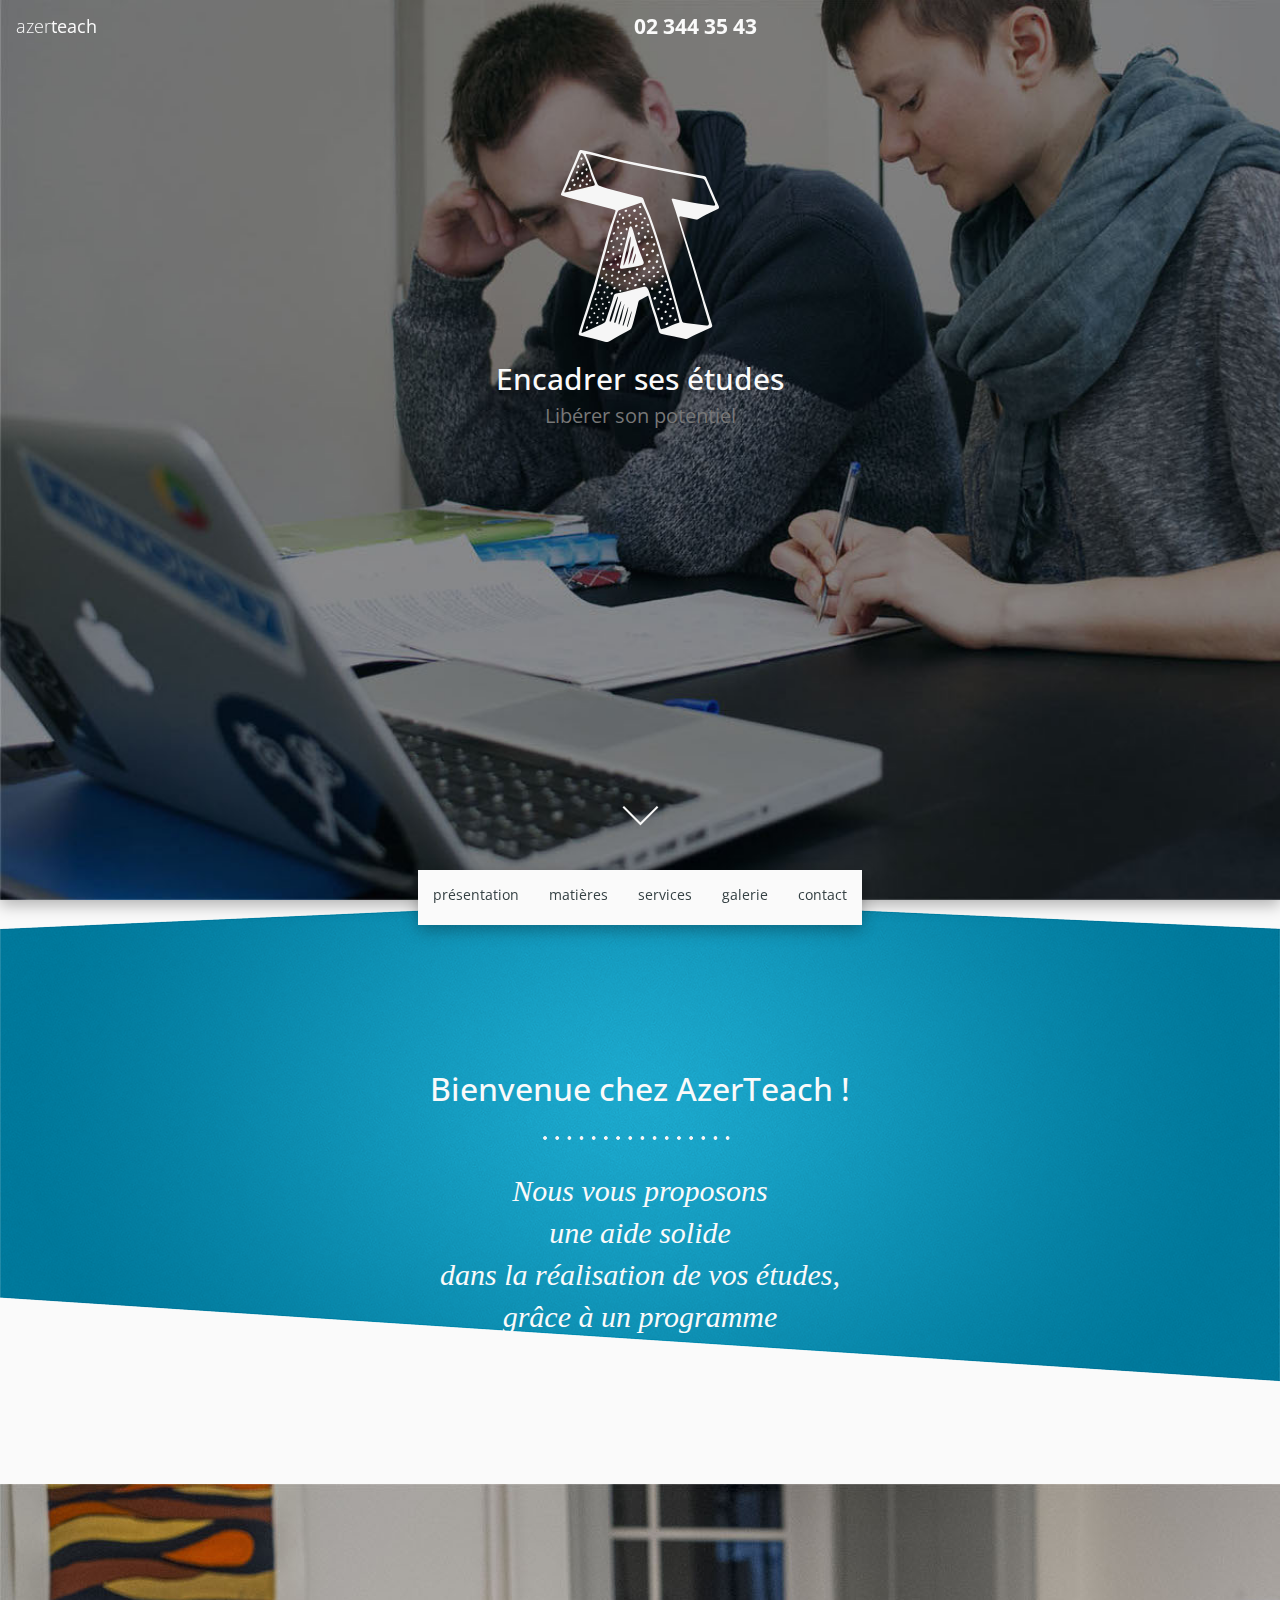
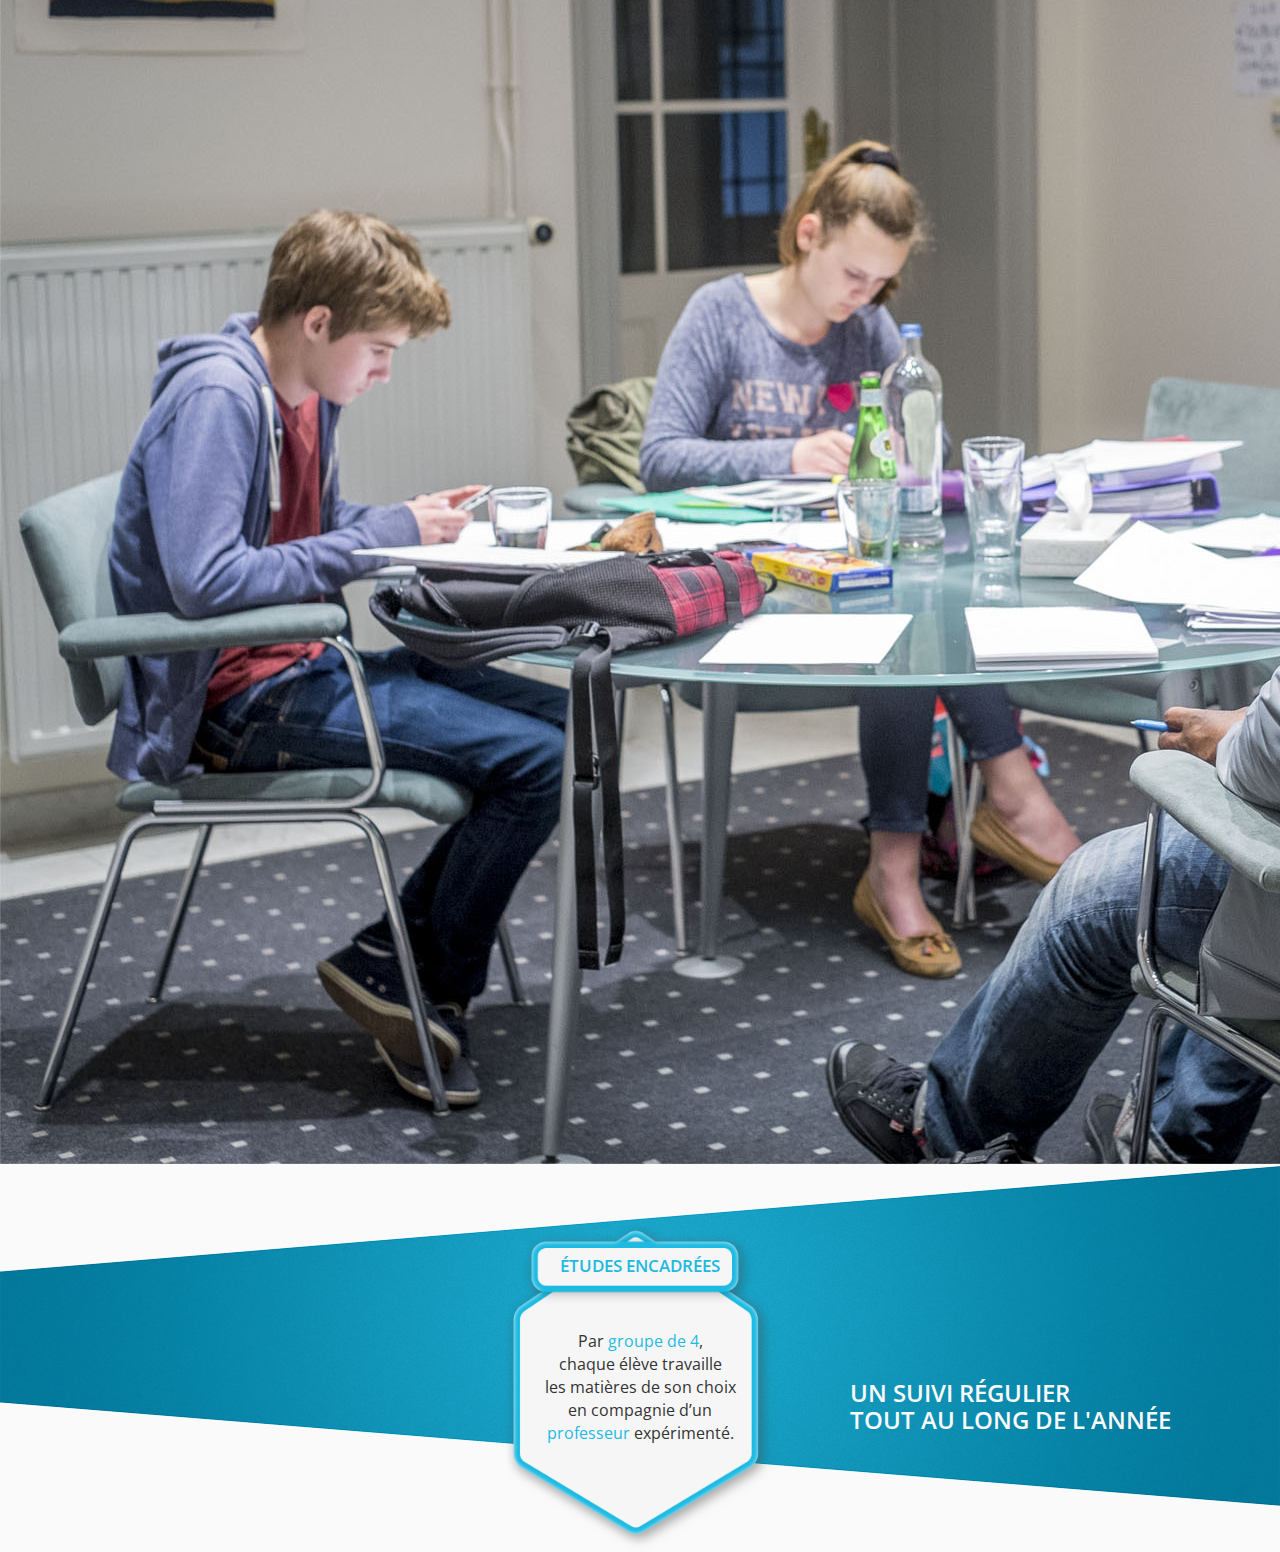
<file: index.html>
<!DOCTYPE html>
<html lang="en">
  <head>
    <!-- Required meta tags always come first -->
    <meta charset="utf-8">
    <meta name="viewport" content="width=device-width, initial-scale=1">
    <meta http-equiv="x-ua-compatible" content="ie=edge">

    <!-- Bootstrap CSS -->
    <link rel="stylesheet" href="https://maxcdn.bootstrapcdn.com/bootstrap/3.3.5/css/bootstrap.min.css">
    <!-- Google fonts -->
    <link href='https://fonts.googleapis.com/css?family=Open+Sans:300,400,700,800' rel='stylesheet' type='text/css'>
    <!-- font awesome -->
    <link rel="stylesheet" href="https://maxcdn.bootstrapcdn.com/font-awesome/4.4.0/css/font-awesome.min.css">

    <link rel="stylesheet" href="css/custom.css">
  </head>
  <body>
    <!-- Navbar -->
    <nav class="navbar navbar-landing">
      <a class="navbar-brand" href="#"><span class="font-thin">azer</span>teach</a>
      <ul class="nav navbar-nav nav-phone">
        <li class="nav-item">
          <a class="nav-link" href="#">02 344 35 43</a>
        </li>
      </ul>
    </nav>
    <!-- floating nav -->
    <nav id="floating-nav">
      <ul class="nav navbar-nav floating-nav">
        <li class="nav-item active">
          <a class="nav-link" href="#">présentation <span class="sr-only">(current)</span></a>
        </li>
        <li class="nav-item">
          <a class="nav-link" href="#">matières</a>
        </li>
        <li class="nav-item">
          <a class="nav-link" href="#">services</a>
        </li>
        <li class="nav-item">
          <a class="nav-link" href="#">galerie</a>
        </li>
        <li class="nav-item">
          <a class="nav-link" href="#">contact</a>
        </li>
      </ul>
    </nav>

    <div class="section section-landing">
      <div class="container">
        <img src="img/logo.png" alt="logo" id="landing-logo"/>
        <h2>Encadrer ses études<br/><small>Libérer son potentiel</small></h2>
      </div>
      <div class="more">
        <img src="img/fleche.png" alt="see more" />
      </div>
    </div>

    <div class="section section-welcome">
      <img src="img/section-welcome.png" id="section-welcome-background" class="background-blue"/>
      <div class="container">
        <h1>Bienvenue chez AzerTeach !</h1>
        <div class="row"><div class="col-sm-5"></div><div class="col-sm-2 separation"></div></div>
        <div class="row">
          <p class="lead">
            Nous vous proposons<br />
            une aide solide<br />
            dans la réalisation de vos études,<br />
            grâce à un programme<br />
            personnalisable<br />
            et une équipe de professeurs<br />
            passionnés.
          </p>
        </div>
      </div>
    </div>

    <div class="section section-photo-etudes">
      <img src="img/photo-etudes.jpg" id="photo-etudes"/>
    </div>

    

    <div class="section section-etudes">
      <img src="img/section-etudes.png" id="section-etudes-background" class="background-blue"/>
      <div class="container">
        <div class="row">
          <div class="col-sm-4"></div>
          <div class="col-sm-4 text-center azerbloc">
            <img src="img/bloc-etudes.png" class="azerform" id="bloc-etudes"/>
            <h3 class="text-blue">études encadrées</h3>
            <p>
              Par <span class="text-blue">groupe de 4</span>,<br />
              chaque élève travaille <br />
              les matières de son choix <br />
              en compagnie d’un <br />
              <span class="text-blue">professeur</span> expérimenté.
            </p>
          </div>
          <div class="col-sm-4">
            <h3 class="section-caption">Un suivi régulier<br />tout au long de l'année</h3>
          </div>
        </div>
      </div>
    </div>


    <!-- jQuery first, then Bootstrap JS. -->
    <script src="https://ajax.googleapis.com/ajax/libs/jquery/2.1.4/jquery.min.js"></script>
    <script src="https://maxcdn.bootstrapcdn.com/bootstrap/3.3.5/js/bootstrap.min.js"></script>
    <script src="js/scrollspy.js"></script>
    <script src="js/rouli.js"></script>
  </body>
</html>
</file>
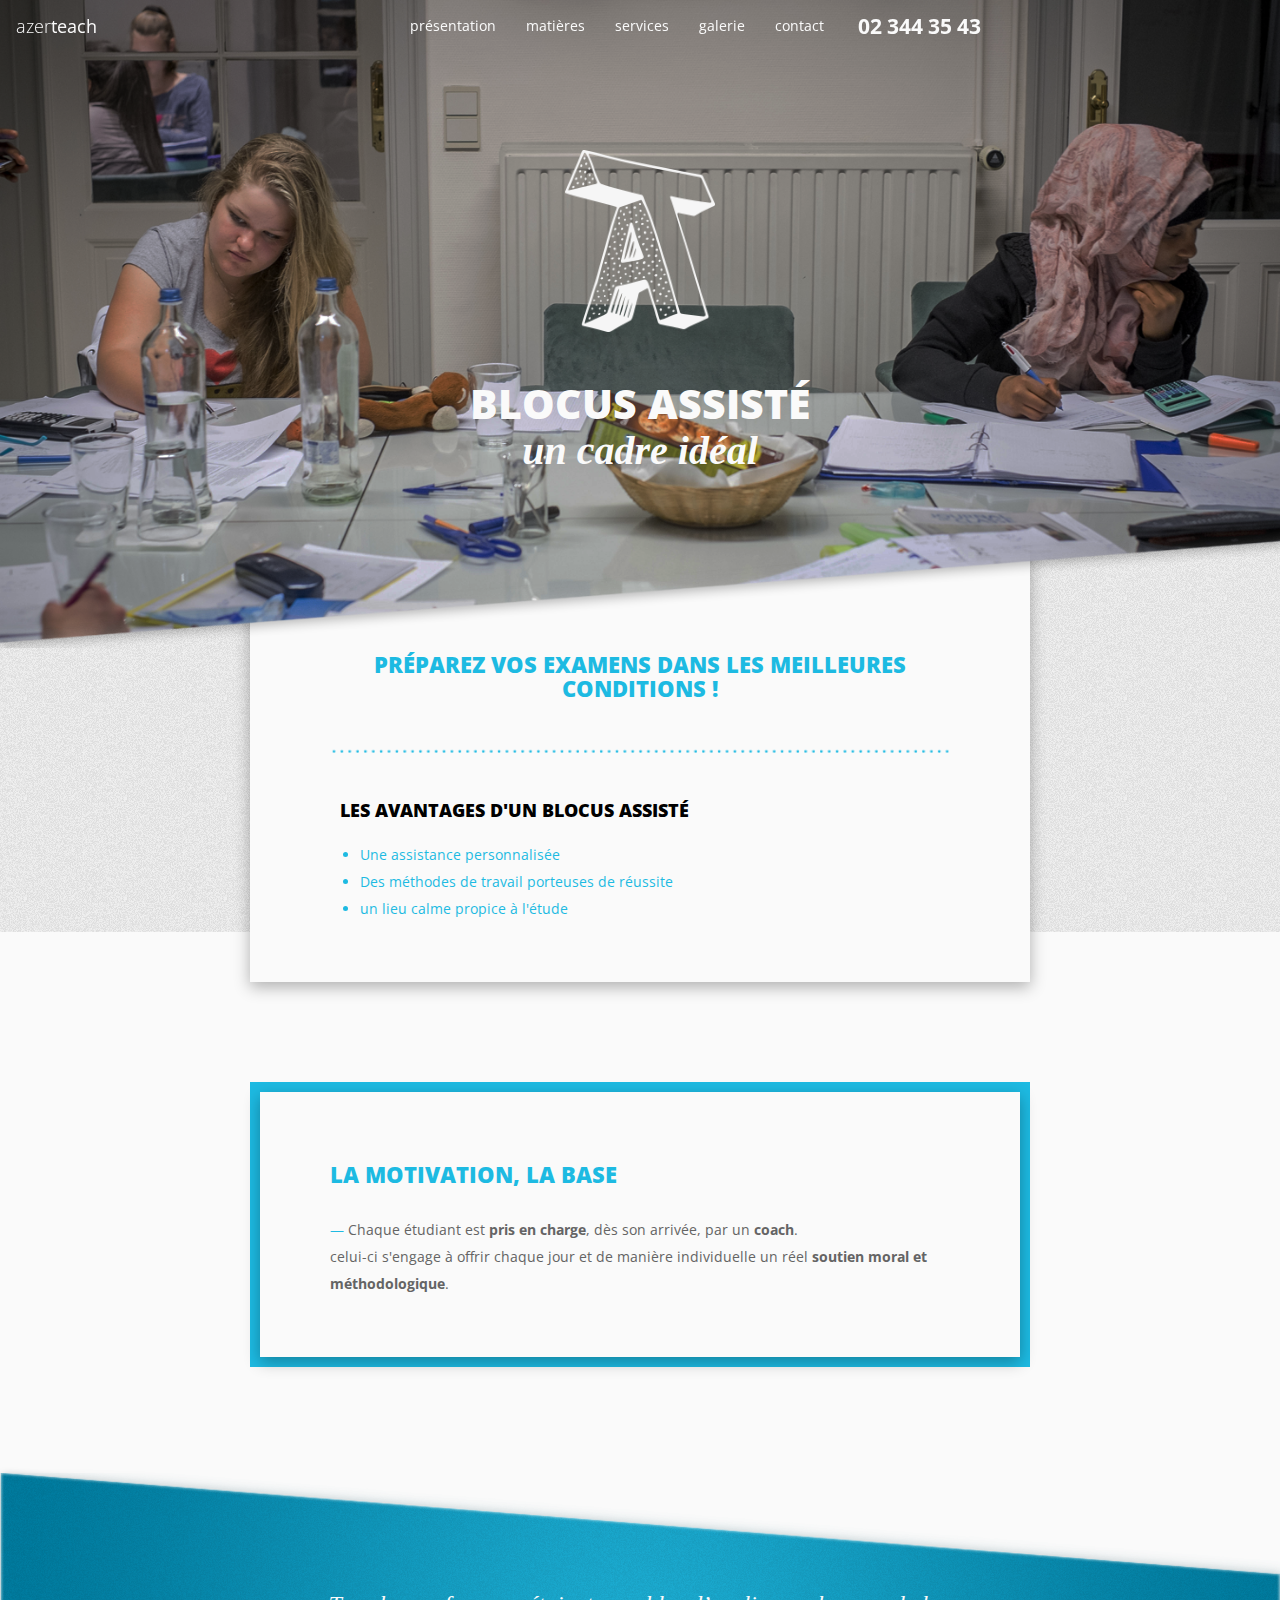
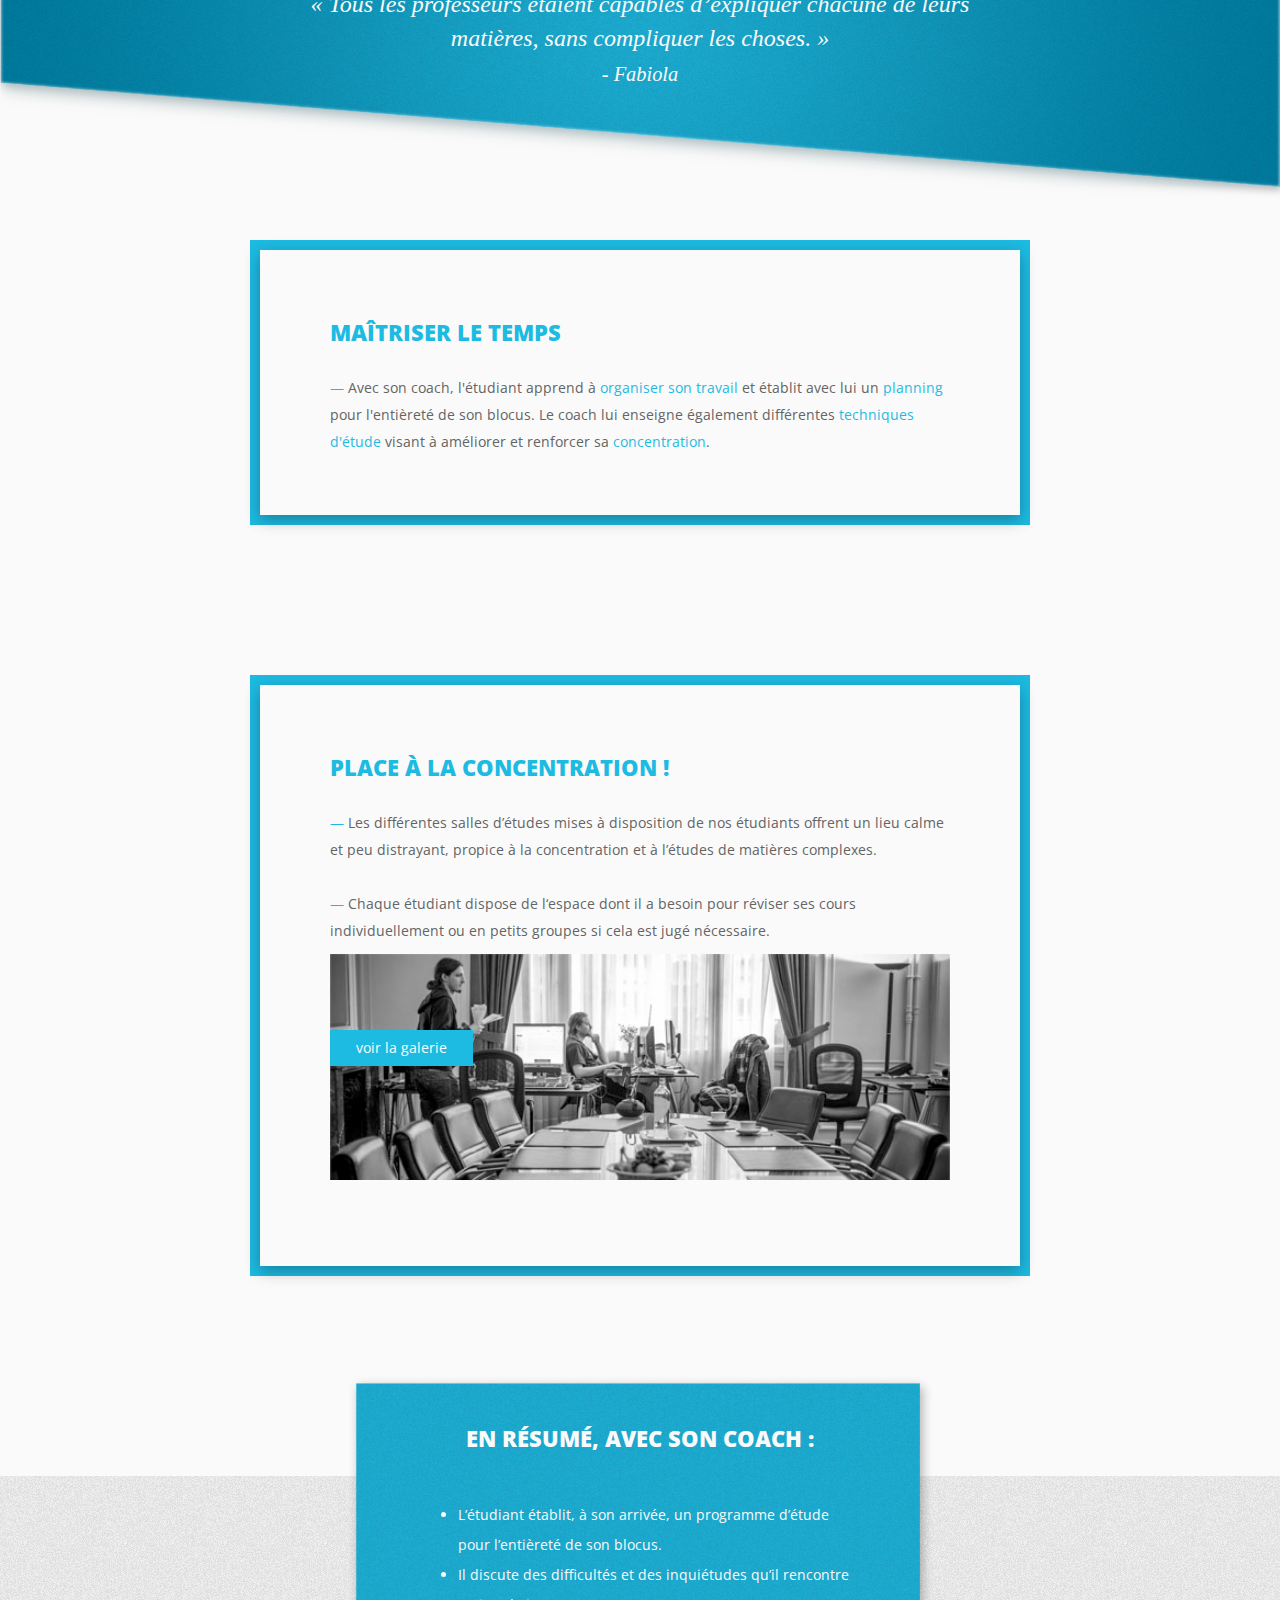
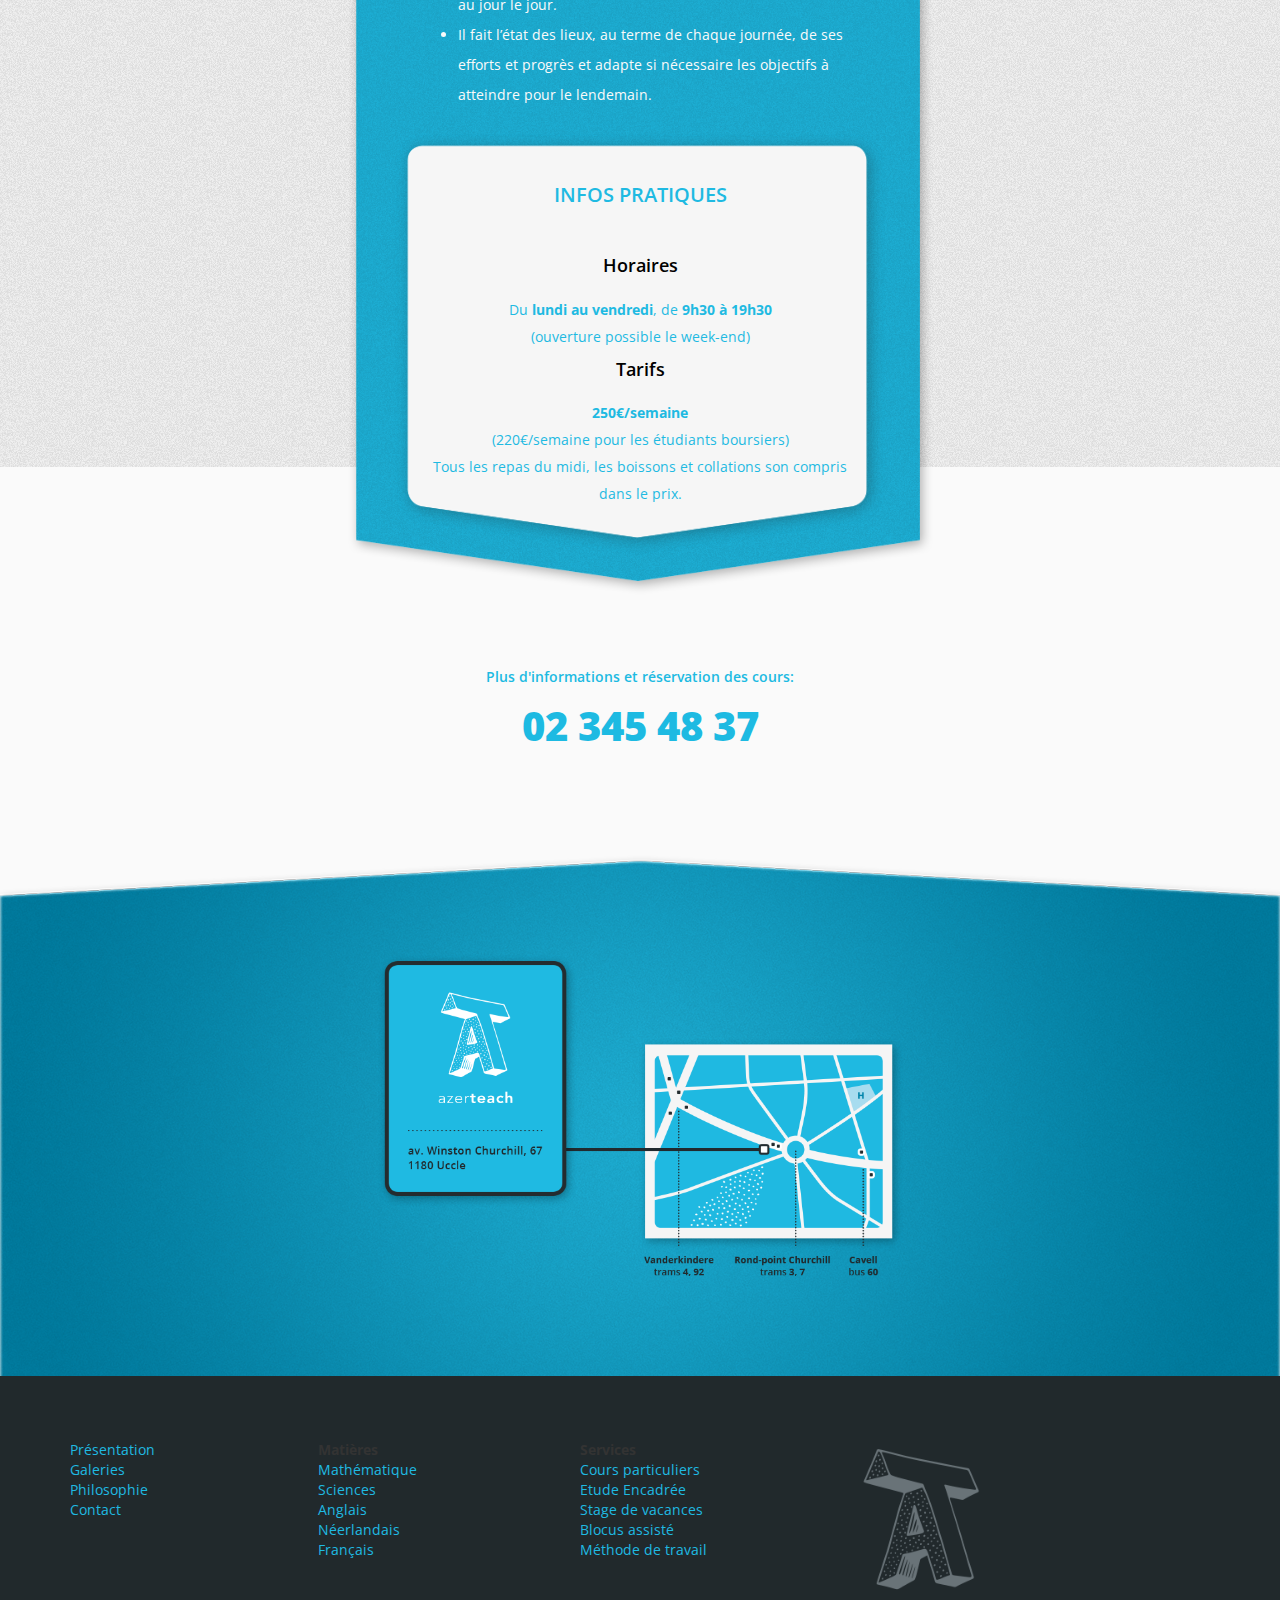
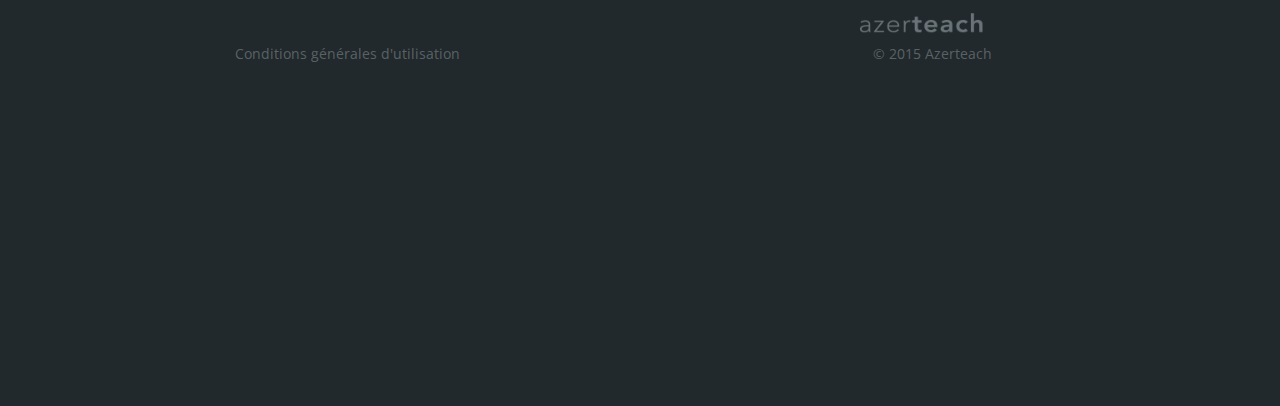
<file: blocus.html>
<!DOCTYPE html>
<html lang="en">
  <head>
    <!-- Required meta tags always come first -->
    <meta charset="utf-8">
    <meta name="viewport" content="width=device-width, initial-scale=1">
    <meta http-equiv="x-ua-compatible" content="ie=edge">

    <!-- Bootstrap CSS -->
    <link rel="stylesheet" href="https://maxcdn.bootstrapcdn.com/bootstrap/3.3.5/css/bootstrap.min.css">
    <!-- Google fonts -->
    <link href='https://fonts.googleapis.com/css?family=Open+Sans:300,400,700,800' rel='stylesheet' type='text/css'>
    <!-- font awesome -->
    <link rel="stylesheet" href="https://maxcdn.bootstrapcdn.com/font-awesome/4.4.0/css/font-awesome.min.css">

    <link rel="stylesheet" href="css/custom.css">
  </head>
  <body id="service-blocus">
    <!-- Navbar -->
    <nav class="navbar navbar-landing">
      <a class="navbar-brand" href="#"><span class="font-thin">azer</span>teach</a>
      <ul class="nav navbar-nav">
        <li class="nav-item active">
          <a class="nav-link" href="#">présentation <span class="sr-only">(current)</span></a>
        </li>
        <li class="nav-item">
          <a class="nav-link" href="#">matières</a>
        </li>
        <li class="nav-item">
          <a class="nav-link" href="#">services</a>
        </li>
        <li class="nav-item">
          <a class="nav-link" href="#">galerie</a>
        </li>
        <li class="nav-item">
          <a class="nav-link" href="#">contact</a>
        </li>
      </ul>
	  
	  <ul class="nav navbar-nav nav-phone">
		<li class="nav-item">
          <a class="nav-link" href="#">02 344 35 43</a>
        </li>
	  </ul>
    </nav>

    <div class="section section-service-top">
      <img src="img/landing-2.png" class="background-image" />
      <div class="container">
        <img src="img/logo.png" id="matiere-logo" alt="logo"/>
        <h2 class="page-title">Blocus assisté<br/><small>un cadre idéal</small></h2>
      </div>
    </div>

    <div class="section section-service-intro">
      <div class="container">
        <div class="row">
          <div class="col-md-8 col-md-offset-2 matiere-details">
            <h3>Préparez vos examens dans les meilleures conditions !</h3>
            <img src="img/filets-points.png" class="filet-points" />
            
            <h4 class="text-left">Les avantages d'un blocus assisté</h4>
            <ul class="text-left">
              <li>Une assistance personnalisée</li>
              <li>Des méthodes de travail porteuses de réussite</li>
              <li>un lieu calme propice à l'étude</li>
            </ul>              
          </div>
        </div>
      </div>
    </div>

    <div class="section">
      <div class="container">
        <div class="row">
          <div class="col-md-8 col-md-offset-2 matiere-details-blue">
            <div class="matiere-details">
              <h3>La motivation, la base</h3>
              <p>
                <span class="text-blue">—</span> Chaque étudiant est <b>pris en charge</b>, dès son arrivée, par un <b>coach</b>.<br />
                celui-ci s'engage à offrir chaque jour et de manière individuelle un réel <b>soutien moral et méthodologique</b>.
              </p>
            </div>
          </div>
        </div>
      </div>
    </div>

    <div class="section section-ribbon">
      <img src="img/ribbon.png" class="background-image">
      <div class="container">
        <div class="row">
          <div class="col-md-8 col-md-offset-2 text-center citation">
            « Tous les professeurs étaient capables d’expliquer chacune de leurs matières, sans compliquer les choses. »<br />
            <small>- Fabiola</small>
          </div>
        </div>
      </div>
    </div>

    <div class="section">
      <div class="container">
        <div class="row">
          <div class="col-md-8 col-md-offset-2 matiere-details-blue">
            <div class="matiere-details">
              <h3>Maîtriser le temps</h3>
              <p>
                <span class="text-blue">—</span> Avec son coach, l'étudiant apprend à <span class="text-blue">organiser son travail</span> et établit avec lui un <span class="text-blue">planning</span> pour l'entièreté de son blocus. Le coach lui enseigne également différentes <span class="text-blue">techniques d'étude</span> visant à améliorer et renforcer sa <span class="text-blue">concentration</span>.
              </p>
            </div>
          </div>
        </div>
      </div>
    </div>

    <div class="section">
      <div class="container">
        <div class="row">
          <div class="col-md-8 col-md-offset-2 matiere-details-blue big-margin">
            <div class="matiere-details">
              <h3>Place à la concentration !</h3>
              <p>
                <span class="text-blue">—</span> Les différentes salles d’études mises à disposition de nos étudiants offrent un lieu calme et peu distrayant, propice à la concentration et à l’études de matières complexes.<br /><br />
                <span class="text-blue">—</span> Chaque étudiant dispose de l‘espace dont il a besoin pour réviser ses cours individuellement ou en petits groupes si cela est jugé nécessaire.
              </p>
              <div class="to-gallerie">
                <img src="img/background-galerie.jpg" class="background-image-galerie"/>
                <button class="btn btn-galerie">voir la galerie</button>
              </div>
            </div>
          </div>
        </div>
      </div>
    </div>

    <div class="section section-resume">
      <div class="container">
        <div class="row">
          <div class="col-md-6 col-md-offset-3 matiere-details matiere-details-transparent resume">
            <img src="img/fond-resume.png" class="background-image"/>
            <h3>En résumé, avec son coach :</h3>
            <ul>
              <li>L’étudiant établit, à son arrivée, un programme d’étude pour l’entièreté de son blocus.</li>
              <li>Il discute des difficultés et des inquiétudes qu’il rencontre au jour le jour.</li>
              <li>Il fait l’état des lieux, au terme de chaque journée, de ses efforts et progrès et adapte si nécessaire les objectifs à atteindre pour le lendemain.</li>
            </ul>
            <div class="azerbloc">
              <img src="img/bloc-resume.png" class="azerform" />
              <h3 class="text-blue">Infos pratiques</h3>
              <img src="img/filets-points.png" class="filet-points" />
              <h4>Horaires</h4>
              <p class="text-blue">
                Du <b>lundi au vendredi</b>, de <b>9h30 à 19h30</b><br />(ouverture possible le week-end)
              </p>
              <h4>Tarifs</h4>
              <p class="text-blue">
                <b>250€/semaine</b><br />(220€/semaine pour les étudiants boursiers)<br />Tous les repas du midi, les boissons et collations son compris dans le prix.
              </p>
            </div>
          </div>
        </div>
      </div>
    </div>

    <div class="section section-contact section-contact-service">
      <div class="container">
        <div class="row">
          <div class="col-md-8 col-md-offset-2 text-center tel-contact">
            <p>Plus d'informations et réservation des cours:</p>
            <tel>02 345 48 37</tel>
          </div>
        </div>
      </div>
    </div>

    <div class="section section-map">
      <img src="img/pointe-haute.png" class="background-image">
      <div class="container">
        <div class="row">
          <div class="col-md-8 col-md-offset-2 text-center map">
            <img src="img/contact-map.png" class="contact-map" />
          </div>
        </div>
      </div>
    </div>

        <div class="section-footer">
     <div class="container">
      <div class="row firstrow">
        <div class="col-md-8">
        <table class="tableau">    
          <tr>
            <td width="5%"><a href="#">Présentation</a></th>
            <th width="5%">Matières</th>
            <th width="5%">Services</th>
          </tr>
          <tr>
            <td><a href="#">Galeries</a></td>
            <td><a href="#">Mathématique</a></td>
            <td><a href="#">Cours particuliers</a></td>
          </tr>
          <tr>
            <td><a href="#">Philosophie</a></td>
            <td><a href="#">Sciences</a></td>
            <td><a href="#">Etude Encadrée</a></td>
          </tr>
          <tr>
            <td><a href="#">Contact</a></td>
            <td><a href="#">Anglais</a></td>
            <td><a href="#">Stage de vacances</a></td>
          </tr>
          <tr>
            <td></td>
            <td><a href="#">Néerlandais</a></td>
            <td><a href="#">Blocus assisté</a></td>
          </tr>
          <tr>
            <td></td>
            <td><a href="#">Français</a></td>
            <td><a href="#">Méthode de travail</a></td>
          </tr>
        </table>
        </div>
        <div class="col-md-4">
        <img src="img/logo2.png" id="logo2"/>
        </div>
      </div>
     </div>
   
     <div class="cgu">
       <div class="container">
         <div class="row secondrow">
            <div class="col-md-6"><a href="#">Conditions générales d'utilisation</a></div>
            <div class="col-md-6"><a href="#">© 2015 Azerteach</a></div>
        </div>
      </div>
    </div>
	    <!-- jQuery first, then Bootstrap JS. -->
    <script src="https://ajax.googleapis.com/ajax/libs/jquery/2.1.4/jquery.min.js"></script>
    <script src="https://maxcdn.bootstrapcdn.com/bootstrap/3.3.5/js/bootstrap.min.js"></script>
    <script src="js/scrollspy.js"></script>
    <script src="js/rouli.js"></script>
  </body>
</html>
</file>
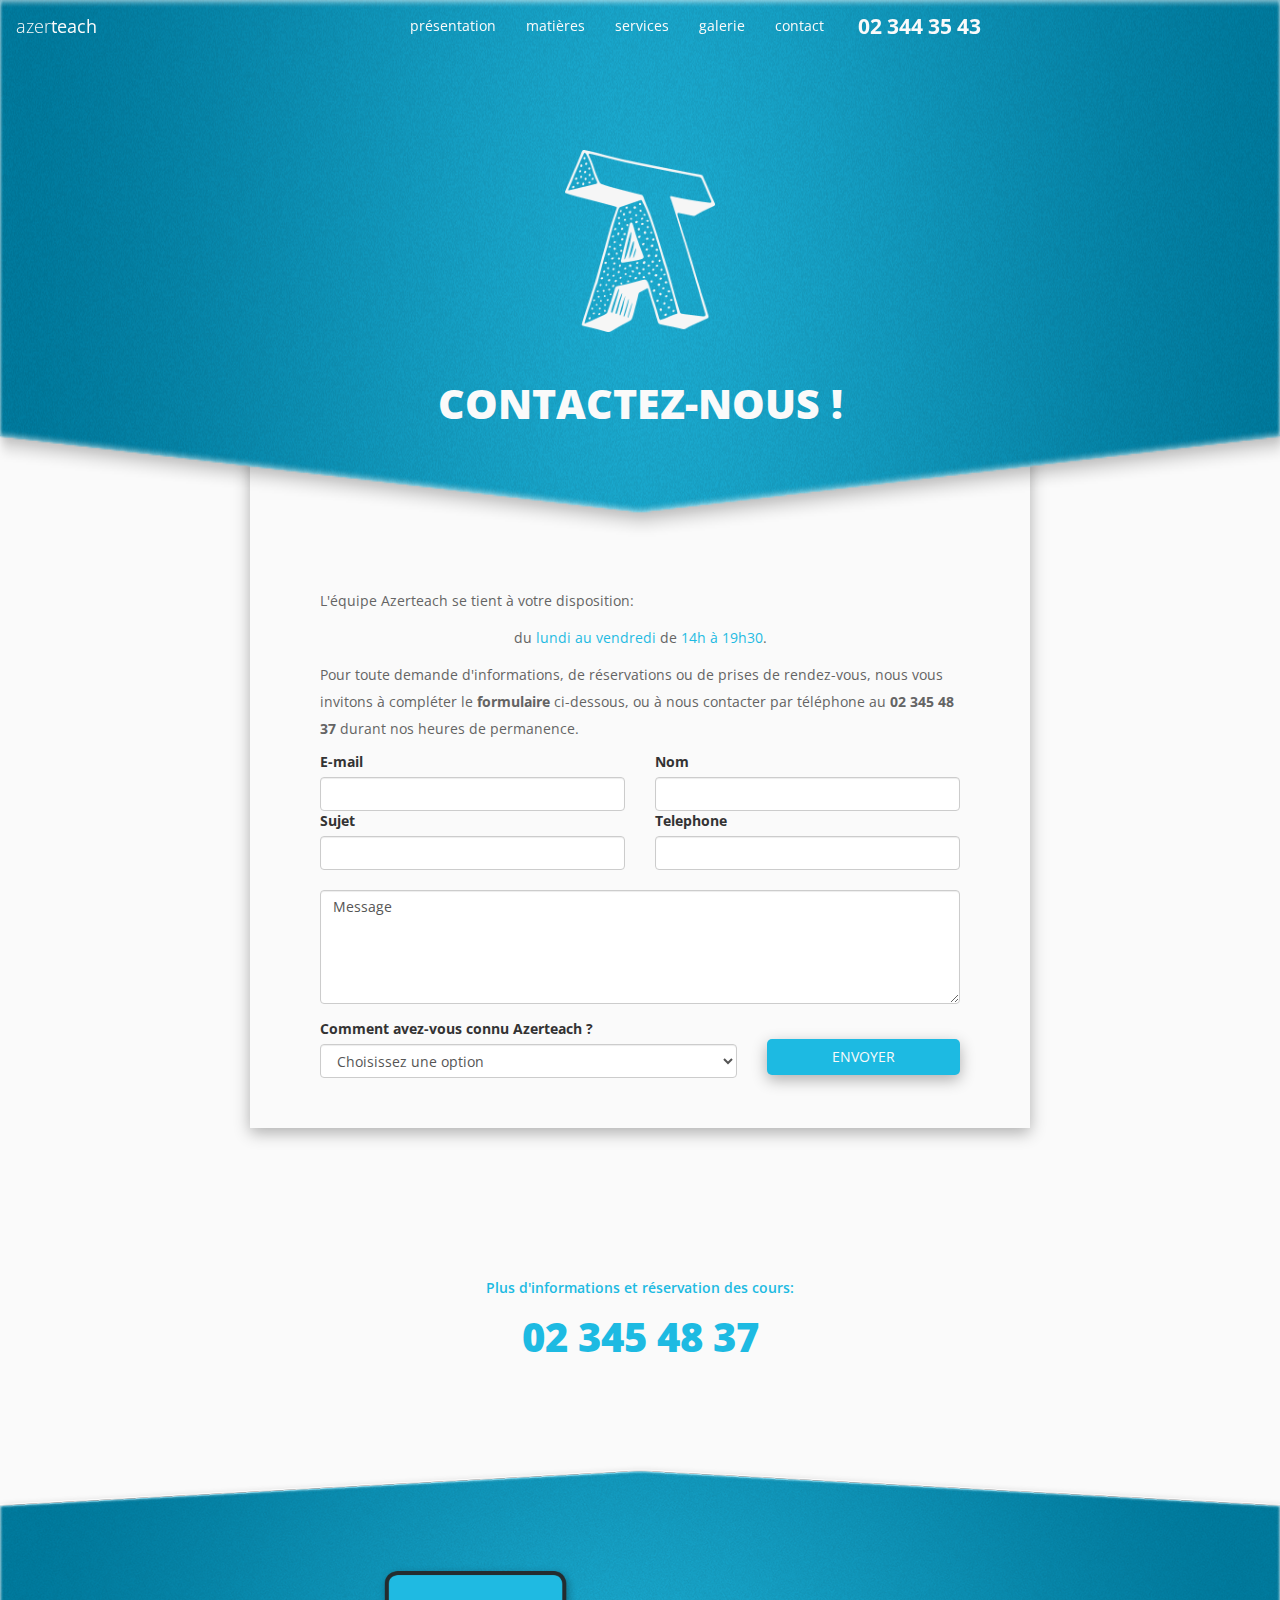
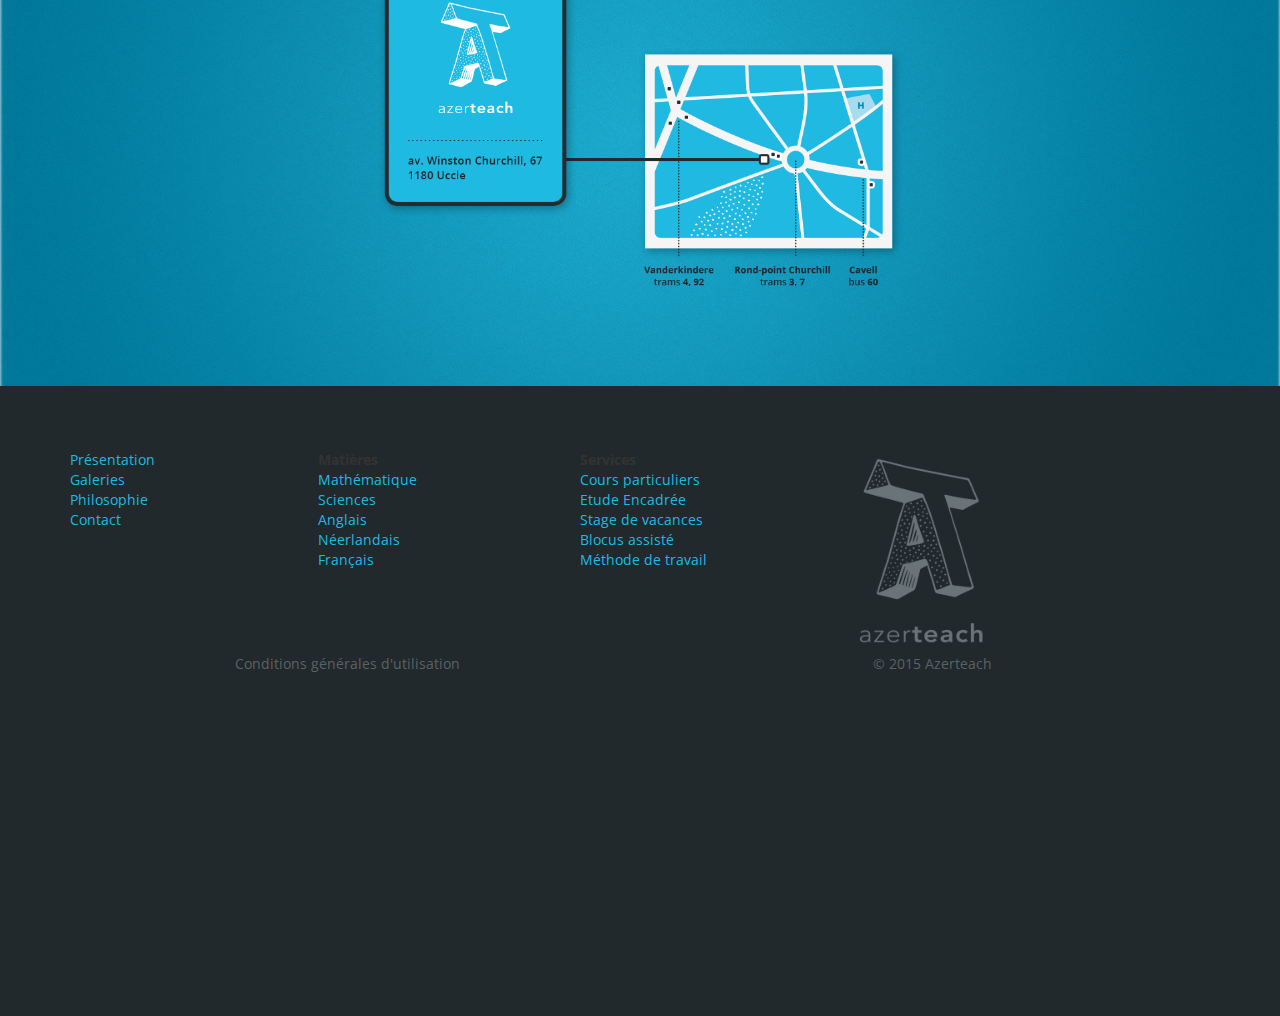
<file: contact.html>
<!DOCTYPE html>
<html lang="en">
  <head>
    <!-- Required meta tags always come first -->
    <meta charset="utf-8">
    <meta name="viewport" content="width=device-width, initial-scale=1">
    <meta http-equiv="x-ua-compatible" content="ie=edge">

    <!-- Bootstrap CSS -->
    <link rel="stylesheet" href="https://maxcdn.bootstrapcdn.com/bootstrap/3.3.5/css/bootstrap.min.css">
    <!-- Google fonts -->
    <link href='https://fonts.googleapis.com/css?family=Open+Sans:300,400,700,800' rel='stylesheet' type='text/css'>
    <!-- font awesome -->
    <link rel="stylesheet" href="https://maxcdn.bootstrapcdn.com/font-awesome/4.4.0/css/font-awesome.min.css">

    <link rel="stylesheet" href="css/custom.css">
  </head>
  <body id="gallerie">

  <nav class="navbar navbar-landing navbar-normal">
    <a class="navbar-brand" href="#"><span class="font-thin">azer</span>teach</a>

    <ul class="nav navbar-nav">
      <li class="nav-item active">
        <a class="nav-link" href="#">présentation <span class="sr-only">(current)</span></a>
      </li>
      <li class="nav-item">
        <a class="nav-link" href="#">matières</a>
      </li>
      <li class="nav-item">
        <a class="nav-link" href="#">services</a>
      </li>
      <li class="nav-item">
        <a class="nav-link" href="#">galerie</a>
      </li>
      <li class="nav-item">
        <a class="nav-link" href="#">contact</a>
      </li>
    </ul>

    <ul class="nav navbar-nav nav-phone">
      <li class="nav-item">
        <a class="nav-link" href="#">02 344 35 43</a>
      </li>
    </ul>
  </nav>


  <div class="section section-contact-top">
    <div class="container">
      <img src="img/logo.png" id="matiere-logo" alt="logo"/>
      <h2 class="page-title">Contactez-nous !</h2>
    </div>
  </div>

      <div class="section section-contact-form">
      <div class="container">
        <div class="row">
          <div class="col-md-8 col-md-offset-2 matiere-details">
          <form class="form text-left" role="form" methode="post" action="#">
            <p>L'équipe Azerteach se tient à votre disposition:</p>
            <p class="text-center">
              du <span class="text-blue">lundi au vendredi</span> de <span class="text-blue">14h à 19h30</span>.
            </p>
            <p>Pour toute demande d'informations, de réservations ou de prises de rendez-vous, nous vous invitons à compléter le <b>formulaire</b> ci-dessous, ou à nous contacter par téléphone au <b>02 345 48 37</b> durant nos heures de permanence.
            </p>
            <div class="row">
              <div class="col-sm-6">
                <label for="email">E-mail</label>
                <input type="email" name="email" class="form-control" id="email"/>
              </div>
              <div class="col-sm-6">
                <label for="name">Nom</label>
                <input type="text" name="name" class="form-control" id="name" />
              </div>
            </div>
            <div class="row">
              <div class="col-sm-6">
                <label for="subject">Sujet</label>
                <input type="text" name="subject" class="form-control" id="subject"/>
              </div>
              <div class="col-sm-6">
                <label for="telephone">Telephone</label>
                <input type="text" name="telephone" class="form-control" id="telephone" />
              </div>
            </div>
            <br />
            <div class="row">
              <div class="col-xs-12">
                <div class="form-group">
                  <textarea class="form-control" rows="5" >Message
                  </textarea>
                </div>
              </div>
            </div>
            <div class="row">
              <div class="col-sm-8">
                <label for="origin">Comment avez-vous connu Azerteach ?</label>
                <select class="form-control" name="origin" id="origin">
                  <option selected disabled>Choisissez une option</option>
                  <option>1</option>
                  <option>2</option>
                  <option>3</option>
                  <option>4</option>
                  <option>5</option>
                </select>
              </div>
              <div class="col-sm-4">
                <br />
                <button class="btn btn-azt">Envoyer</button>
              </div>
            </div>
          </form>          
          </div>
        </div>
      </div>
    </div>
    
    <div class="section section-contact section-contact-contact">
      <div class="container">
        <div class="row">
          <div class="col-md-8 col-md-offset-2 text-center tel-contact">
            <p>Plus d'informations et réservation des cours:</p>
            <tel>02 345 48 37</tel>
          </div>
        </div>
      </div>
    </div>

    <div class="section section-map">
      <img src="img/pointe-haute.png" class="background-image">
      <div class="container">
        <div class="row">
          <div class="col-md-8 col-md-offset-2 text-center map">
            <img src="img/contact-map.png" class="contact-map" />
          </div>
        </div>
      </div>
    </div>

        <div class="section-footer">
     <div class="container">
      <div class="row firstrow">
        <div class="col-md-8">
        <table class="tableau">    
          <tr>
            <td width="5%"><a href="#">Présentation</a></th>
            <th width="5%">Matières</th>
            <th width="5%">Services</th>
          </tr>
          <tr>
            <td><a href="#">Galeries</a></td>
            <td><a href="#">Mathématique</a></td>
            <td><a href="#">Cours particuliers</a></td>
          </tr>
          <tr>
            <td><a href="#">Philosophie</a></td>
            <td><a href="#">Sciences</a></td>
            <td><a href="#">Etude Encadrée</a></td>
          </tr>
          <tr>
            <td><a href="#">Contact</a></td>
            <td><a href="#">Anglais</a></td>
            <td><a href="#">Stage de vacances</a></td>
          </tr>
          <tr>
            <td></td>
            <td><a href="#">Néerlandais</a></td>
            <td><a href="#">Blocus assisté</a></td>
          </tr>
          <tr>
            <td></td>
            <td><a href="#">Français</a></td>
            <td><a href="#">Méthode de travail</a></td>
          </tr>
        </table>
        </div>
        <div class="col-md-4">
        <img src="img/logo2.png" id="logo2"/>
        </div>
      </div>
     </div>
   
     <div class="cgu">
       <div class="container">
         <div class="row secondrow">
            <div class="col-md-6"><a href="#">Conditions générales d'utilisation</a></div>
            <div class="col-md-6"><a href="#">© 2015 Azerteach</a></div>
        </div>
      </div>
    </div>

    <script src="https://ajax.googleapis.com/ajax/libs/jquery/2.1.4/jquery.min.js"></script>
    <script src="https://maxcdn.bootstrapcdn.com/bootstrap/3.3.5/js/bootstrap.min.js"></script>
    <script src="js/scrollspy.js"></script>
    <script src="js/rouli.js"></script>
  </body>
</html>
</file>
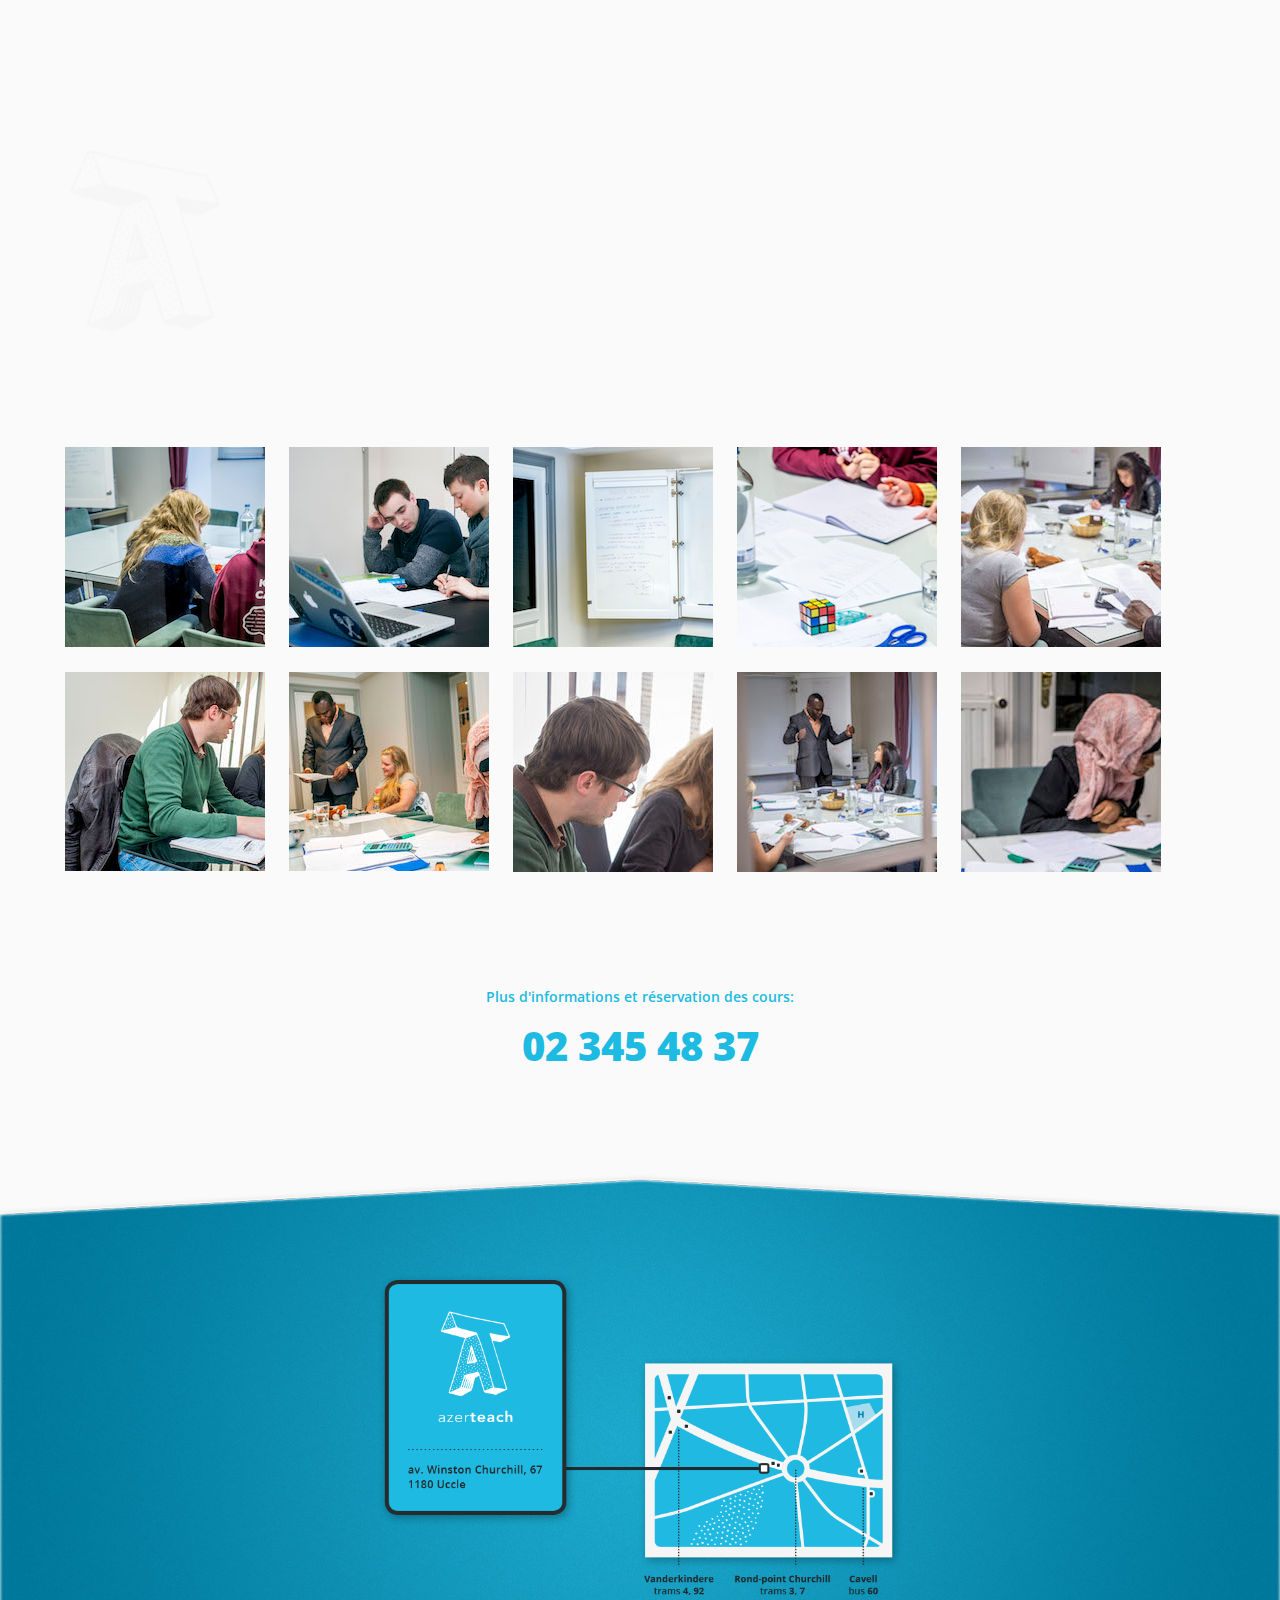
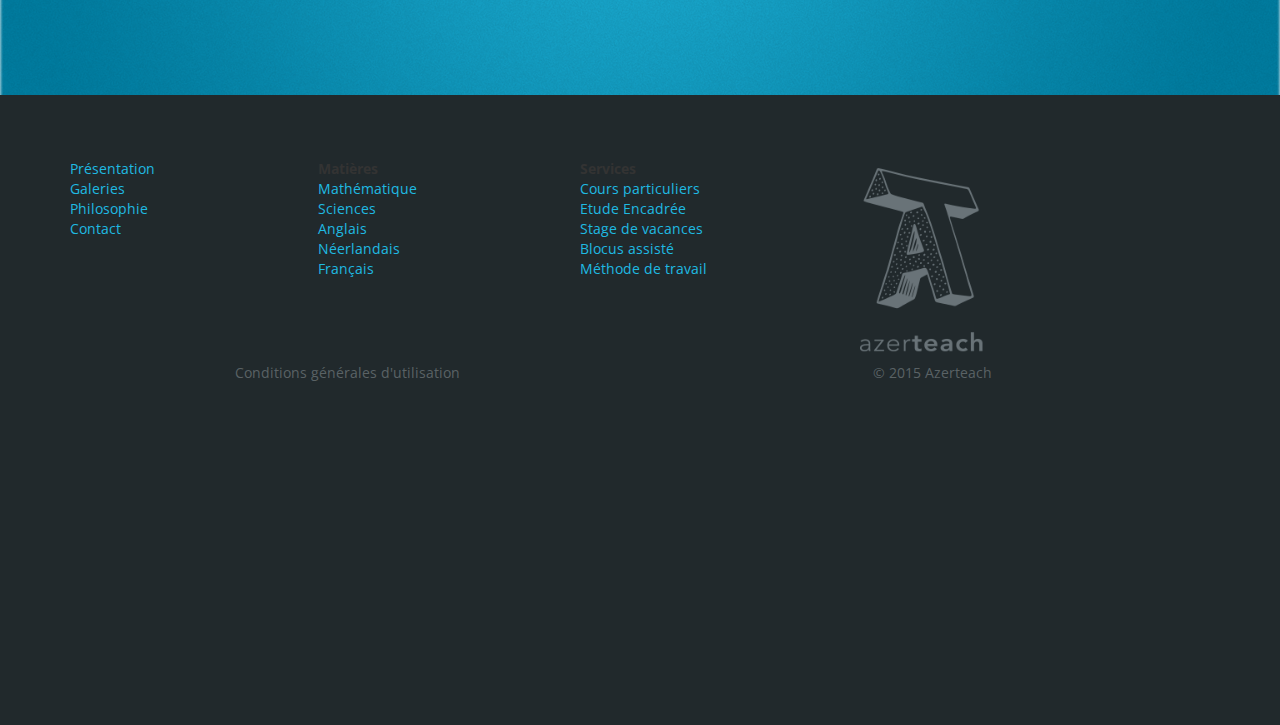
<file: gallerie.html>
<!DOCTYPE html>
<html lang="en">
  <head>
    <!-- Required meta tags always come first -->
    <meta charset="utf-8">
    <meta name="viewport" content="width=device-width, initial-scale=1">
    <meta http-equiv="x-ua-compatible" content="ie=edge">
    <link rel="stylesheet" href="css/magnific-popup.min.css">
    <!-- Bootstrap CSS -->
    <link rel="stylesheet" href="https://maxcdn.bootstrapcdn.com/bootstrap/3.3.5/css/bootstrap.min.css">
    <!-- Google fonts -->
    <link href='https://fonts.googleapis.com/css?family=Open+Sans:300,400,700,800' rel='stylesheet' type='text/css'>
    <!-- font awesome -->
    <link rel="stylesheet" href="https://maxcdn.bootstrapcdn.com/font-awesome/4.4.0/css/font-awesome.min.css">

    <link rel="stylesheet" href="css/custom.css">
  </head>
  <body id="gallerie">

  <nav class="navbar navbar-landing navbar-normal">
    <a class="navbar-brand" href="#"><span class="font-thin">azer</span>teach</a>

    <ul class="nav navbar-nav">
      <li class="nav-item active">
        <a class="nav-link" href="#">présentation <span class="sr-only">(current)</span></a>
      </li>
      <li class="nav-item">
        <a class="nav-link" href="#">matières</a>
      </li>
      <li class="nav-item">
        <a class="nav-link" href="#">services</a>
      </li>
      <li class="nav-item">
        <a class="nav-link" href="#">galerie</a>
      </li>
      <li class="nav-item">
        <a class="nav-link" href="#">contact</a>
      </li>
    </ul>

    <ul class="nav navbar-nav nav-phone">
      <li class="nav-item">
        <a class="nav-link" href="#">02 344 35 43</a>
      </li>
    </ul>
  </nav>

  <div class="section section-gallerie">
    <div class="container">
      <img src="img/logo.png" id="matiere-logo" alt="logo"/>
      <h2 class="page-title"><small>notre quotidien en images</small></h2>
      <div class="gallerie-wrapper">
        <div class="row">
          <a href="img/gallery/big/img-1.jpg" class="gallery-item">
            <img src="img/gallery/small/img-1.jpg" />
          </a>
          <a href="img/gallery/big/img-2.jpg" class="gallery-item">
            <img src="img/gallery/small/img-2.jpg" />
          </a>
          <a href="img/gallery/big/img-3.jpg" class="gallery-item">
            <img src="img/gallery/small/img-3.jpg" />
          </a>
          <a href="img/gallery/big/img-4.jpg" class="gallery-item">
            <img src="img/gallery/small/img-4.jpg" />
          </a>
          <a href="img/gallery/big/img-5.jpg" class="gallery-item">
            <img src="img/gallery/small/img-5.jpg" />
          </a>
          <a href="img/gallery/big/img-6.jpg" class="gallery-item">
            <img src="img/gallery/small/img-6.jpg" />
          </a>
          <a href="img/gallery/big/img-7.jpg" class="gallery-item">
            <img src="img/gallery/small/img-7.jpg" />
          </a>
          <a href="img/gallery/big/img-8.jpg" class="gallery-item">
            <img src="img/gallery/small/img-8.jpg" />
          </a>
          <a href="img/gallery/big/img-9.jpg" class="gallery-item">
            <img src="img/gallery/small/img-9.jpg" />
          </a>
          <a href="img/gallery/big/img-10.jpg" class="gallery-item">
            <img src="img/gallery/small/img-10.jpg" />
          </a>
        </div>
      </div>
    </div>
  </div>
    
    <div class="section section-contact section-contact-gallerie">
      <div class="container">
        <div class="row">
          <div class="col-md-8 col-md-offset-2 text-center tel-contact">
            <p>Plus d'informations et réservation des cours:</p>
            <tel>02 345 48 37</tel>
          </div>
        </div>
      </div>
    </div>

    <div class="section section-map">
      <img src="img/pointe-haute.png" class="background-image">
      <div class="container">
        <div class="row">
          <div class="col-md-8 col-md-offset-2 text-center map">
            <img src="img/contact-map.png" class="contact-map" />
          </div>
        </div>
      </div>
    </div>

    <div class="section-footer">
     <div class="container">
      <div class="row firstrow">
        <div class="col-md-8">
        <table class="tableau">    
          <tr>
            <td width="5%"><a href="#">Présentation</a></th>
            <th width="5%">Matières</th>
            <th width="5%">Services</th>
          </tr>
          <tr>
            <td><a href="#">Galeries</a></td>
            <td><a href="#">Mathématique</a></td>
            <td><a href="#">Cours particuliers</a></td>
          </tr>
          <tr>
            <td><a href="#">Philosophie</a></td>
            <td><a href="#">Sciences</a></td>
            <td><a href="#">Etude Encadrée</a></td>
          </tr>
          <tr>
            <td><a href="#">Contact</a></td>
            <td><a href="#">Anglais</a></td>
            <td><a href="#">Stage de vacances</a></td>
          </tr>
          <tr>
            <td></td>
            <td><a href="#">Néerlandais</a></td>
            <td><a href="#">Blocus assisté</a></td>
          </tr>
          <tr>
            <td></td>
            <td><a href="#">Français</a></td>
            <td><a href="#">Méthode de travail</a></td>
          </tr>
        </table>
        </div>
        <div class="col-md-4">
        <img src="img/logo2.png" id="logo2"/>
        </div>
      </div>
     </div>
   
     <div class="cgu">
       <div class="container">
         <div class="row secondrow">
            <div class="col-md-6"><a href="#">Conditions générales d'utilisation</a></div>
            <div class="col-md-6"><a href="#">© 2015 Azerteach</a></div>
        </div>
      </div>
    </div>

    <script src="https://ajax.googleapis.com/ajax/libs/jquery/2.1.4/jquery.min.js"></script>
    <script src="https://maxcdn.bootstrapcdn.com/bootstrap/3.3.5/js/bootstrap.min.js"></script>
    <script src="js/scrollspy.js"></script>
    <script src="js/rouli.js"></script>
    <script src="js/magnific-popup.min.js"></script>

    <script>
    $('.gallery-item').magnificPopup({
      type: 'image',
      gallery:{
        enabled:true
      }
    });
    </script>
  </body>
</html>
</file>
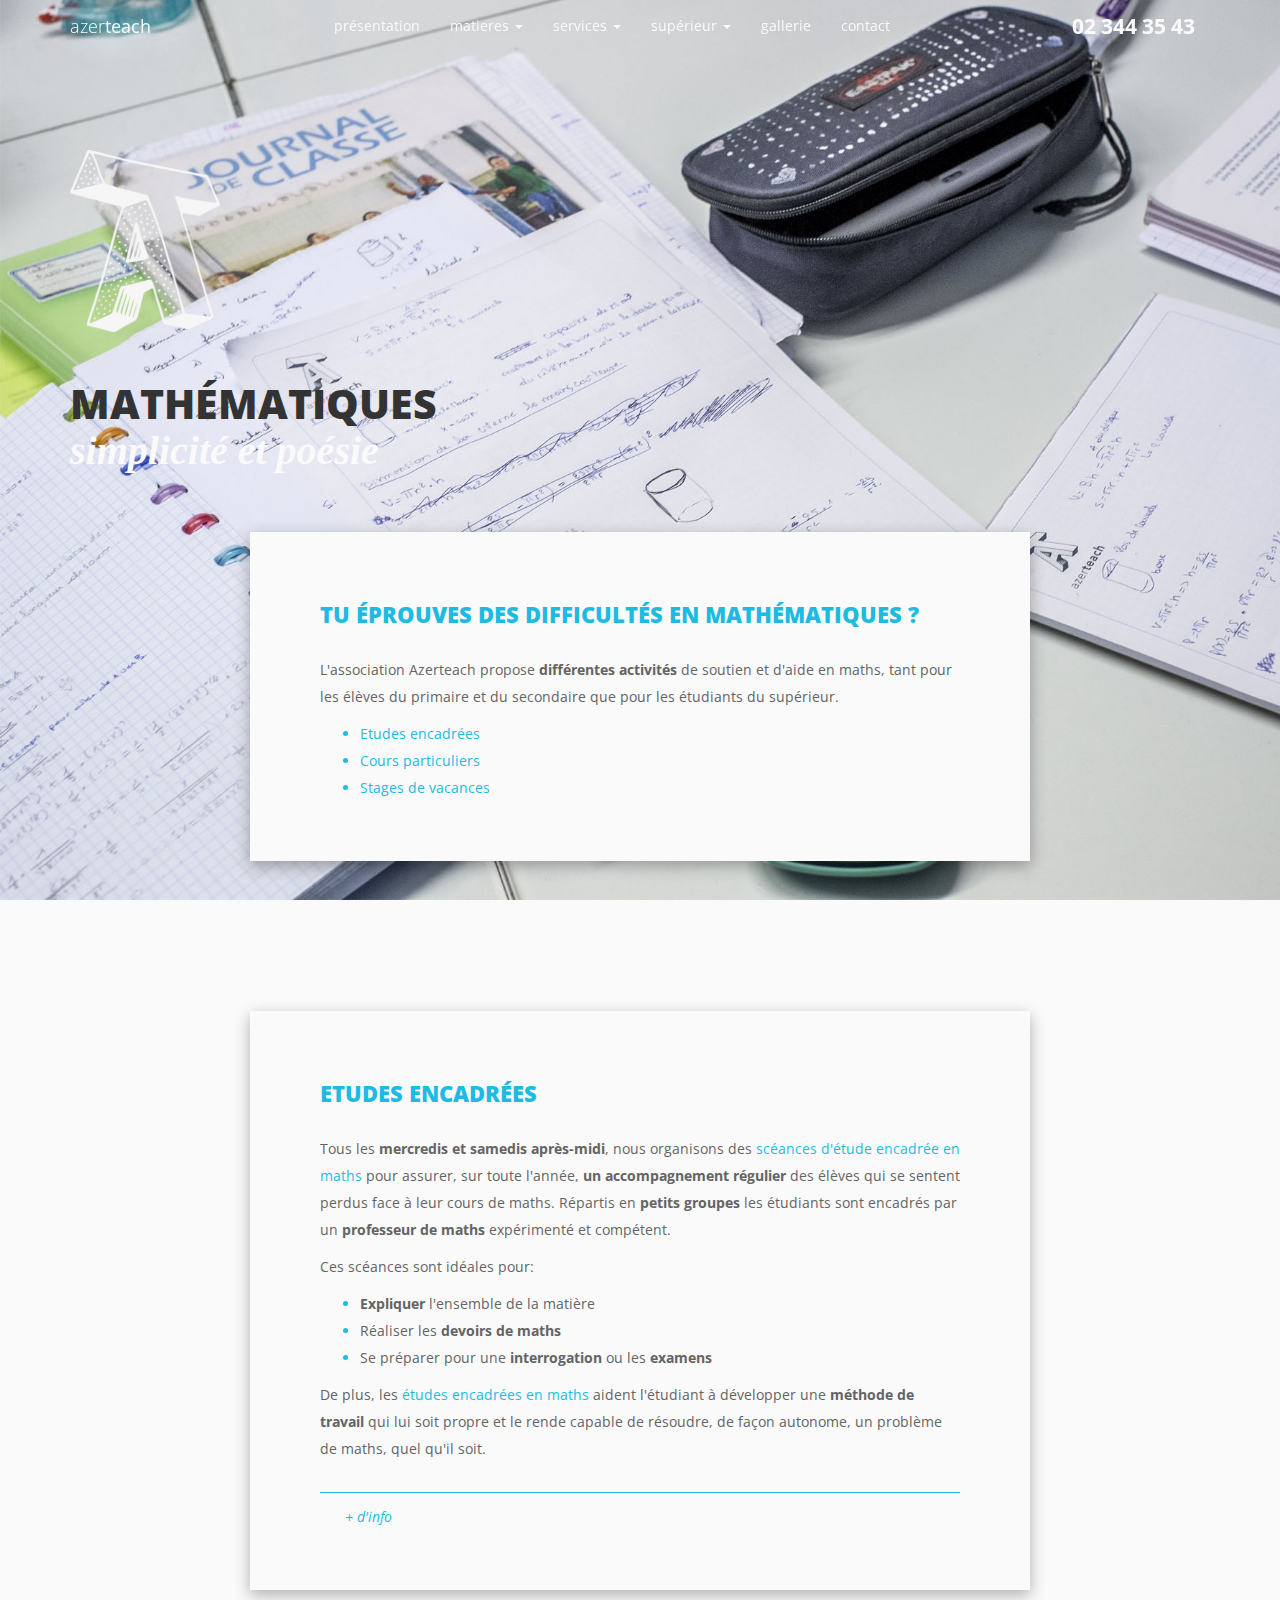
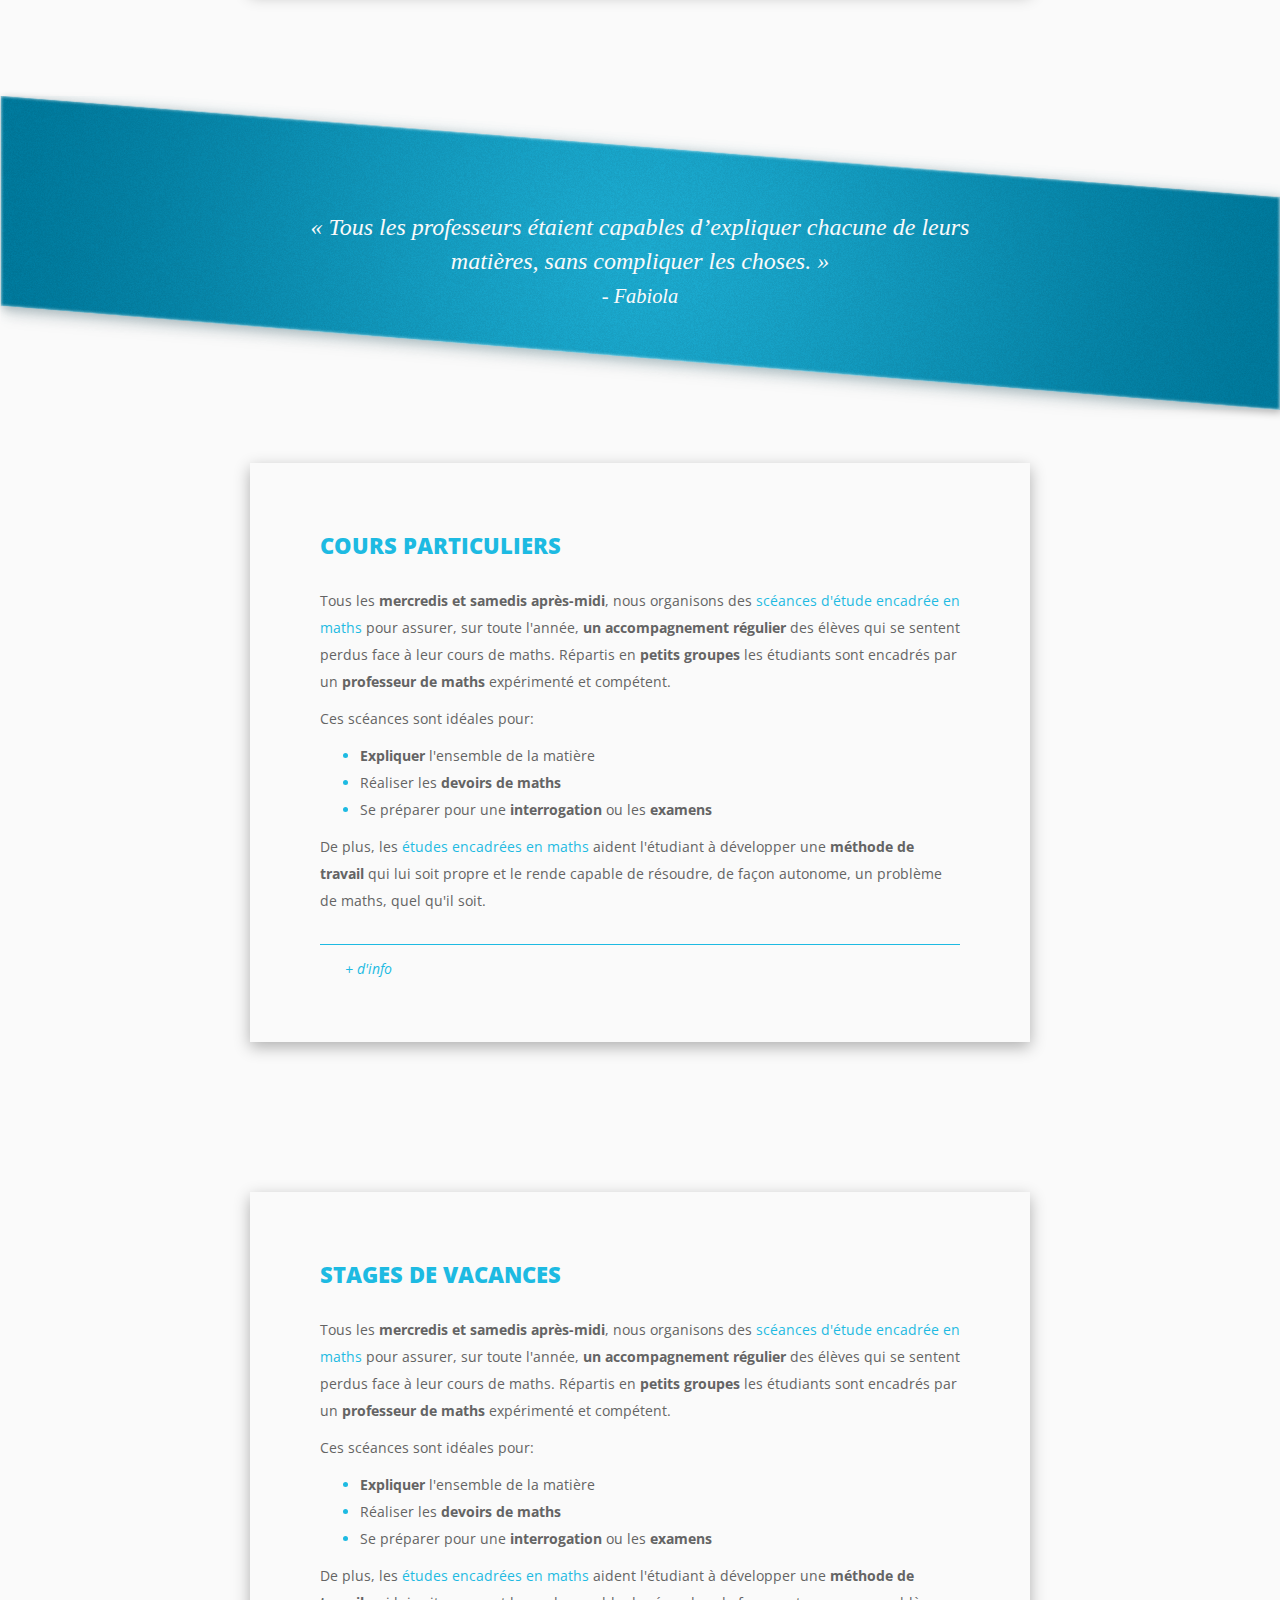
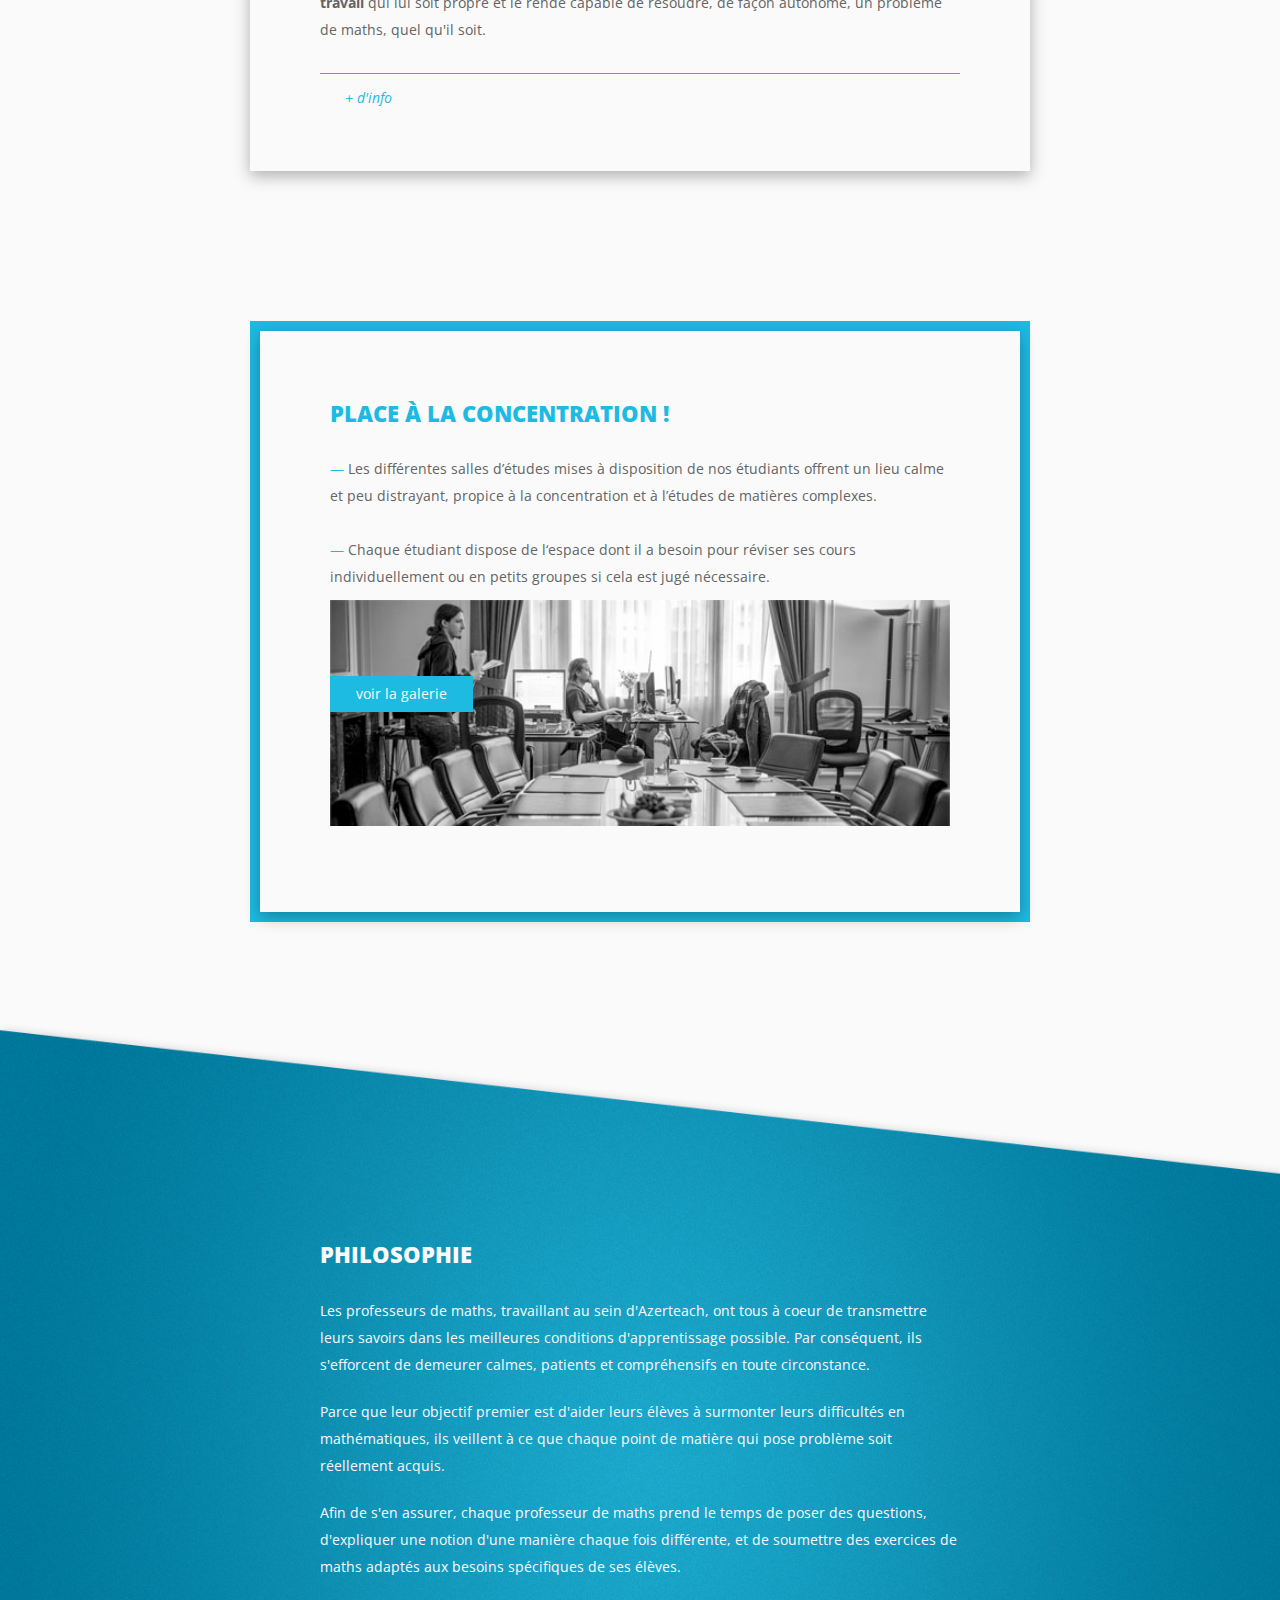
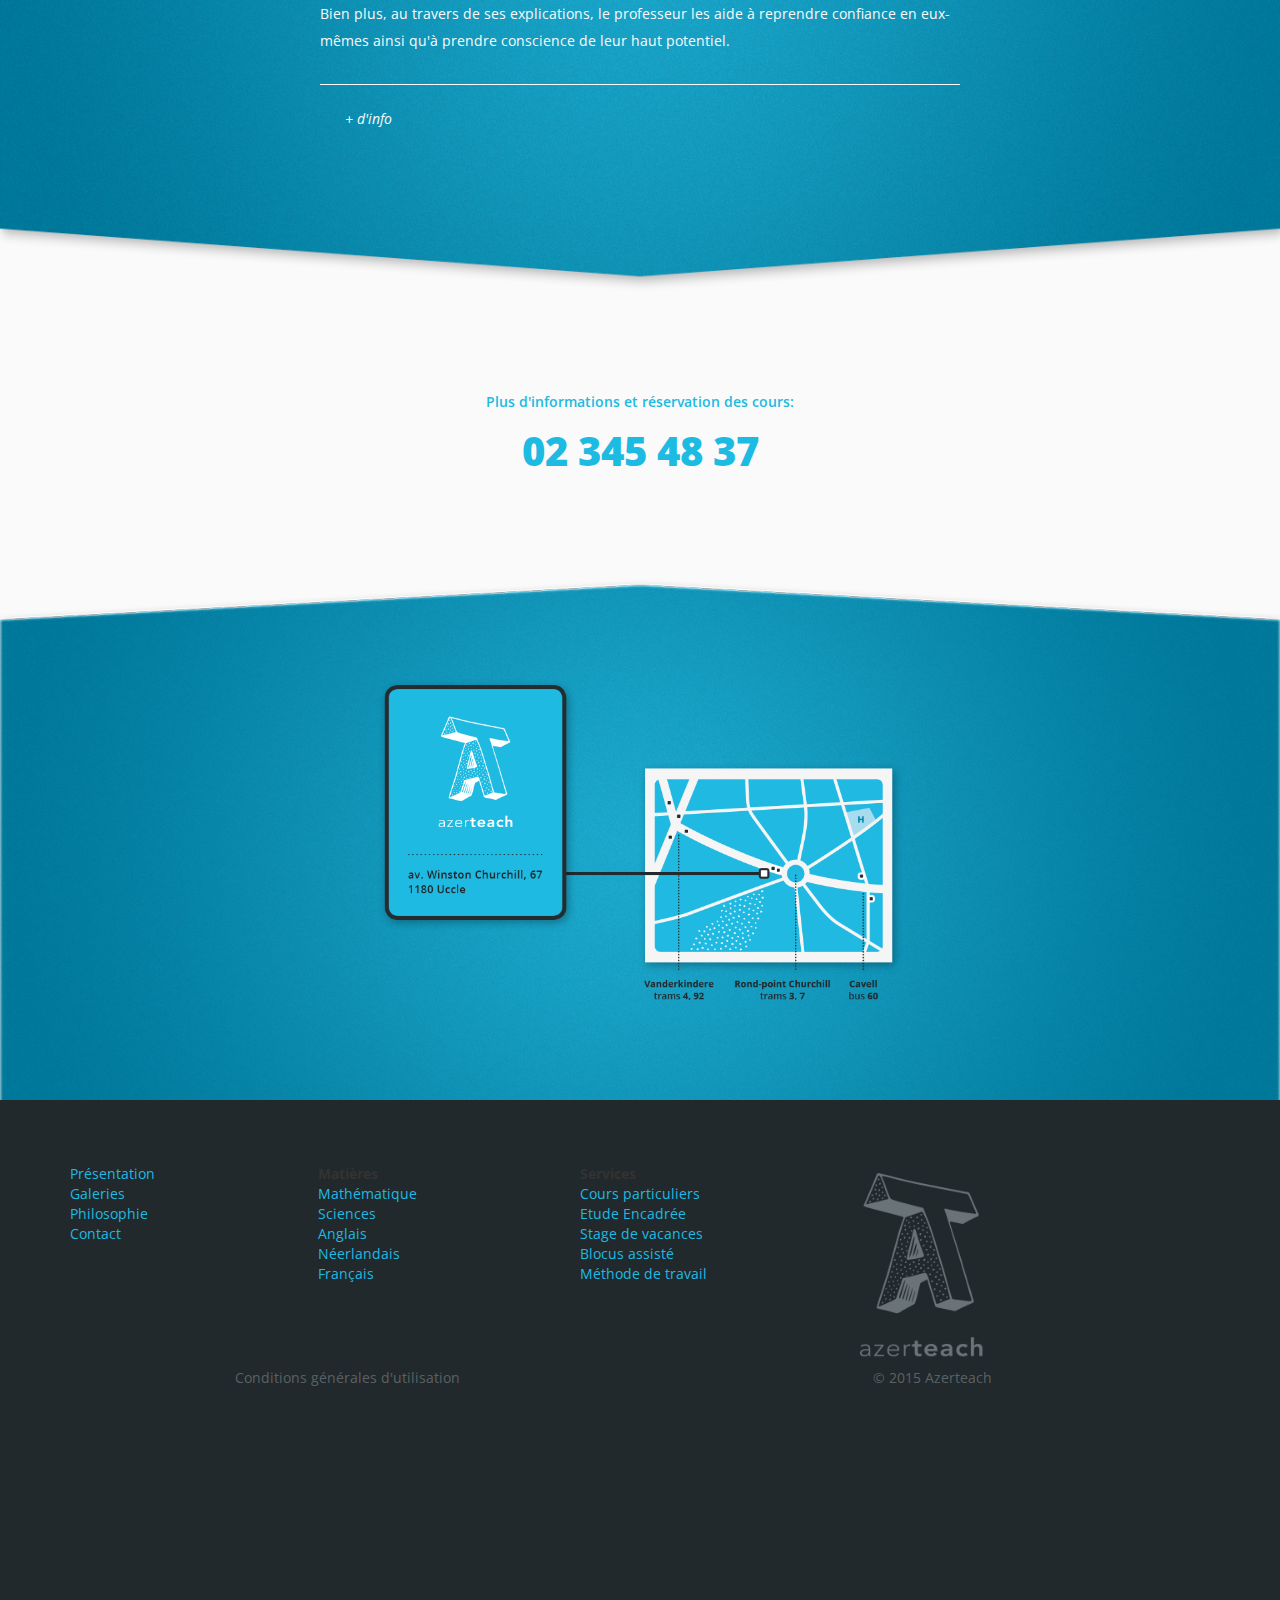
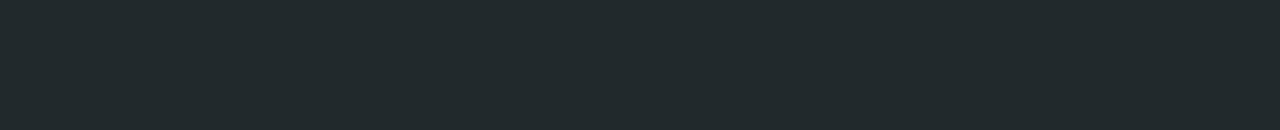
<file: maths.html>
<!DOCTYPE html>
<html lang="en">
  <head>
    <!-- Required meta tags always come first -->
    <meta charset="utf-8">
    <meta name="viewport" content="width=device-width, initial-scale=1">
    <meta http-equiv="x-ua-compatible" content="ie=edge">

    <!-- Bootstrap CSS -->
    <link rel="stylesheet" href="https://maxcdn.bootstrapcdn.com/bootstrap/3.3.5/css/bootstrap.min.css">
    <!-- Google fonts -->
    <link href='https://fonts.googleapis.com/css?family=Open+Sans:300,400,700,800' rel='stylesheet' type='text/css'>
    <!-- font awesome -->
    <link rel="stylesheet" href="https://maxcdn.bootstrapcdn.com/font-awesome/4.4.0/css/font-awesome.min.css">

    <link rel="stylesheet" href="css/custom.css">
  </head>
  <body id="matiere-maths">


<nav class="navbar navbar-landing navbar-normal">
  <div class="container">
    <!-- Brand and toggle get grouped for better mobile display -->
    <div class="navbar-header">
      <button type="button" class="navbar-toggle collapsed" data-toggle="collapse" data-target="#bs-example-navbar-collapse-1" aria-expanded="false">
        <span class="sr-only">Toggle navigation</span>
        <span class="icon-bar"></span>
        <span class="icon-bar"></span>
        <span class="icon-bar"></span>
      </button>
      <a class="navbar-brand" href="#"><span class="font-thin">azer</span>teach</a>
    </div>

    <!-- Collect the nav links, forms, and other content for toggling -->
    <div class="collapse navbar-collapse" id="bs-example-navbar-collapse-1">
      <ul class="nav navbar-nav">
        <li><a href="#">présentation</a></li>
        <li class="active dropdown">
          <a href="#" class="dropdown-toggle" data-toggle="dropdown" role="button" aria-haspopup="true" aria-expanded="false">
            matieres
            <span class="sr-only">(current)</span>
            <span class="caret"></span>
          </a>
           <ul class="dropdown-menu">
            <li><a href="#">Maths</a></li>
            <li><a href="#">Sciences</a></li>
            <li><a href="#">Français</a></li>
            <li><a href="#">Néerlandais</a></li>
          </ul>
        </li>
        <li class="active dropdown">
          <a href="#" class="dropdown-toggle" data-toggle="dropdown" role="button" aria-haspopup="true" aria-expanded="false">
            services
            <span class="sr-only">(current)</span>
            <span class="caret"></span>
          </a>
           <ul class="dropdown-menu">
            <li><a href="#">Cours particuliers</a></li>
            <li><a href="#">Etudes encadrées</a></li>
            <li><a href="#">Blocus assistés</a></li>
            <li><a href="#">Stages</a></li>
          </ul>
        </li>
        <li class="dropdown">
          <a href="#" class="dropdown-toggle" data-toggle="dropdown" role="button" aria-haspopup="true" aria-expanded="false">supérieur <span class="caret"></span></a>
          <ul class="dropdown-menu">
            <li><a href="#">Blocus encadré</a></li>
            <li><a href="#">Another action</a></li>
            <li><a href="#">Something else here</a></li>
          </ul>
        </li>
        <li><a href="#">gallerie</a></li>
        <li><a href="#">contact</a></li>
      </ul>
  
      <ul class="nav navbar-nav navbar-right nav-phone">
        <li class="nav-item">
          <a class="nav-link" href="#">02 344 35 43</a>
        </li>
      </ul>
    </div><!-- /.navbar-collapse -->
  </div><!-- /.container-fluid -->
</nav>



    <div class="section section-maths-top">
      <div class="container">
        <img src="img/logo.png" id="matiere-logo" alt="logo"/>
        <h2 class="page-title">Mathématiques<br/><small>simplicité et poésie</small></h2>
      </div>
    </div>

    <div class="section">
      <div class="container">
        <div class="row">
          <div class="col-md-8 col-md-offset-2 matiere-details">
            <h3>Tu éprouves des difficultés en mathématiques ?</h3>
            <p>
              L'association Azerteach propose <b>différentes activités</b> de soutien et d'aide en maths, tant pour les élèves du primaire et du secondaire que pour les étudiants du supérieur.
            </p>
            <ul>
              <li>Etudes encadrées</li>
              <li>Cours particuliers</li>
              <li>Stages de vacances</li>
            </ul>
          </div>
        </div>
      </div>
    </div>

    <div class="section">
      <div class="container">
        <div class="row">
          <div class="col-md-8 col-md-offset-2 matiere-details">
            <h3>Etudes encadrées</h3>
            <p>
              Tous les <b>mercredis et samedis après-midi</b>, nous organisons des <span class="text-blue">scéances d'étude encadrée en maths</span> pour assurer, sur toute l'année, <b>un accompagnement régulier</b> des élèves qui se sentent perdus face à leur cours de maths. Répartis en <b>petits groupes</b> les étudiants sont encadrés par un <b>professeur de maths</b> expérimenté et compétent.
            </p>
            <p>Ces scéances sont idéales pour:</p>
            <ul class="blue-dot-grey-text">
              <li><span class="text-grey"><b>Expliquer</b> l'ensemble de la matière</span></li>
              <li><span class="text-grey">Réaliser les <b>devoirs de maths</b></span></li>
              <li><span class="text-grey">Se préparer pour une <b>interrogation</b> ou les <b>examens</b></span></li>
            </ul>
            <p>
              De plus, les <span class="text-blue">études encadrées en maths</span> aident l'étudiant à développer une <b>méthode de travail</b> qui lui soit propre et le rende capable de résoudre, de façon autonome, un problème de maths, quel qu'il soit.
            </p>
            <hr>
            <p class="more-info text-blue">+ d'info</p>
          </div>
        </div>
      </div>
    </div>

    <div class="section section-ribbon">
      <img src="img/ribbon.png" class="background-image">
      <div class="container">
        <div class="row">
          <div class="col-md-8 col-md-offset-2 text-center citation">
            « Tous les professeurs étaient capables d’expliquer chacune de leurs matières, sans compliquer les choses. »<br />
            <small>- Fabiola</small>
          </div>
        </div>
      </div>
    </div>

    <div class="section">
      <div class="container">
        <div class="row">
          <div class="col-md-8 col-md-offset-2 matiere-details">
            <h3>Cours particuliers</h3>
            <p>
              Tous les <b>mercredis et samedis après-midi</b>, nous organisons des <span class="text-blue">scéances d'étude encadrée en maths</span> pour assurer, sur toute l'année, <b>un accompagnement régulier</b> des élèves qui se sentent perdus face à leur cours de maths. Répartis en <b>petits groupes</b> les étudiants sont encadrés par un <b>professeur de maths</b> expérimenté et compétent.
            </p>
            <p>Ces scéances sont idéales pour:</p>
            <ul class="blue-dot-grey-text">
              <li><span class="text-grey"><b>Expliquer</b> l'ensemble de la matière</span></li>
              <li><span class="text-grey">Réaliser les <b>devoirs de maths</b></span></li>
              <li><span class="text-grey">Se préparer pour une <b>interrogation</b> ou les <b>examens</b></span></li>
            </ul>
            <p>
              De plus, les <span class="text-blue">études encadrées en maths</span> aident l'étudiant à développer une <b>méthode de travail</b> qui lui soit propre et le rende capable de résoudre, de façon autonome, un problème de maths, quel qu'il soit.
            </p>
            <hr>
            <p class="more-info text-blue">+ d'info</p>
          </div>
        </div>
      </div>
    </div>

    <div class="section">
      <div class="container">
        <div class="row">
          <div class="col-md-8 col-md-offset-2 matiere-details">
            <h3>Stages de vacances</h3>
            <p>
              Tous les <b>mercredis et samedis après-midi</b>, nous organisons des <span class="text-blue">scéances d'étude encadrée en maths</span> pour assurer, sur toute l'année, <b>un accompagnement régulier</b> des élèves qui se sentent perdus face à leur cours de maths. Répartis en <b>petits groupes</b> les étudiants sont encadrés par un <b>professeur de maths</b> expérimenté et compétent.
            </p>
            <p>Ces scéances sont idéales pour:</p>
            <ul class="blue-dot-grey-text">
              <li><span class="text-grey"><b>Expliquer</b> l'ensemble de la matière</span></li>
              <li><span class="text-grey">Réaliser les <b>devoirs de maths</b></span></li>
              <li><span class="text-grey">Se préparer pour une <b>interrogation</b> ou les <b>examens</b></span></li>
            </ul>
            <p>
              De plus, les <span class="text-blue">études encadrées en maths</span> aident l'étudiant à développer une <b>méthode de travail</b> qui lui soit propre et le rende capable de résoudre, de façon autonome, un problème de maths, quel qu'il soit.
            </p>
            <hr>
            <p class="more-info text-blue">+ d'info</p>
          </div>
        </div>
      </div>
    </div>

    <div class="section">
      <div class="container">
        <div class="row">
          <div class="col-md-8 col-md-offset-2 matiere-details-blue">
            <div class="matiere-details">
              <h3>Place à la concentration !</h3>
              <p>
                <span class="text-blue">—</span> Les différentes salles d’études mises à disposition de nos étudiants offrent un lieu calme et peu distrayant, propice à la concentration et à l’études de matières complexes.<br /><br />
                <span class="text-blue">—</span> Chaque étudiant dispose de l‘espace dont il a besoin pour réviser ses cours individuellement ou en petits groupes si cela est jugé nécessaire.
              </p>
              <div class="to-gallerie">
                <img src="img/background-galerie.jpg" class="background-image-galerie"/>
                <button class="btn btn-galerie">voir la galerie</button>
              </div>
            </div>
          </div>
        </div>
      </div>
    </div>

    <div class="section section-philo">
      <img src="img/pointe-bas.png" class="background-image">
      <div class="container">
        <div class="row">
          <div class="col-md-8 col-md-offset-2 text-center matiere-details matiere-details-transparent">
            <h3>Philosophie</h3>
            <p>
              Les professeurs de maths, travaillant au sein d'Azerteach, ont tous à coeur de transmettre leurs savoirs dans les meilleures conditions d'apprentissage possible. Par conséquent, ils s'efforcent de demeurer calmes, patients et compréhensifs en toute circonstance.
            </p>
            <p>
              Parce que leur objectif premier est d'aider leurs élèves à surmonter leurs difficultés en mathématiques, ils veillent à ce que chaque point de matière qui pose problème soit réellement acquis.
            </p>
            <p>
              Afin de s'en assurer, chaque professeur de maths prend le temps de poser des questions, d'expliquer une notion d'une manière chaque fois différente, et de soumettre des exercices de maths adaptés aux besoins spécifiques de ses élèves.
            </p>
            <p>
              Bien plus, au travers de ses explications, le professeur les aide à reprendre confiance en eux-mêmes ainsi qu'à prendre conscience de leur haut potentiel.
            </p>
            <hr>
            <p class="more-info">+ d'info</p>
          </div>
        </div>
      </div>
    </div>

    <div class="section section-contact">
      <div class="container">
        <div class="row">
          <div class="col-md-8 col-md-offset-2 text-center tel-contact">
            <p>Plus d'informations et réservation des cours:</p>
            <tel>02 345 48 37</tel>
          </div>
        </div>
      </div>
    </div>

    <div class="section section-map">
      <img src="img/pointe-haute.png" class="background-image">
      <div class="container">
        <div class="row">
          <div class="col-md-8 col-md-offset-2 text-center map">
            <img src="img/contact-map.png" class="contact-map" />
          </div>
        </div>
      </div>
    </div>

    <div class="section-footer">
     <div class="container">
      <div class="row firstrow">
        <div class="col-md-8">
        <table class="tableau">    
          <tr>
            <td width="5%"><a href="#">Présentation</a></th>
            <th width="5%">Matières</th>
            <th width="5%">Services</th>
          </tr>
          <tr>
            <td><a href="#">Galeries</a></td>
            <td><a href="#">Mathématique</a></td>
            <td><a href="#">Cours particuliers</a></td>
          </tr>
          <tr>
            <td><a href="#">Philosophie</a></td>
            <td><a href="#">Sciences</a></td>
            <td><a href="#">Etude Encadrée</a></td>
          </tr>
          <tr>
            <td><a href="#">Contact</a></td>
            <td><a href="#">Anglais</a></td>
            <td><a href="#">Stage de vacances</a></td>
          </tr>
          <tr>
            <td></td>
            <td><a href="#">Néerlandais</a></td>
            <td><a href="#">Blocus assisté</a></td>
          </tr>
          <tr>
            <td></td>
            <td><a href="#">Français</a></td>
            <td><a href="#">Méthode de travail</a></td>
          </tr>
        </table>
        </div>
        <div class="col-md-4">
        <img src="img/logo2.png" id="logo2"/>
        </div>
      </div>
     </div>
   
     <div class="cgu">
       <div class="container">
         <div class="row secondrow">
            <div class="col-md-6"><a href="#">Conditions générales d'utilisation</a></div>
            <div class="col-md-6"><a href="#">© 2015 Azerteach</a></div>
        </div>
      </div>
    </div>
  </div>

    <!-- jQuery first, then Bootstrap JS. -->
    <script src="https://ajax.googleapis.com/ajax/libs/jquery/2.1.4/jquery.min.js"></script>
    <script src="https://maxcdn.bootstrapcdn.com/bootstrap/3.3.5/js/bootstrap.min.js"></script>
    <script src="js/scrollspy.js"></script>
    <script src="js/rouli.js"></script>
  </body>
</html>
</file>
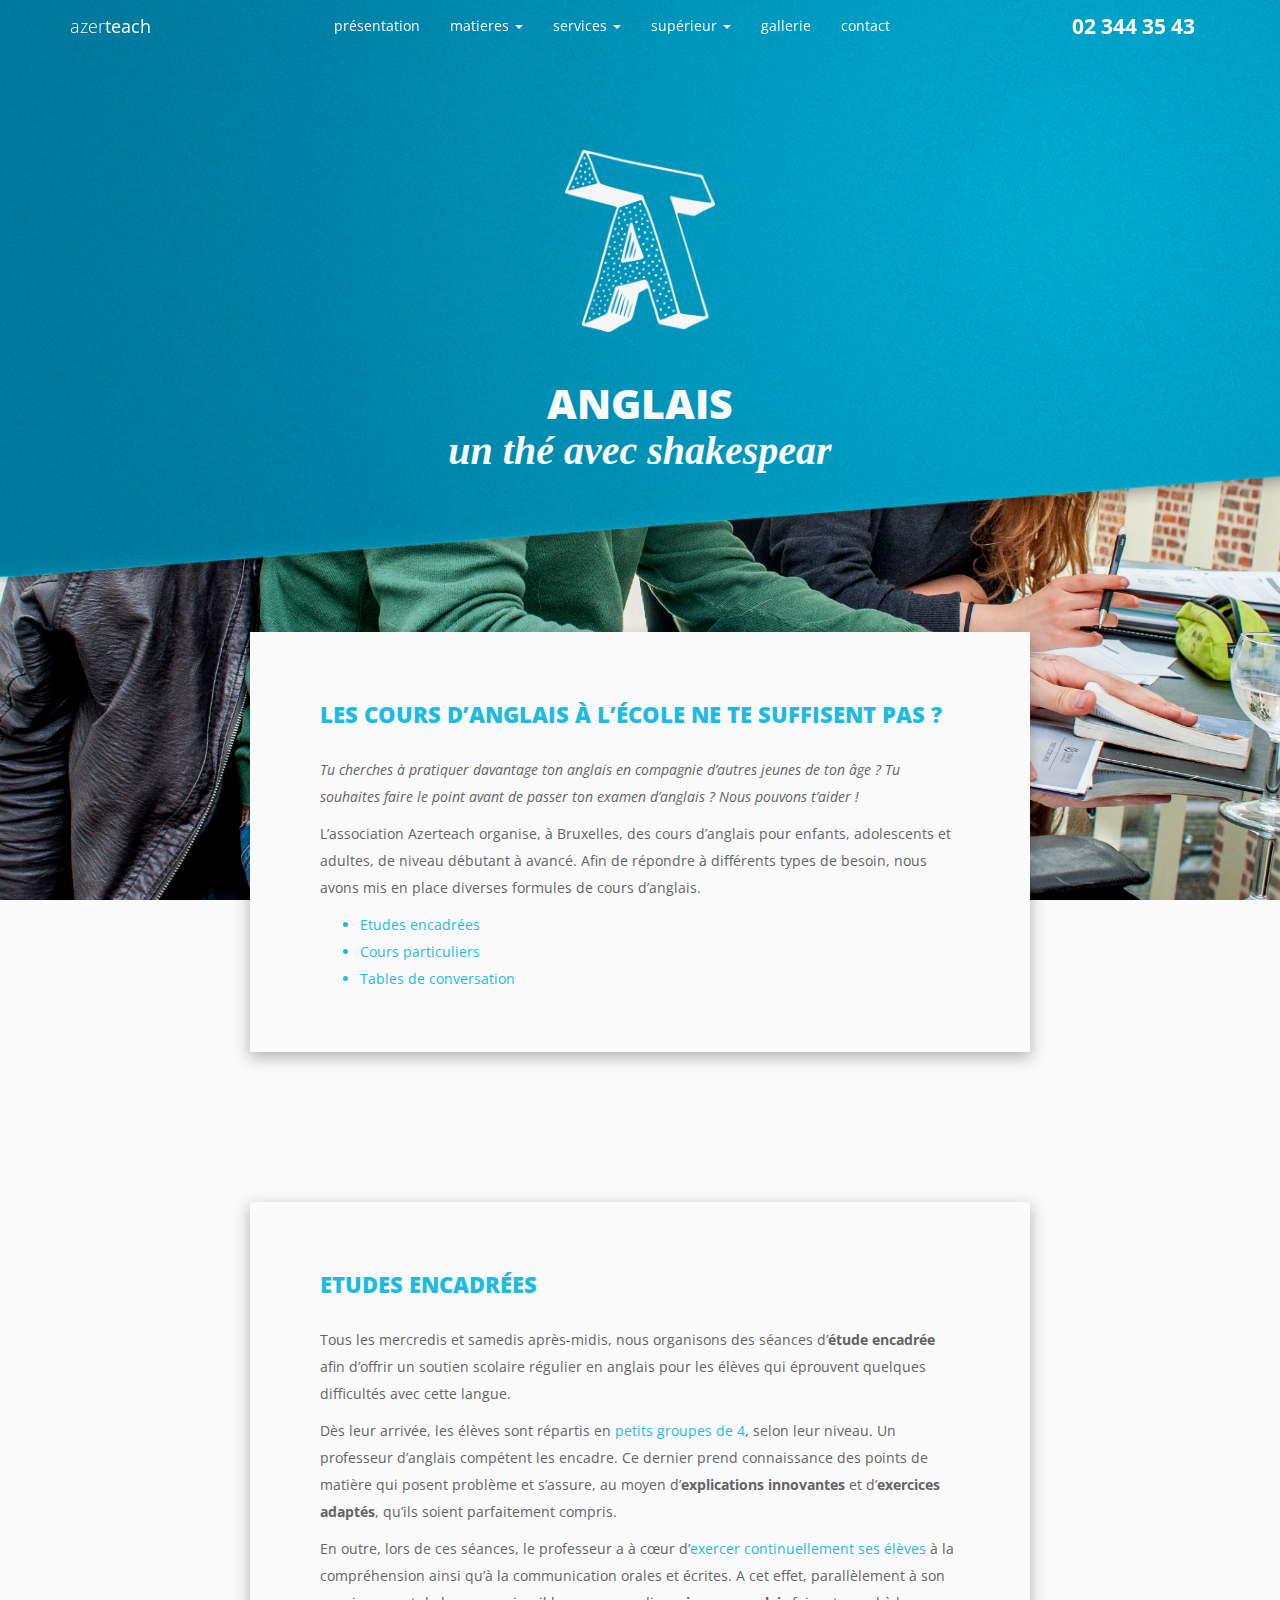
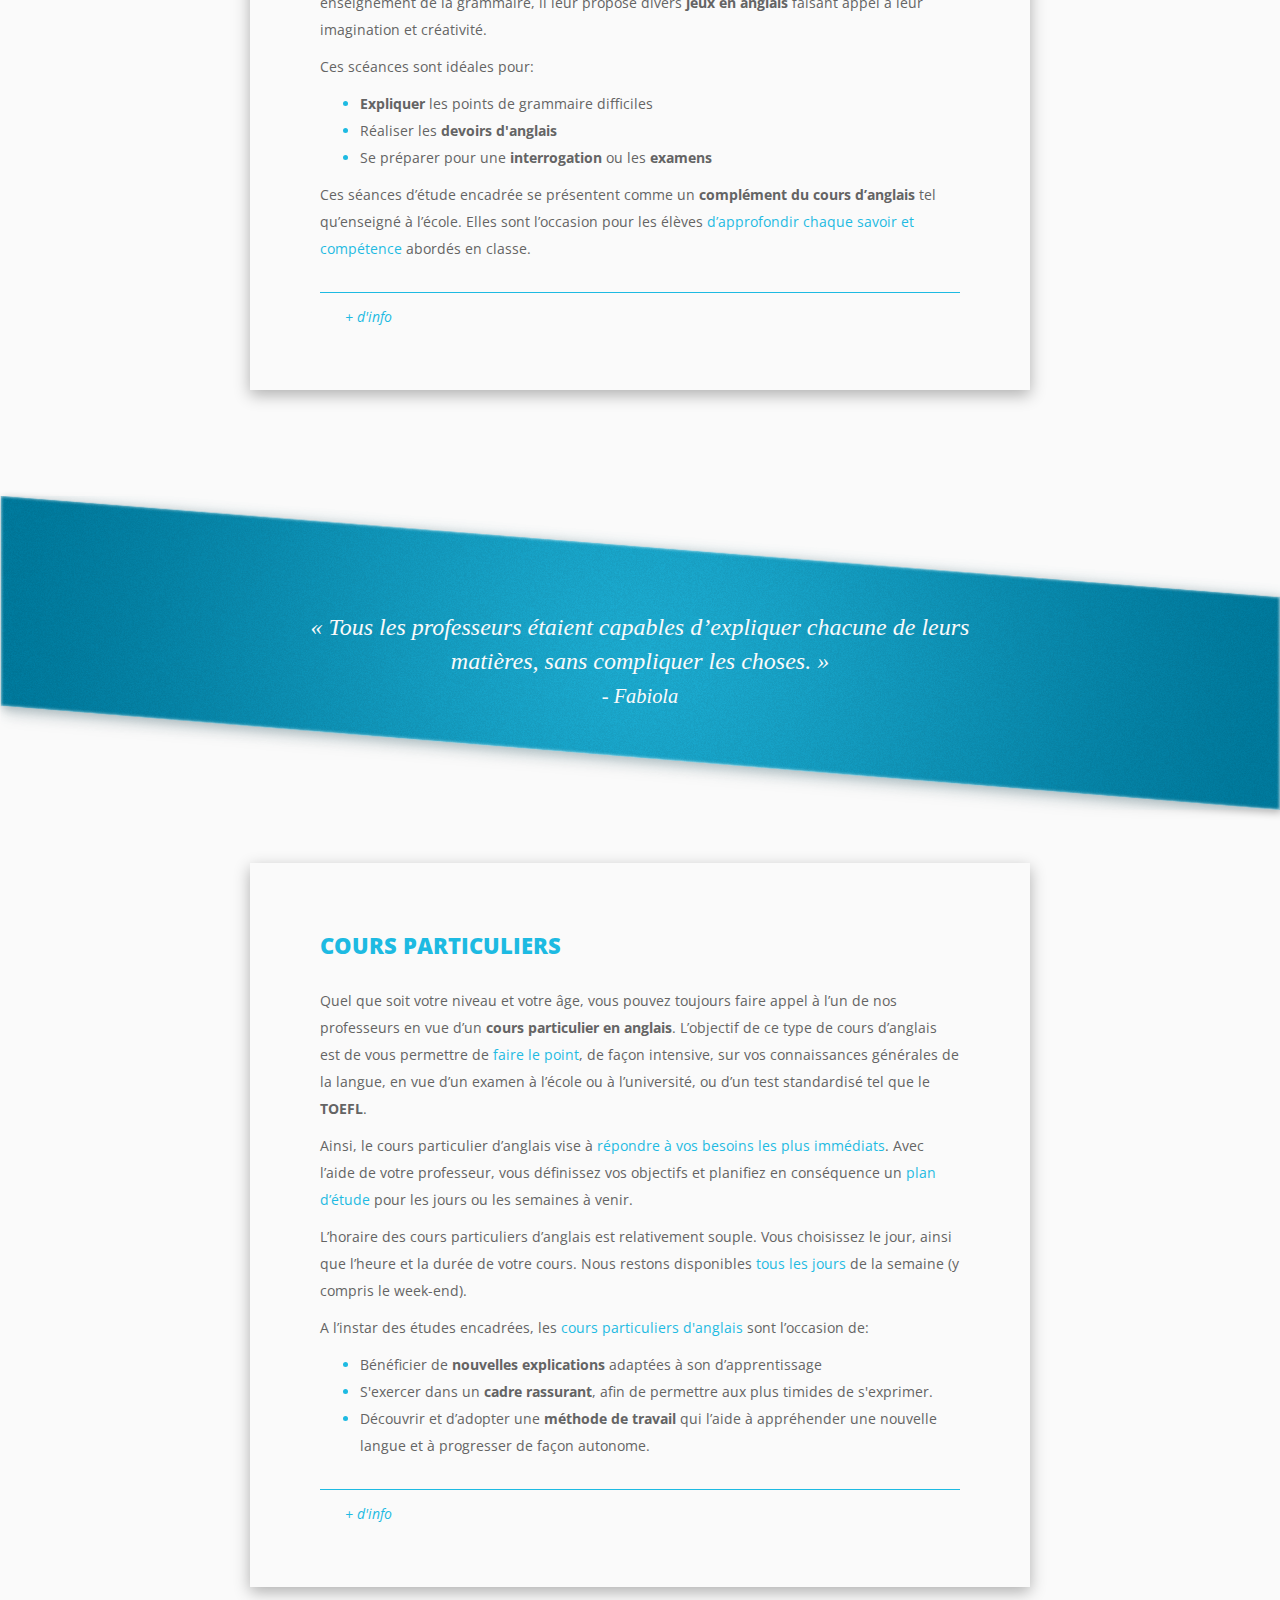
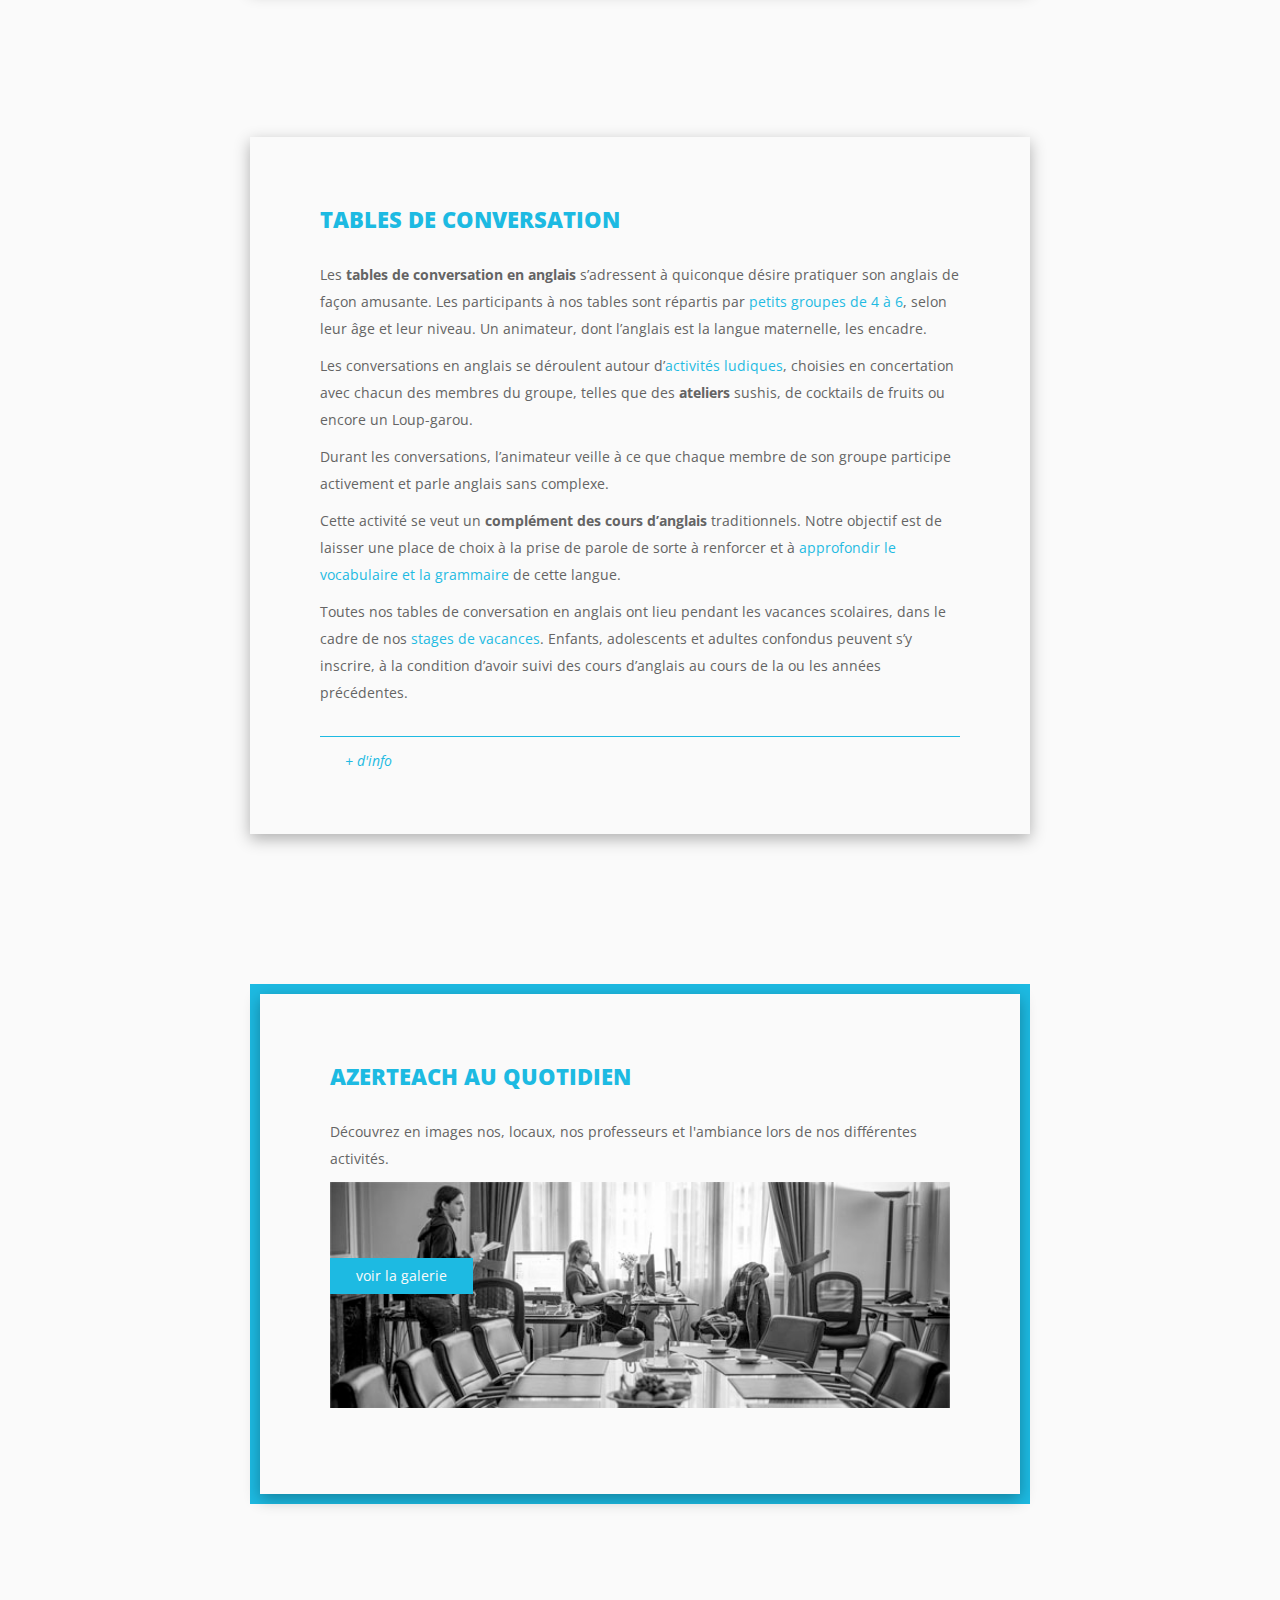
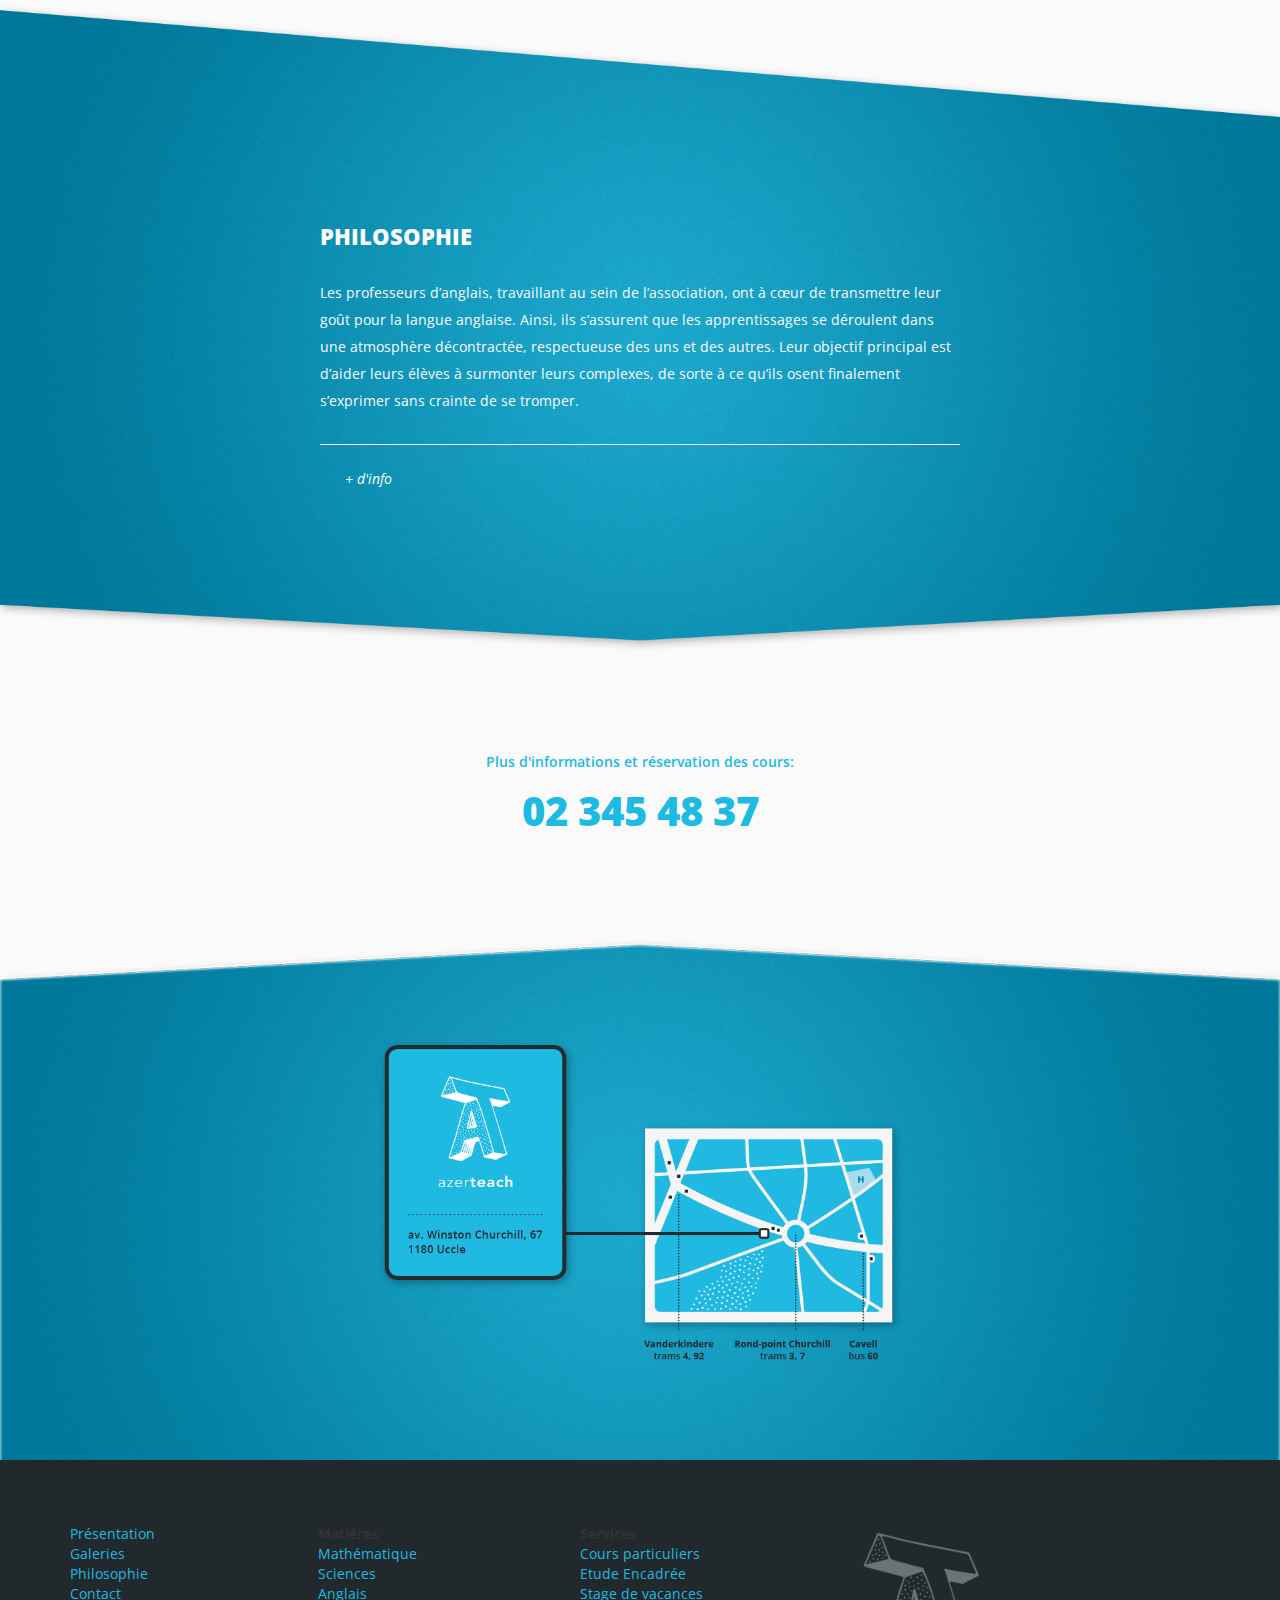
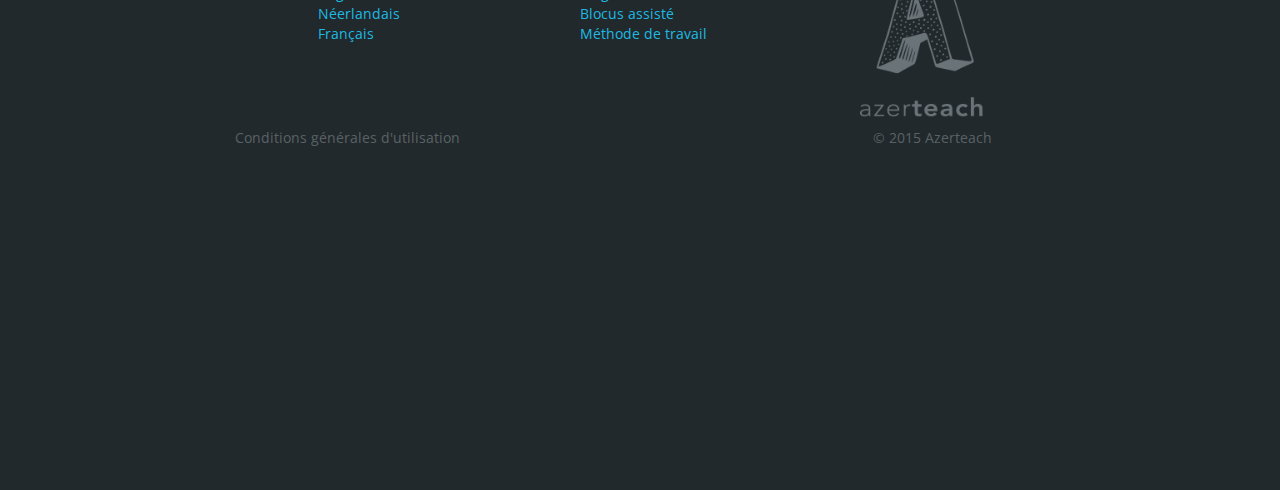
<file: matieres/anglais.html>
<!DOCTYPE html>
<html lang="en">
  <head>
    <!-- Required meta tags always come first -->
    <meta charset="utf-8">
    <meta name="viewport" content="width=device-width, initial-scale=1">
    <meta http-equiv="x-ua-compatible" content="ie=edge">

    <!-- Bootstrap CSS -->
    <link rel="stylesheet" href="https://maxcdn.bootstrapcdn.com/bootstrap/3.3.5/css/bootstrap.min.css">
    <!-- Google fonts -->
    <link href='https://fonts.googleapis.com/css?family=Open+Sans:300,400,700,800' rel='stylesheet' type='text/css'>
    <!-- font awesome -->
    <link rel="stylesheet" href="https://maxcdn.bootstrapcdn.com/font-awesome/4.4.0/css/font-awesome.min.css">

    <link rel="stylesheet" href="../css/custom.css">
  </head>
  <body id="matiere-anglais">


<nav class="navbar navbar-landing navbar-normal">
  <div class="container">
    <!-- Brand and toggle get grouped for better mobile display -->
    <div class="navbar-header">
      <button type="button" class="navbar-toggle collapsed" data-toggle="collapse" data-target="#bs-example-navbar-collapse-1" aria-expanded="false">
        <span class="sr-only">Toggle navigation</span>
        <span class="icon-bar"></span>
        <span class="icon-bar"></span>
        <span class="icon-bar"></span>
      </button>
      <a class="navbar-brand" href="#"><span class="font-thin">azer</span>teach</a>
    </div>

    <!-- Collect the nav links, forms, and other content for toggling -->
    <div class="collapse navbar-collapse" id="bs-example-navbar-collapse-1">
      <ul class="nav navbar-nav">
        <li><a href="#">présentation</a></li>
        <li class="active dropdown">
          <a href="#" class="dropdown-toggle" data-toggle="dropdown" role="button" aria-haspopup="true" aria-expanded="false">
            matieres
            <span class="sr-only">(current)</span>
            <span class="caret"></span>
          </a>
           <ul class="dropdown-menu">
            <li><a href="#">Maths</a></li>
            <li><a href="#">Sciences</a></li>
            <li><a href="#">Français</a></li>
            <li><a href="#">Néerlandais</a></li>
          </ul>
        </li>
        <li class="active dropdown">
          <a href="#" class="dropdown-toggle" data-toggle="dropdown" role="button" aria-haspopup="true" aria-expanded="false">
            services
            <span class="sr-only">(current)</span>
            <span class="caret"></span>
          </a>
           <ul class="dropdown-menu">
            <li><a href="#">Cours particuliers</a></li>
            <li><a href="#">Etudes encadrées</a></li>
            <li><a href="#">Blocus assistés</a></li>
            <li><a href="#">Stages</a></li>
          </ul>
        </li>
        <li class="dropdown">
          <a href="#" class="dropdown-toggle" data-toggle="dropdown" role="button" aria-haspopup="true" aria-expanded="false">supérieur <span class="caret"></span></a>
          <ul class="dropdown-menu">
            <li><a href="#">Blocus encadré</a></li>
            <li><a href="#">Another action</a></li>
            <li><a href="#">Something else here</a></li>
          </ul>
        </li>
        <li><a href="#">gallerie</a></li>
        <li><a href="#">contact</a></li>
      </ul>
  
      <ul class="nav navbar-nav navbar-right nav-phone">
        <li class="nav-item">
          <a class="nav-link" href="#">02 344 35 43</a>
        </li>
      </ul>
    </div><!-- /.navbar-collapse -->
  </div><!-- /.container-fluid -->
</nav>



    <div class="section section-matiere-top">
      <div class="container">
        <img src="../img/logo.png" id="matiere-logo" alt="logo"/>
        <h2 class="page-title">Anglais<br/><small>un thé avec Shakespear</small></h2>
      </div>
    </div>

    <div class="section">
      <div class="container">
        <div class="row">
          <div class="col-md-8 col-md-offset-2 matiere-details">
            <h3>Les cours d’anglais à l’école ne te suffisent pas ? </h3>
            <p>
              <i>Tu cherches à pratiquer davantage ton anglais en compagnie d’autres jeunes de ton âge ? Tu souhaites faire le point avant de passer ton examen d’anglais ? Nous pouvons t’aider !</i>
            </p>
            <p>
              L’association Azerteach organise, à Bruxelles, des cours d’anglais pour enfants, adolescents et adultes, de niveau débutant à avancé. Afin de répondre à différents types de besoin, nous avons mis en place diverses formules de cours d’anglais.
            </p>
            <ul>
              <li>Etudes encadrées</li>
              <li>Cours particuliers</li>
              <li>Tables de conversation</li>
            </ul>
          </div>
        </div>
      </div>
    </div>

    <div class="section">
      <div class="container">
        <div class="row">
          <div class="col-md-8 col-md-offset-2 matiere-details">
            <h3>Etudes encadrées</h3>
            <p>
              Tous les mercredis et samedis après-midis, nous organisons des séances d’<strong>étude encadrée</strong> afin d’offrir un soutien scolaire régulier en anglais pour les élèves qui éprouvent quelques difficultés avec cette langue.
            </p>
            <p>
              Dès leur arrivée, les élèves sont répartis en <span class="text-blue">petits groupes de 4</span>, selon leur niveau. Un professeur d’anglais compétent les encadre. Ce dernier prend connaissance des points de matière qui posent problème et s’assure, au moyen d’<strong>explications innovantes</strong> et d’<strong>exercices adaptés</strong>, qu’ils soient parfaitement compris.
            </p>
            <p>
              En outre, lors de ces séances, le professeur a à cœur d’<span class="text-blue">exercer continuellement ses élèves</span> à la compréhension ainsi qu’à la communication orales et écrites. A cet effet, parallèlement à son enseignement de la grammaire, il leur propose divers <strong>jeux en anglais</strong> faisant appel à leur imagination et créativité.
            </p>
            <p>Ces scéances sont idéales pour:</p>
            <ul class="blue-dot-grey-text">
              <li><span class="text-grey"><b>Expliquer</b> les points de grammaire difficiles</span></li>
              <li><span class="text-grey">Réaliser les <b>devoirs d'anglais</b></span></li>
              <li><span class="text-grey">Se préparer pour une <b>interrogation</b> ou les <b>examens</b></span></li>
            </ul>
            <p>
              Ces séances d’étude encadrée se présentent comme un <strong>complément du cours d’anglais</strong> tel qu’enseigné à l’école. Elles sont l’occasion pour les élèves <span class="text-blue">d’approfondir chaque savoir et compétence</span> abordés en classe.
            </p>
            <hr>
            <p class="more-info text-blue">+ d'info</p>
          </div>
        </div>
      </div>
    </div>

    <div class="section section-ribbon">
      <img src="../img/ribbon.png" class="background-image">
      <div class="container">
        <div class="row">
          <div class="col-md-8 col-md-offset-2 text-center citation">
            « Tous les professeurs étaient capables d’expliquer chacune de leurs matières, sans compliquer les choses. »<br />
            <small>- Fabiola</small>
          </div>
        </div>
      </div>
    </div>

    <div class="section">
      <div class="container">
        <div class="row">
          <div class="col-md-8 col-md-offset-2 matiere-details">
            <h3>Cours particuliers</h3>
            <p>
              Quel que soit votre niveau et votre âge, vous pouvez toujours faire appel à l’un de nos professeurs en vue d’un <strong>cours particulier en anglais</strong>. L’objectif de ce type de cours d’anglais est de vous permettre de <span class="text-blue">faire le point</span>, de façon intensive, sur vos connaissances générales de la langue, en vue d’un examen à l’école ou à l’université, ou d’un test standardisé tel que le <strong>TOEFL</strong>.
            </p>
            <p>
              Ainsi, le cours particulier d’anglais vise à <span class="text-blue">répondre à vos besoins les plus immédiats</span>. Avec l’aide de votre professeur, vous définissez vos objectifs et planifiez en conséquence un <span class="text-blue">plan d’étude</span> pour les jours ou les semaines à venir.
            </p>
            <p> 
              L’horaire des cours particuliers d’anglais est relativement souple. Vous choisissez le jour, ainsi que l’heure et la durée de votre cours. Nous restons disponibles <span class="text-blue">tous les jours</span> de la semaine (y compris le week-end).
            </p>
            <p>
              A l’instar des études encadrées, les <span class="text-blue">cours particuliers d'anglais</span> sont l’occasion de:
            </p>
            <ul class="blue-dot-grey-text">
              <li><span class="text-grey">Bénéficier de <strong>nouvelles explications</strong> adaptées à son d’apprentissage</span></li>
              <li><span class="text-grey"> S'exercer dans un <strong>cadre rassurant</strong>, afin de permettre aux plus timides de s'exprimer.</span></li>
              <li><span class="text-grey">Découvrir et d’adopter une <strong>méthode de travail</strong> qui l’aide à appréhender une nouvelle langue et à progresser de façon autonome.</span></li>
            </ul>
            <hr>
            <p class="more-info text-blue">+ d'info</p>
          </div>
        </div>
      </div>
    </div>

    <div class="section">
      <div class="container">
        <div class="row">
          <div class="col-md-8 col-md-offset-2 matiere-details">
            <h3>Tables de conversation</h3>
            <p>
              Les <strong>tables de conversation en anglais</strong> s’adressent à quiconque désire pratiquer son anglais de façon amusante. Les participants à nos tables sont répartis par <span class="text-blue">petits groupes de 4 à 6</span>, selon leur âge et leur niveau. Un animateur, dont l’anglais est la langue maternelle, les encadre.
            </p>

            <p>
              Les conversations en anglais se déroulent autour d’<span class="text-blue">activités ludiques</span>, choisies en concertation avec chacun des membres du groupe, telles que des <strong>ateliers</strong> sushis, de cocktails de fruits ou encore un Loup-garou.
            </p>
            <p>
              Durant les conversations, l’animateur veille à ce que chaque membre de son groupe participe activement et parle anglais sans complexe.
            </p>
            <p>
              Cette activité se veut un <strong>complément des cours d’anglais</strong> traditionnels. Notre objectif est de laisser une place de choix à la prise de parole de sorte à renforcer et à <span class="text-blue">approfondir le vocabulaire et la grammaire</span> de cette langue.
            </p>
            <p>
             Toutes nos tables de conversation en anglais ont lieu pendant les vacances scolaires, dans le cadre de nos <span class="text-blue">stages de vacances</span>. Enfants, adolescents et adultes confondus peuvent s’y inscrire, à la condition d’avoir suivi des cours d’anglais au cours de la ou les années précédentes.
            </p>
            <hr>
            <p class="more-info text-blue">+ d'info</p>
          </div>
        </div>
      </div>
    </div>

    <div class="section">
      <div class="container">
        <div class="row">
          <div class="col-md-8 col-md-offset-2 matiere-details-blue">
            <div class="matiere-details">
              <h3>Azerteach au quotidien</h3>
              <p>
               Découvrez en images nos, locaux, nos professeurs et l'ambiance lors de nos différentes activités.
              </p>
              <div class="to-gallerie">
                <img src="../img/background-galerie.jpg" class="background-image-galerie"/>
                <button class="btn btn-galerie">voir la galerie</button>
              </div>
            </div>
          </div>
        </div>
      </div>
    </div>

    <div class="section section-philo">
      <img src="../img/pointe-bas.png" class="background-image">
      <div class="container">
        <div class="row">
          <div class="col-md-8 col-md-offset-2 text-center matiere-details matiere-details-transparent">
            <h3>Philosophie</h3>
            <p>
              Les professeurs d’anglais, travaillant au sein de l’association, ont à cœur de transmettre leur goût pour la langue anglaise. Ainsi, ils s’assurent que les apprentissages se déroulent dans une atmosphère décontractée, respectueuse des uns et des autres. Leur objectif principal est d’aider leurs élèves à surmonter leurs complexes, de sorte à ce qu’ils osent finalement s’exprimer sans crainte de se tromper.
            </p>
            <hr>
            <p class="more-info">+ d'info</p>
          </div>
        </div>
      </div>
    </div>

    <div class="section section-contact">
      <div class="container">
        <div class="row">
          <div class="col-md-8 col-md-offset-2 text-center tel-contact">
            <p>Plus d'informations et réservation des cours:</p>
            <tel>02 345 48 37</tel>
          </div>
        </div>
      </div>
    </div>

    <div class="section section-map">
      <img src="../img/pointe-haute.png" class="background-image">
      <div class="container">
        <div class="row">
          <div class="col-md-8 col-md-offset-2 text-center map">
            <img src="../img/contact-map.png" class="contact-map" />
          </div>
        </div>
      </div>
    </div>

    <div class="section-footer">
     <div class="container">
      <div class="row firstrow">
        <div class="col-md-8">
        <table class="tableau">    
          <tr>
            <td width="5%"><a href="#">Présentation</a></th>
            <th width="5%">Matières</th>
            <th width="5%">Services</th>
          </tr>
          <tr>
            <td><a href="#">Galeries</a></td>
            <td><a href="#">Mathématique</a></td>
            <td><a href="#">Cours particuliers</a></td>
          </tr>
          <tr>
            <td><a href="#">Philosophie</a></td>
            <td><a href="#">Sciences</a></td>
            <td><a href="#">Etude Encadrée</a></td>
          </tr>
          <tr>
            <td><a href="#">Contact</a></td>
            <td><a href="#">Anglais</a></td>
            <td><a href="#">Stage de vacances</a></td>
          </tr>
          <tr>
            <td></td>
            <td><a href="#">Néerlandais</a></td>
            <td><a href="#">Blocus assisté</a></td>
          </tr>
          <tr>
            <td></td>
            <td><a href="#">Français</a></td>
            <td><a href="#">Méthode de travail</a></td>
          </tr>
        </table>
        </div>
        <div class="col-md-4">
        <img src="../img/logo2.png" id="logo2"/>
        </div>
      </div>
     </div>
   
     <div class="cgu">
       <div class="container">
         <div class="row secondrow">
            <div class="col-md-6"><a href="#">Conditions générales d'utilisation</a></div>
            <div class="col-md-6"><a href="#">© 2015 Azerteach</a></div>
        </div>
      </div>
    </div>
  </div>

    <!-- jQuery first, then Bootstrap JS. -->
    <script src="https://ajax.googleapis.com/ajax/libs/jquery/2.1.4/jquery.min.js"></script>
    <script src="https://maxcdn.bootstrapcdn.com/bootstrap/3.3.5/js/bootstrap.min.js"></script>
    <script src="../js/scrollspy.js"></script>
    <script src="../js/rouli.js"></script>
  </body>
</html>
</file>
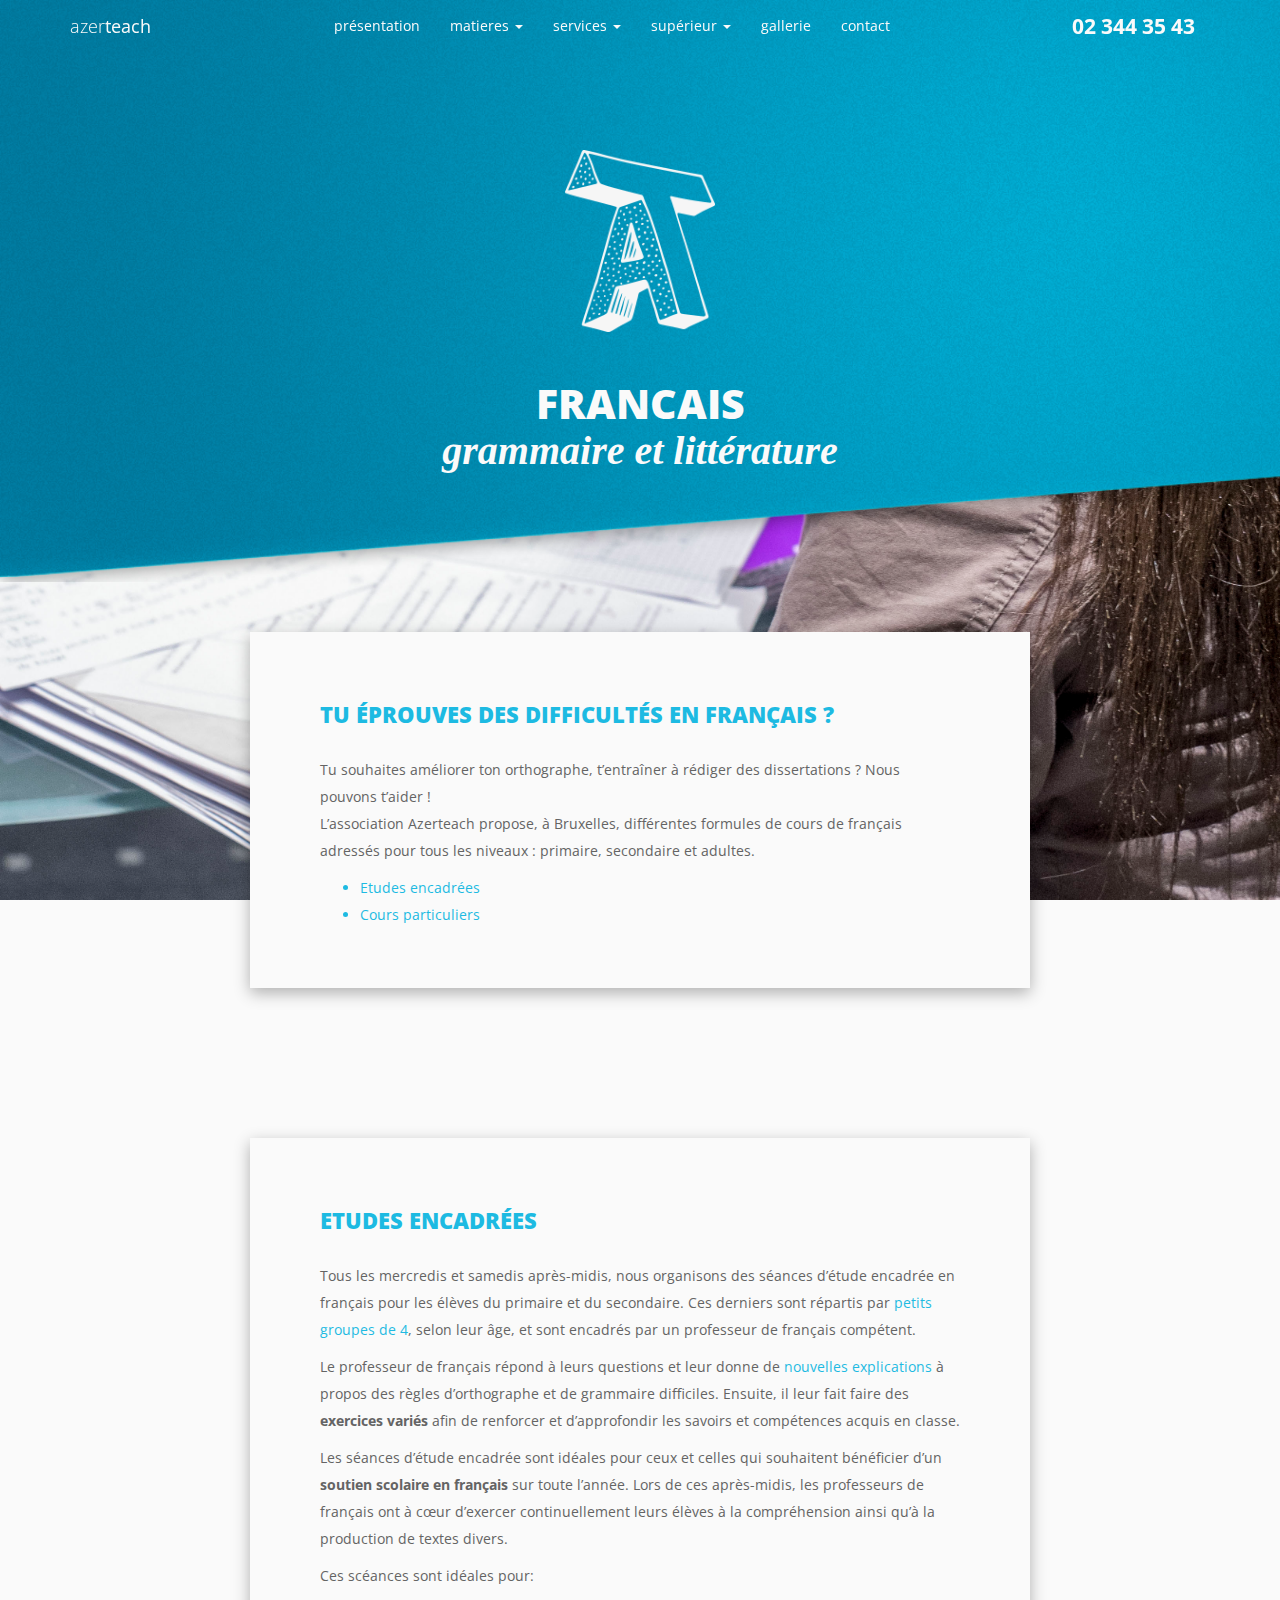
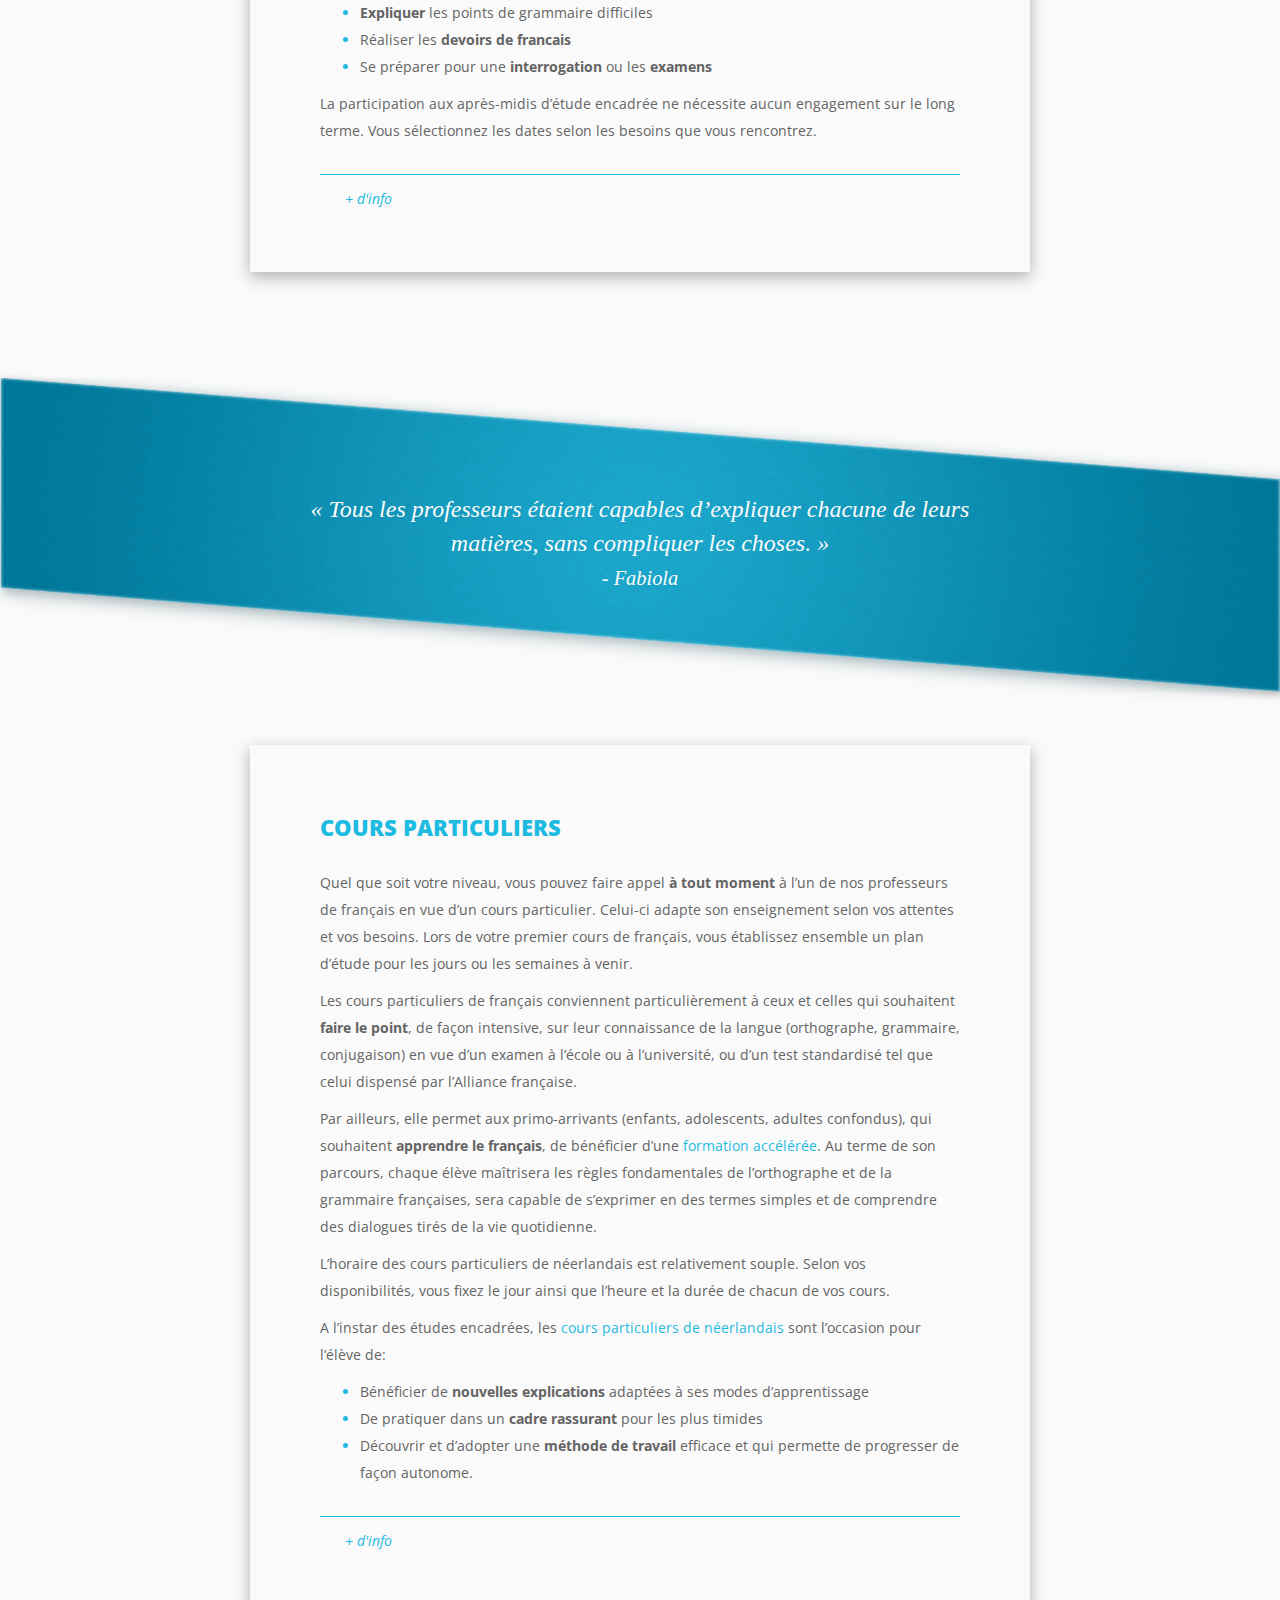
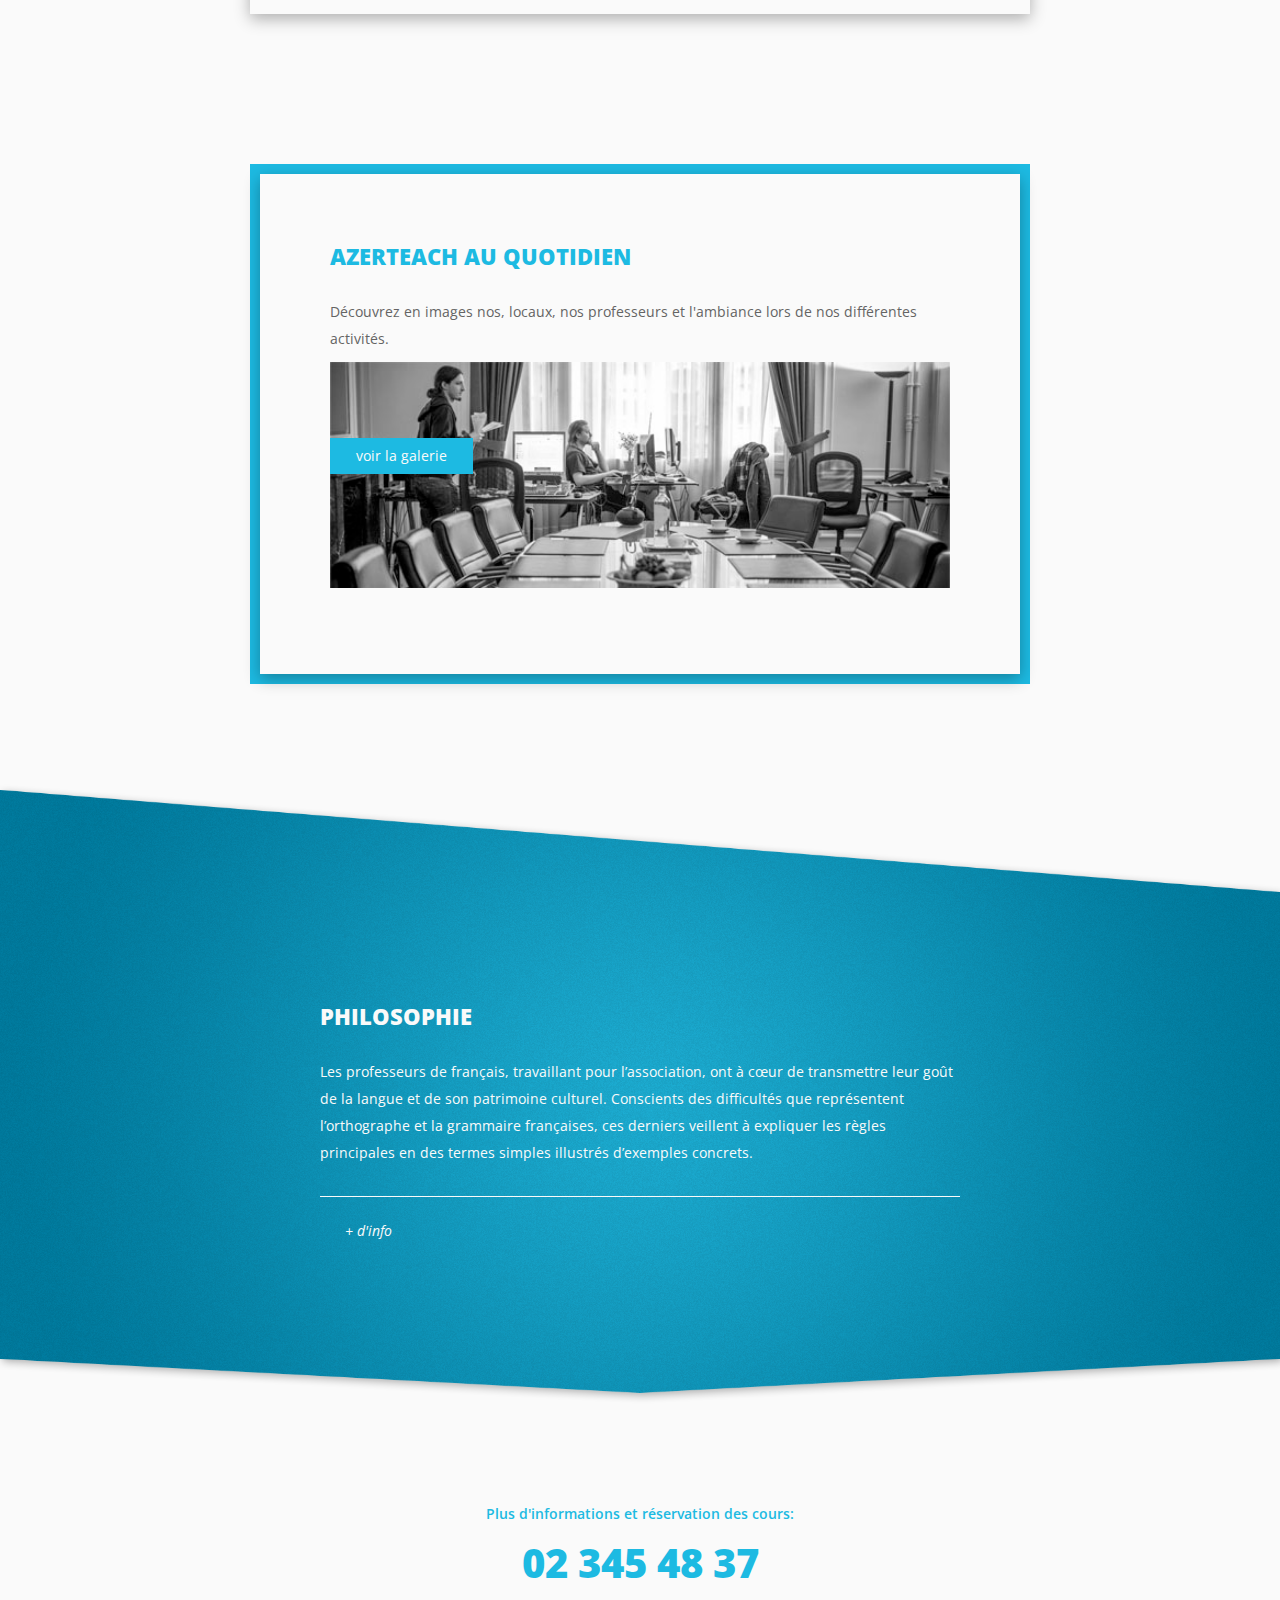
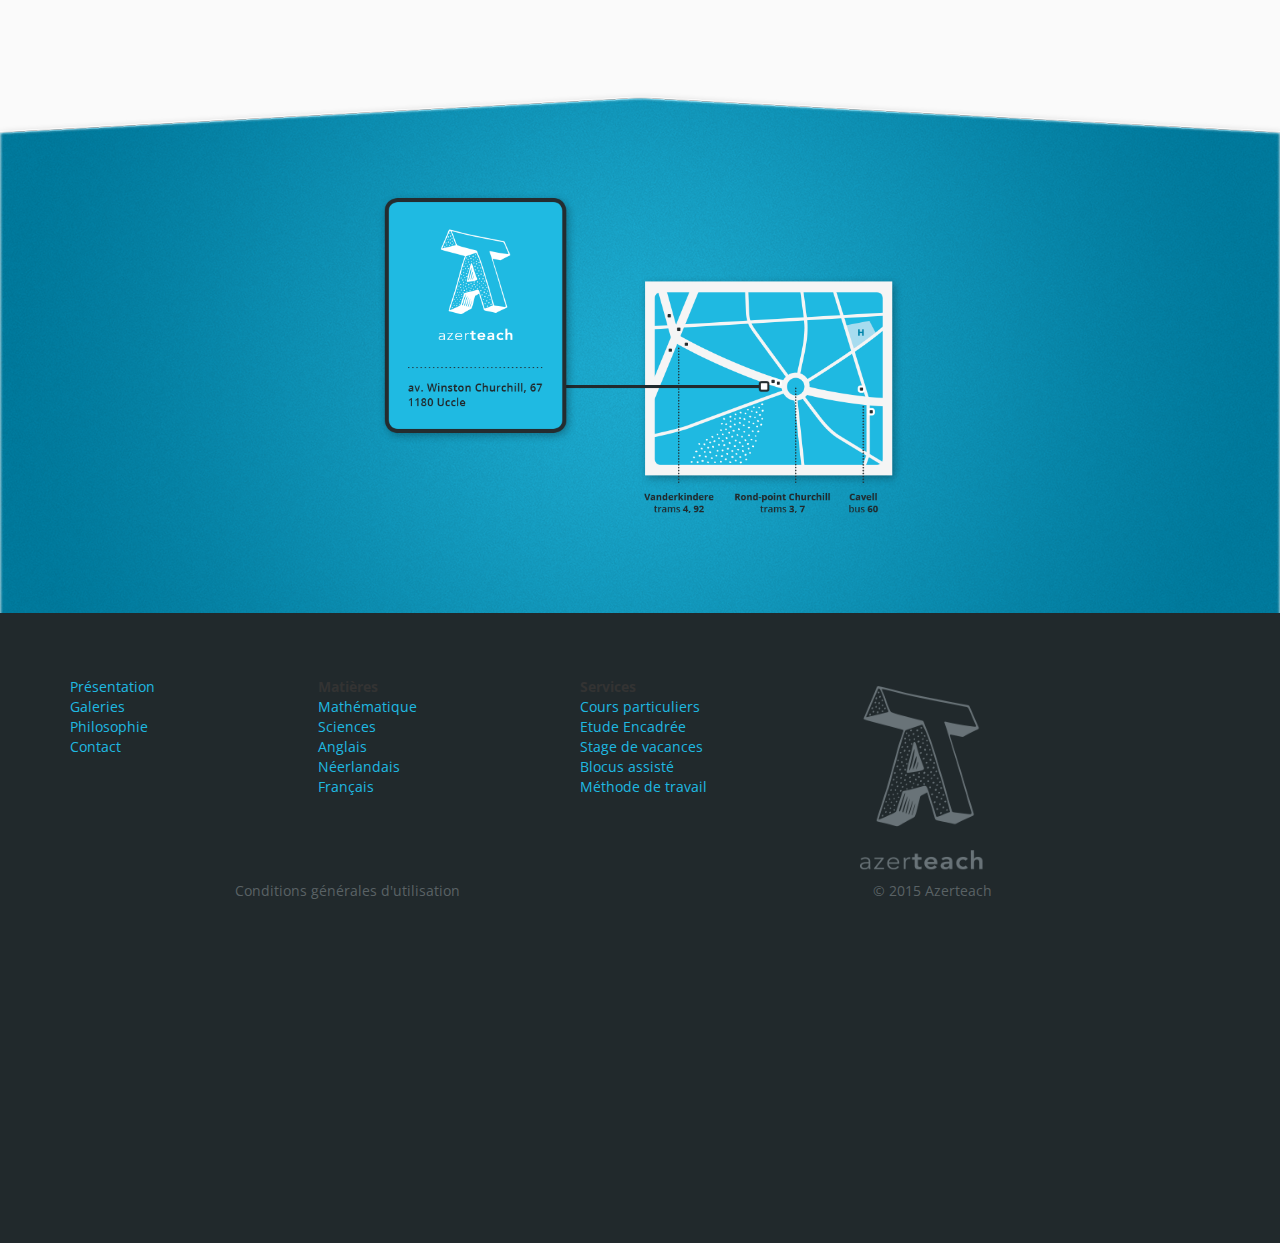
<file: matieres/francais.html>
<!DOCTYPE html>
<html lang="en">
  <head>
    <!-- Required meta tags always come first -->
    <meta charset="utf-8">
    <meta name="viewport" content="width=device-width, initial-scale=1">
    <meta http-equiv="x-ua-compatible" content="ie=edge">

    <!-- Bootstrap CSS -->
    <link rel="stylesheet" href="https://maxcdn.bootstrapcdn.com/bootstrap/3.3.5/css/bootstrap.min.css">
    <!-- Google fonts -->
    <link href='https://fonts.googleapis.com/css?family=Open+Sans:300,400,700,800' rel='stylesheet' type='text/css'>
    <!-- font awesome -->
    <link rel="stylesheet" href="https://maxcdn.bootstrapcdn.com/font-awesome/4.4.0/css/font-awesome.min.css">

    <link rel="stylesheet" href="../css/custom.css">
  </head>
  <body id="matiere-francais">


<nav class="navbar navbar-landing navbar-normal">
  <div class="container">
    <!-- Brand and toggle get grouped for better mobile display -->
    <div class="navbar-header">
      <button type="button" class="navbar-toggle collapsed" data-toggle="collapse" data-target="#bs-example-navbar-collapse-1" aria-expanded="false">
        <span class="sr-only">Toggle navigation</span>
        <span class="icon-bar"></span>
        <span class="icon-bar"></span>
        <span class="icon-bar"></span>
      </button>
      <a class="navbar-brand" href="#"><span class="font-thin">azer</span>teach</a>
    </div>

    <!-- Collect the nav links, forms, and other content for toggling -->
    <div class="collapse navbar-collapse" id="bs-example-navbar-collapse-1">
      <ul class="nav navbar-nav">
        <li><a href="#">présentation</a></li>
        <li class="active dropdown">
          <a href="#" class="dropdown-toggle" data-toggle="dropdown" role="button" aria-haspopup="true" aria-expanded="false">
            matieres
            <span class="sr-only">(current)</span>
            <span class="caret"></span>
          </a>
           <ul class="dropdown-menu">
            <li><a href="#">Maths</a></li>
            <li><a href="#">Sciences</a></li>
            <li><a href="#">Français</a></li>
            <li><a href="#">Néerlandais</a></li>
          </ul>
        </li>
        <li class="active dropdown">
          <a href="#" class="dropdown-toggle" data-toggle="dropdown" role="button" aria-haspopup="true" aria-expanded="false">
            services
            <span class="sr-only">(current)</span>
            <span class="caret"></span>
          </a>
           <ul class="dropdown-menu">
            <li><a href="#">Cours particuliers</a></li>
            <li><a href="#">Etudes encadrées</a></li>
            <li><a href="#">Blocus assistés</a></li>
            <li><a href="#">Stages</a></li>
          </ul>
        </li>
        <li class="dropdown">
          <a href="#" class="dropdown-toggle" data-toggle="dropdown" role="button" aria-haspopup="true" aria-expanded="false">supérieur <span class="caret"></span></a>
          <ul class="dropdown-menu">
            <li><a href="#">Blocus encadré</a></li>
            <li><a href="#">Another action</a></li>
            <li><a href="#">Something else here</a></li>
          </ul>
        </li>
        <li><a href="#">gallerie</a></li>
        <li><a href="#">contact</a></li>
      </ul>
  
      <ul class="nav navbar-nav navbar-right nav-phone">
        <li class="nav-item">
          <a class="nav-link" href="#">02 344 35 43</a>
        </li>
      </ul>
    </div><!-- /.navbar-collapse -->
  </div><!-- /.container-fluid -->
</nav>



    <div class="section section-matiere-top">
      <div class="container">
        <img src="../img/logo.png" id="matiere-logo" alt="logo"/>
        <h2 class="page-title">Francais<br/><small>grammaire et littérature</small></h2>
      </div>
    </div>

    <div class="section">
      <div class="container">
        <div class="row">
          <div class="col-md-8 col-md-offset-2 matiere-details">
            <h3>Tu éprouves des difficultés en français ?</h3>
            <p>
              Tu souhaites améliorer ton orthographe, t’entraîner à rédiger des dissertations ? Nous pouvons t’aider !
              <br />
              L’association Azerteach propose, à Bruxelles, différentes formules de cours de français adressés pour tous les niveaux : primaire, secondaire et adultes.
            </p>
            <ul>
              <li>Etudes encadrées</li>
              <li>Cours particuliers</li>
            </ul>
          </div>
        </div>
      </div>
    </div>

    <div class="section">
      <div class="container">
        <div class="row">
          <div class="col-md-8 col-md-offset-2 matiere-details">
            <h3>Etudes encadrées</h3>
            <p>
              Tous les mercredis et samedis après-midis, nous organisons des séances d’étude encadrée en français pour les élèves du primaire et du secondaire. Ces derniers sont répartis par <span class="text-blue">petits groupes de 4</span>, selon leur âge, et sont encadrés par un professeur de français compétent.
            </p>
            <p>
              Le professeur de français répond à leurs questions et leur donne de <span class="text-blue">nouvelles explications</span> à propos des règles d’orthographe et de grammaire difficiles. Ensuite, il leur fait faire des <strong>exercices variés</strong> afin de renforcer et d’approfondir les savoirs et compétences acquis en classe.
            </p>    
            <p>
            Les séances d’étude encadrée sont idéales pour ceux et celles qui souhaitent bénéficier d’un <strong>soutien scolaire en français </strong>sur toute l’année. Lors de ces après-midis, les professeurs de français ont à cœur d’exercer continuellement leurs élèves à la compréhension ainsi qu’à la production de textes divers.
            </p>    
            <p>Ces scéances sont idéales pour:</p>
            <ul class="blue-dot-grey-text">
              <li><span class="text-grey"><b>Expliquer</b> les points de grammaire difficiles</span></li>
              <li><span class="text-grey">Réaliser les <b>devoirs de francais</b></span></li>
              <li><span class="text-grey">Se préparer pour une <b>interrogation</b> ou les <b>examens</b></span></li>
            </ul>
            <p>
              La participation aux après-midis d’étude encadrée ne nécessite aucun engagement sur le long terme. Vous sélectionnez les dates selon les besoins que vous rencontrez.
            </p>
            <hr>
            <p class="more-info text-blue">+ d'info</p>
          </div>
        </div>
      </div>
    </div>

    <div class="section section-ribbon">
      <img src="../img/ribbon.png" class="background-image">
      <div class="container">
        <div class="row">
          <div class="col-md-8 col-md-offset-2 text-center citation">
            « Tous les professeurs étaient capables d’expliquer chacune de leurs matières, sans compliquer les choses. »<br />
            <small>- Fabiola</small>
          </div>
        </div>
      </div>
    </div>

    <div class="section">
      <div class="container">
        <div class="row">
          <div class="col-md-8 col-md-offset-2 matiere-details">
            <h3>Cours particuliers</h3>
            <p>
            Quel que soit votre niveau, vous pouvez faire appel <strong>à tout moment</strong> à l’un de nos professeurs de français en vue d’un cours particulier. Celui-ci adapte son enseignement selon vos attentes et vos besoins. Lors de votre premier cours de français, vous établissez ensemble un plan d’étude pour les jours ou les semaines à venir.
            </p>
            <p>
              Les cours particuliers de français conviennent particulièrement à ceux et celles qui souhaitent <strong>faire le point</strong>, de façon intensive, sur leur connaissance de la langue (orthographe, grammaire, conjugaison) en vue d’un examen à l’école ou à l’université, ou d’un test standardisé tel que celui dispensé par l’Alliance française.
            </p>
            <p>
              Par ailleurs, elle permet aux primo-arrivants (enfants, adolescents, adultes confondus), qui souhaitent <strong>apprendre le français</strong>, de bénéficier d’une <span class="text-blue">formation accélérée</span>. Au terme de son parcours, chaque élève maîtrisera les règles fondamentales de l’orthographe et de la grammaire françaises, sera capable de s’exprimer en des termes simples et de comprendre des dialogues tirés de la vie quotidienne.
            </p>
            <p> 
              L’horaire des cours particuliers de néerlandais est relativement souple. Selon vos disponibilités, vous fixez le jour ainsi que l’heure et la durée de chacun de vos cours.
            </p>
            <p>
              A l’instar des études encadrées, les <span class="text-blue">cours particuliers de néerlandais</span> sont l’occasion pour l’élève de:
            </p>
            <ul class="blue-dot-grey-text">
              <li><span class="text-grey">Bénéficier de <strong>nouvelles explications</strong> adaptées à ses modes d’apprentissage</span></li>
              <li><span class="text-grey">De pratiquer dans un <strong>cadre rassurant</strong> pour les plus timides</span></li>
              <li><span class="text-grey">Découvrir et d’adopter une <strong>méthode de travail</strong> efficace et qui permette de progresser de façon autonome.</span></li>
            </ul>
            <hr>
            <p class="more-info text-blue">+ d'info</p>
          </div>
        </div>
      </div>
    </div>

    <div class="section">
      <div class="container">
        <div class="row">
          <div class="col-md-8 col-md-offset-2 matiere-details-blue">
            <div class="matiere-details">
              <h3>Azerteach au quotidien</h3>
              <p>
               Découvrez en images nos, locaux, nos professeurs et l'ambiance lors de nos différentes activités.
              </p>
              <div class="to-gallerie">
                <img src="../img/background-galerie.jpg" class="background-image-galerie"/>
                <button class="btn btn-galerie">voir la galerie</button>
              </div>
            </div>
          </div>
        </div>
      </div>
    </div>

    <div class="section section-philo">
      <img src="../img/pointe-bas.png" class="background-image">
      <div class="container">
        <div class="row">
          <div class="col-md-8 col-md-offset-2 text-center matiere-details matiere-details-transparent">
            <h3>Philosophie</h3>
            <p>
              Les professeurs de français, travaillant pour l’association, ont à cœur de transmettre leur goût de la langue et de son patrimoine culturel. Conscients des difficultés que représentent l’orthographe et la grammaire françaises, ces derniers veillent à expliquer les règles principales en des termes simples illustrés d’exemples concrets.
            </p>
            <hr>
            <p class="more-info">+ d'info</p>
          </div>
        </div>
      </div>
    </div>

    <div class="section section-contact">
      <div class="container">
        <div class="row">
          <div class="col-md-8 col-md-offset-2 text-center tel-contact">
            <p>Plus d'informations et réservation des cours:</p>
            <tel>02 345 48 37</tel>
          </div>
        </div>
      </div>
    </div>

    <div class="section section-map">
      <img src="../img/pointe-haute.png" class="background-image">
      <div class="container">
        <div class="row">
          <div class="col-md-8 col-md-offset-2 text-center map">
            <img src="../img/contact-map.png" class="contact-map" />
          </div>
        </div>
      </div>
    </div>

    <div class="section-footer">
     <div class="container">
      <div class="row firstrow">
        <div class="col-md-8">
        <table class="tableau">    
          <tr>
            <td width="5%"><a href="#">Présentation</a></th>
            <th width="5%">Matières</th>
            <th width="5%">Services</th>
          </tr>
          <tr>
            <td><a href="#">Galeries</a></td>
            <td><a href="#">Mathématique</a></td>
            <td><a href="#">Cours particuliers</a></td>
          </tr>
          <tr>
            <td><a href="#">Philosophie</a></td>
            <td><a href="#">Sciences</a></td>
            <td><a href="#">Etude Encadrée</a></td>
          </tr>
          <tr>
            <td><a href="#">Contact</a></td>
            <td><a href="#">Anglais</a></td>
            <td><a href="#">Stage de vacances</a></td>
          </tr>
          <tr>
            <td></td>
            <td><a href="#">Néerlandais</a></td>
            <td><a href="#">Blocus assisté</a></td>
          </tr>
          <tr>
            <td></td>
            <td><a href="#">Français</a></td>
            <td><a href="#">Méthode de travail</a></td>
          </tr>
        </table>
        </div>
        <div class="col-md-4">
        <img src="../img/logo2.png" id="logo2"/>
        </div>
      </div>
     </div>
   
     <div class="cgu">
       <div class="container">
         <div class="row secondrow">
            <div class="col-md-6"><a href="#">Conditions générales d'utilisation</a></div>
            <div class="col-md-6"><a href="#">© 2015 Azerteach</a></div>
        </div>
      </div>
    </div>
  </div>

    <!-- jQuery first, then Bootstrap JS. -->
    <script src="https://ajax.googleapis.com/ajax/libs/jquery/2.1.4/jquery.min.js"></script>
    <script src="https://maxcdn.bootstrapcdn.com/bootstrap/3.3.5/js/bootstrap.min.js"></script>
    <script src="../js/scrollspy.js"></script>
    <script src="../js/rouli.js"></script>
  </body>
</html>
</file>
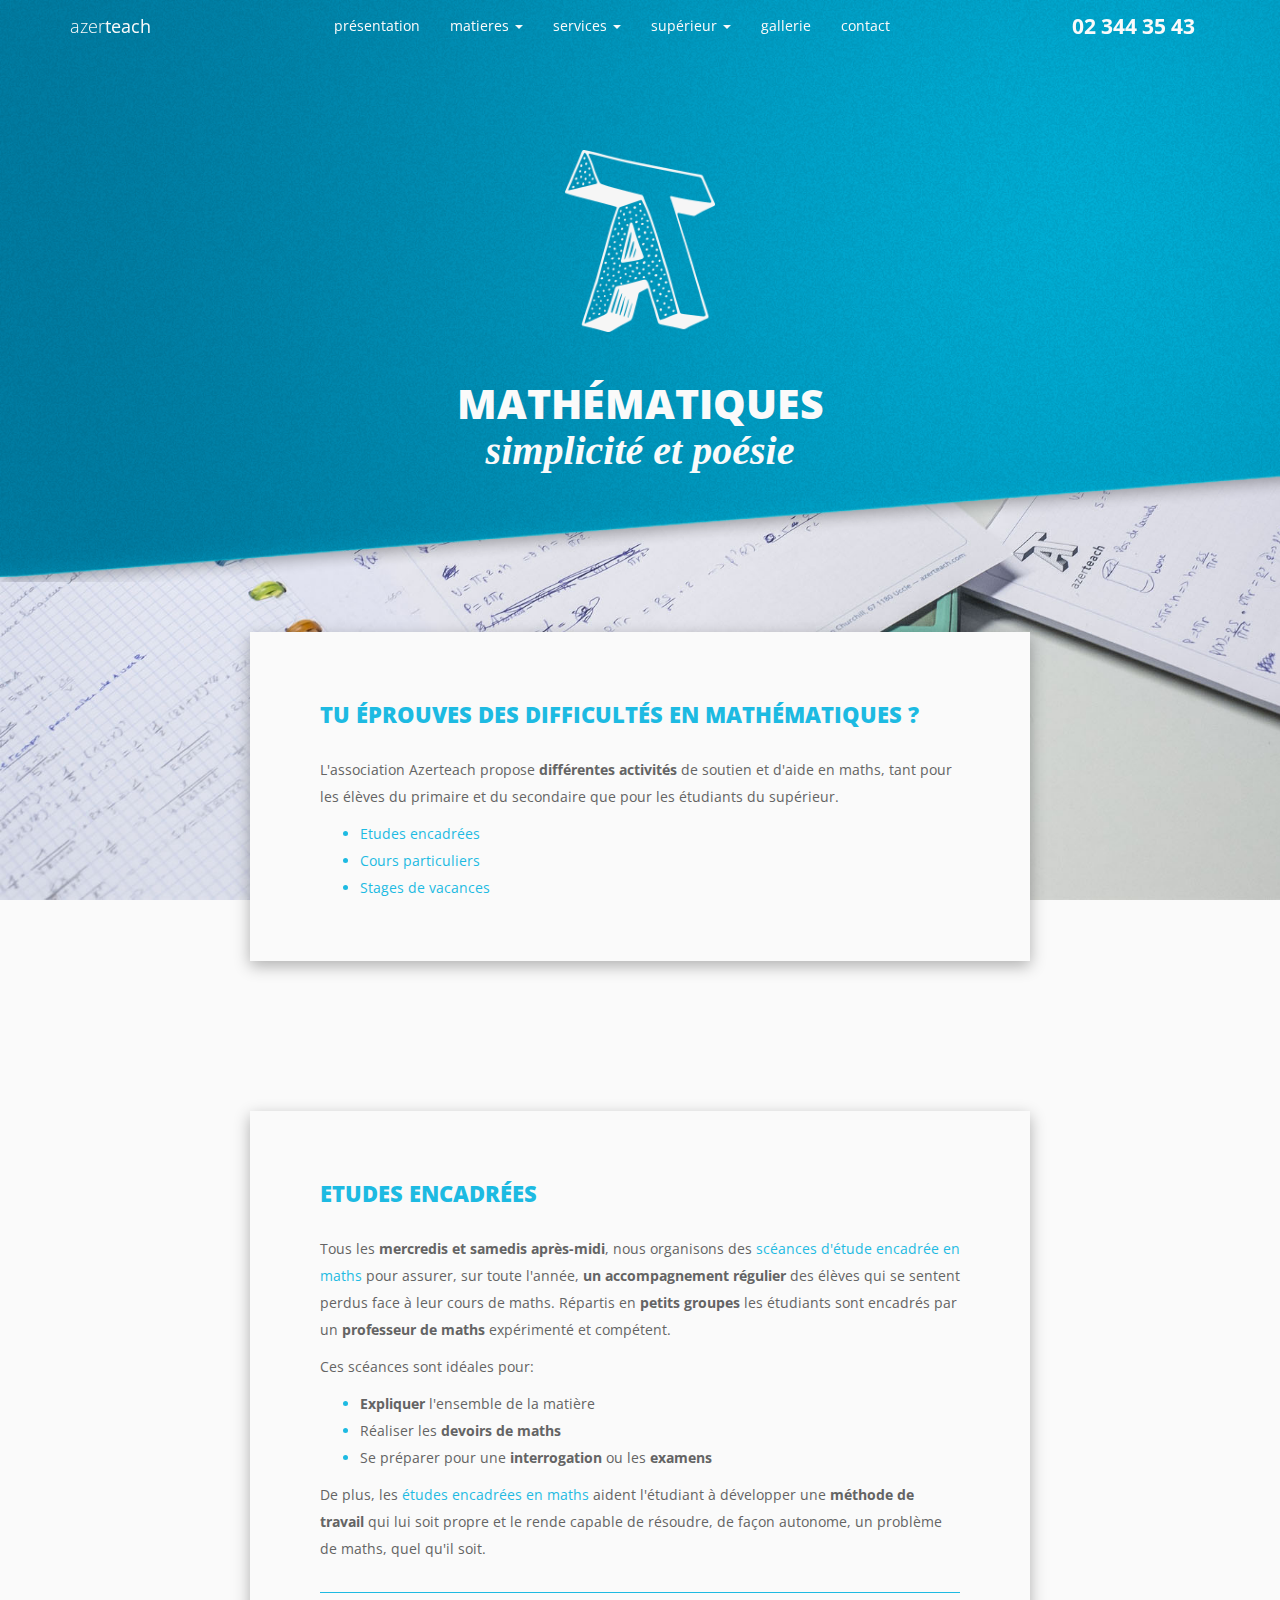
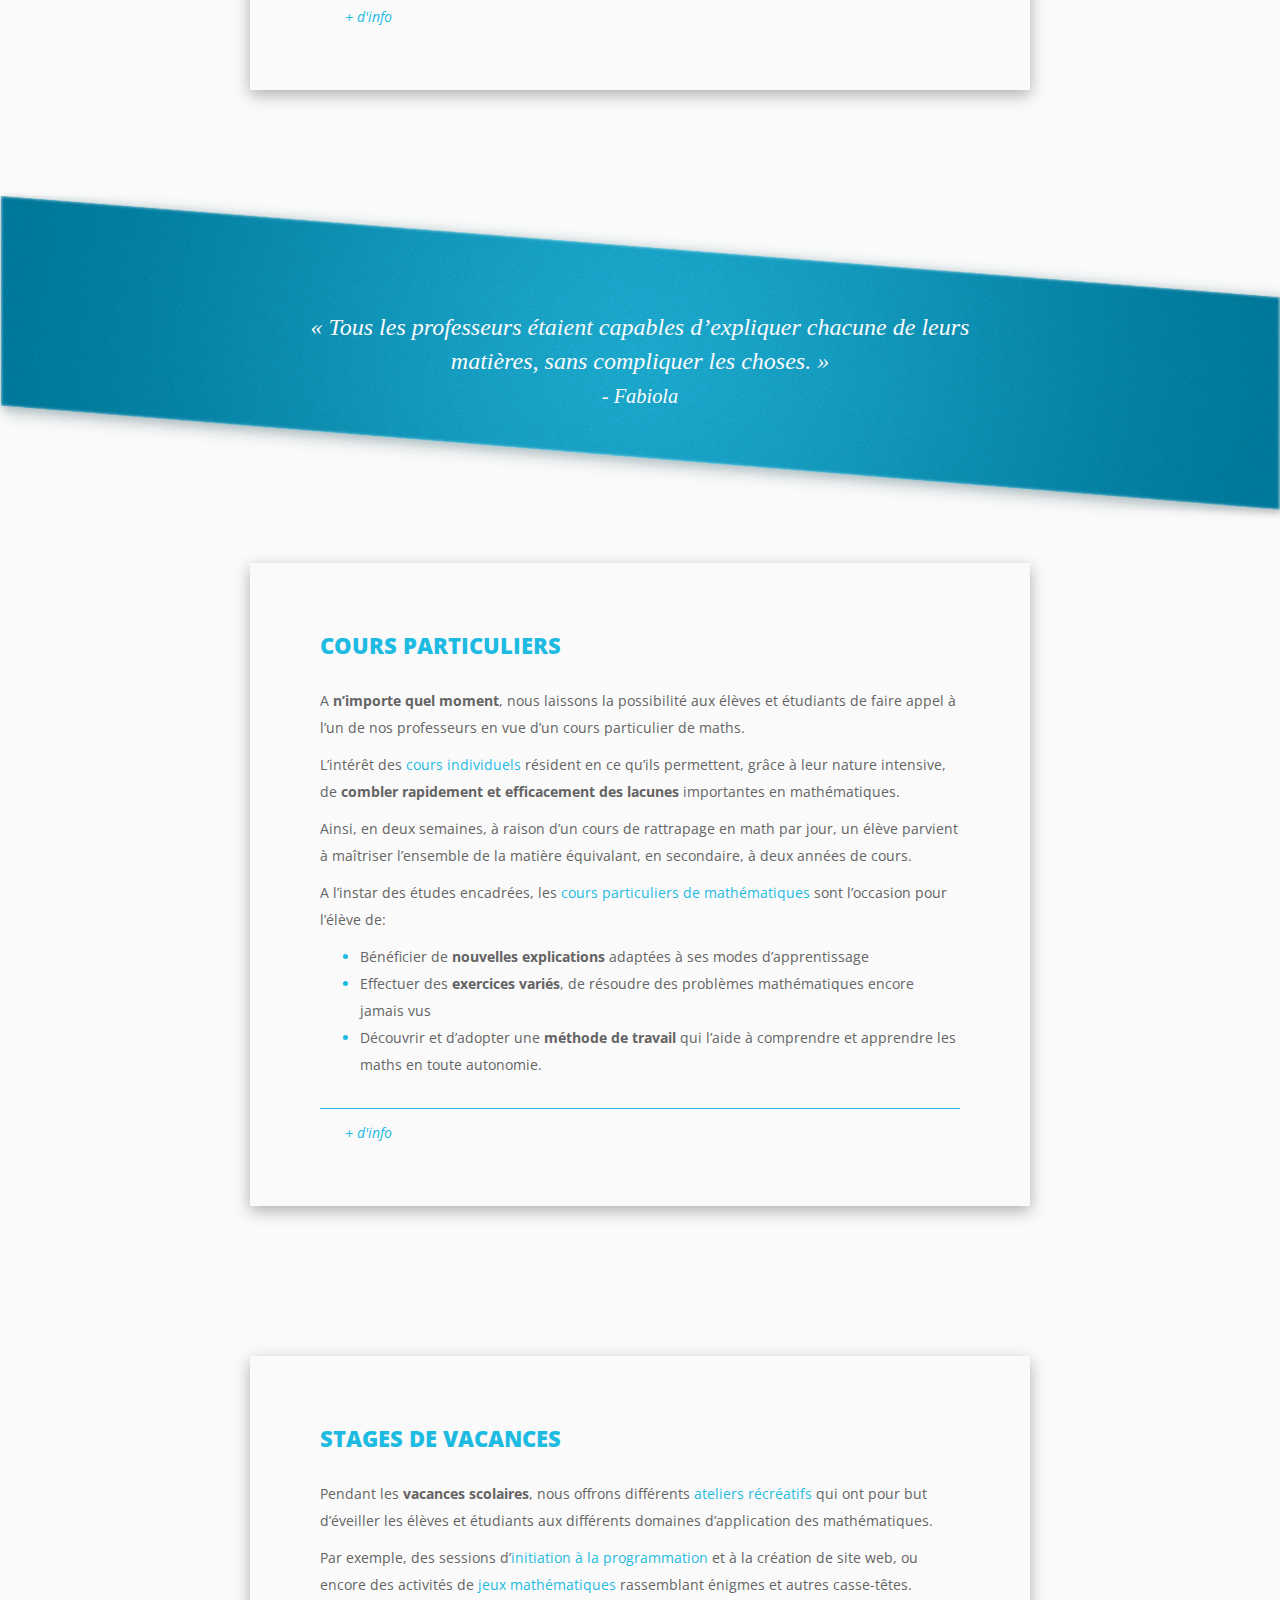
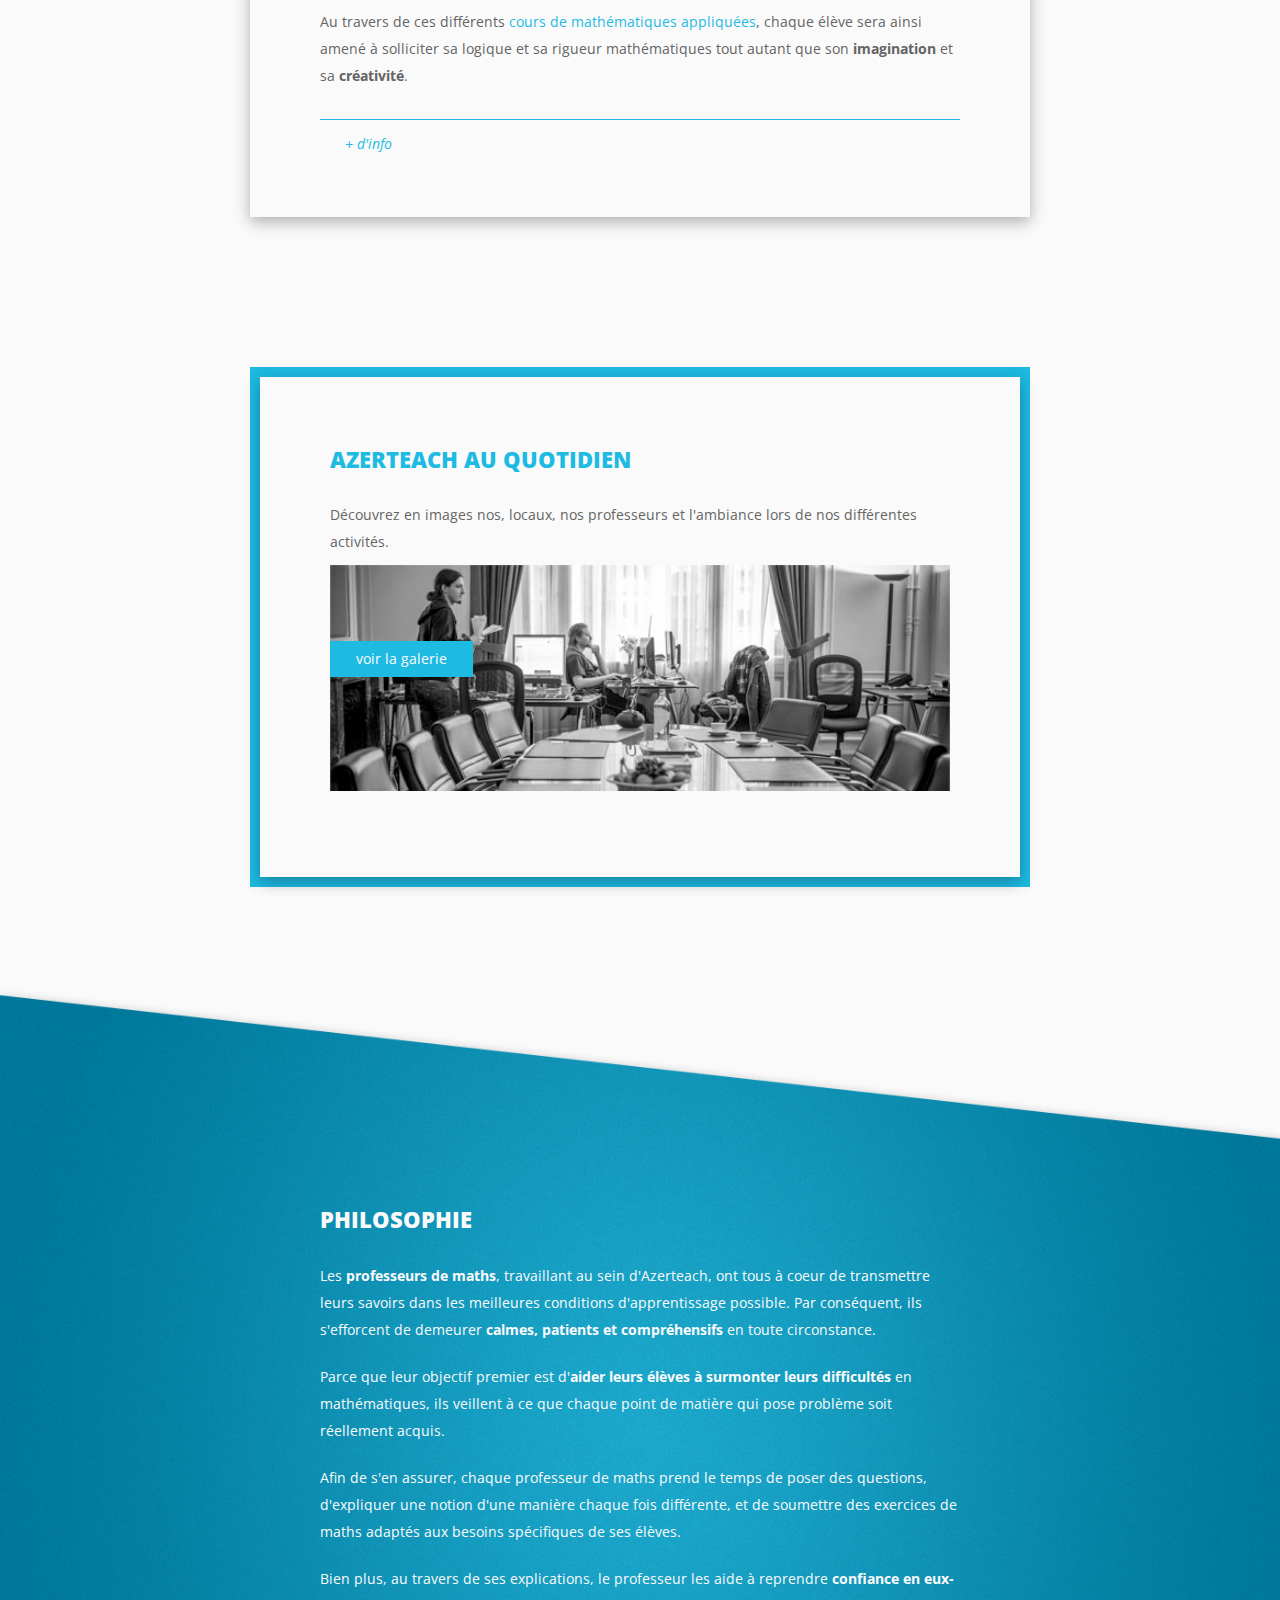
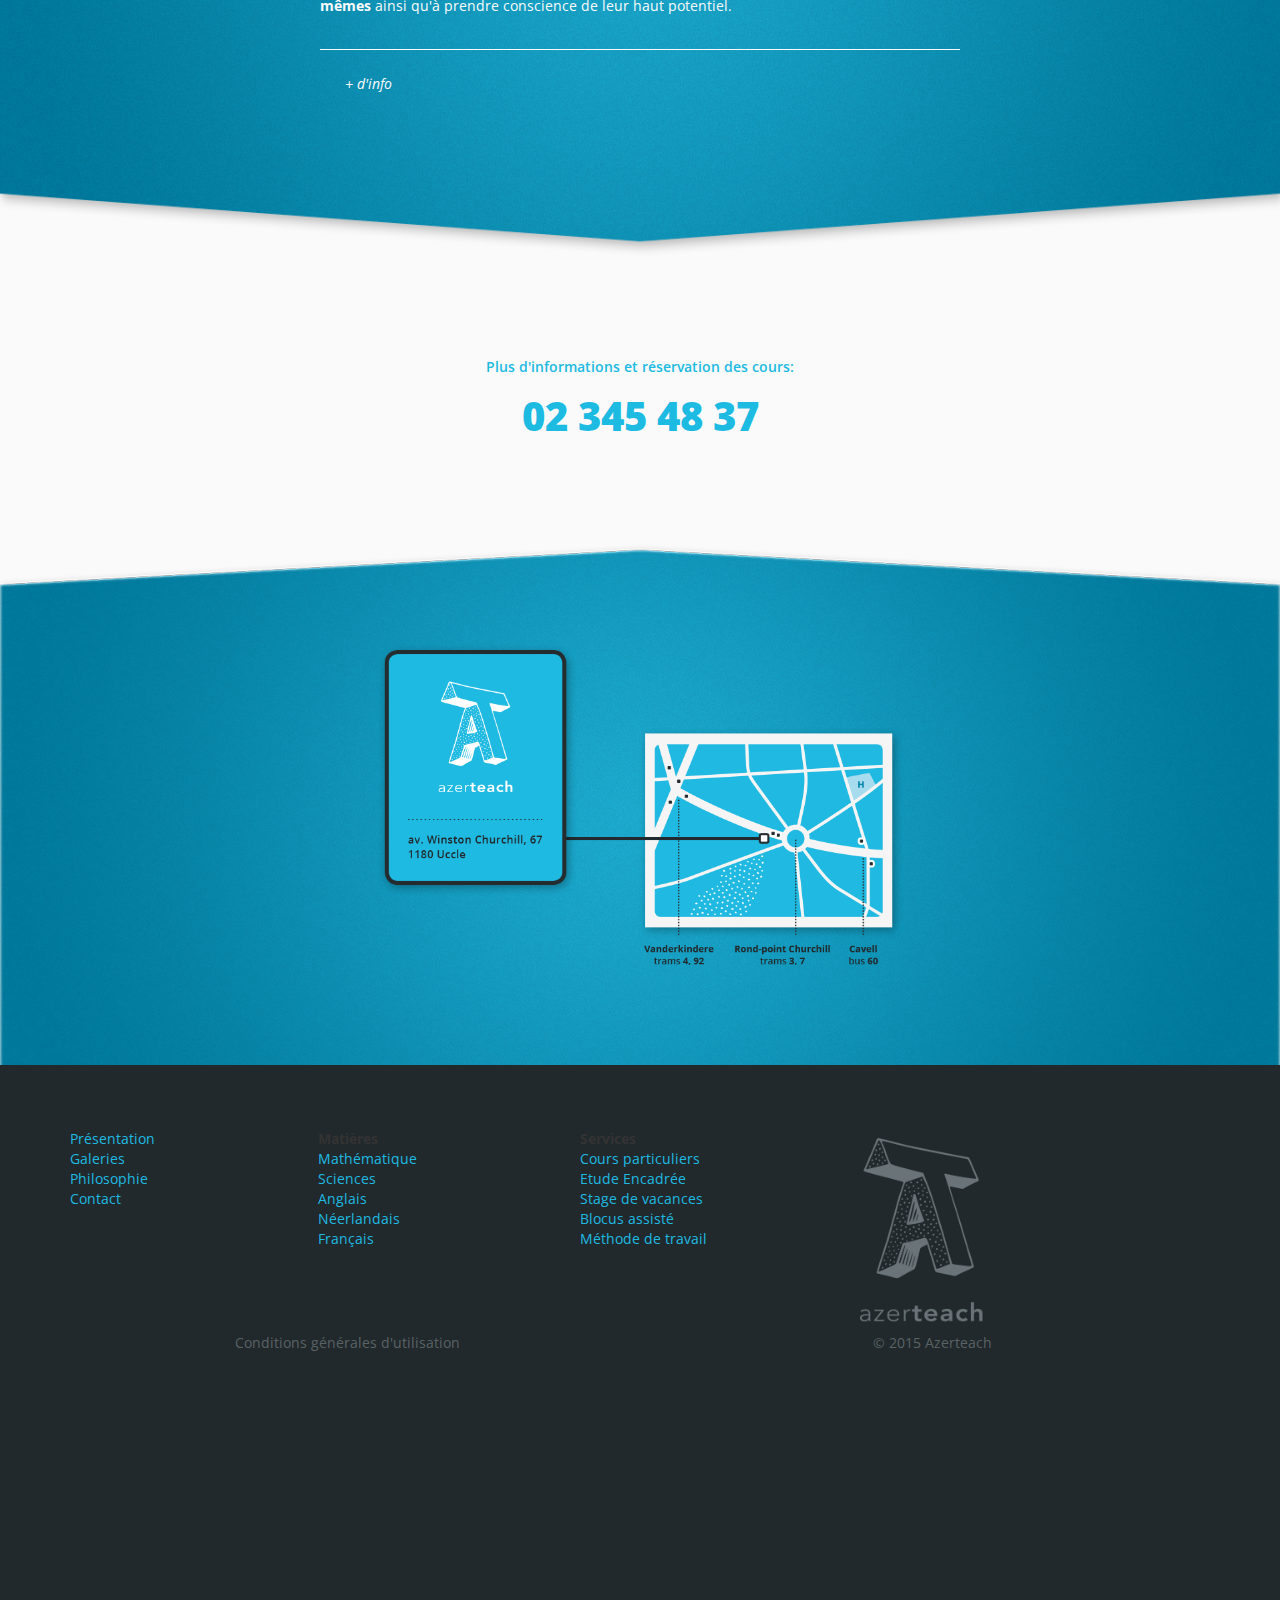
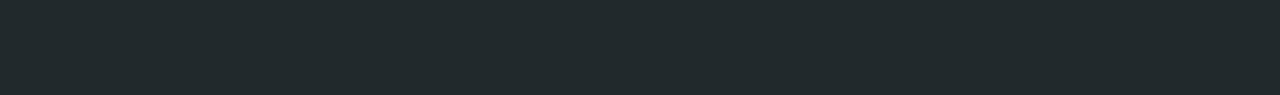
<file: matieres/mathematiques.html>
<!DOCTYPE html>
<html lang="en">
  <head>
    <!-- Required meta tags always come first -->
    <meta charset="utf-8">
    <meta name="viewport" content="width=device-width, initial-scale=1">
    <meta http-equiv="x-ua-compatible" content="ie=edge">

    <!-- Bootstrap CSS -->
    <link rel="stylesheet" href="https://maxcdn.bootstrapcdn.com/bootstrap/3.3.5/css/bootstrap.min.css">
    <!-- Google fonts -->
    <link href='https://fonts.googleapis.com/css?family=Open+Sans:300,400,700,800' rel='stylesheet' type='text/css'>
    <!-- font awesome -->
    <link rel="stylesheet" href="https://maxcdn.bootstrapcdn.com/font-awesome/4.4.0/css/font-awesome.min.css">

    <link rel="stylesheet" href="../css/custom.css">
  </head>
  <body id="matiere-maths">


<nav class="navbar navbar-landing navbar-normal">
  <div class="container">
    <!-- Brand and toggle get grouped for better mobile display -->
    <div class="navbar-header">
      <button type="button" class="navbar-toggle collapsed" data-toggle="collapse" data-target="#bs-example-navbar-collapse-1" aria-expanded="false">
        <span class="sr-only">Toggle navigation</span>
        <span class="icon-bar"></span>
        <span class="icon-bar"></span>
        <span class="icon-bar"></span>
      </button>
      <a class="navbar-brand" href="#"><span class="font-thin">azer</span>teach</a>
    </div>

    <!-- Collect the nav links, forms, and other content for toggling -->
    <div class="collapse navbar-collapse" id="bs-example-navbar-collapse-1">
      <ul class="nav navbar-nav">
        <li><a href="#">présentation</a></li>
        <li class="active dropdown">
          <a href="#" class="dropdown-toggle" data-toggle="dropdown" role="button" aria-haspopup="true" aria-expanded="false">
            matieres
            <span class="sr-only">(current)</span>
            <span class="caret"></span>
          </a>
           <ul class="dropdown-menu">
            <li><a href="#">Maths</a></li>
            <li><a href="#">Sciences</a></li>
            <li><a href="#">Français</a></li>
            <li><a href="#">Néerlandais</a></li>
          </ul>
        </li>
        <li class="active dropdown">
          <a href="#" class="dropdown-toggle" data-toggle="dropdown" role="button" aria-haspopup="true" aria-expanded="false">
            services
            <span class="sr-only">(current)</span>
            <span class="caret"></span>
          </a>
           <ul class="dropdown-menu">
            <li><a href="#">Cours particuliers</a></li>
            <li><a href="#">Etudes encadrées</a></li>
            <li><a href="#">Blocus assistés</a></li>
            <li><a href="#">Stages</a></li>
          </ul>
        </li>
        <li class="dropdown">
          <a href="#" class="dropdown-toggle" data-toggle="dropdown" role="button" aria-haspopup="true" aria-expanded="false">supérieur <span class="caret"></span></a>
          <ul class="dropdown-menu">
            <li><a href="#">Blocus encadré</a></li>
            <li><a href="#">Another action</a></li>
            <li><a href="#">Something else here</a></li>
          </ul>
        </li>
        <li><a href="#">gallerie</a></li>
        <li><a href="#">contact</a></li>
      </ul>
  
      <ul class="nav navbar-nav navbar-right nav-phone">
        <li class="nav-item">
          <a class="nav-link" href="#">02 344 35 43</a>
        </li>
      </ul>
    </div><!-- /.navbar-collapse -->
  </div><!-- /.container-fluid -->
</nav>



    <div class="section section-matiere-top">
      <div class="container">
        <img src="../img/logo.png" id="matiere-logo" alt="logo"/>
        <h2 class="page-title">Mathématiques<br/><small>simplicité et poésie</small></h2>
      </div>
    </div>

    <div class="section">
      <div class="container">
        <div class="row">
          <div class="col-md-8 col-md-offset-2 matiere-details">
            <h3>Tu éprouves des difficultés en mathématiques ?</h3>
            <p>
              L'association Azerteach propose <b>différentes activités</b> de soutien et d'aide en maths, tant pour les élèves du primaire et du secondaire que pour les étudiants du supérieur.
            </p>
            <ul>
              <li>Etudes encadrées</li>
              <li>Cours particuliers</li>
              <li>Stages de vacances</li>
            </ul>
          </div>
        </div>
      </div>
    </div>

    <div class="section">
      <div class="container">
        <div class="row">
          <div class="col-md-8 col-md-offset-2 matiere-details">
            <h3>Etudes encadrées</h3>
            <p>
              Tous les <b>mercredis et samedis après-midi</b>, nous organisons des <span class="text-blue">scéances d'étude encadrée en maths</span> pour assurer, sur toute l'année, <b>un accompagnement régulier</b> des élèves qui se sentent perdus face à leur cours de maths. Répartis en <b>petits groupes</b> les étudiants sont encadrés par un <b>professeur de maths</b> expérimenté et compétent.
            </p>
            <p>Ces scéances sont idéales pour:</p>
            <ul class="blue-dot-grey-text">
              <li><span class="text-grey"><b>Expliquer</b> l'ensemble de la matière</span></li>
              <li><span class="text-grey">Réaliser les <b>devoirs de maths</b></span></li>
              <li><span class="text-grey">Se préparer pour une <b>interrogation</b> ou les <b>examens</b></span></li>
            </ul>
            <p>
              De plus, les <span class="text-blue">études encadrées en maths</span> aident l'étudiant à développer une <b>méthode de travail</b> qui lui soit propre et le rende capable de résoudre, de façon autonome, un problème de maths, quel qu'il soit.
            </p>
            <hr>
            <p class="more-info text-blue">+ d'info</p>
          </div>
        </div>
      </div>
    </div>

    <div class="section section-ribbon">
      <img src="../img/ribbon.png" class="background-image">
      <div class="container">
        <div class="row">
          <div class="col-md-8 col-md-offset-2 text-center citation">
            « Tous les professeurs étaient capables d’expliquer chacune de leurs matières, sans compliquer les choses. »<br />
            <small>- Fabiola</small>
          </div>
        </div>
      </div>
    </div>

    <div class="section">
      <div class="container">
        <div class="row">
          <div class="col-md-8 col-md-offset-2 matiere-details">
            <h3>Cours particuliers</h3>
            <p>
              A <strong>n’importe quel moment</strong>, nous laissons la possibilité aux élèves et étudiants de faire appel à l’un de nos professeurs en vue d’un cours particulier de maths.
            </p>
            <p>
              L’intérêt des <span class="text-blue">cours individuels</span> résident en ce qu’ils permettent, grâce à leur nature intensive, de <strong>combler rapidement et efficacement des lacunes</strong> importantes en mathématiques.
            </p>
            <p> 
              Ainsi, en deux semaines, à raison d’un cours de rattrapage en math par jour, un élève parvient à maîtriser l’ensemble de la matière équivalant, en secondaire, à deux années de cours.
            </p>
            <p>
              A l’instar des études encadrées, les <span class="text-blue">cours particuliers de mathématiques</span> sont l’occasion pour l’élève de:
            </p>
            <ul class="blue-dot-grey-text">
              <li><span class="text-grey">Bénéficier de <strong>nouvelles explications</strong> adaptées à ses modes d’apprentissage</span></li>
              <li><span class="text-grey">Effectuer des <strong>exercices variés</strong>, de résoudre des problèmes mathématiques encore jamais vus</span></li>
              <li><span class="text-grey">Découvrir et d’adopter une <strong>méthode de travail</strong> qui l’aide à comprendre et apprendre les maths en toute autonomie.</span></li>
            </ul>
            <hr>
            <p class="more-info text-blue">+ d'info</p>
          </div>
        </div>
      </div>
    </div>

    <div class="section">
      <div class="container">
        <div class="row">
          <div class="col-md-8 col-md-offset-2 matiere-details">
            <h3>Stages de vacances</h3>
            <p>
              Pendant les <strong>vacances scolaires</strong>, nous offrons différents <span class="text-blue">ateliers récréatifs</span> qui ont pour but d’éveiller les élèves et étudiants aux différents domaines d’application des mathématiques.
            </p>

            <p>
              Par exemple, des sessions d’<span class="text-blue">initiation à la programmation</span> et à la création de site web, ou encore des activités de <span class="text-blue">jeux mathématiques </span>rassemblant énigmes et autres casse-têtes.
            </p>
            <p>
              Au travers de ces différents <span class="text-blue">cours de mathématiques appliquées</span>, chaque élève sera ainsi amené à solliciter sa logique et sa rigueur mathématiques tout autant que son <strong>imagination</strong> et sa <strong>créativité</strong>.
            </p>
            <hr>
            <p class="more-info text-blue">+ d'info</p>
          </div>
        </div>
      </div>
    </div>

    <div class="section">
      <div class="container">
        <div class="row">
          <div class="col-md-8 col-md-offset-2 matiere-details-blue">
            <div class="matiere-details">
              <h3>Azerteach au quotidien</h3>
              <p>
               Découvrez en images nos, locaux, nos professeurs et l'ambiance lors de nos différentes activités.
              </p>
              <div class="to-gallerie">
                <img src="../img/background-galerie.jpg" class="background-image-galerie"/>
                <button class="btn btn-galerie">voir la galerie</button>
              </div>
            </div>
          </div>
        </div>
      </div>
    </div>

    <div class="section section-philo">
      <img src="../img/pointe-bas.png" class="background-image">
      <div class="container">
        <div class="row">
          <div class="col-md-8 col-md-offset-2 text-center matiere-details matiere-details-transparent">
            <h3>Philosophie</h3>
            <p>
              Les <strong>professeurs de maths</strong>, travaillant au sein d'Azerteach, ont tous à coeur de transmettre leurs savoirs dans les meilleures conditions d'apprentissage possible. Par conséquent, ils s'efforcent de demeurer <strong>calmes, patients et compréhensifs</strong> en toute circonstance.
            </p>
            <p>
              Parce que leur objectif premier est d'<strong>aider leurs élèves à surmonter leurs difficultés</strong> en mathématiques, ils veillent à ce que chaque point de matière qui pose problème soit réellement acquis.
            </p>
            <p>
              Afin de s'en assurer, chaque professeur de maths prend le temps de poser des questions, d'expliquer une notion d'une manière chaque fois différente, et de soumettre des exercices de maths adaptés aux besoins spécifiques de ses élèves.
            </p>
            <p>
              Bien plus, au travers de ses explications, le professeur les aide à reprendre <strong>confiance en eux-mêmes</strong> ainsi qu'à prendre conscience de leur haut potentiel.
            </p>
            <hr>
            <p class="more-info">+ d'info</p>
          </div>
        </div>
      </div>
    </div>

    <div class="section section-contact">
      <div class="container">
        <div class="row">
          <div class="col-md-8 col-md-offset-2 text-center tel-contact">
            <p>Plus d'informations et réservation des cours:</p>
            <tel>02 345 48 37</tel>
          </div>
        </div>
      </div>
    </div>

    <div class="section section-map">
      <img src="../img/pointe-haute.png" class="background-image">
      <div class="container">
        <div class="row">
          <div class="col-md-8 col-md-offset-2 text-center map">
            <img src="../img/contact-map.png" class="contact-map" />
          </div>
        </div>
      </div>
    </div>

    <div class="section-footer">
     <div class="container">
      <div class="row firstrow">
        <div class="col-md-8">
        <table class="tableau">    
          <tr>
            <td width="5%"><a href="#">Présentation</a></th>
            <th width="5%">Matières</th>
            <th width="5%">Services</th>
          </tr>
          <tr>
            <td><a href="#">Galeries</a></td>
            <td><a href="#">Mathématique</a></td>
            <td><a href="#">Cours particuliers</a></td>
          </tr>
          <tr>
            <td><a href="#">Philosophie</a></td>
            <td><a href="#">Sciences</a></td>
            <td><a href="#">Etude Encadrée</a></td>
          </tr>
          <tr>
            <td><a href="#">Contact</a></td>
            <td><a href="#">Anglais</a></td>
            <td><a href="#">Stage de vacances</a></td>
          </tr>
          <tr>
            <td></td>
            <td><a href="#">Néerlandais</a></td>
            <td><a href="#">Blocus assisté</a></td>
          </tr>
          <tr>
            <td></td>
            <td><a href="#">Français</a></td>
            <td><a href="#">Méthode de travail</a></td>
          </tr>
        </table>
        </div>
        <div class="col-md-4">
        <img src="../img/logo2.png" id="logo2"/>
        </div>
      </div>
     </div>
   
     <div class="cgu">
       <div class="container">
         <div class="row secondrow">
            <div class="col-md-6"><a href="#">Conditions générales d'utilisation</a></div>
            <div class="col-md-6"><a href="#">© 2015 Azerteach</a></div>
        </div>
      </div>
    </div>
  </div>

    <!-- jQuery first, then Bootstrap JS. -->
    <script src="https://ajax.googleapis.com/ajax/libs/jquery/2.1.4/jquery.min.js"></script>
    <script src="https://maxcdn.bootstrapcdn.com/bootstrap/3.3.5/js/bootstrap.min.js"></script>
    <script src="../js/scrollspy.js"></script>
    <script src="../js/rouli.js"></script>
  </body>
</html>
</file>
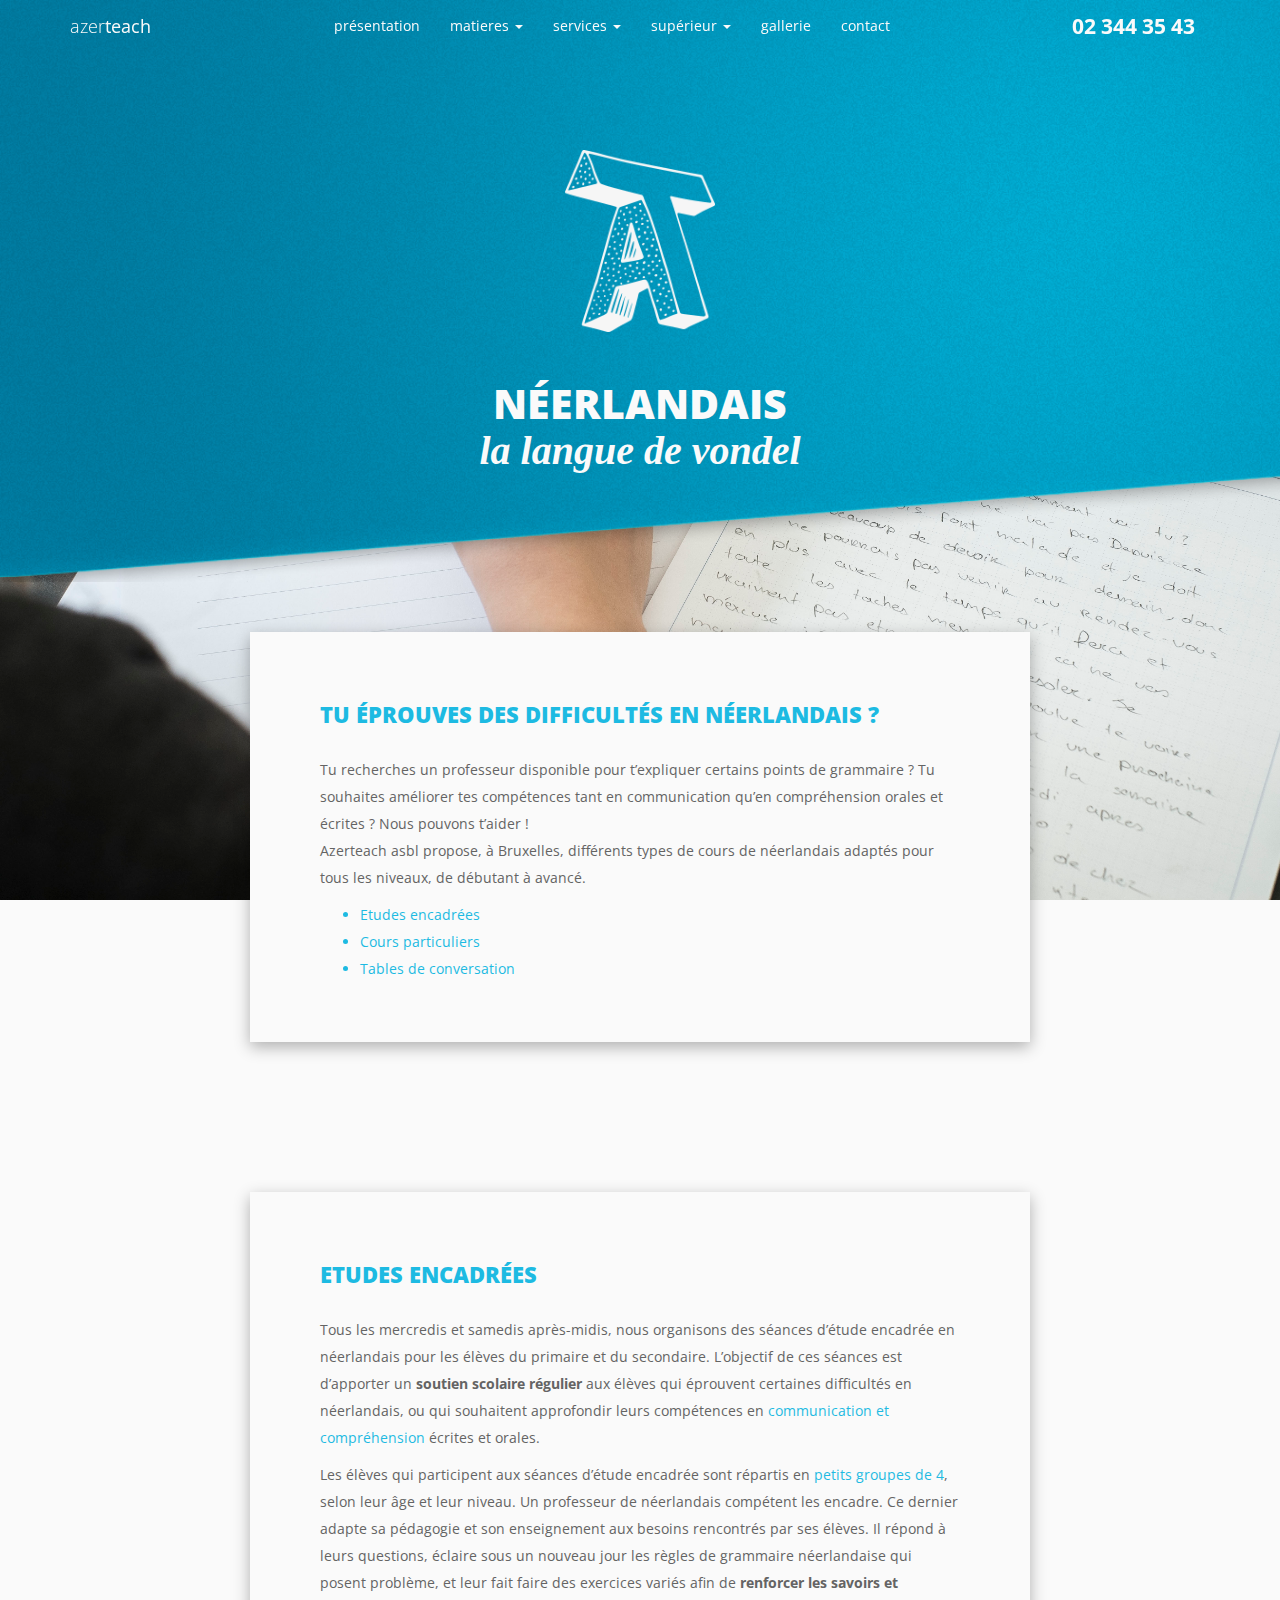
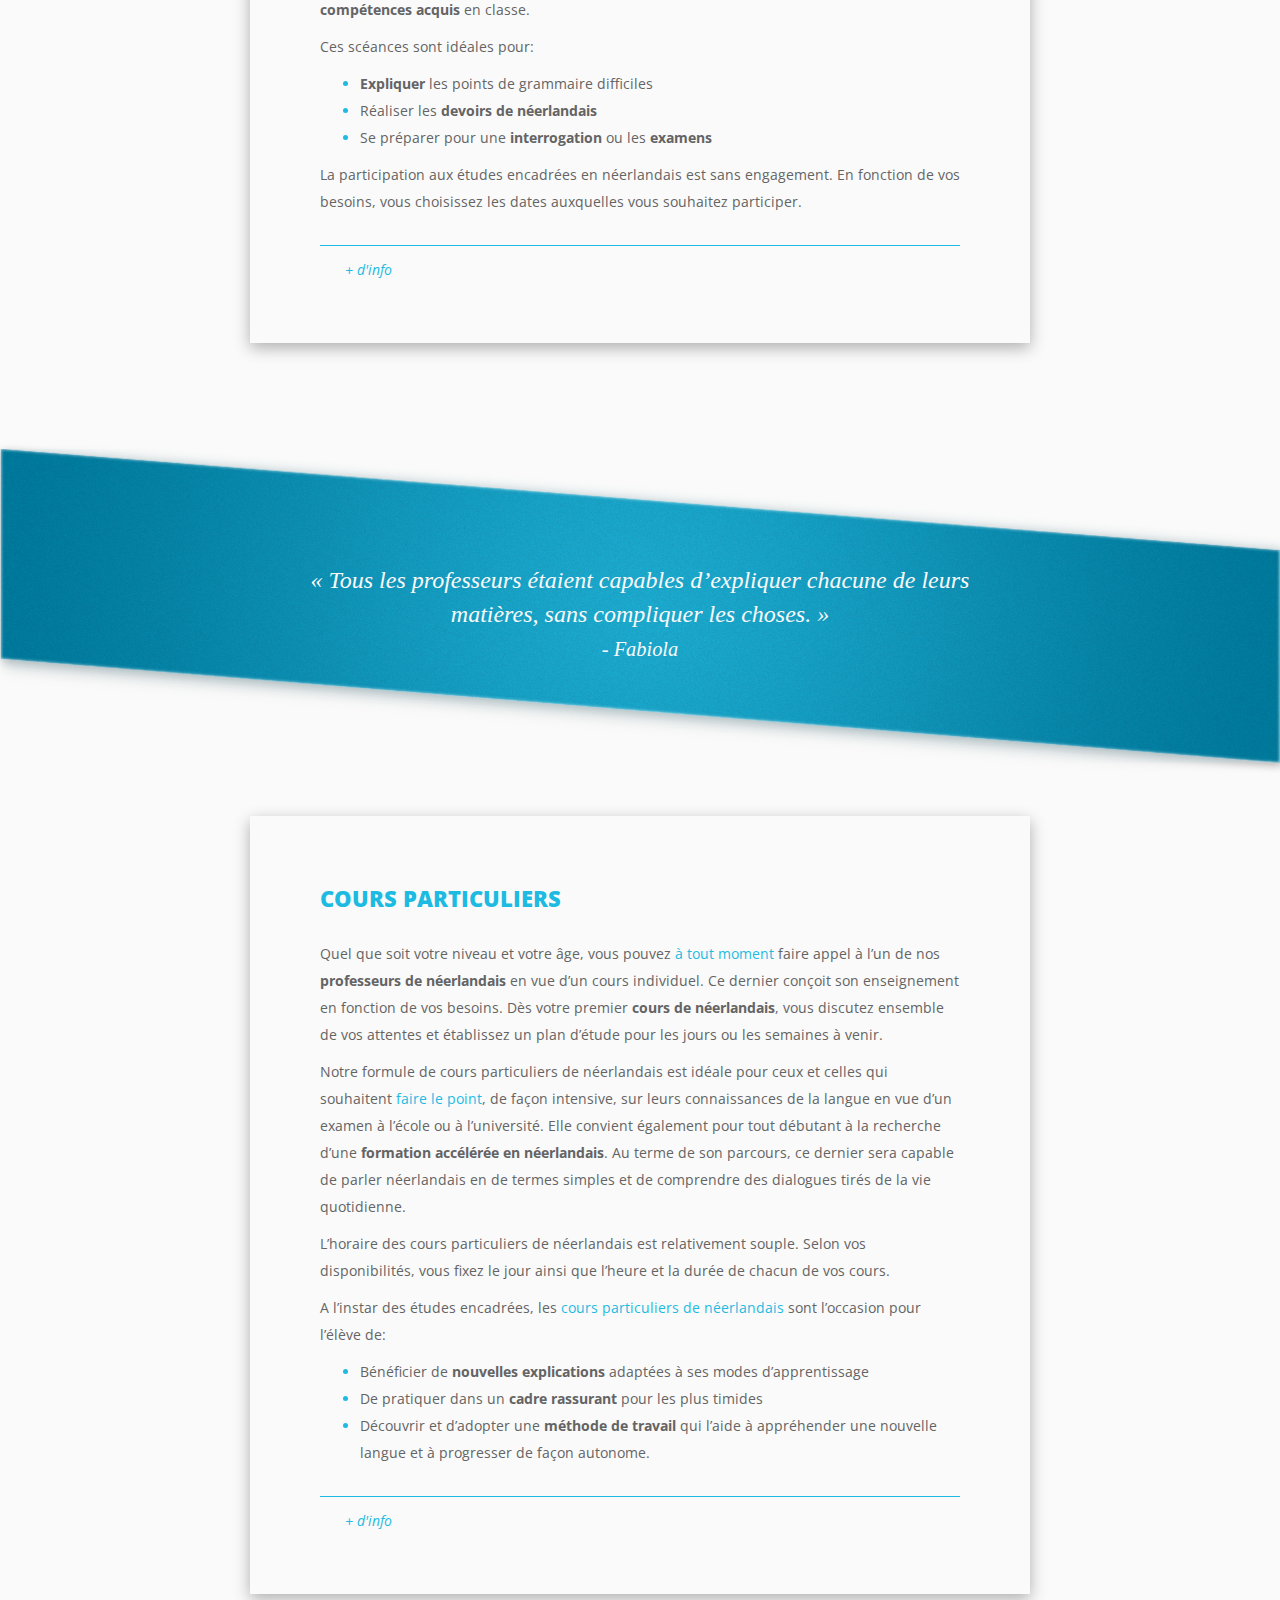
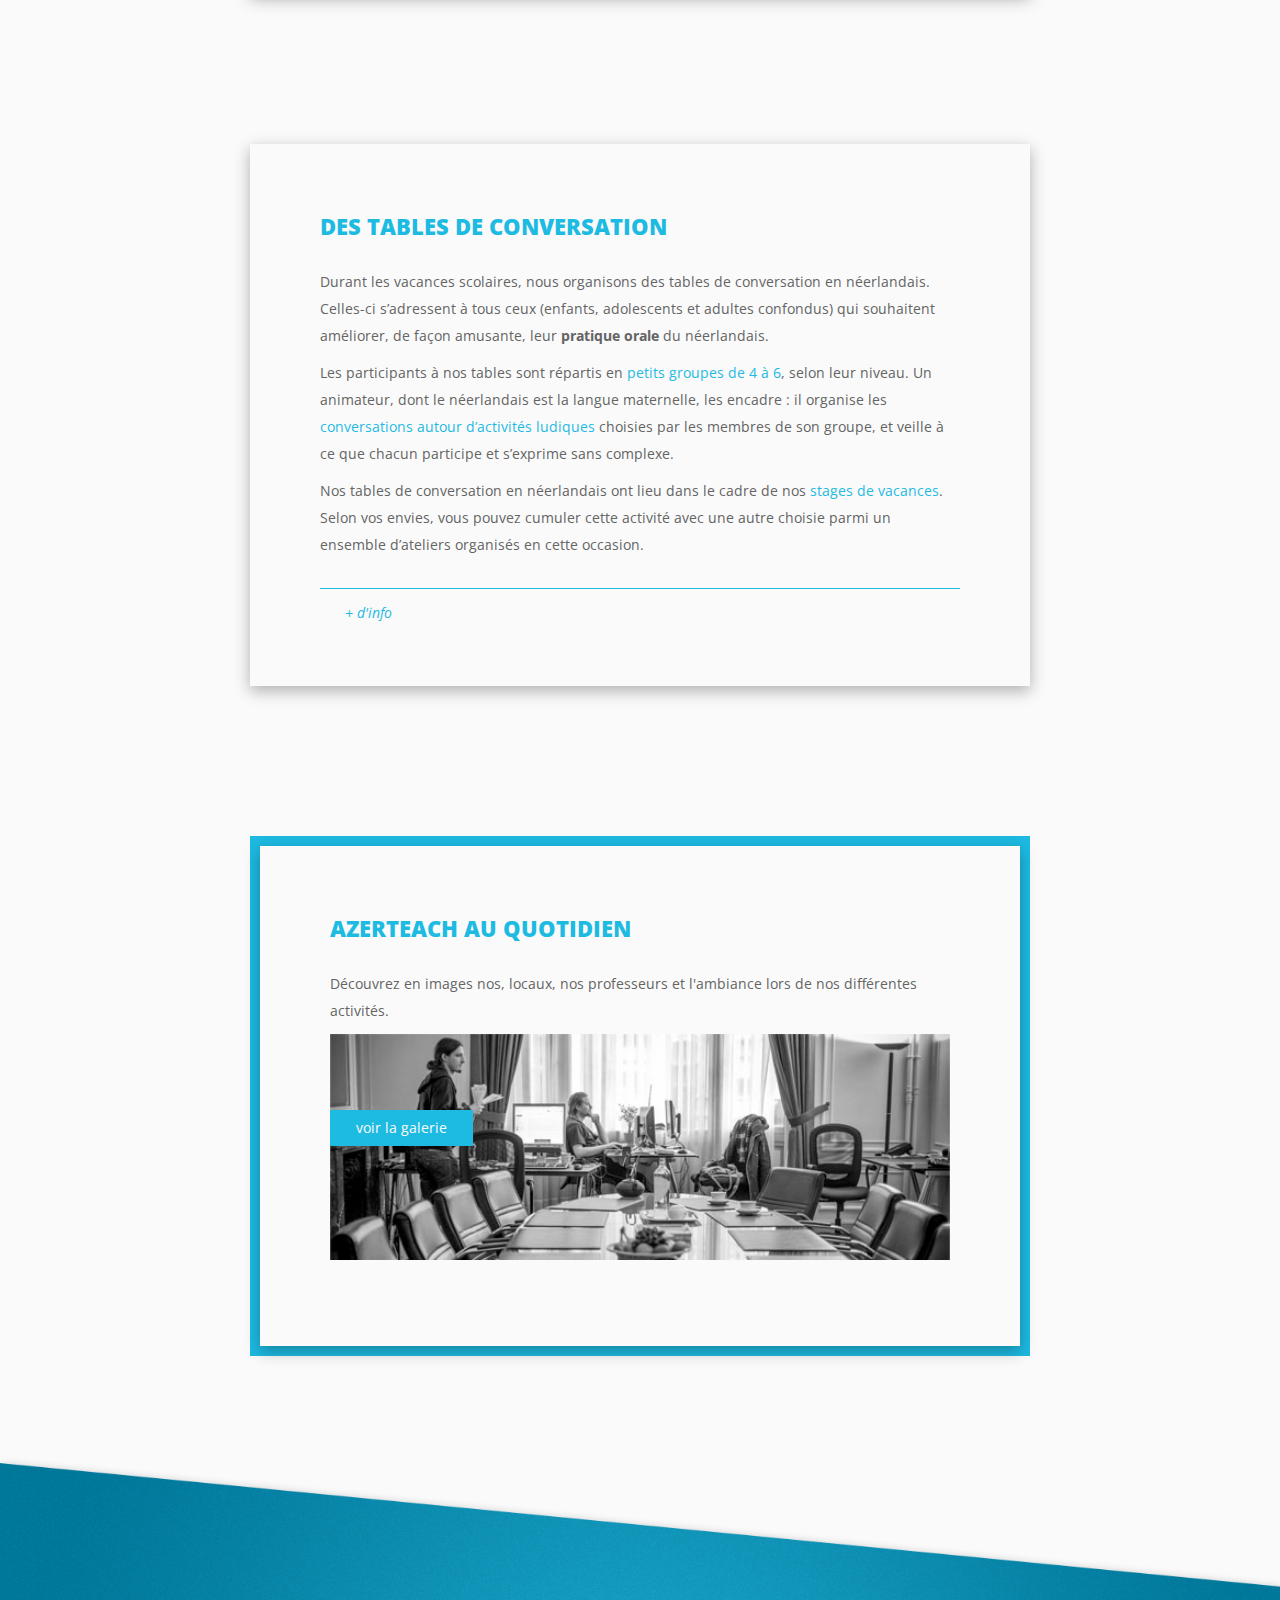
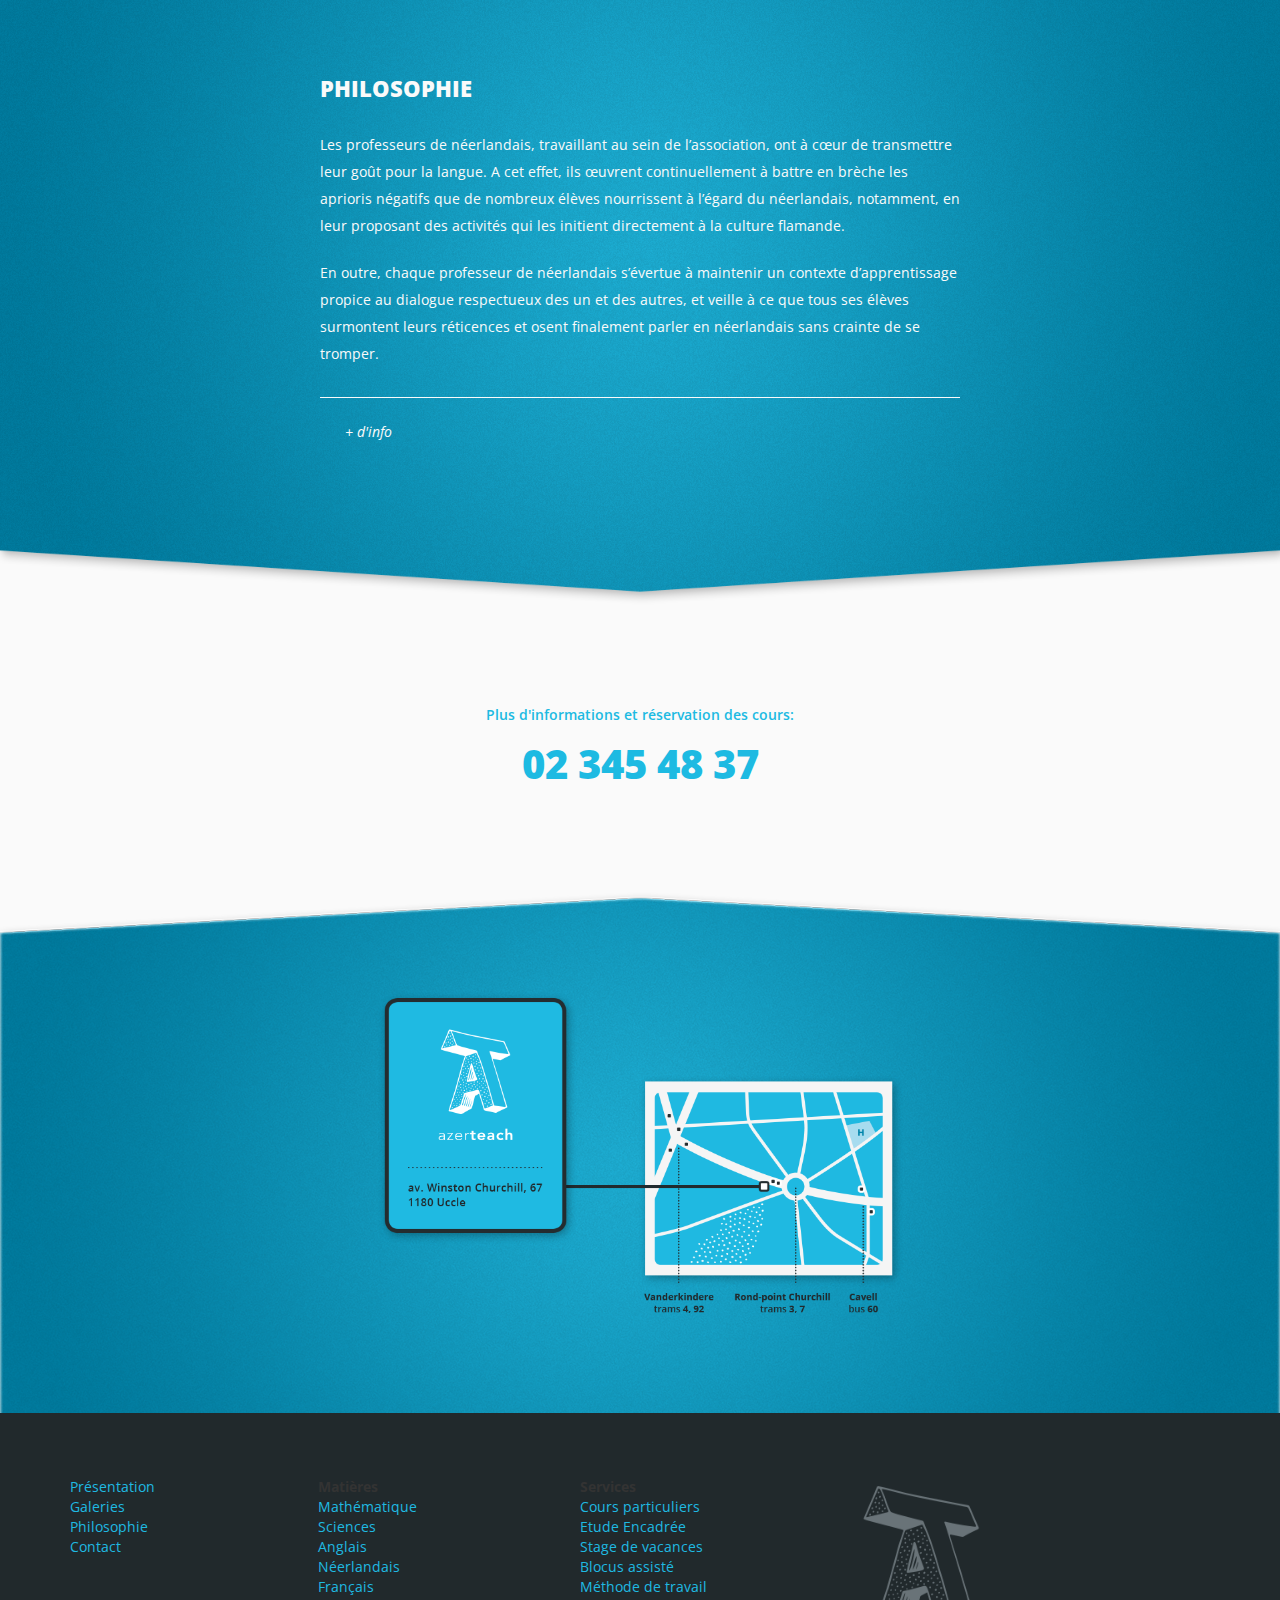
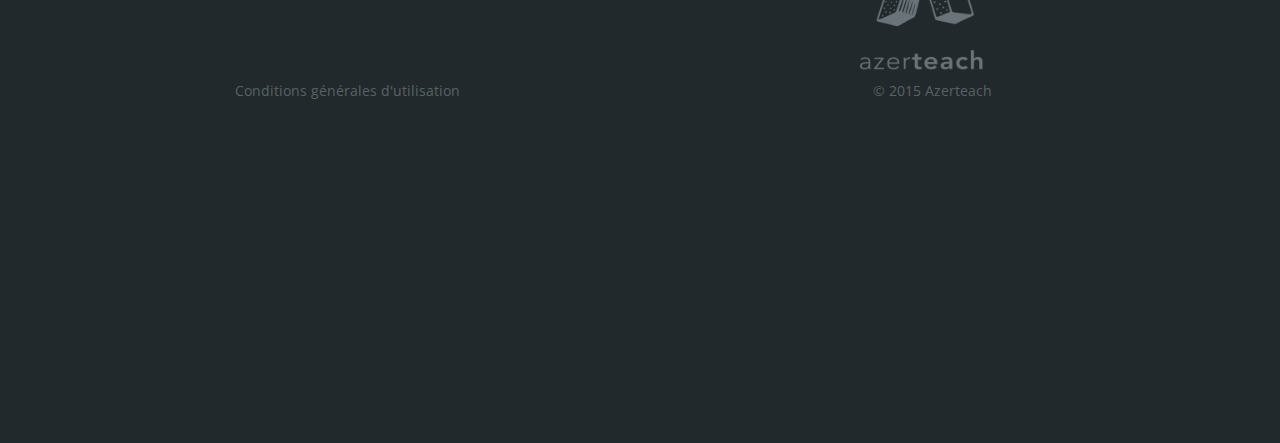
<file: matieres/neerlandais.html>
<!DOCTYPE html>
<html lang="en">
  <head>
    <!-- Required meta tags always come first -->
    <meta charset="utf-8">
    <meta name="viewport" content="width=device-width, initial-scale=1">
    <meta http-equiv="x-ua-compatible" content="ie=edge">

    <!-- Bootstrap CSS -->
    <link rel="stylesheet" href="https://maxcdn.bootstrapcdn.com/bootstrap/3.3.5/css/bootstrap.min.css">
    <!-- Google fonts -->
    <link href='https://fonts.googleapis.com/css?family=Open+Sans:300,400,700,800' rel='stylesheet' type='text/css'>
    <!-- font awesome -->
    <link rel="stylesheet" href="https://maxcdn.bootstrapcdn.com/font-awesome/4.4.0/css/font-awesome.min.css">

    <link rel="stylesheet" href="../css/custom.css">
  </head>
  <body id="matiere-neerlandais">


<nav class="navbar navbar-landing navbar-normal">
  <div class="container">
    <!-- Brand and toggle get grouped for better mobile display -->
    <div class="navbar-header">
      <button type="button" class="navbar-toggle collapsed" data-toggle="collapse" data-target="#bs-example-navbar-collapse-1" aria-expanded="false">
        <span class="sr-only">Toggle navigation</span>
        <span class="icon-bar"></span>
        <span class="icon-bar"></span>
        <span class="icon-bar"></span>
      </button>
      <a class="navbar-brand" href="#"><span class="font-thin">azer</span>teach</a>
    </div>

    <!-- Collect the nav links, forms, and other content for toggling -->
    <div class="collapse navbar-collapse" id="bs-example-navbar-collapse-1">
      <ul class="nav navbar-nav">
        <li><a href="#">présentation</a></li>
        <li class="active dropdown">
          <a href="#" class="dropdown-toggle" data-toggle="dropdown" role="button" aria-haspopup="true" aria-expanded="false">
            matieres
            <span class="sr-only">(current)</span>
            <span class="caret"></span>
          </a>
           <ul class="dropdown-menu">
            <li><a href="#">Maths</a></li>
            <li><a href="#">Sciences</a></li>
            <li><a href="#">Français</a></li>
            <li><a href="#">Néerlandais</a></li>
          </ul>
        </li>
        <li class="active dropdown">
          <a href="#" class="dropdown-toggle" data-toggle="dropdown" role="button" aria-haspopup="true" aria-expanded="false">
            services
            <span class="sr-only">(current)</span>
            <span class="caret"></span>
          </a>
           <ul class="dropdown-menu">
            <li><a href="#">Cours particuliers</a></li>
            <li><a href="#">Etudes encadrées</a></li>
            <li><a href="#">Blocus assistés</a></li>
            <li><a href="#">Stages</a></li>
          </ul>
        </li>
        <li class="dropdown">
          <a href="#" class="dropdown-toggle" data-toggle="dropdown" role="button" aria-haspopup="true" aria-expanded="false">supérieur <span class="caret"></span></a>
          <ul class="dropdown-menu">
            <li><a href="#">Blocus encadré</a></li>
            <li><a href="#">Another action</a></li>
            <li><a href="#">Something else here</a></li>
          </ul>
        </li>
        <li><a href="#">gallerie</a></li>
        <li><a href="#">contact</a></li>
      </ul>
  
      <ul class="nav navbar-nav navbar-right nav-phone">
        <li class="nav-item">
          <a class="nav-link" href="#">02 344 35 43</a>
        </li>
      </ul>
    </div><!-- /.navbar-collapse -->
  </div><!-- /.container-fluid -->
</nav>



    <div class="section section-matiere-top">
      <div class="container">
        <img src="../img/logo.png" id="matiere-logo" alt="logo"/>
        <h2 class="page-title">Néerlandais<br/><small>la langue de Vondel</small></h2>
      </div>
    </div>

    <div class="section">
      <div class="container">
        <div class="row">
          <div class="col-md-8 col-md-offset-2 matiere-details">
            <h3>Tu éprouves des difficultés en néerlandais ?</h3>
            <p>
              Tu recherches un professeur disponible pour t’expliquer certains points de grammaire ? Tu souhaites améliorer tes compétences tant en communication qu’en compréhension orales et écrites ? Nous pouvons t’aider !
              <br />
              Azerteach asbl propose, à Bruxelles, différents types de cours de néerlandais adaptés pour tous les niveaux, de débutant à avancé.
            </p>
            <ul>
              <li>Etudes encadrées</li>
              <li>Cours particuliers</li>
              <li>Tables de conversation</li>
            </ul>
          </div>
        </div>
      </div>
    </div>

    <div class="section">
      <div class="container">
        <div class="row">
          <div class="col-md-8 col-md-offset-2 matiere-details">
            <h3>Etudes encadrées</h3>
            <p>
              Tous les mercredis et samedis après-midis, nous organisons des séances d’étude encadrée en néerlandais pour les élèves du primaire et du secondaire. L’objectif de ces séances est d’apporter un <strong>soutien scolaire régulier</strong> aux élèves qui éprouvent certaines difficultés en néerlandais, ou qui souhaitent approfondir leurs compétences en <span class="text-blue">communication et compréhension</span> écrites et orales.
            </p>
            <p>
              Les élèves qui participent aux séances d’étude encadrée sont répartis en <span class="text-blue">petits groupes de 4</span>, selon leur âge et leur niveau. Un professeur de néerlandais compétent les encadre. Ce dernier adapte sa pédagogie et son enseignement aux besoins rencontrés par ses élèves. Il répond à leurs questions, éclaire sous un nouveau jour les règles de grammaire néerlandaise qui posent problème, et leur fait faire des exercices variés afin de <strong>renforcer les savoirs et compétences acquis</strong> en classe.
            </p>        
            <p>Ces scéances sont idéales pour:</p>
            <ul class="blue-dot-grey-text">
              <li><span class="text-grey"><b>Expliquer</b> les points de grammaire difficiles</span></li>
              <li><span class="text-grey">Réaliser les <b>devoirs de néerlandais</b></span></li>
              <li><span class="text-grey">Se préparer pour une <b>interrogation</b> ou les <b>examens</b></span></li>
            </ul>
            <p>
              La participation aux études encadrées en néerlandais est sans engagement. En fonction de vos besoins, vous choisissez les dates auxquelles vous souhaitez participer.
            </p>
            <hr>
            <p class="more-info text-blue">+ d'info</p>
          </div>
        </div>
      </div>
    </div>

    <div class="section section-ribbon">
      <img src="../img/ribbon.png" class="background-image">
      <div class="container">
        <div class="row">
          <div class="col-md-8 col-md-offset-2 text-center citation">
            « Tous les professeurs étaient capables d’expliquer chacune de leurs matières, sans compliquer les choses. »<br />
            <small>- Fabiola</small>
          </div>
        </div>
      </div>
    </div>

    <div class="section">
      <div class="container">
        <div class="row">
          <div class="col-md-8 col-md-offset-2 matiere-details">
            <h3>Cours particuliers</h3>
            <p>
             Quel que soit votre niveau et votre âge, vous pouvez <span class="text-blue">à tout moment</span> faire appel à l’un de nos <strong>professeurs de néerlandais</strong> en vue d’un cours individuel. Ce dernier conçoit son enseignement en fonction de vos besoins. Dès votre premier <strong>cours de néerlandais</strong>, vous discutez ensemble de vos attentes et établissez un plan d’étude pour les jours ou les semaines à venir.
            </p>
            <p>
              Notre formule de cours particuliers de néerlandais est idéale pour ceux et celles qui souhaitent <span class="text-blue">faire le point</span>, de façon intensive, sur leurs connaissances de la langue en vue d’un examen à l’école ou à l’université. Elle convient également pour tout débutant à la recherche d’une <strong>formation accélérée en néerlandais</strong>. Au terme de son parcours, ce dernier sera capable de parler néerlandais en de termes simples et de comprendre des dialogues tirés de la vie quotidienne.
            </p>
            <p> 
              L’horaire des cours particuliers de néerlandais est relativement souple. Selon vos disponibilités, vous fixez le jour ainsi que l’heure et la durée de chacun de vos cours.
            </p>
            <p>
              A l’instar des études encadrées, les <span class="text-blue">cours particuliers de néerlandais</span> sont l’occasion pour l’élève de:
            </p>
            <ul class="blue-dot-grey-text">
              <li><span class="text-grey">Bénéficier de <strong>nouvelles explications</strong> adaptées à ses modes d’apprentissage</span></li>
              <li><span class="text-grey">De pratiquer dans un <strong>cadre rassurant</strong> pour les plus timides</span></li>
              <li><span class="text-grey">Découvrir et d’adopter une <strong>méthode de travail</strong> qui l’aide à appréhender une nouvelle langue et à progresser de façon autonome.</span></li>
            </ul>
            <hr>
            <p class="more-info text-blue">+ d'info</p>
          </div>
        </div>
      </div>
    </div>

    <div class="section">
      <div class="container">
        <div class="row">
          <div class="col-md-8 col-md-offset-2 matiere-details">
            <h3>Des tables de conversation</h3>
            <p>
              Durant les vacances scolaires, nous organisons des tables de conversation en néerlandais. Celles-ci s’adressent à tous ceux (enfants, adolescents et adultes confondus) qui souhaitent améliorer, de façon amusante, leur <strong>pratique orale</strong> du néerlandais.
            </p>

            <p>
              Les participants à nos tables sont répartis en <span class="text-blue">petits groupes de 4 à 6</span>, selon leur niveau. Un animateur, dont le néerlandais est la langue maternelle, les encadre : il organise les <span class="text-blue">conversations autour d’activités ludiques</span> choisies par les membres de son groupe, et veille à ce que chacun participe et s’exprime sans complexe.
            </p>
            <p>
              Nos tables de conversation en néerlandais ont lieu dans le cadre de nos <span class="text-blue">stages de vacances</span>. Selon vos envies, vous pouvez cumuler cette activité avec une autre choisie parmi un ensemble d’ateliers organisés en cette occasion.
            </p>
            <hr>
            <p class="more-info text-blue">+ d'info</p>
          </div>
        </div>
      </div>
    </div>

    <div class="section">
      <div class="container">
        <div class="row">
          <div class="col-md-8 col-md-offset-2 matiere-details-blue">
            <div class="matiere-details">
              <h3>Azerteach au quotidien</h3>
              <p>
               Découvrez en images nos, locaux, nos professeurs et l'ambiance lors de nos différentes activités.
              </p>
              <div class="to-gallerie">
                <img src="../img/background-galerie.jpg" class="background-image-galerie"/>
                <button class="btn btn-galerie">voir la galerie</button>
              </div>
            </div>
          </div>
        </div>
      </div>
    </div>

    <div class="section section-philo">
      <img src="../img/pointe-bas.png" class="background-image">
      <div class="container">
        <div class="row">
          <div class="col-md-8 col-md-offset-2 text-center matiere-details matiere-details-transparent">
            <h3>Philosophie</h3>
            <p>
              Les professeurs de néerlandais, travaillant au sein de l’association, ont à cœur de transmettre leur goût pour la langue. A cet effet, ils œuvrent continuellement à battre en brèche les aprioris négatifs que de nombreux élèves nourrissent à l’égard du néerlandais, notamment, en leur proposant des activités qui les initient directement à la culture flamande.
            </p>
            <p>
              En outre, chaque professeur de néerlandais s’évertue à maintenir un contexte d’apprentissage propice au dialogue respectueux des un et des autres, et veille à ce que tous ses élèves surmontent leurs réticences et osent finalement parler en néerlandais sans crainte de se tromper.
            </p>
            <hr>
            <p class="more-info">+ d'info</p>
          </div>
        </div>
      </div>
    </div>

    <div class="section section-contact">
      <div class="container">
        <div class="row">
          <div class="col-md-8 col-md-offset-2 text-center tel-contact">
            <p>Plus d'informations et réservation des cours:</p>
            <tel>02 345 48 37</tel>
          </div>
        </div>
      </div>
    </div>

    <div class="section section-map">
      <img src="../img/pointe-haute.png" class="background-image">
      <div class="container">
        <div class="row">
          <div class="col-md-8 col-md-offset-2 text-center map">
            <img src="../img/contact-map.png" class="contact-map" />
          </div>
        </div>
      </div>
    </div>

    <div class="section-footer">
     <div class="container">
      <div class="row firstrow">
        <div class="col-md-8">
        <table class="tableau">    
          <tr>
            <td width="5%"><a href="#">Présentation</a></th>
            <th width="5%">Matières</th>
            <th width="5%">Services</th>
          </tr>
          <tr>
            <td><a href="#">Galeries</a></td>
            <td><a href="#">Mathématique</a></td>
            <td><a href="#">Cours particuliers</a></td>
          </tr>
          <tr>
            <td><a href="#">Philosophie</a></td>
            <td><a href="#">Sciences</a></td>
            <td><a href="#">Etude Encadrée</a></td>
          </tr>
          <tr>
            <td><a href="#">Contact</a></td>
            <td><a href="#">Anglais</a></td>
            <td><a href="#">Stage de vacances</a></td>
          </tr>
          <tr>
            <td></td>
            <td><a href="#">Néerlandais</a></td>
            <td><a href="#">Blocus assisté</a></td>
          </tr>
          <tr>
            <td></td>
            <td><a href="#">Français</a></td>
            <td><a href="#">Méthode de travail</a></td>
          </tr>
        </table>
        </div>
        <div class="col-md-4">
        <img src="../img/logo2.png" id="logo2"/>
        </div>
      </div>
     </div>
   
     <div class="cgu">
       <div class="container">
         <div class="row secondrow">
            <div class="col-md-6"><a href="#">Conditions générales d'utilisation</a></div>
            <div class="col-md-6"><a href="#">© 2015 Azerteach</a></div>
        </div>
      </div>
    </div>
  </div>

    <!-- jQuery first, then Bootstrap JS. -->
    <script src="https://ajax.googleapis.com/ajax/libs/jquery/2.1.4/jquery.min.js"></script>
    <script src="https://maxcdn.bootstrapcdn.com/bootstrap/3.3.5/js/bootstrap.min.js"></script>
    <script src="../js/scrollspy.js"></script>
    <script src="../js/rouli.js"></script>
  </body>
</html>
</file>
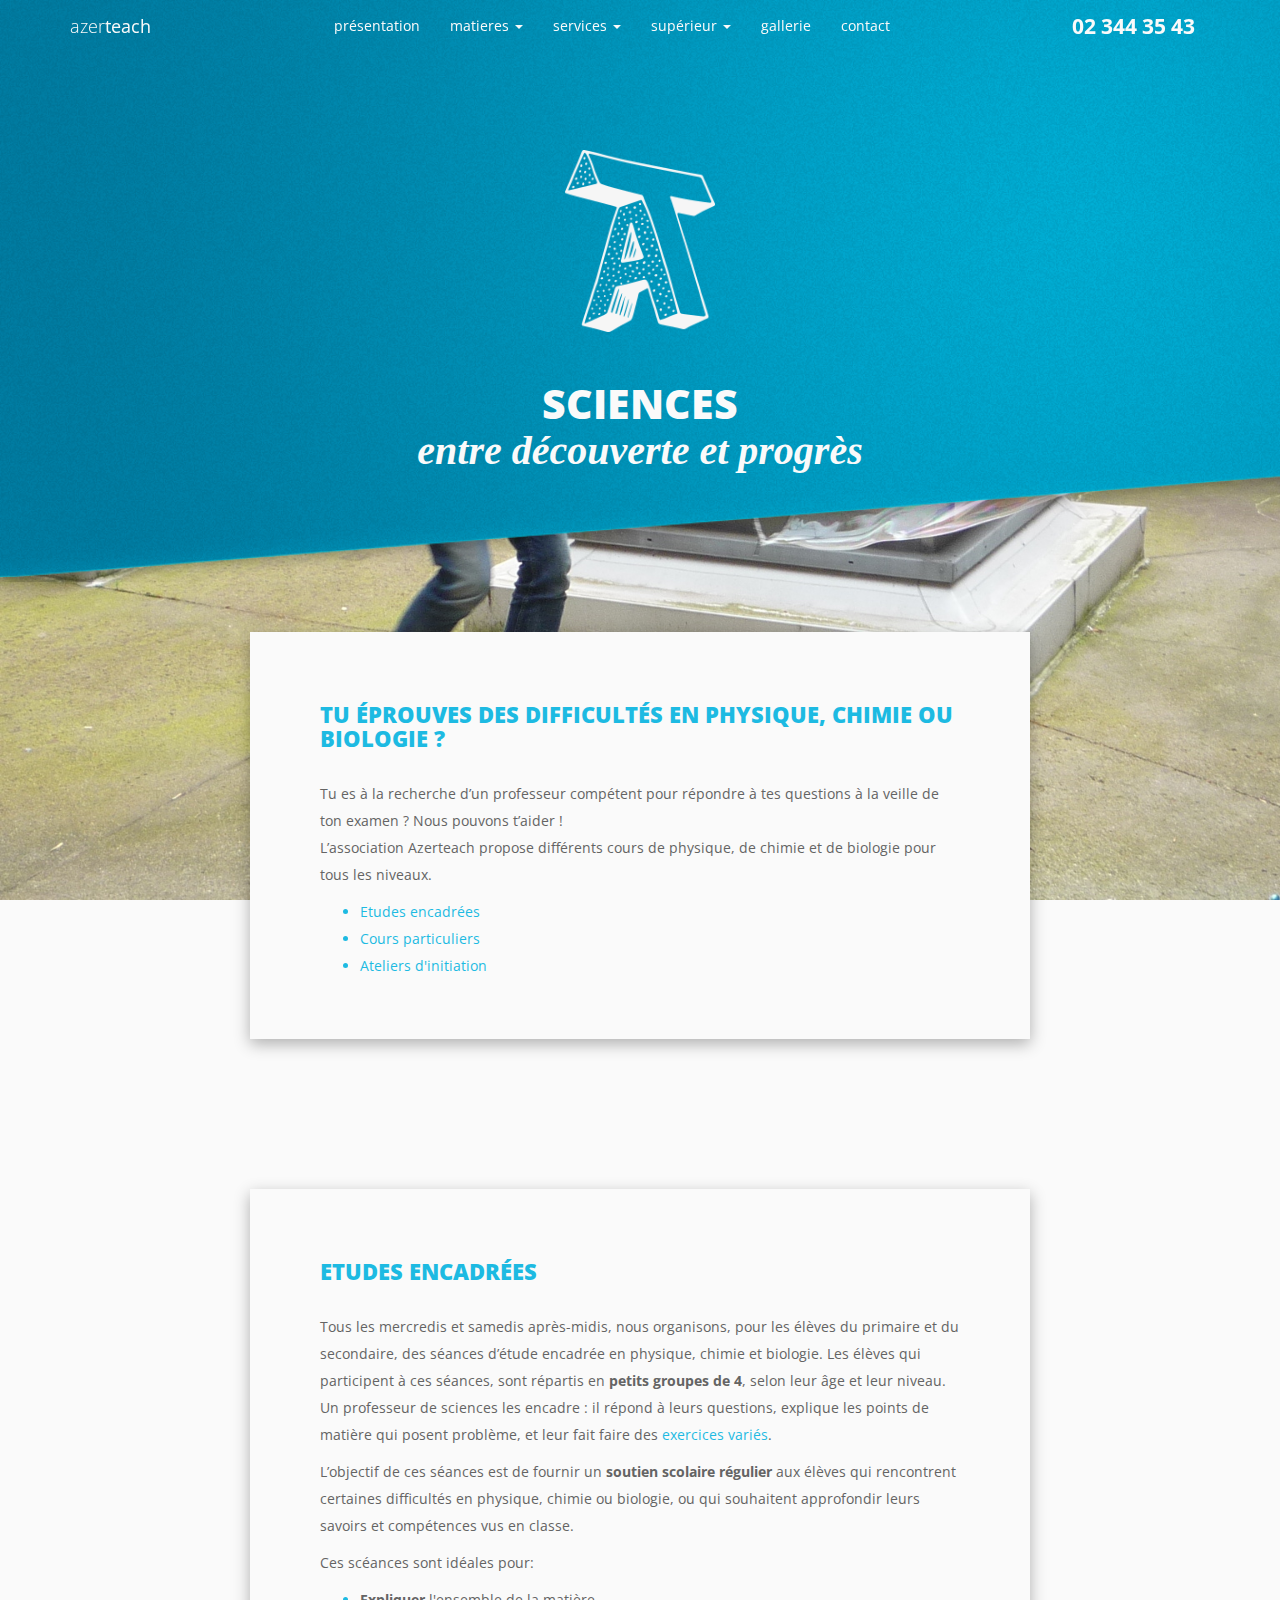
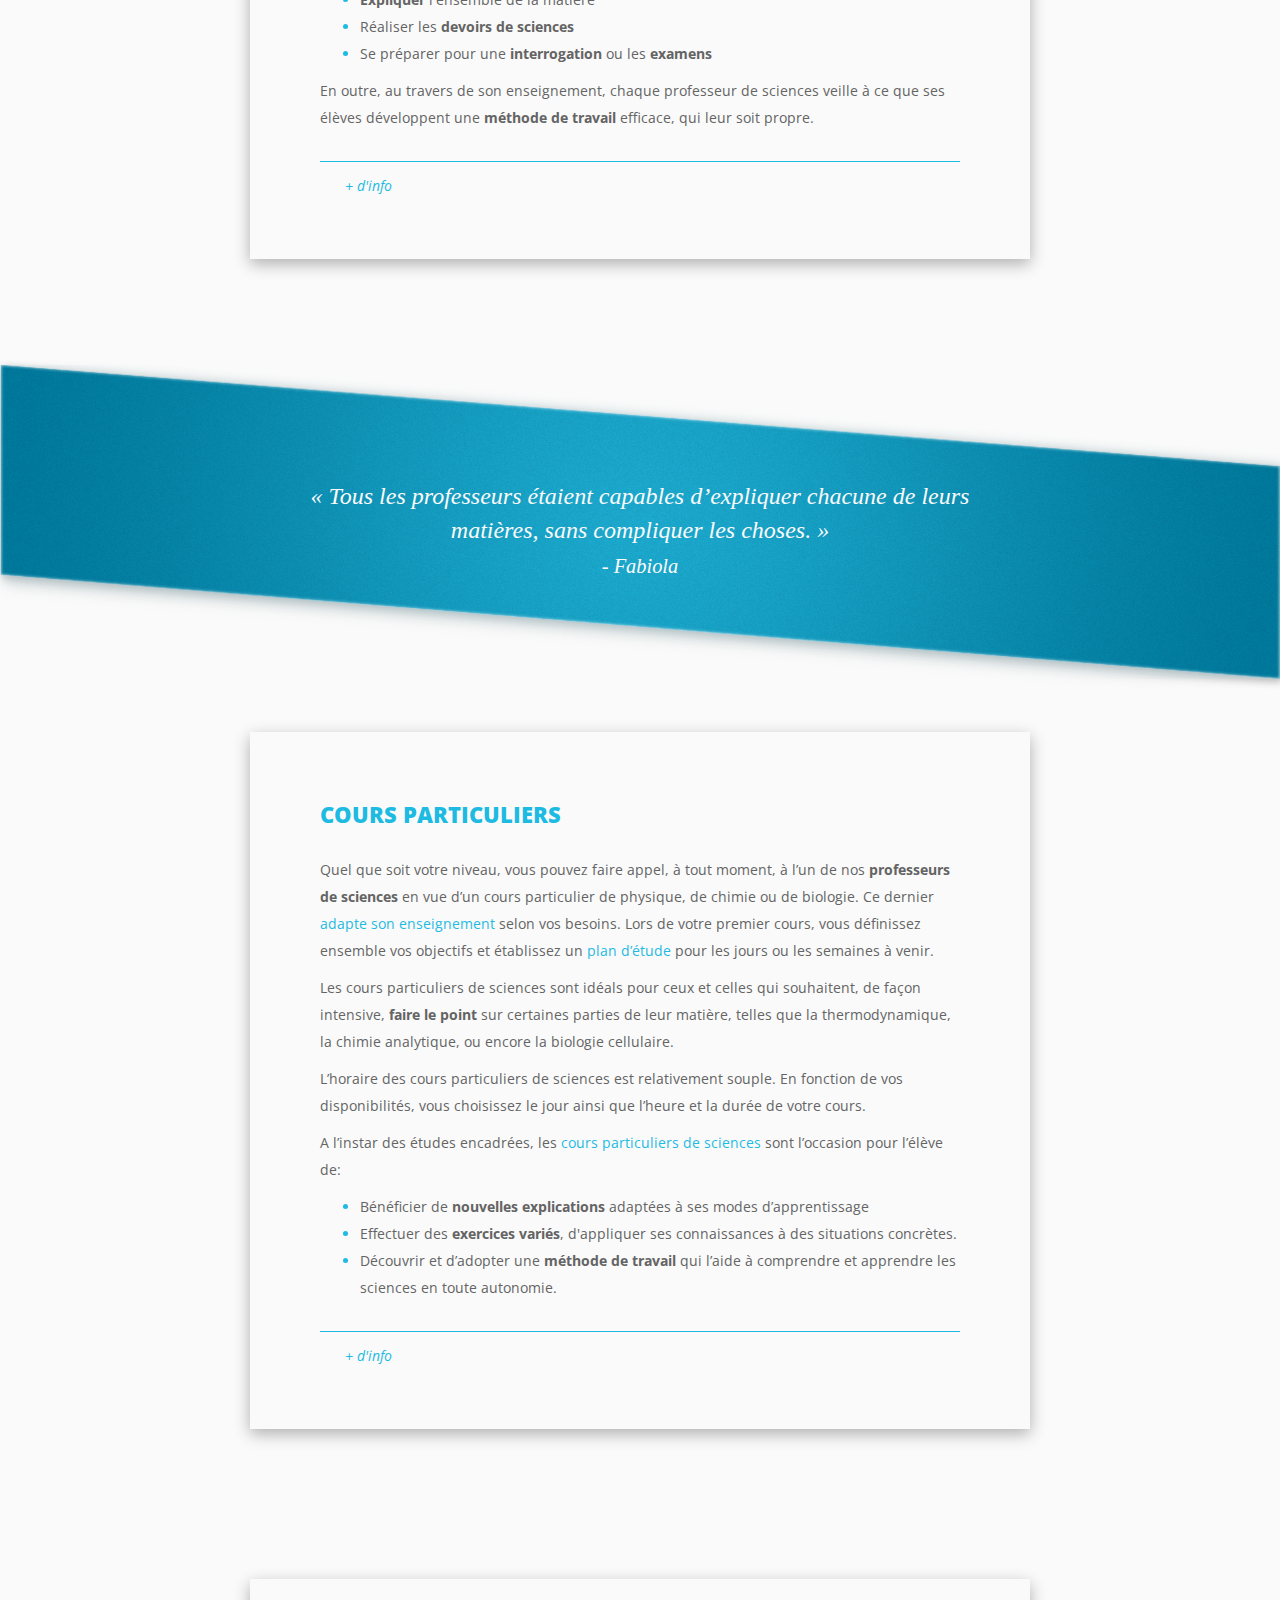
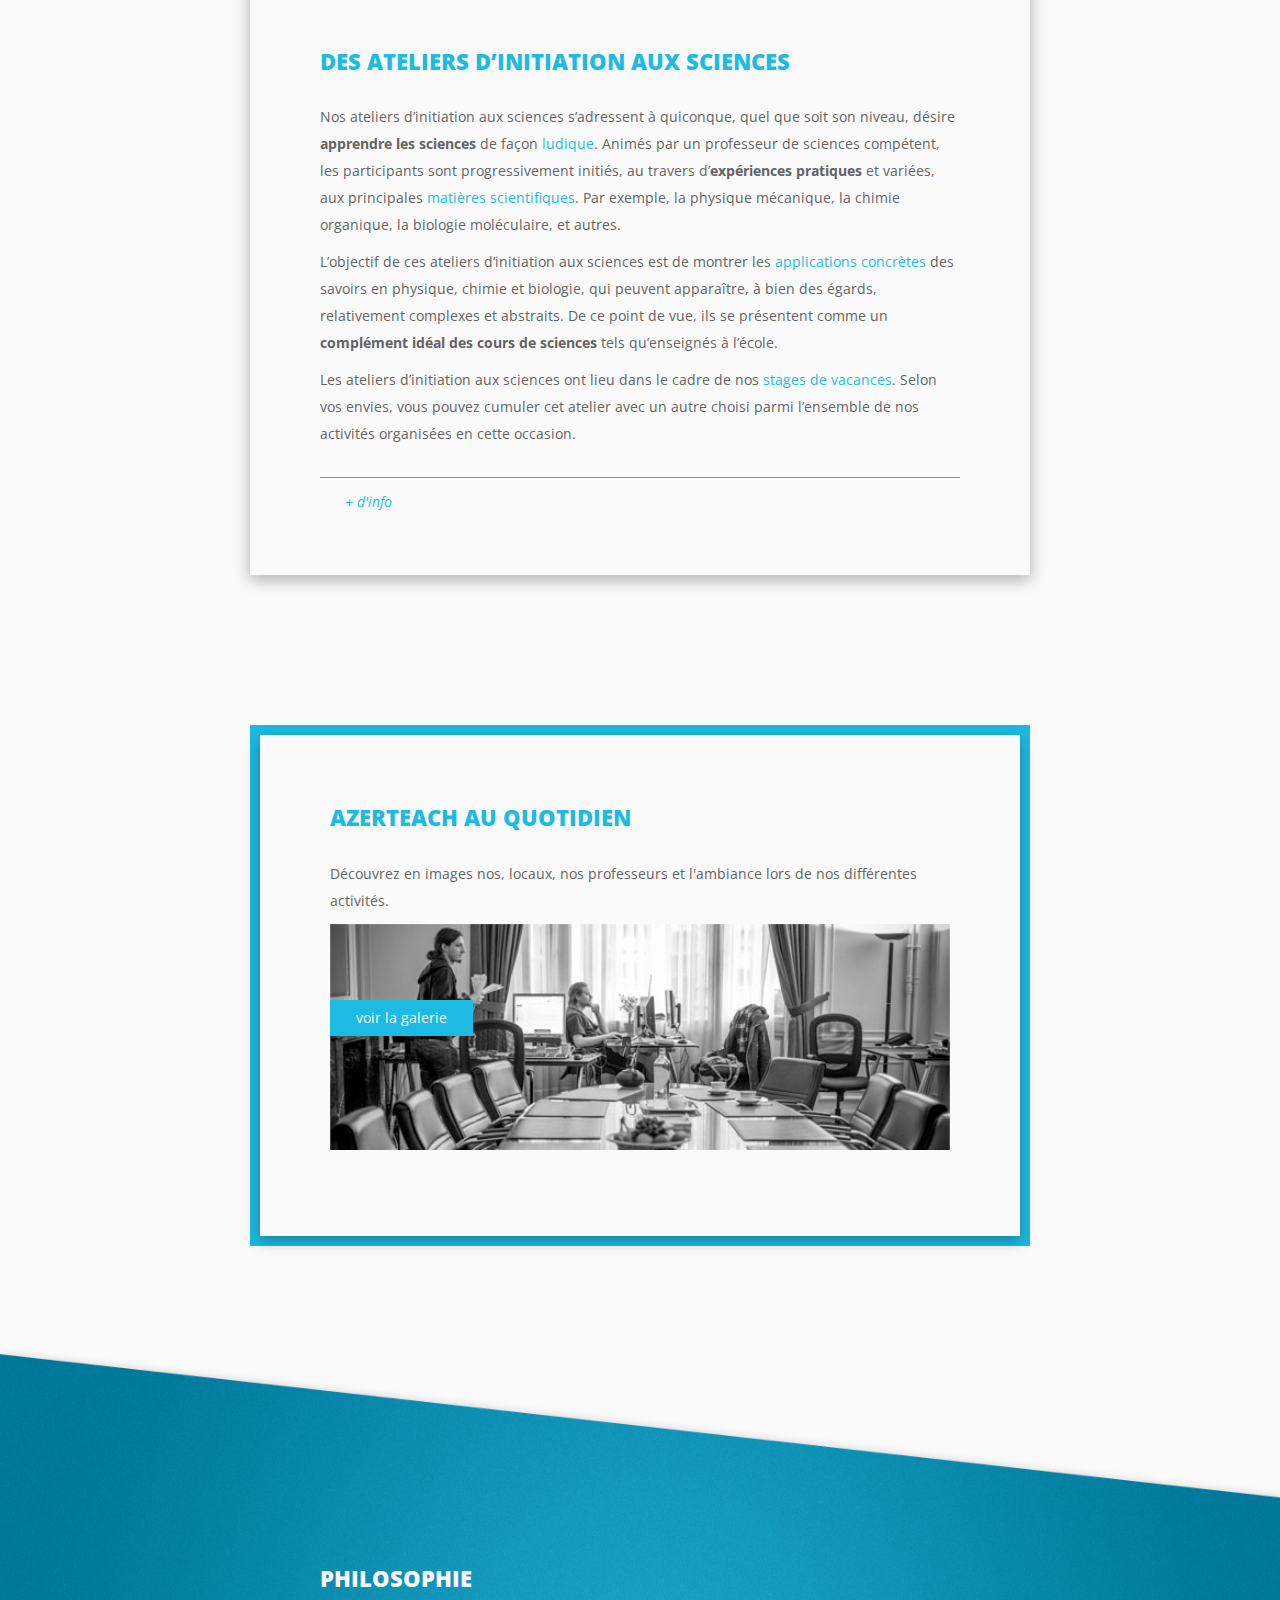
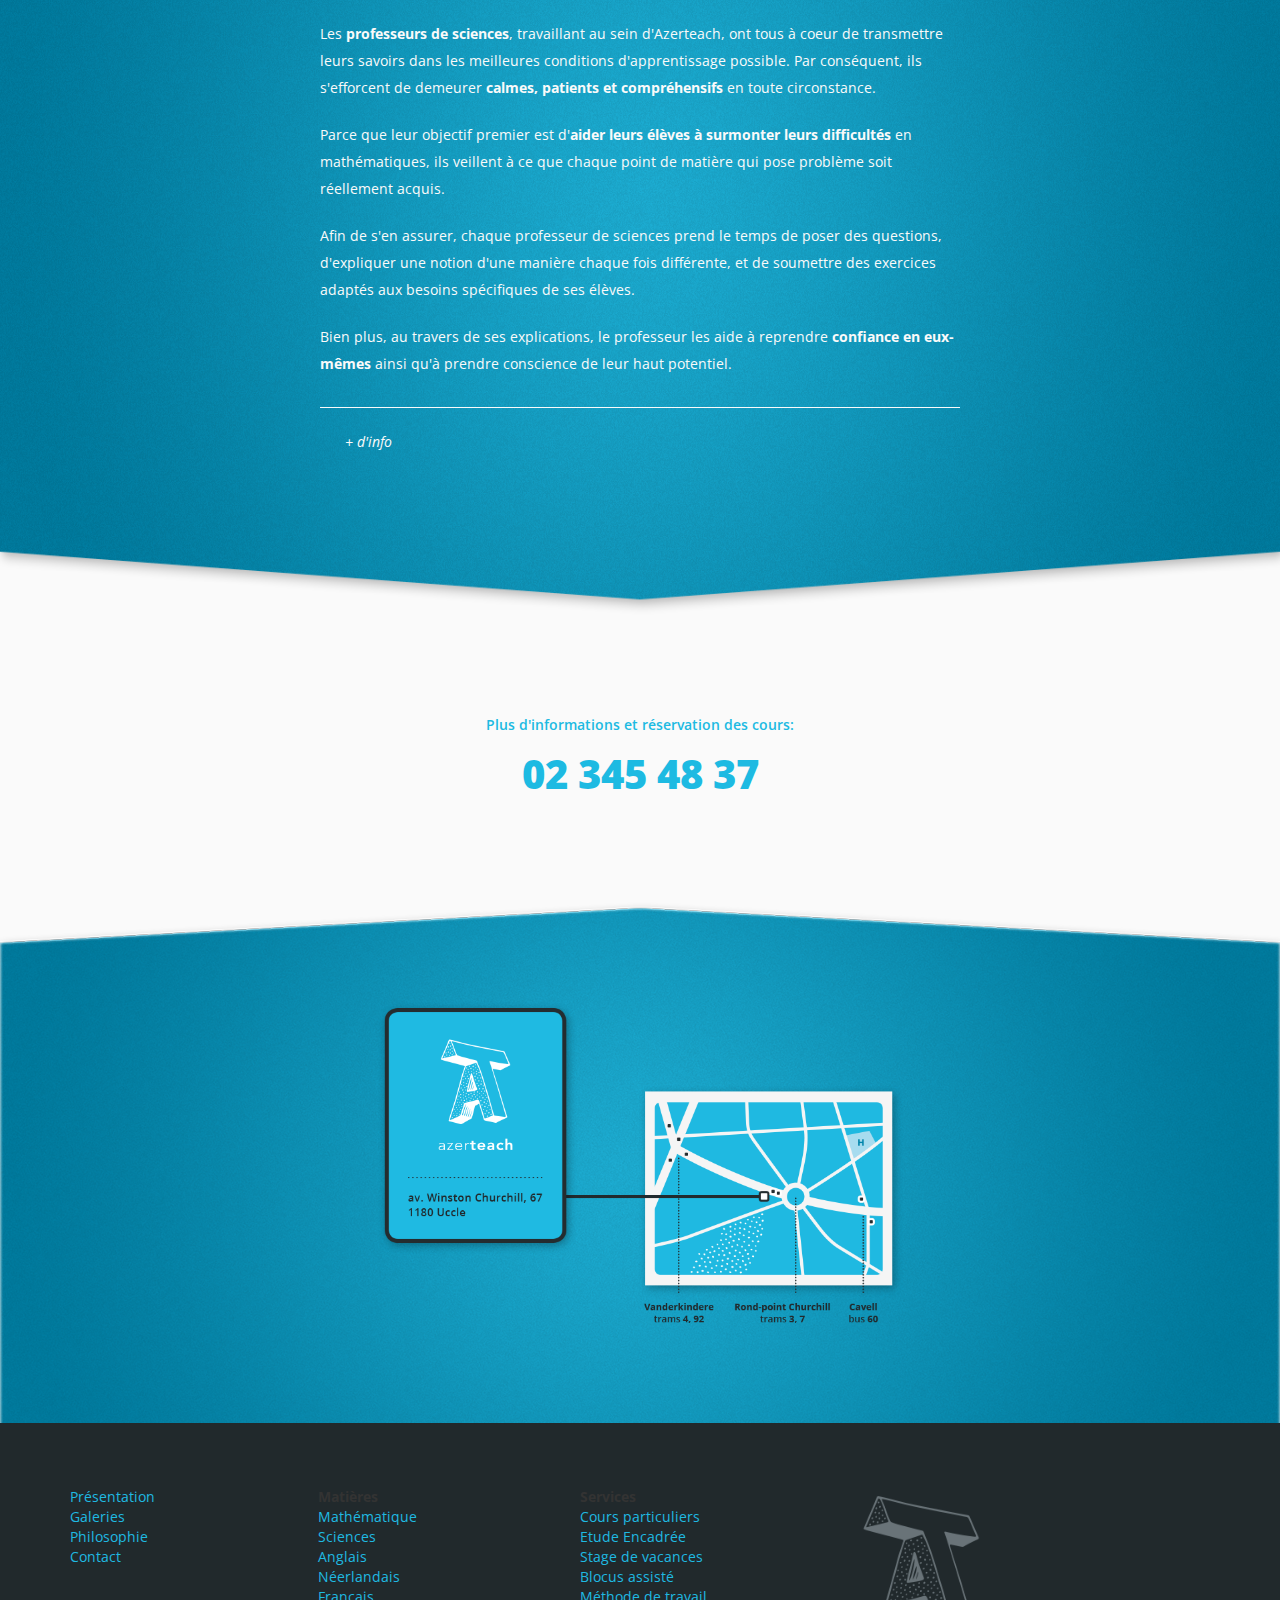
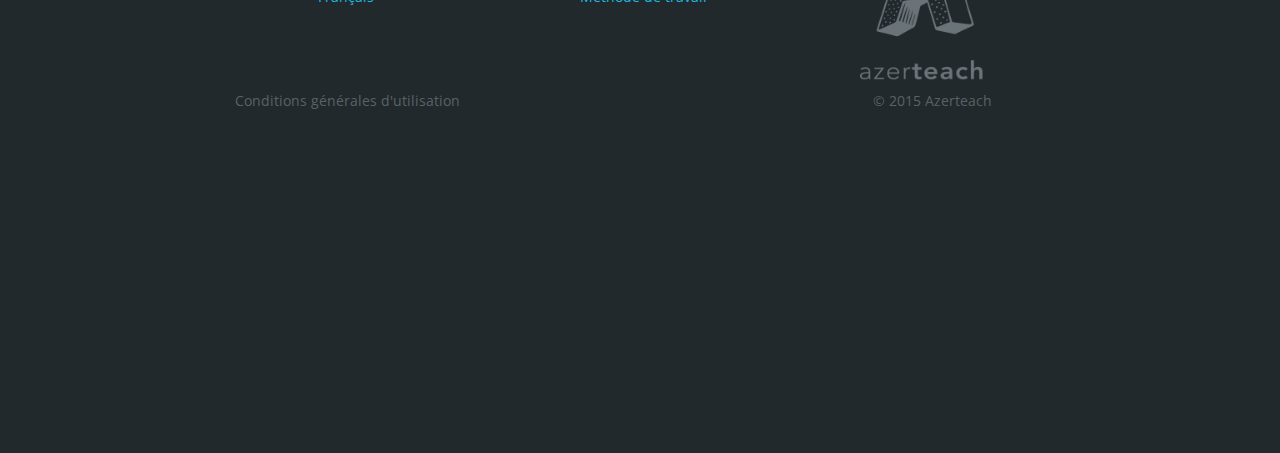
<file: matieres/sciences.html>
<!DOCTYPE html>
<html lang="en">
  <head>
    <!-- Required meta tags always come first -->
    <meta charset="utf-8">
    <meta name="viewport" content="width=device-width, initial-scale=1">
    <meta http-equiv="x-ua-compatible" content="ie=edge">

    <!-- Bootstrap CSS -->
    <link rel="stylesheet" href="https://maxcdn.bootstrapcdn.com/bootstrap/3.3.5/css/bootstrap.min.css">
    <!-- Google fonts -->
    <link href='https://fonts.googleapis.com/css?family=Open+Sans:300,400,700,800' rel='stylesheet' type='text/css'>
    <!-- font awesome -->
    <link rel="stylesheet" href="https://maxcdn.bootstrapcdn.com/font-awesome/4.4.0/css/font-awesome.min.css">

    <link rel="stylesheet" href="../css/custom.css">
  </head>
  <body id="matiere-sciences">


<nav class="navbar navbar-landing navbar-normal">
  <div class="container">
    <!-- Brand and toggle get grouped for better mobile display -->
    <div class="navbar-header">
      <button type="button" class="navbar-toggle collapsed" data-toggle="collapse" data-target="#bs-example-navbar-collapse-1" aria-expanded="false">
        <span class="sr-only">Toggle navigation</span>
        <span class="icon-bar"></span>
        <span class="icon-bar"></span>
        <span class="icon-bar"></span>
      </button>
      <a class="navbar-brand" href="#"><span class="font-thin">azer</span>teach</a>
    </div>

    <!-- Collect the nav links, forms, and other content for toggling -->
    <div class="collapse navbar-collapse" id="bs-example-navbar-collapse-1">
      <ul class="nav navbar-nav">
        <li><a href="#">présentation</a></li>
        <li class="active dropdown">
          <a href="#" class="dropdown-toggle" data-toggle="dropdown" role="button" aria-haspopup="true" aria-expanded="false">
            matieres
            <span class="sr-only">(current)</span>
            <span class="caret"></span>
          </a>
           <ul class="dropdown-menu">
            <li><a href="#">Maths</a></li>
            <li><a href="#">Sciences</a></li>
            <li><a href="#">Français</a></li>
            <li><a href="#">Néerlandais</a></li>
          </ul>
        </li>
        <li class="active dropdown">
          <a href="#" class="dropdown-toggle" data-toggle="dropdown" role="button" aria-haspopup="true" aria-expanded="false">
            services
            <span class="sr-only">(current)</span>
            <span class="caret"></span>
          </a>
           <ul class="dropdown-menu">
            <li><a href="#">Cours particuliers</a></li>
            <li><a href="#">Etudes encadrées</a></li>
            <li><a href="#">Blocus assistés</a></li>
            <li><a href="#">Stages</a></li>
          </ul>
        </li>
        <li class="dropdown">
          <a href="#" class="dropdown-toggle" data-toggle="dropdown" role="button" aria-haspopup="true" aria-expanded="false">supérieur <span class="caret"></span></a>
          <ul class="dropdown-menu">
            <li><a href="#">Blocus encadré</a></li>
            <li><a href="#">Another action</a></li>
            <li><a href="#">Something else here</a></li>
          </ul>
        </li>
        <li><a href="#">gallerie</a></li>
        <li><a href="#">contact</a></li>
      </ul>
  
      <ul class="nav navbar-nav navbar-right nav-phone">
        <li class="nav-item">
          <a class="nav-link" href="#">02 344 35 43</a>
        </li>
      </ul>
    </div><!-- /.navbar-collapse -->
  </div><!-- /.container-fluid -->
</nav>



    <div class="section section-matiere-top">
      <div class="container">
        <img src="../img/logo.png" id="matiere-logo" alt="logo"/>
        <h2 class="page-title">Sciences<br/><small>entre découverte et progrès</small></h2>
      </div>
    </div>

    <div class="section">
      <div class="container">
        <div class="row">
          <div class="col-md-8 col-md-offset-2 matiere-details">
            <h3>Tu éprouves des difficultés en physique, chimie ou biologie ?</h3>
            <p>
              Tu es à la recherche d’un professeur compétent pour répondre à tes questions à la veille de ton examen ? Nous pouvons t’aider !<br />
              L’association Azerteach propose différents cours de physique, de chimie et de biologie pour tous les niveaux.
            </p>
            <ul>
              <li>Etudes encadrées</li>
              <li>Cours particuliers</li>
              <li>Ateliers d'initiation</li>
            </ul>
          </div>
        </div>
      </div>
    </div>

    <div class="section">
      <div class="container">
        <div class="row">
          <div class="col-md-8 col-md-offset-2 matiere-details">
            <h3>Etudes encadrées</h3>
            <p>
              Tous les mercredis et samedis après-midis, nous organisons, pour les élèves du primaire et du secondaire, des séances d’étude encadrée en physique, chimie et biologie. Les élèves qui participent à ces séances, sont répartis en <strong>petits groupes de 4</strong>, selon leur âge et leur niveau. Un professeur de sciences les encadre : il répond à leurs questions, explique les points de matière qui posent problème, et leur fait faire des <span class="text-blue">exercices variés</span>.
            </p>
            <p>
              L’objectif de ces séances est de fournir un <strong>soutien scolaire régulier</strong> aux élèves qui rencontrent certaines difficultés en physique, chimie ou biologie, ou qui souhaitent approfondir leurs savoirs et compétences vus en classe.
            </p>        
            <p>Ces scéances sont idéales pour:</p>
            <ul class="blue-dot-grey-text">
              <li><span class="text-grey"><b>Expliquer</b> l'ensemble de la matière</span></li>
              <li><span class="text-grey">Réaliser les <b>devoirs de sciences</b></span></li>
              <li><span class="text-grey">Se préparer pour une <b>interrogation</b> ou les <b>examens</b></span></li>
            </ul>
            <p>
              En outre, au travers de son enseignement, chaque professeur de sciences veille à ce que ses élèves développent une <strong>méthode de travail</strong> efficace, qui leur soit propre.
            </p>
            <hr>
            <p class="more-info text-blue">+ d'info</p>
          </div>
        </div>
      </div>
    </div>

    <div class="section section-ribbon">
      <img src="../img/ribbon.png" class="background-image">
      <div class="container">
        <div class="row">
          <div class="col-md-8 col-md-offset-2 text-center citation">
            « Tous les professeurs étaient capables d’expliquer chacune de leurs matières, sans compliquer les choses. »<br />
            <small>- Fabiola</small>
          </div>
        </div>
      </div>
    </div>

    <div class="section">
      <div class="container">
        <div class="row">
          <div class="col-md-8 col-md-offset-2 matiere-details">
            <h3>Cours particuliers</h3>
            <p>
              Quel que soit votre niveau, vous pouvez faire appel, à tout moment, à l’un de nos <strong>professeurs de sciences</strong> en vue d’un cours particulier de physique, de chimie ou de biologie. Ce dernier <span class="text-blue">adapte son enseignement</span> selon vos besoins. Lors de votre premier cours, vous définissez ensemble vos objectifs et établissez un <span class="text-blue">plan d’étude</span> pour les jours ou les semaines à venir.
            </p>
            <p>
              Les cours particuliers de sciences sont idéals pour ceux et celles qui souhaitent, de façon intensive, <strong>faire le point</strong> sur certaines parties de leur matière, telles que la thermodynamique, la chimie analytique, ou encore la biologie cellulaire.
            </p>
            <p> 
              L’horaire des cours particuliers de sciences est relativement souple. En fonction de vos disponibilités, vous choisissez le jour ainsi que l’heure et la durée de votre cours.
            </p>
            <p>
              A l’instar des études encadrées, les <span class="text-blue">cours particuliers de sciences</span> sont l’occasion pour l’élève de:
            </p>
            <ul class="blue-dot-grey-text">
              <li><span class="text-grey">Bénéficier de <strong>nouvelles explications</strong> adaptées à ses modes d’apprentissage</span></li>
              <li><span class="text-grey">Effectuer des <strong>exercices variés</strong>, d'appliquer ses connaissances à des situations concrètes.</span></li>
              <li><span class="text-grey">Découvrir et d’adopter une <strong>méthode de travail</strong> qui l’aide à comprendre et apprendre les sciences en toute autonomie.</span></li>
            </ul>
            <hr>
            <p class="more-info text-blue">+ d'info</p>
          </div>
        </div>
      </div>
    </div>

    <div class="section">
      <div class="container">
        <div class="row">
          <div class="col-md-8 col-md-offset-2 matiere-details">
            <h3>Des ateliers d’initiation aux sciences</h3>
            <p>
              Nos ateliers d’initiation aux sciences s’adressent à quiconque, quel que soit son niveau, désire <strong>apprendre les sciences</strong> de façon <span class="text-blue">ludique</span>. Animés par un professeur de sciences compétent, les participants sont progressivement initiés, au travers d’<strong>expériences pratiques</strong> et variées, aux principales <span class="text-blue">matières scientifiques</span>. Par exemple, la physique mécanique, la chimie organique, la biologie moléculaire, et autres.
            </p>

            <p>
              L’objectif de ces ateliers d’initiation aux sciences est de montrer les <span class="text-blue">applications concrètes</span> des savoirs en physique, chimie et biologie, qui peuvent apparaître, à bien des égards, relativement complexes et abstraits. De ce point de vue, ils se présentent comme un <strong>complément idéal des cours de sciences</strong> tels qu’enseignés à l’école.
            </p>
            <p>
              Les ateliers d’initiation aux sciences ont lieu dans le cadre de nos <span class="text-blue">stages de vacances</span>. Selon vos envies, vous pouvez cumuler cet atelier avec un autre choisi parmi l’ensemble de nos activités organisées en cette occasion.
            </p>
            <hr>
            <p class="more-info text-blue">+ d'info</p>
          </div>
        </div>
      </div>
    </div>

    <div class="section">
      <div class="container">
        <div class="row">
          <div class="col-md-8 col-md-offset-2 matiere-details-blue">
            <div class="matiere-details">
              <h3>Azerteach au quotidien</h3>
              <p>
               Découvrez en images nos, locaux, nos professeurs et l'ambiance lors de nos différentes activités.
              </p>
              <div class="to-gallerie">
                <img src="../img/background-galerie.jpg" class="background-image-galerie"/>
                <button class="btn btn-galerie">voir la galerie</button>
              </div>
            </div>
          </div>
        </div>
      </div>
    </div>

    <div class="section section-philo">
      <img src="../img/pointe-bas.png" class="background-image">
      <div class="container">
        <div class="row">
          <div class="col-md-8 col-md-offset-2 text-center matiere-details matiere-details-transparent">
            <h3>Philosophie</h3>
            <p>
              Les <strong>professeurs de sciences</strong>, travaillant au sein d'Azerteach, ont tous à coeur de transmettre leurs savoirs dans les meilleures conditions d'apprentissage possible. Par conséquent, ils s'efforcent de demeurer <strong>calmes, patients et compréhensifs</strong> en toute circonstance.
            </p>
            <p>
              Parce que leur objectif premier est d'<strong>aider leurs élèves à surmonter leurs difficultés</strong> en mathématiques, ils veillent à ce que chaque point de matière qui pose problème soit réellement acquis.
            </p>
            <p>
              Afin de s'en assurer, chaque professeur de sciences prend le temps de poser des questions, d'expliquer une notion d'une manière chaque fois différente, et de soumettre des exercices adaptés aux besoins spécifiques de ses élèves.
            </p>
            <p>
              Bien plus, au travers de ses explications, le professeur les aide à reprendre <strong>confiance en eux-mêmes</strong> ainsi qu'à prendre conscience de leur haut potentiel.
            </p>
            <hr>
            <p class="more-info">+ d'info</p>
          </div>
        </div>
      </div>
    </div>

    <div class="section section-contact">
      <div class="container">
        <div class="row">
          <div class="col-md-8 col-md-offset-2 text-center tel-contact">
            <p>Plus d'informations et réservation des cours:</p>
            <tel>02 345 48 37</tel>
          </div>
        </div>
      </div>
    </div>

    <div class="section section-map">
      <img src="../img/pointe-haute.png" class="background-image">
      <div class="container">
        <div class="row">
          <div class="col-md-8 col-md-offset-2 text-center map">
            <img src="../img/contact-map.png" class="contact-map" />
          </div>
        </div>
      </div>
    </div>

    <div class="section-footer">
     <div class="container">
      <div class="row firstrow">
        <div class="col-md-8">
        <table class="tableau">    
          <tr>
            <td width="5%"><a href="#">Présentation</a></th>
            <th width="5%">Matières</th>
            <th width="5%">Services</th>
          </tr>
          <tr>
            <td><a href="#">Galeries</a></td>
            <td><a href="#">Mathématique</a></td>
            <td><a href="#">Cours particuliers</a></td>
          </tr>
          <tr>
            <td><a href="#">Philosophie</a></td>
            <td><a href="#">Sciences</a></td>
            <td><a href="#">Etude Encadrée</a></td>
          </tr>
          <tr>
            <td><a href="#">Contact</a></td>
            <td><a href="#">Anglais</a></td>
            <td><a href="#">Stage de vacances</a></td>
          </tr>
          <tr>
            <td></td>
            <td><a href="#">Néerlandais</a></td>
            <td><a href="#">Blocus assisté</a></td>
          </tr>
          <tr>
            <td></td>
            <td><a href="#">Français</a></td>
            <td><a href="#">Méthode de travail</a></td>
          </tr>
        </table>
        </div>
        <div class="col-md-4">
        <img src="../img/logo2.png" id="logo2"/>
        </div>
      </div>
     </div>
   
     <div class="cgu">
       <div class="container">
         <div class="row secondrow">
            <div class="col-md-6"><a href="#">Conditions générales d'utilisation</a></div>
            <div class="col-md-6"><a href="#">© 2015 Azerteach</a></div>
        </div>
      </div>
    </div>
  </div>

    <!-- jQuery first, then Bootstrap JS. -->
    <script src="https://ajax.googleapis.com/ajax/libs/jquery/2.1.4/jquery.min.js"></script>
    <script src="https://maxcdn.bootstrapcdn.com/bootstrap/3.3.5/js/bootstrap.min.js"></script>
    <script src="../js/scrollspy.js"></script>
    <script src="../js/rouli.js"></script>
  </body>
</html>
</file>
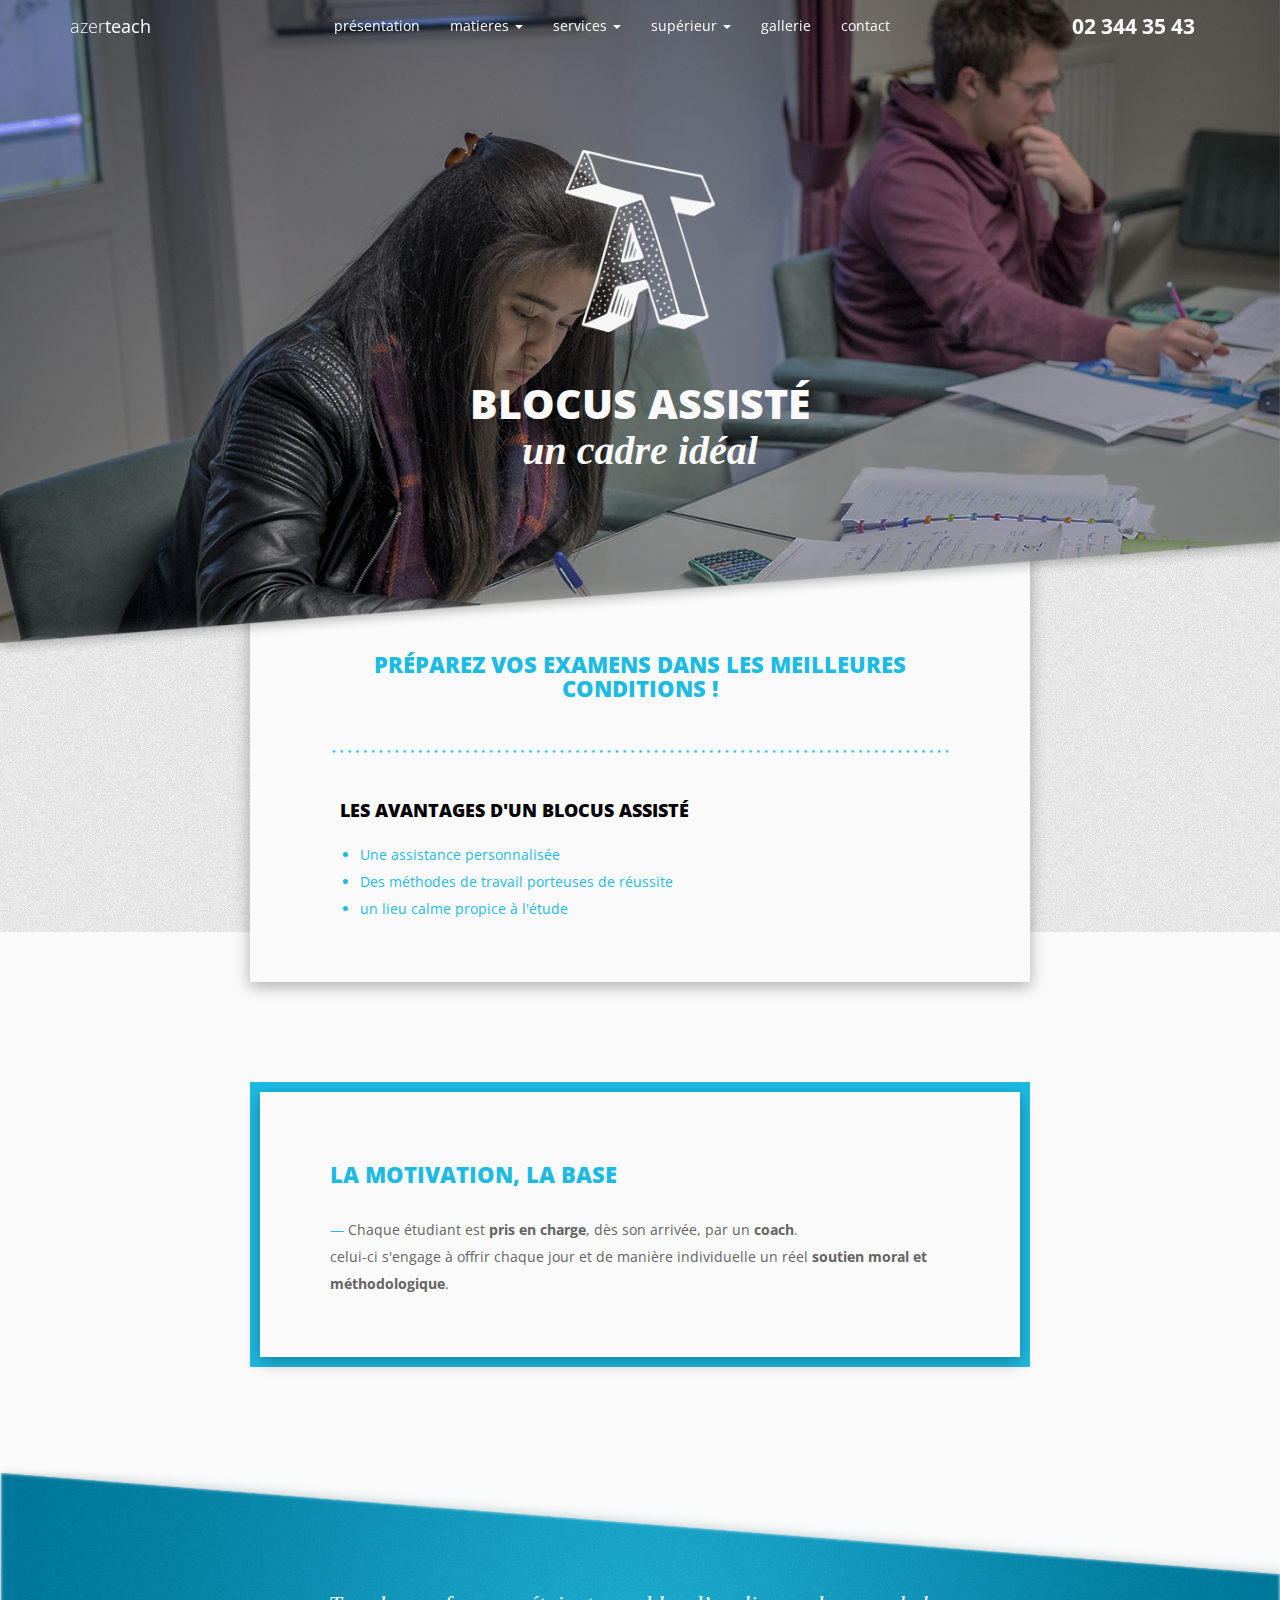
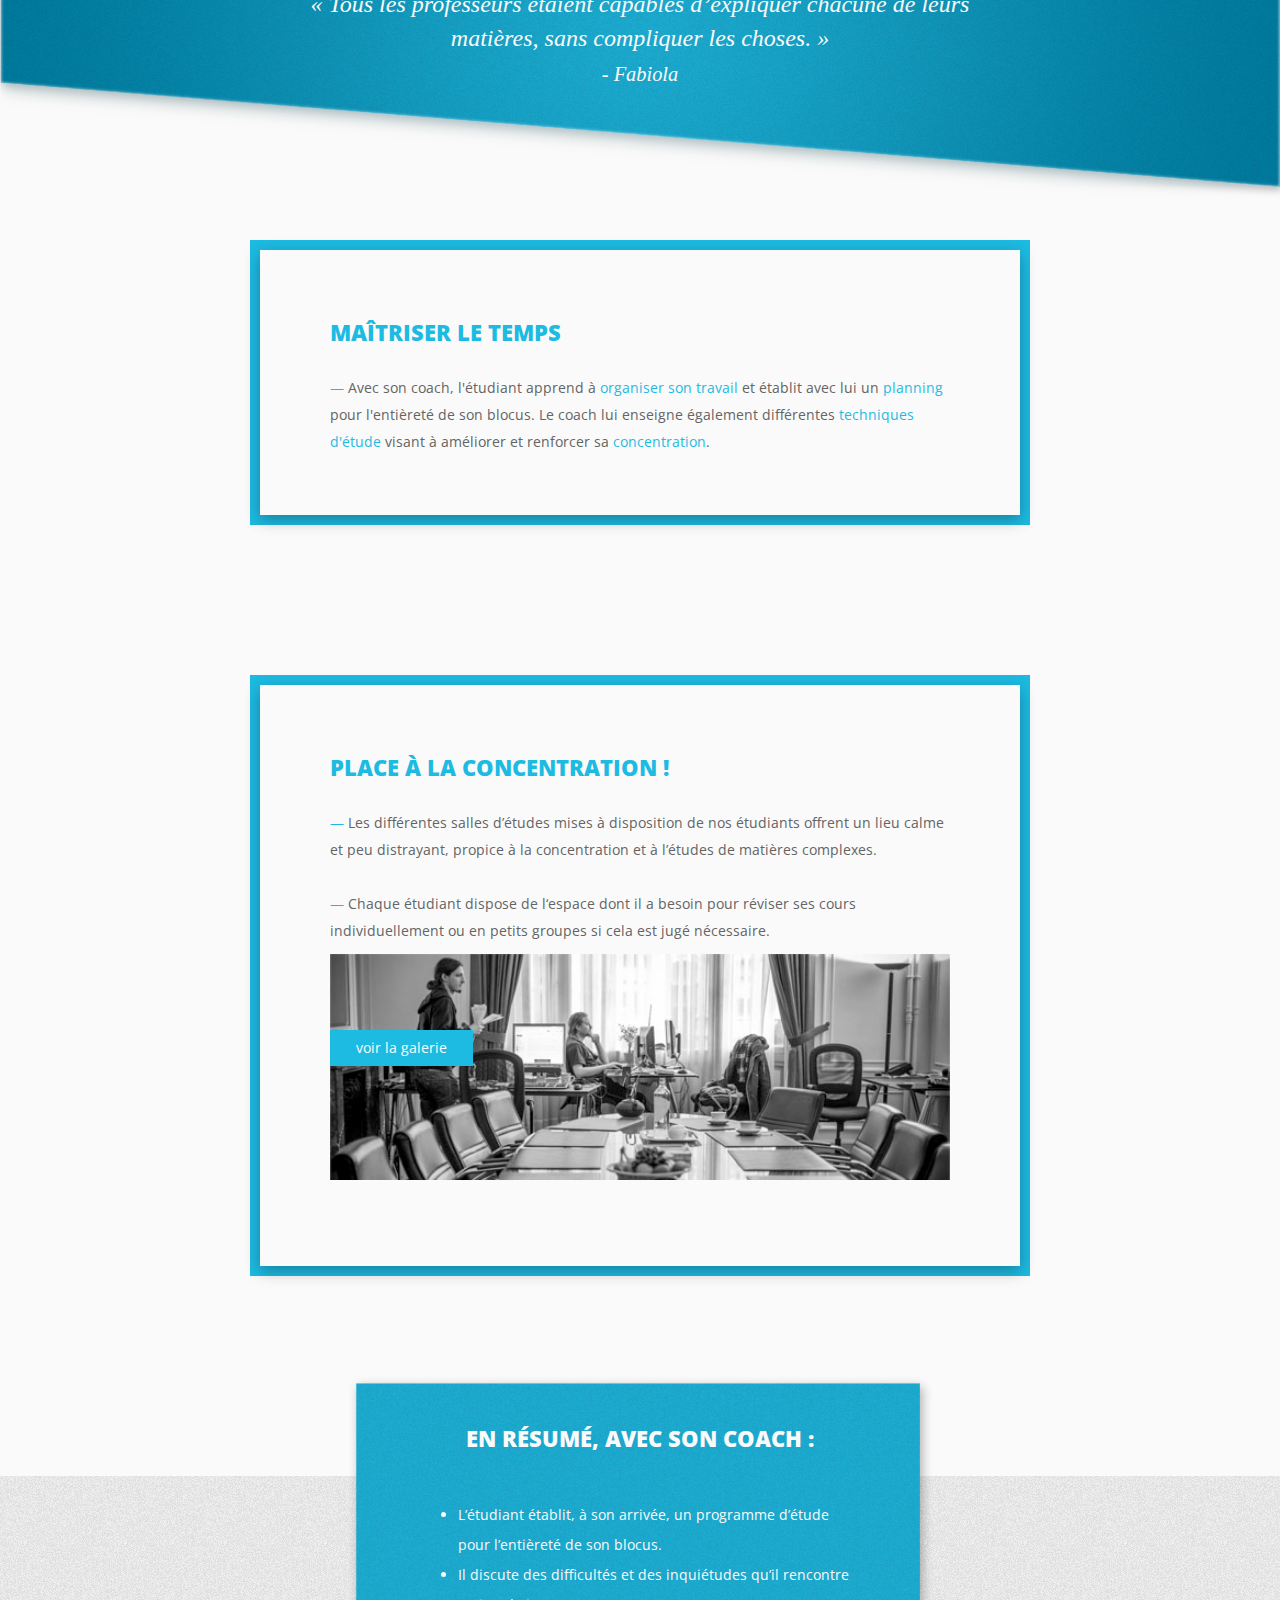
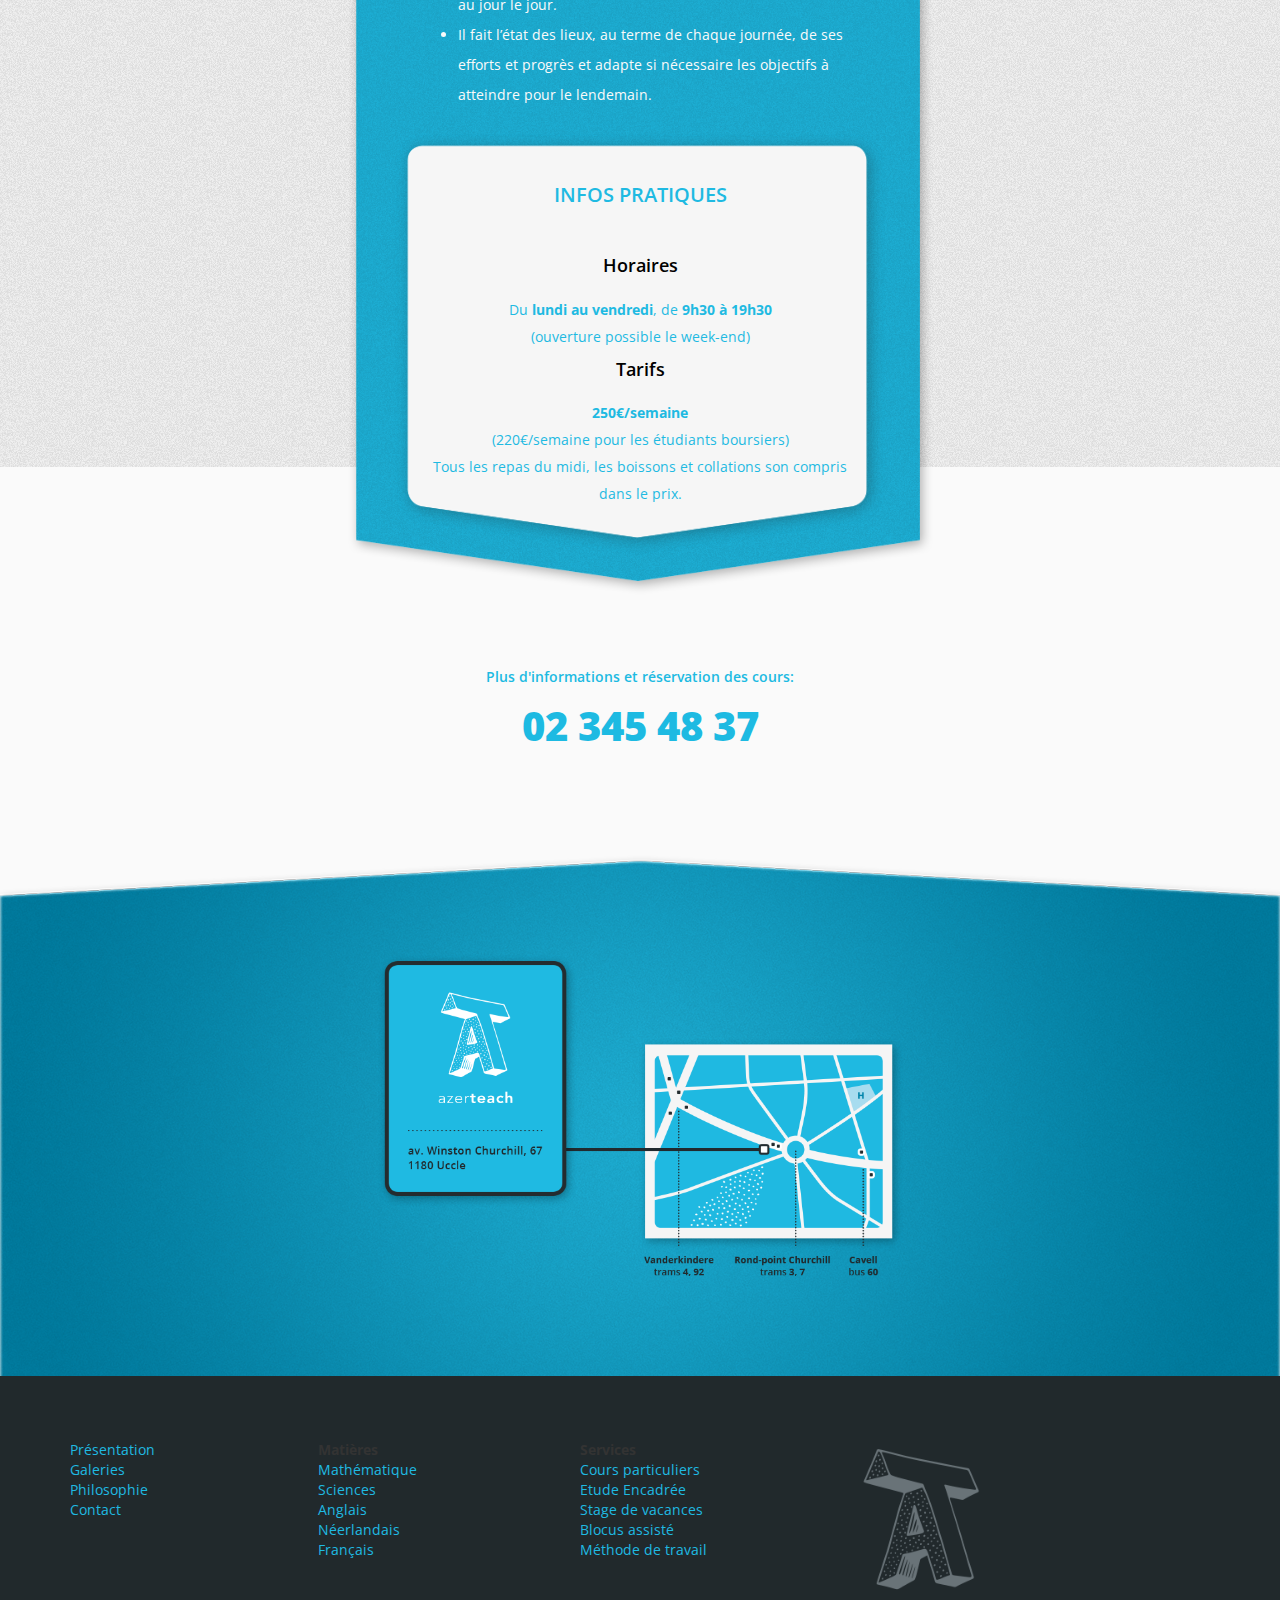
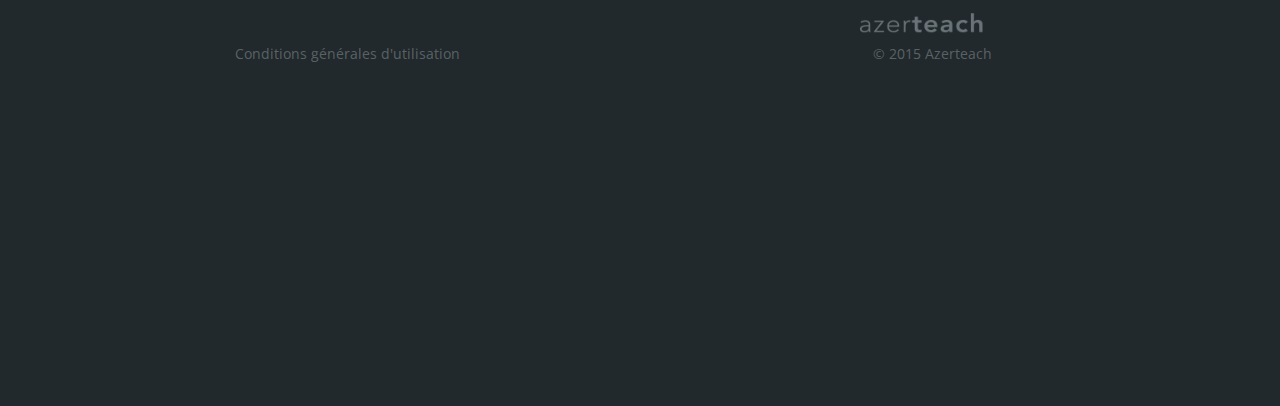
<file: services/blocus.html>
<!DOCTYPE html>
<html lang="en">
  <head>
    <!-- Required meta tags always come first -->
    <meta charset="utf-8">
    <meta name="viewport" content="width=device-width, initial-scale=1">
    <meta http-equiv="x-ua-compatible" content="ie=edge">

    <!-- Bootstrap CSS -->
    <link rel="stylesheet" href="https://maxcdn.bootstrapcdn.com/bootstrap/3.3.5/css/bootstrap.min.css">
    <!-- Google fonts -->
    <link href='https://fonts.googleapis.com/css?family=Open+Sans:300,400,700,800' rel='stylesheet' type='text/css'>
    <!-- font awesome -->
    <link rel="stylesheet" href="https://maxcdn.bootstrapcdn.com/font-awesome/4.4.0/css/font-awesome.min.css">

    <link rel="stylesheet" href="../css/custom.css">
  </head>
  <body id="service-blocus">
    <!-- Navbar -->
<nav class="navbar navbar-landing navbar-normal">
  <div class="container">
    <!-- Brand and toggle get grouped for better mobile display -->
    <div class="navbar-header">
      <button type="button" class="navbar-toggle collapsed" data-toggle="collapse" data-target="#bs-example-navbar-collapse-1" aria-expanded="false">
        <span class="sr-only">Toggle navigation</span>
        <span class="icon-bar"></span>
        <span class="icon-bar"></span>
        <span class="icon-bar"></span>
      </button>
      <a class="navbar-brand" href="#"><span class="font-thin">azer</span>teach</a>
    </div>

    <!-- Collect the nav links, forms, and other content for toggling -->
    <div class="collapse navbar-collapse" id="bs-example-navbar-collapse-1">
      <ul class="nav navbar-nav">
        <li><a href="#">présentation</a></li>
        <li class="active dropdown">
          <a href="#" class="dropdown-toggle" data-toggle="dropdown" role="button" aria-haspopup="true" aria-expanded="false">
            matieres
            <span class="sr-only">(current)</span>
            <span class="caret"></span>
          </a>
           <ul class="dropdown-menu">
            <li><a href="#">Maths</a></li>
            <li><a href="#">Sciences</a></li>
            <li><a href="#">Français</a></li>
            <li><a href="#">Néerlandais</a></li>
          </ul>
        </li>
        <li class="active dropdown">
          <a href="#" class="dropdown-toggle" data-toggle="dropdown" role="button" aria-haspopup="true" aria-expanded="false">
            services
            <span class="sr-only">(current)</span>
            <span class="caret"></span>
          </a>
           <ul class="dropdown-menu">
            <li><a href="#">Cours particuliers</a></li>
            <li><a href="#">Etudes encadrées</a></li>
            <li><a href="#">Blocus assistés</a></li>
            <li><a href="#">Stages</a></li>
          </ul>
        </li>
        <li class="dropdown">
          <a href="#" class="dropdown-toggle" data-toggle="dropdown" role="button" aria-haspopup="true" aria-expanded="false">supérieur <span class="caret"></span></a>
          <ul class="dropdown-menu">
            <li><a href="#">Blocus encadré</a></li>
            <li><a href="#">Another action</a></li>
            <li><a href="#">Something else here</a></li>
          </ul>
        </li>
        <li><a href="#">gallerie</a></li>
        <li><a href="#">contact</a></li>
      </ul>
  
      <ul class="nav navbar-nav navbar-right nav-phone">
        <li class="nav-item">
          <a class="nav-link" href="#">02 344 35 43</a>
        </li>
      </ul>
    </div><!-- /.navbar-collapse -->
  </div><!-- /.container-fluid -->
</nav>

    <div class="section section-service-top">
      <img src="../img/services/landing-blocus.png" class="background-image" />
      <div class="container">
        <img src="../img/logo.png" id="matiere-logo" alt="logo"/>
        <h2 class="page-title">Blocus assisté<br/><small>un cadre idéal</small></h2>
      </div>
    </div>

    <div class="section section-service-intro">
      <div class="container">
        <div class="row">
          <div class="col-md-8 col-md-offset-2 matiere-details">
            <h3>Préparez vos examens dans les meilleures conditions !</h3>
            <img src="../img/filets-points.png" class="filet-points" />
            
            <h4 class="text-left">Les avantages d'un blocus assisté</h4>
            <ul class="text-left">
              <li>Une assistance personnalisée</li>
              <li>Des méthodes de travail porteuses de réussite</li>
              <li>un lieu calme propice à l'étude</li>
            </ul>              
          </div>
        </div>
      </div>
    </div>

    <div class="section">
      <div class="container">
        <div class="row">
          <div class="col-md-8 col-md-offset-2 matiere-details-blue">
            <div class="matiere-details">
              <h3>La motivation, la base</h3>
              <p>
                <span class="text-blue">—</span> Chaque étudiant est <b>pris en charge</b>, dès son arrivée, par un <b>coach</b>.<br />
                celui-ci s'engage à offrir chaque jour et de manière individuelle un réel <b>soutien moral et méthodologique</b>.
              </p>
            </div>
          </div>
        </div>
      </div>
    </div>

    <div class="section section-ribbon">
      <img src="../img/ribbon.png" class="background-image">
      <div class="container">
        <div class="row">
          <div class="col-md-8 col-md-offset-2 text-center citation">
            « Tous les professeurs étaient capables d’expliquer chacune de leurs matières, sans compliquer les choses. »<br />
            <small>- Fabiola</small>
          </div>
        </div>
      </div>
    </div>

    <div class="section">
      <div class="container">
        <div class="row">
          <div class="col-md-8 col-md-offset-2 matiere-details-blue">
            <div class="matiere-details">
              <h3>Maîtriser le temps</h3>
              <p>
                <span class="text-blue">—</span> Avec son coach, l'étudiant apprend à <span class="text-blue">organiser son travail</span> et établit avec lui un <span class="text-blue">planning</span> pour l'entièreté de son blocus. Le coach lui enseigne également différentes <span class="text-blue">techniques d'étude</span> visant à améliorer et renforcer sa <span class="text-blue">concentration</span>.
              </p>
            </div>
          </div>
        </div>
      </div>
    </div>

    <div class="section">
      <div class="container">
        <div class="row">
          <div class="col-md-8 col-md-offset-2 matiere-details-blue big-margin">
            <div class="matiere-details">
              <h3>Place à la concentration !</h3>
              <p>
                <span class="text-blue">—</span> Les différentes salles d’études mises à disposition de nos étudiants offrent un lieu calme et peu distrayant, propice à la concentration et à l’études de matières complexes.<br /><br />
                <span class="text-blue">—</span> Chaque étudiant dispose de l‘espace dont il a besoin pour réviser ses cours individuellement ou en petits groupes si cela est jugé nécessaire.
              </p>
              <div class="to-gallerie">
                <img src="../img/background-galerie.jpg" class="background-image-galerie"/>
                <button class="btn btn-galerie">voir la galerie</button>
              </div>
            </div>
          </div>
        </div>
      </div>
    </div>

    <div class="section section-resume">
      <div class="container">
        <div class="row">
          <div class="col-md-6 col-md-offset-3 matiere-details matiere-details-transparent resume">
            <img src="../img/fond-resume.png" class="background-image"/>
            <h3>En résumé, avec son coach :</h3>
            <ul>
              <li>L’étudiant établit, à son arrivée, un programme d’étude pour l’entièreté de son blocus.</li>
              <li>Il discute des difficultés et des inquiétudes qu’il rencontre au jour le jour.</li>
              <li>Il fait l’état des lieux, au terme de chaque journée, de ses efforts et progrès et adapte si nécessaire les objectifs à atteindre pour le lendemain.</li>
            </ul>
            <div class="azerbloc">
              <img src="../img/bloc-resume.png" class="azerform" />
              <h3 class="text-blue">Infos pratiques</h3>
              <img src="../img/filets-points.png" class="filet-points" />
              <h4>Horaires</h4>
              <p class="text-blue">
                Du <b>lundi au vendredi</b>, de <b>9h30 à 19h30</b><br />(ouverture possible le week-end)
              </p>
              <h4>Tarifs</h4>
              <p class="text-blue">
                <b>250€/semaine</b><br />(220€/semaine pour les étudiants boursiers)<br />Tous les repas du midi, les boissons et collations son compris dans le prix.
              </p>
            </div>
          </div>
        </div>
      </div>
    </div>

    <div class="section section-contact section-contact-service">
      <div class="container">
        <div class="row">
          <div class="col-md-8 col-md-offset-2 text-center tel-contact">
            <p>Plus d'informations et réservation des cours:</p>
            <tel>02 345 48 37</tel>
          </div>
        </div>
      </div>
    </div>

    <div class="section section-map">
      <img src="../img/pointe-haute.png" class="background-image">
      <div class="container">
        <div class="row">
          <div class="col-md-8 col-md-offset-2 text-center map">
            <img src="../img/contact-map.png" class="contact-map" />
          </div>
        </div>
      </div>
    </div>

        <div class="section-footer">
     <div class="container">
      <div class="row firstrow">
        <div class="col-md-8">
        <table class="tableau">    
          <tr>
            <td width="5%"><a href="#">Présentation</a></th>
            <th width="5%">Matières</th>
            <th width="5%">Services</th>
          </tr>
          <tr>
            <td><a href="#">Galeries</a></td>
            <td><a href="#">Mathématique</a></td>
            <td><a href="#">Cours particuliers</a></td>
          </tr>
          <tr>
            <td><a href="#">Philosophie</a></td>
            <td><a href="#">Sciences</a></td>
            <td><a href="#">Etude Encadrée</a></td>
          </tr>
          <tr>
            <td><a href="#">Contact</a></td>
            <td><a href="#">Anglais</a></td>
            <td><a href="#">Stage de vacances</a></td>
          </tr>
          <tr>
            <td></td>
            <td><a href="#">Néerlandais</a></td>
            <td><a href="#">Blocus assisté</a></td>
          </tr>
          <tr>
            <td></td>
            <td><a href="#">Français</a></td>
            <td><a href="#">Méthode de travail</a></td>
          </tr>
        </table>
        </div>
        <div class="col-md-4">
        <img src="../img/logo2.png" id="logo2"/>
        </div>
      </div>
     </div>
   
     <div class="cgu">
       <div class="container">
         <div class="row secondrow">
            <div class="col-md-6"><a href="#">Conditions générales d'utilisation</a></div>
            <div class="col-md-6"><a href="#">© 2015 Azerteach</a></div>
        </div>
      </div>
    </div>
	    <!-- jQuery first, then Bootstrap JS. -->
    <script src="https://ajax.googleapis.com/ajax/libs/jquery/2.1.4/jquery.min.js"></script>
    <script src="https://maxcdn.bootstrapcdn.com/bootstrap/3.3.5/js/bootstrap.min.js"></script>
    <script src="../js/scrollspy.js"></script>
    <script src="../js/rouli.js"></script>
  </body>
</html>
</file>
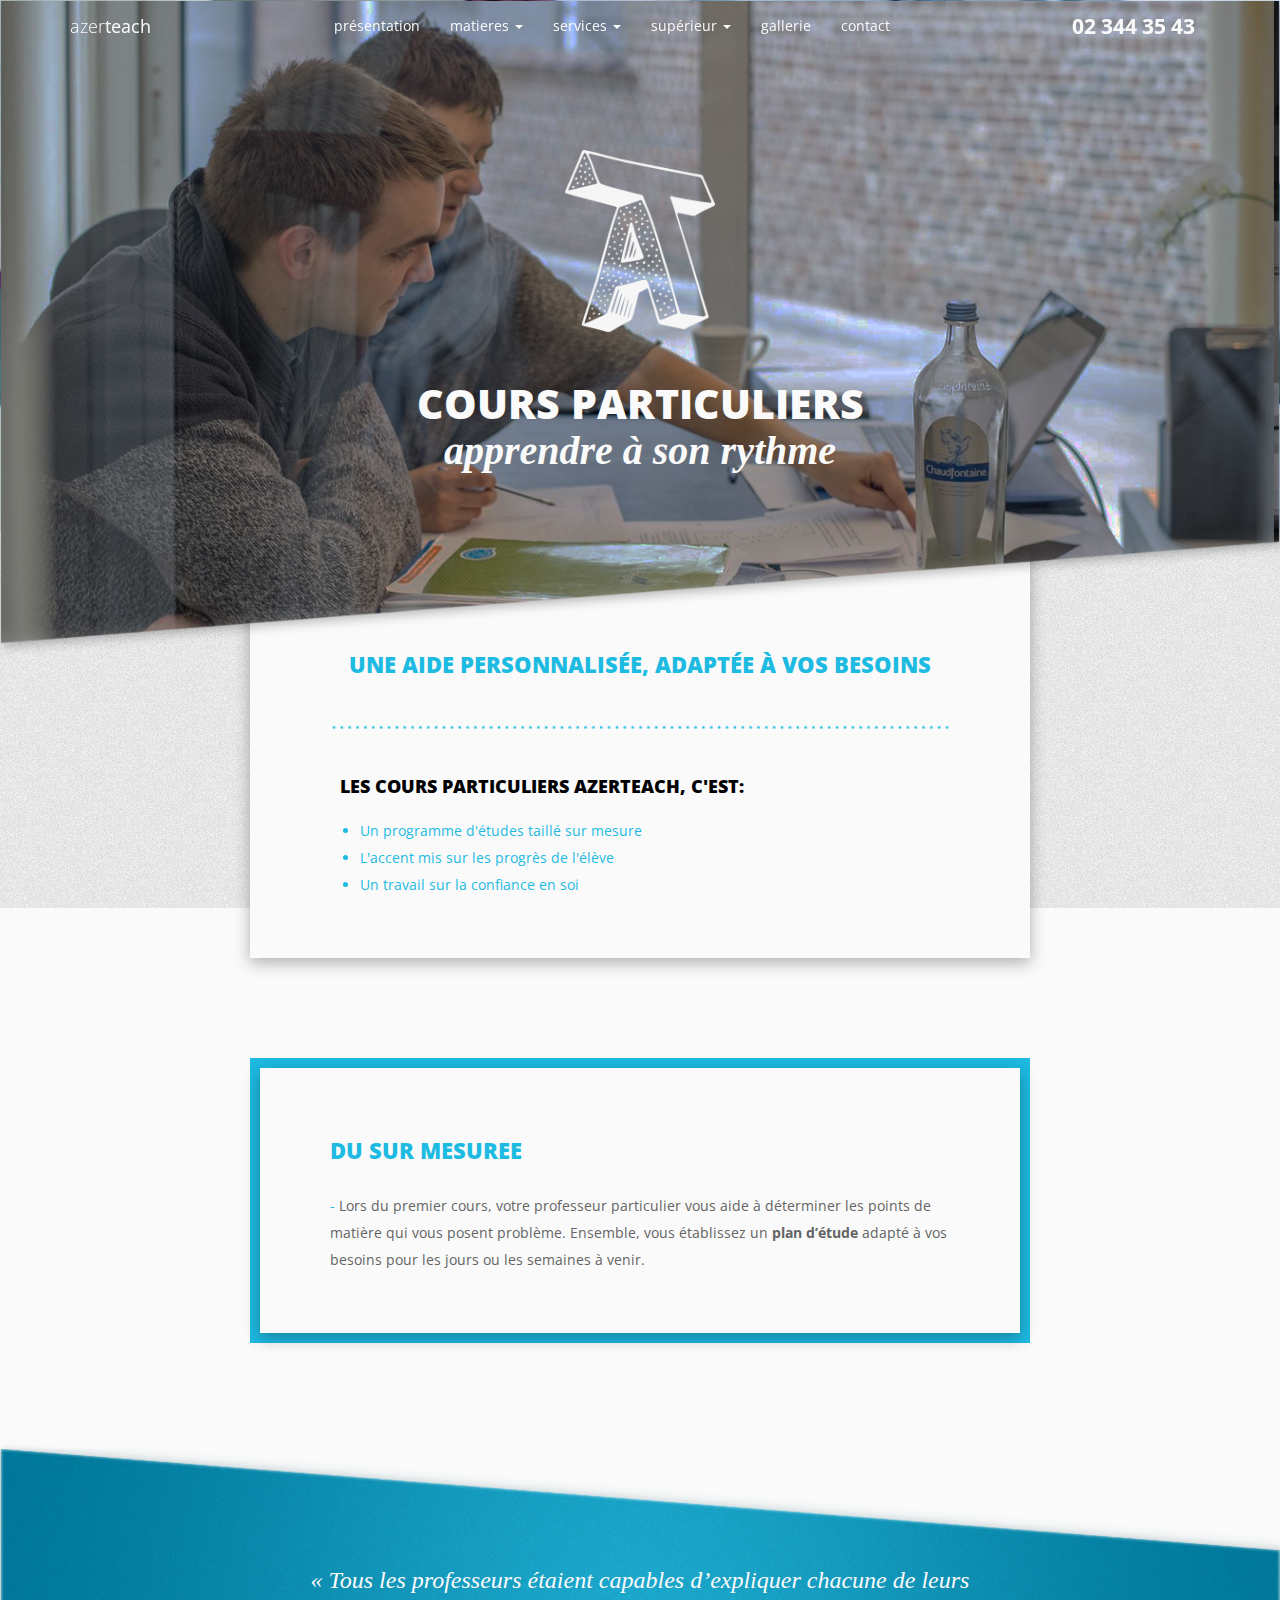
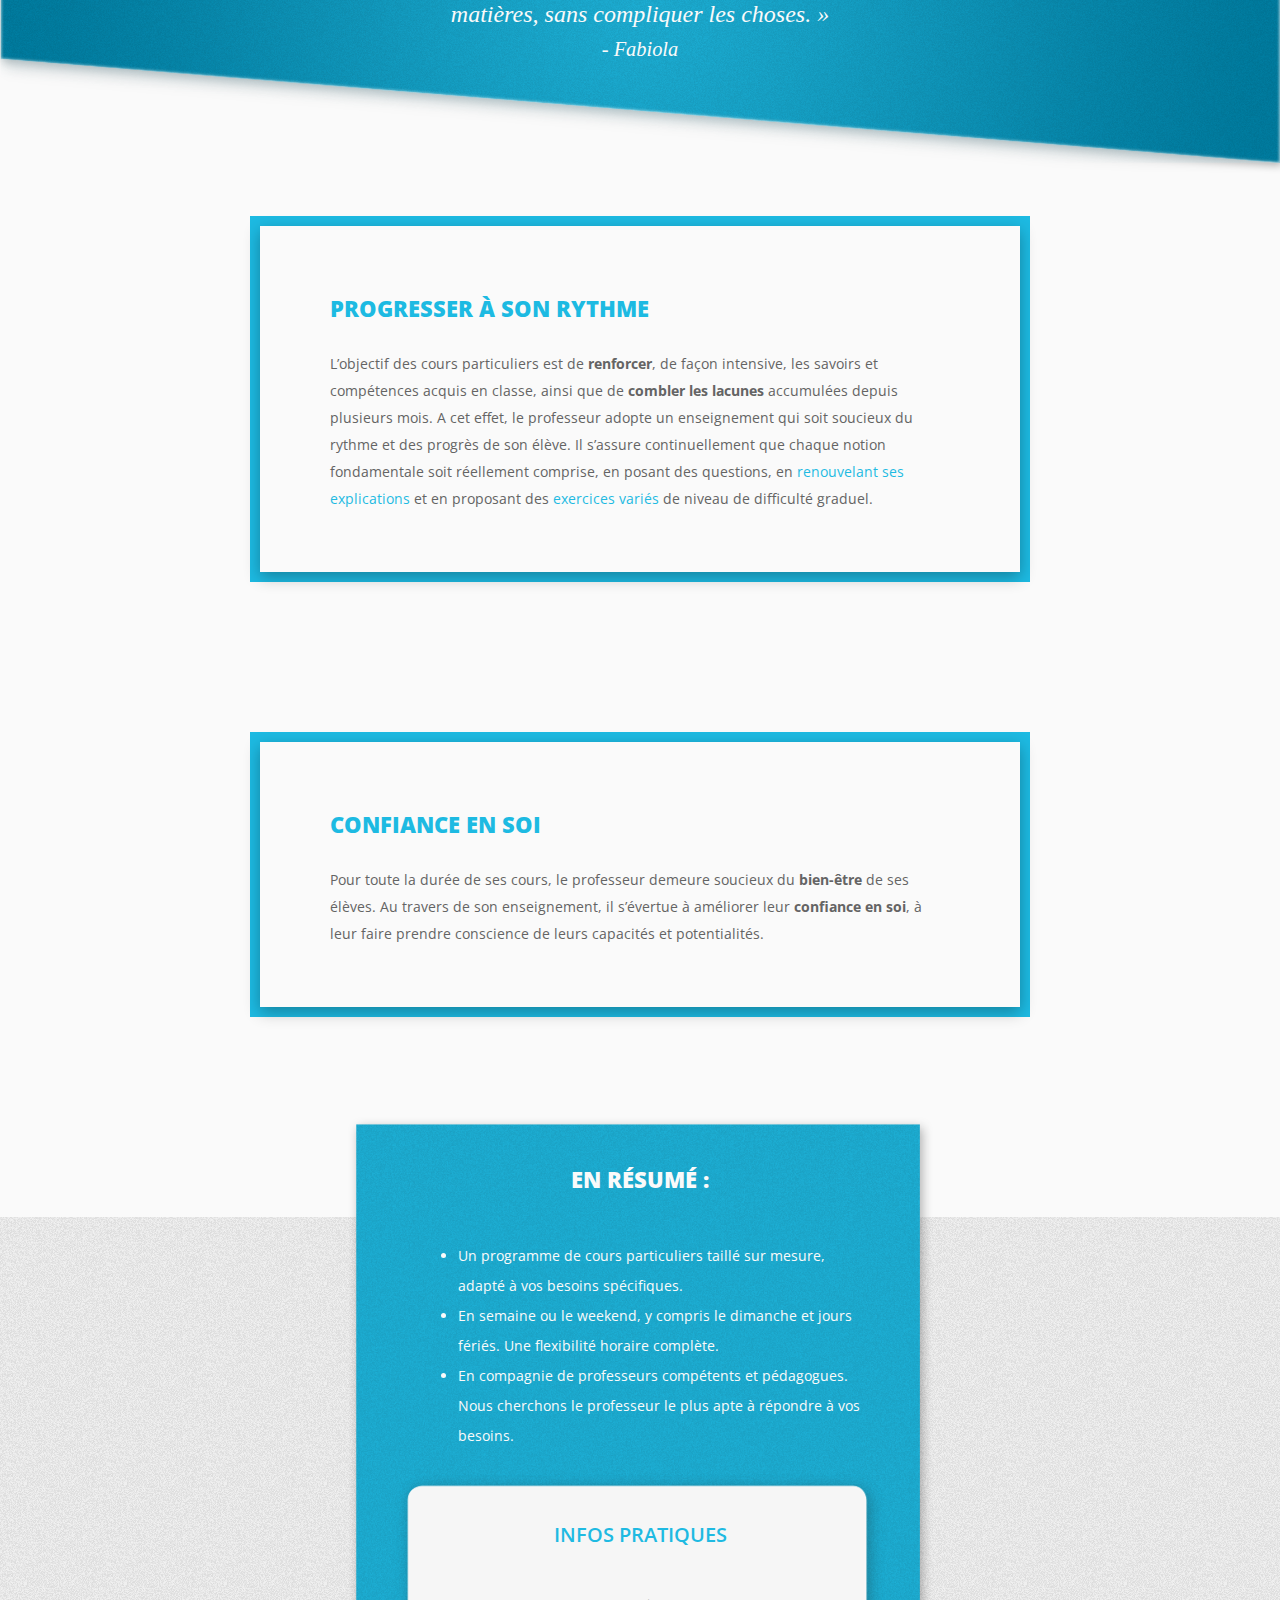
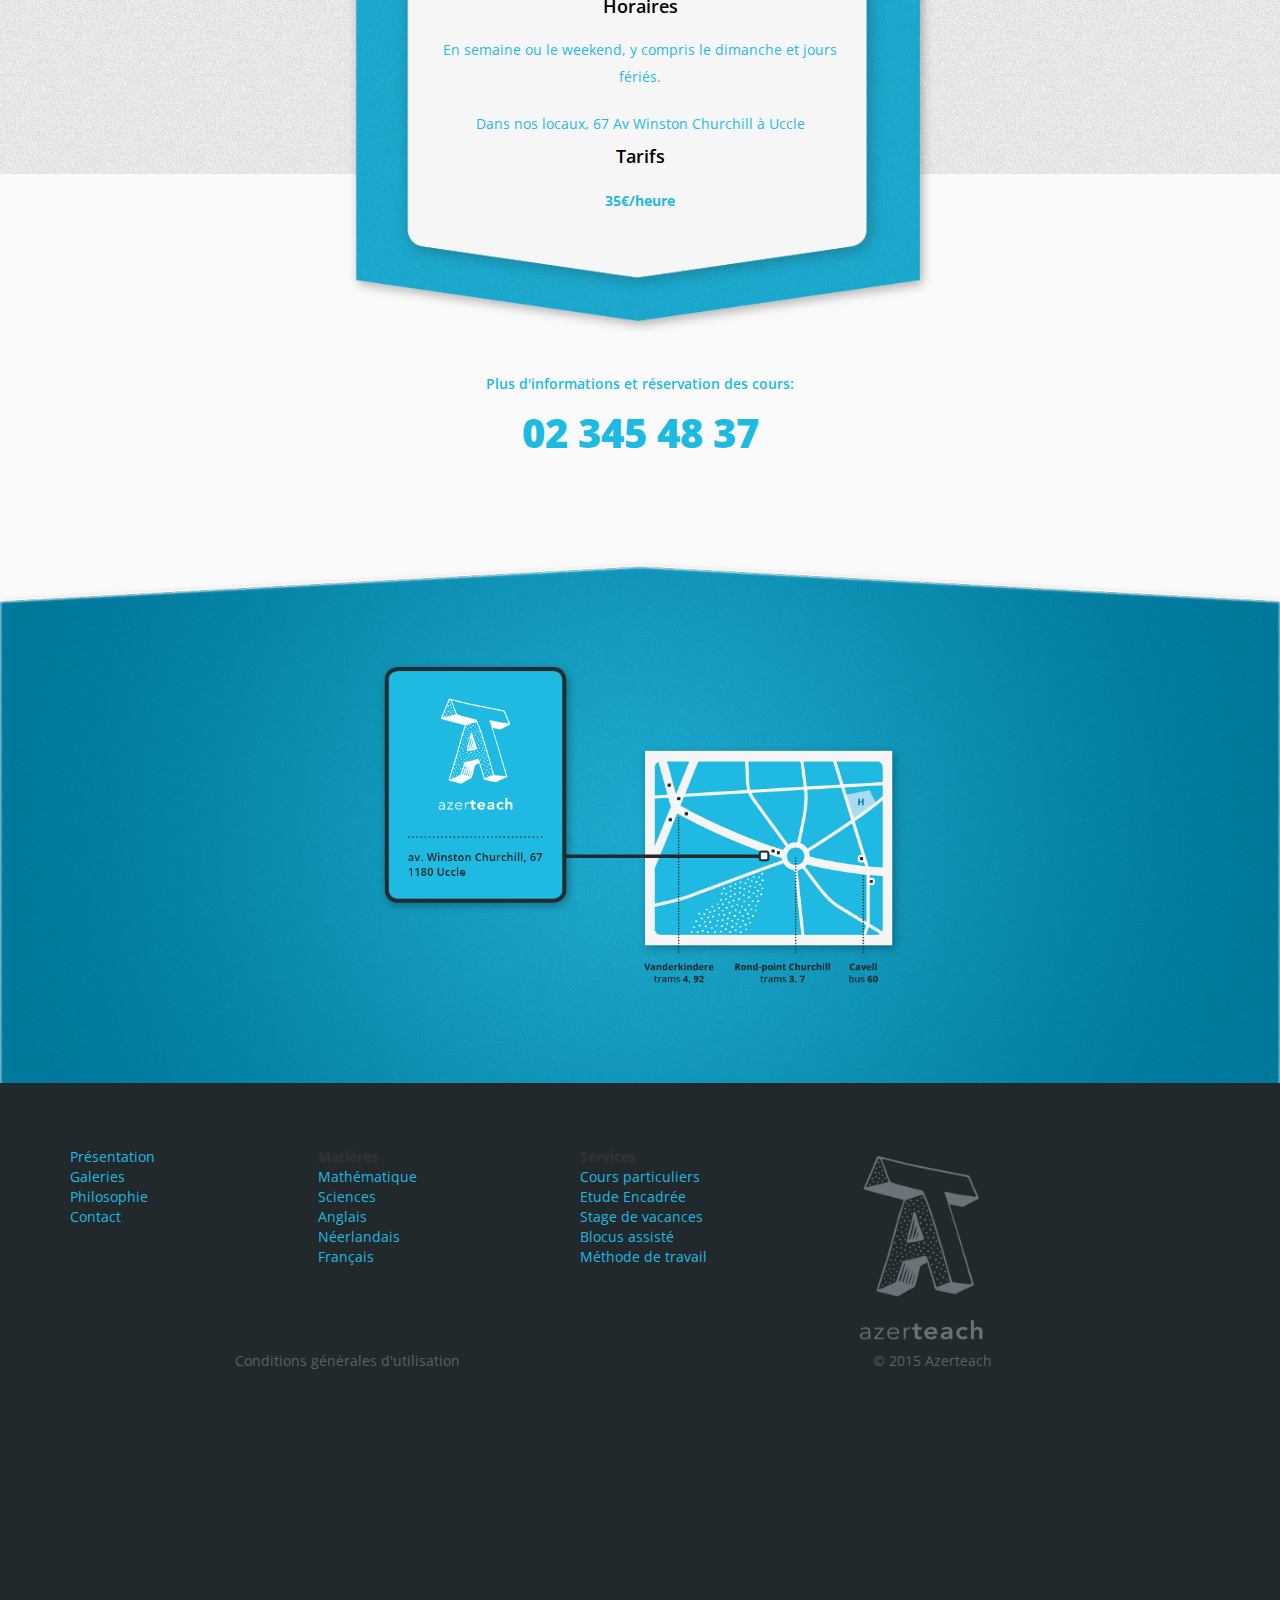
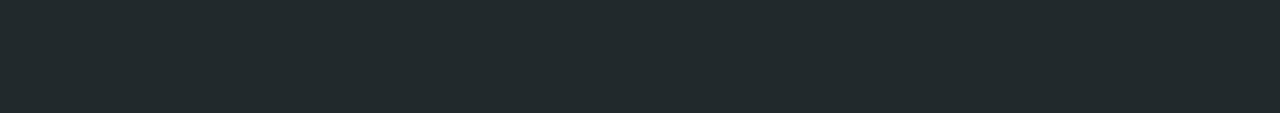
<file: services/cours-particuliers.html>
<!DOCTYPE html>
<html lang="en">
  <head>
    <!-- Required meta tags always come first -->
    <meta charset="utf-8">
    <meta name="viewport" content="width=device-width, initial-scale=1">
    <meta http-equiv="x-ua-compatible" content="ie=edge">

    <!-- Bootstrap CSS -->
    <link rel="stylesheet" href="https://maxcdn.bootstrapcdn.com/bootstrap/3.3.5/css/bootstrap.min.css">
    <!-- Google fonts -->
    <link href='https://fonts.googleapis.com/css?family=Open+Sans:300,400,700,800' rel='stylesheet' type='text/css'>
    <!-- font awesome -->
    <link rel="stylesheet" href="https://maxcdn.bootstrapcdn.com/font-awesome/4.4.0/css/font-awesome.min.css">

    <link rel="stylesheet" href="../css/custom.css">
  </head>
  <body id="service-cours">
    <!-- Navbar -->
<nav class="navbar navbar-landing navbar-normal">
  <div class="container">
    <!-- Brand and toggle get grouped for better mobile display -->
    <div class="navbar-header">
      <button type="button" class="navbar-toggle collapsed" data-toggle="collapse" data-target="#bs-example-navbar-collapse-1" aria-expanded="false">
        <span class="sr-only">Toggle navigation</span>
        <span class="icon-bar"></span>
        <span class="icon-bar"></span>
        <span class="icon-bar"></span>
      </button>
      <a class="navbar-brand" href="#"><span class="font-thin">azer</span>teach</a>
    </div>

    <!-- Collect the nav links, forms, and other content for toggling -->
    <div class="collapse navbar-collapse" id="bs-example-navbar-collapse-1">
      <ul class="nav navbar-nav">
        <li><a href="#">présentation</a></li>
        <li class="active dropdown">
          <a href="#" class="dropdown-toggle" data-toggle="dropdown" role="button" aria-haspopup="true" aria-expanded="false">
            matieres
            <span class="sr-only">(current)</span>
            <span class="caret"></span>
          </a>
           <ul class="dropdown-menu">
            <li><a href="#">Maths</a></li>
            <li><a href="#">Sciences</a></li>
            <li><a href="#">Français</a></li>
            <li><a href="#">Néerlandais</a></li>
          </ul>
        </li>
        <li class="active dropdown">
          <a href="#" class="dropdown-toggle" data-toggle="dropdown" role="button" aria-haspopup="true" aria-expanded="false">
            services
            <span class="sr-only">(current)</span>
            <span class="caret"></span>
          </a>
           <ul class="dropdown-menu">
            <li><a href="#">Cours particuliers</a></li>
            <li><a href="#">Etudes encadrées</a></li>
            <li><a href="#">Blocus assistés</a></li>
            <li><a href="#">Stages</a></li>
          </ul>
        </li>
        <li class="dropdown">
          <a href="#" class="dropdown-toggle" data-toggle="dropdown" role="button" aria-haspopup="true" aria-expanded="false">supérieur <span class="caret"></span></a>
          <ul class="dropdown-menu">
            <li><a href="#">Blocus encadré</a></li>
            <li><a href="#">Another action</a></li>
            <li><a href="#">Something else here</a></li>
          </ul>
        </li>
        <li><a href="#">gallerie</a></li>
        <li><a href="#">contact</a></li>
      </ul>
  
      <ul class="nav navbar-nav navbar-right nav-phone">
        <li class="nav-item">
          <a class="nav-link" href="#">02 344 35 43</a>
        </li>
      </ul>
    </div><!-- /.navbar-collapse -->
  </div><!-- /.container-fluid -->
</nav>

    <div class="section section-service-top">
      <img src="../img/services/landing-cours.png" class="background-image" />
      <div class="container">
        <img src="../img/logo.png" id="matiere-logo" alt="logo"/>
        <h2 class="page-title">Cours particuliers<br/><small>apprendre à son rythme</small></h2>
      </div>
    </div>

    <div class="section section-service-intro">
      <div class="container">
        <div class="row">
          <div class="col-md-8 col-md-offset-2 matiere-details">
            <h3>Une aide personnalisée, adaptée à vos besoins</h3>
            <img src="../img/filets-points.png" class="filet-points" />
            <h4 class="text-left">Les cours particuliers Azerteach, c'est:</h4>
            <ul class="text-left">
              <li>Un programme d'études taillé sur mesure</li>
              <li>L'accent mis sur les progrès de l'élève</li>
              <li>Un travail sur la confiance en soi</li>
            </ul>              
          </div>
        </div>
      </div>
    </div>

    <div class="section">
      <div class="container">
        <div class="row">
          <div class="col-md-8 col-md-offset-2 matiere-details-blue">
            <div class="matiere-details">
              <h3>Du sur mesuree</h3>
              <p>
               <span class="text-blue">-</span> Lors du premier cours, votre professeur particulier vous aide à déterminer les points de matière qui vous posent problème. Ensemble, vous établissez un <strong>plan d’étude</strong> adapté à vos besoins pour les jours ou les semaines à venir.
              </p>
            </div>
          </div>
        </div>
      </div>
    </div>

    <div class="section section-ribbon">
      <img src="../img/ribbon.png" class="background-image">
      <div class="container">
        <div class="row">
          <div class="col-md-8 col-md-offset-2 text-center citation">
            « Tous les professeurs étaient capables d’expliquer chacune de leurs matières, sans compliquer les choses. »<br />
            <small>- Fabiola</small>
          </div>
        </div>
      </div>
    </div>

    <div class="section">
      <div class="container">
        <div class="row">
          <div class="col-md-8 col-md-offset-2 matiere-details-blue">
            <div class="matiere-details">
              <h3>Progresser à son rythme</h3>
              <p>
                L’objectif des cours particuliers est de <strong>renforcer</strong>, de façon intensive, les savoirs et compétences acquis en classe, ainsi que de <strong>combler les lacunes</strong> accumulées depuis plusieurs mois. A cet effet, le professeur adopte un enseignement qui soit soucieux du rythme et des progrès de son élève. Il s’assure continuellement que chaque notion fondamentale soit réellement comprise, en posant des questions, en <span class="text-blue">renouvelant ses explications</span> et en proposant des <span class="text-blue">exercices variés</span> de niveau de difficulté graduel.
              </p>
            </div>
          </div>
        </div>
      </div>
    </div>

    <div class="section">
      <div class="container">
        <div class="row">
          <div class="col-md-8 col-md-offset-2 matiere-details-blue big-margin">
            <div class="matiere-details">
              <h3>Confiance en soi</h3>
              <p>
                Pour toute la durée de ses cours, le professeur demeure soucieux du <strong>bien-être</strong> de ses élèves. Au travers de son enseignement, il s’évertue à améliorer leur <strong>confiance en soi</strong>, à leur faire prendre conscience de leurs capacités et potentialités.
              </p>
            </div>
          </div>
        </div>
      </div>
    </div>

    <div class="section section-resume">
      <div class="container">
        <div class="row">
          <div class="col-md-6 col-md-offset-3 matiere-details matiere-details-transparent resume">
            <img src="../img/fond-resume.png" class="background-image"/>
            <h3>En résumé :</h3>
            <ul>
              <li>Un programme de cours particuliers taillé sur mesure, adapté à vos besoins spécifiques.</li>
              <li>En semaine ou le weekend, y compris le dimanche et jours fériés. Une flexibilité horaire complète.</li>
              <li>En compagnie de professeurs compétents et pédagogues. Nous cherchons le professeur le plus apte à répondre à vos besoins.</li>
            </ul>
            <div class="azerbloc">
              <img src="../img/bloc-resume.png" class="azerform" />
              <h3 class="text-blue">Infos pratiques</h3>
              <img src="../img/filets-points.png" class="filet-points" />
              <h4>Horaires</h4>
              <p class="text-blue">
                En semaine ou le weekend, y compris le dimanche et jours fériés.
              </p>
              <p class="text-blue">Dans nos locaux, 67 Av Winston Churchill à Uccle</p>
              <h4>Tarifs</h4>
              <p class="text-blue">
                <b>35€/heure</b>
              </p>
            </div>
          </div>
        </div>
      </div>
    </div>

    <div class="section section-contact section-contact-service">
      <div class="container">
        <div class="row">
          <div class="col-md-8 col-md-offset-2 text-center tel-contact">
            <p>Plus d'informations et réservation des cours:</p>
            <tel>02 345 48 37</tel>
          </div>
        </div>
      </div>
    </div>

    <div class="section section-map">
      <img src="../img/pointe-haute.png" class="background-image">
      <div class="container">
        <div class="row">
          <div class="col-md-8 col-md-offset-2 text-center map">
            <img src="../img/contact-map.png" class="contact-map" />
          </div>
        </div>
      </div>
    </div>

        <div class="section-footer">
     <div class="container">
      <div class="row firstrow">
        <div class="col-md-8">
        <table class="tableau">    
          <tr>
            <td width="5%"><a href="#">Présentation</a></th>
            <th width="5%">Matières</th>
            <th width="5%">Services</th>
          </tr>
          <tr>
            <td><a href="#">Galeries</a></td>
            <td><a href="#">Mathématique</a></td>
            <td><a href="#">Cours particuliers</a></td>
          </tr>
          <tr>
            <td><a href="#">Philosophie</a></td>
            <td><a href="#">Sciences</a></td>
            <td><a href="#">Etude Encadrée</a></td>
          </tr>
          <tr>
            <td><a href="#">Contact</a></td>
            <td><a href="#">Anglais</a></td>
            <td><a href="#">Stage de vacances</a></td>
          </tr>
          <tr>
            <td></td>
            <td><a href="#">Néerlandais</a></td>
            <td><a href="#">Blocus assisté</a></td>
          </tr>
          <tr>
            <td></td>
            <td><a href="#">Français</a></td>
            <td><a href="#">Méthode de travail</a></td>
          </tr>
        </table>
        </div>
        <div class="col-md-4">
        <img src="../img/logo2.png" id="logo2"/>
        </div>
      </div>
     </div>
   
     <div class="cgu">
       <div class="container">
         <div class="row secondrow">
            <div class="col-md-6"><a href="#">Conditions générales d'utilisation</a></div>
            <div class="col-md-6"><a href="#">© 2015 Azerteach</a></div>
        </div>
      </div>
    </div>
	    <!-- jQuery first, then Bootstrap JS. -->
    <script src="https://ajax.googleapis.com/ajax/libs/jquery/2.1.4/jquery.min.js"></script>
    <script src="https://maxcdn.bootstrapcdn.com/bootstrap/3.3.5/js/bootstrap.min.js"></script>
    <script src="../js/scrollspy.js"></script>
    <script src="../js/rouli.js"></script>
  </body>
</html>
</file>
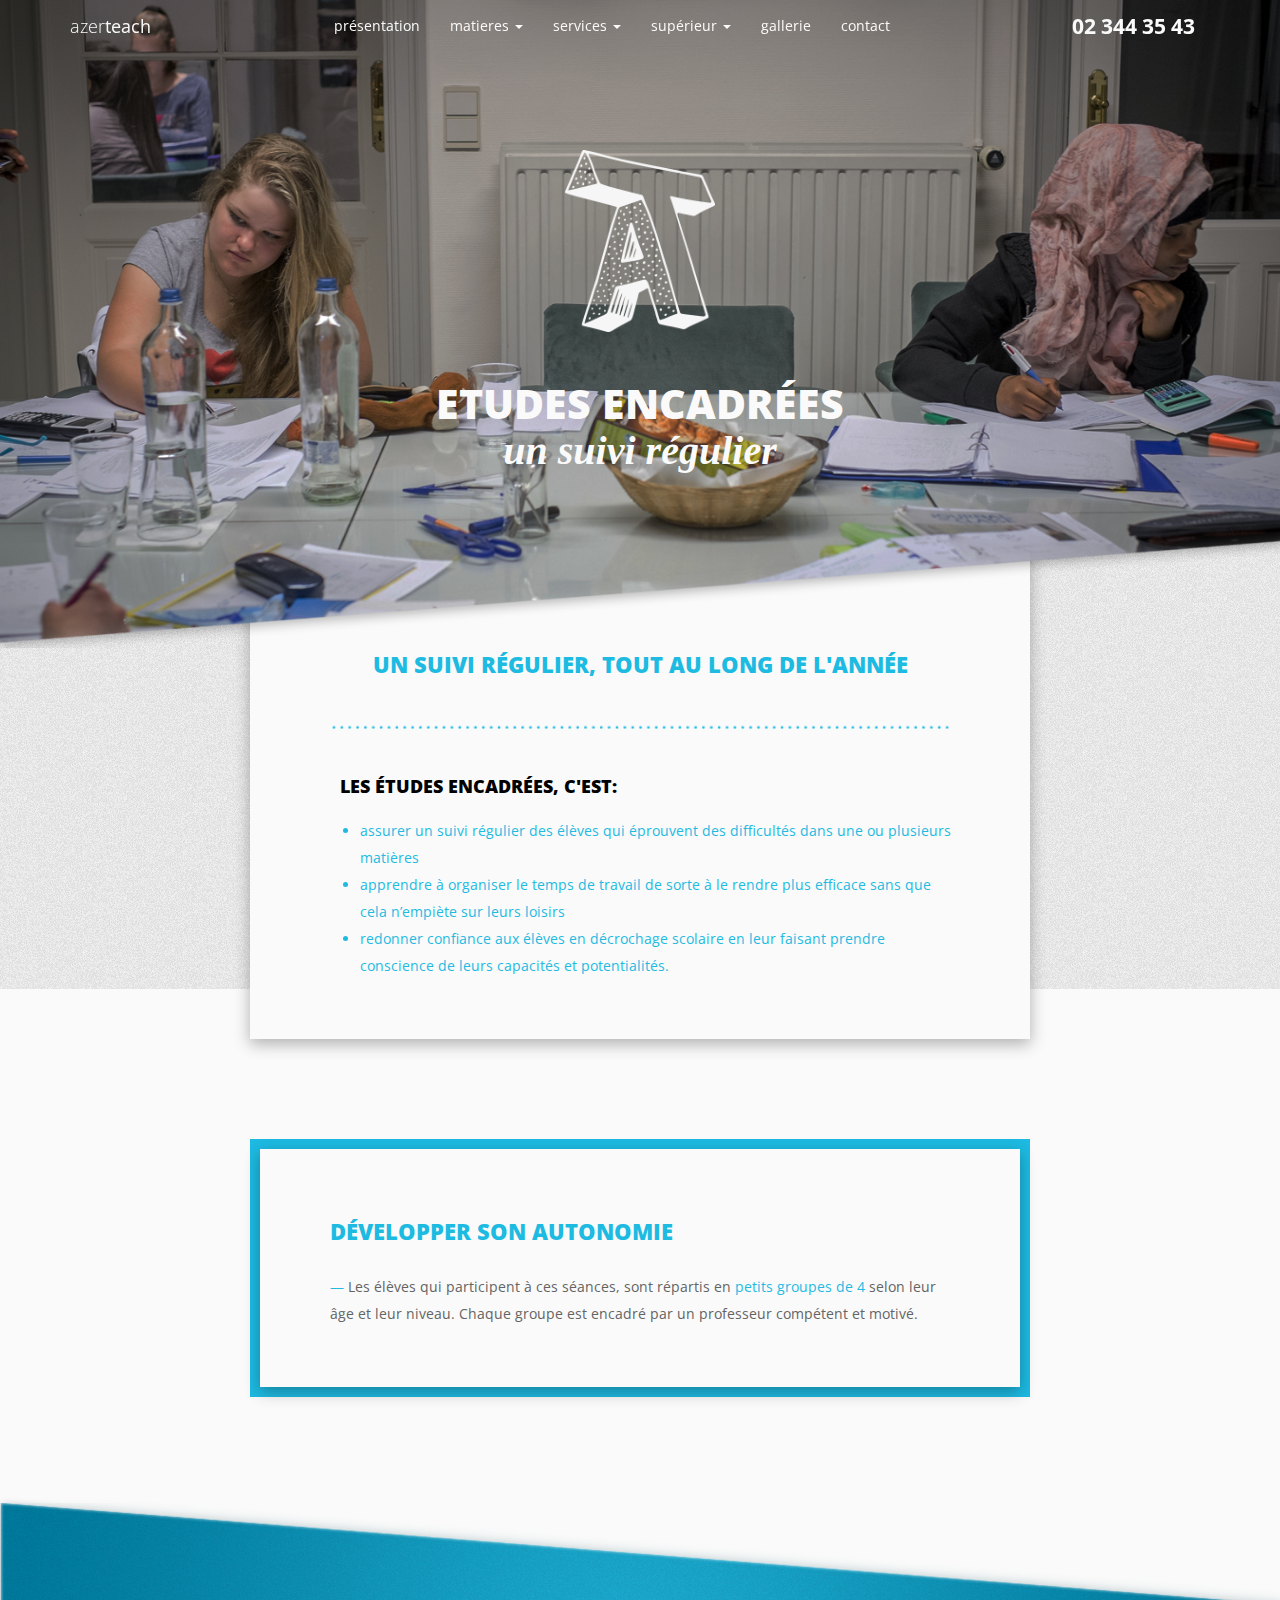
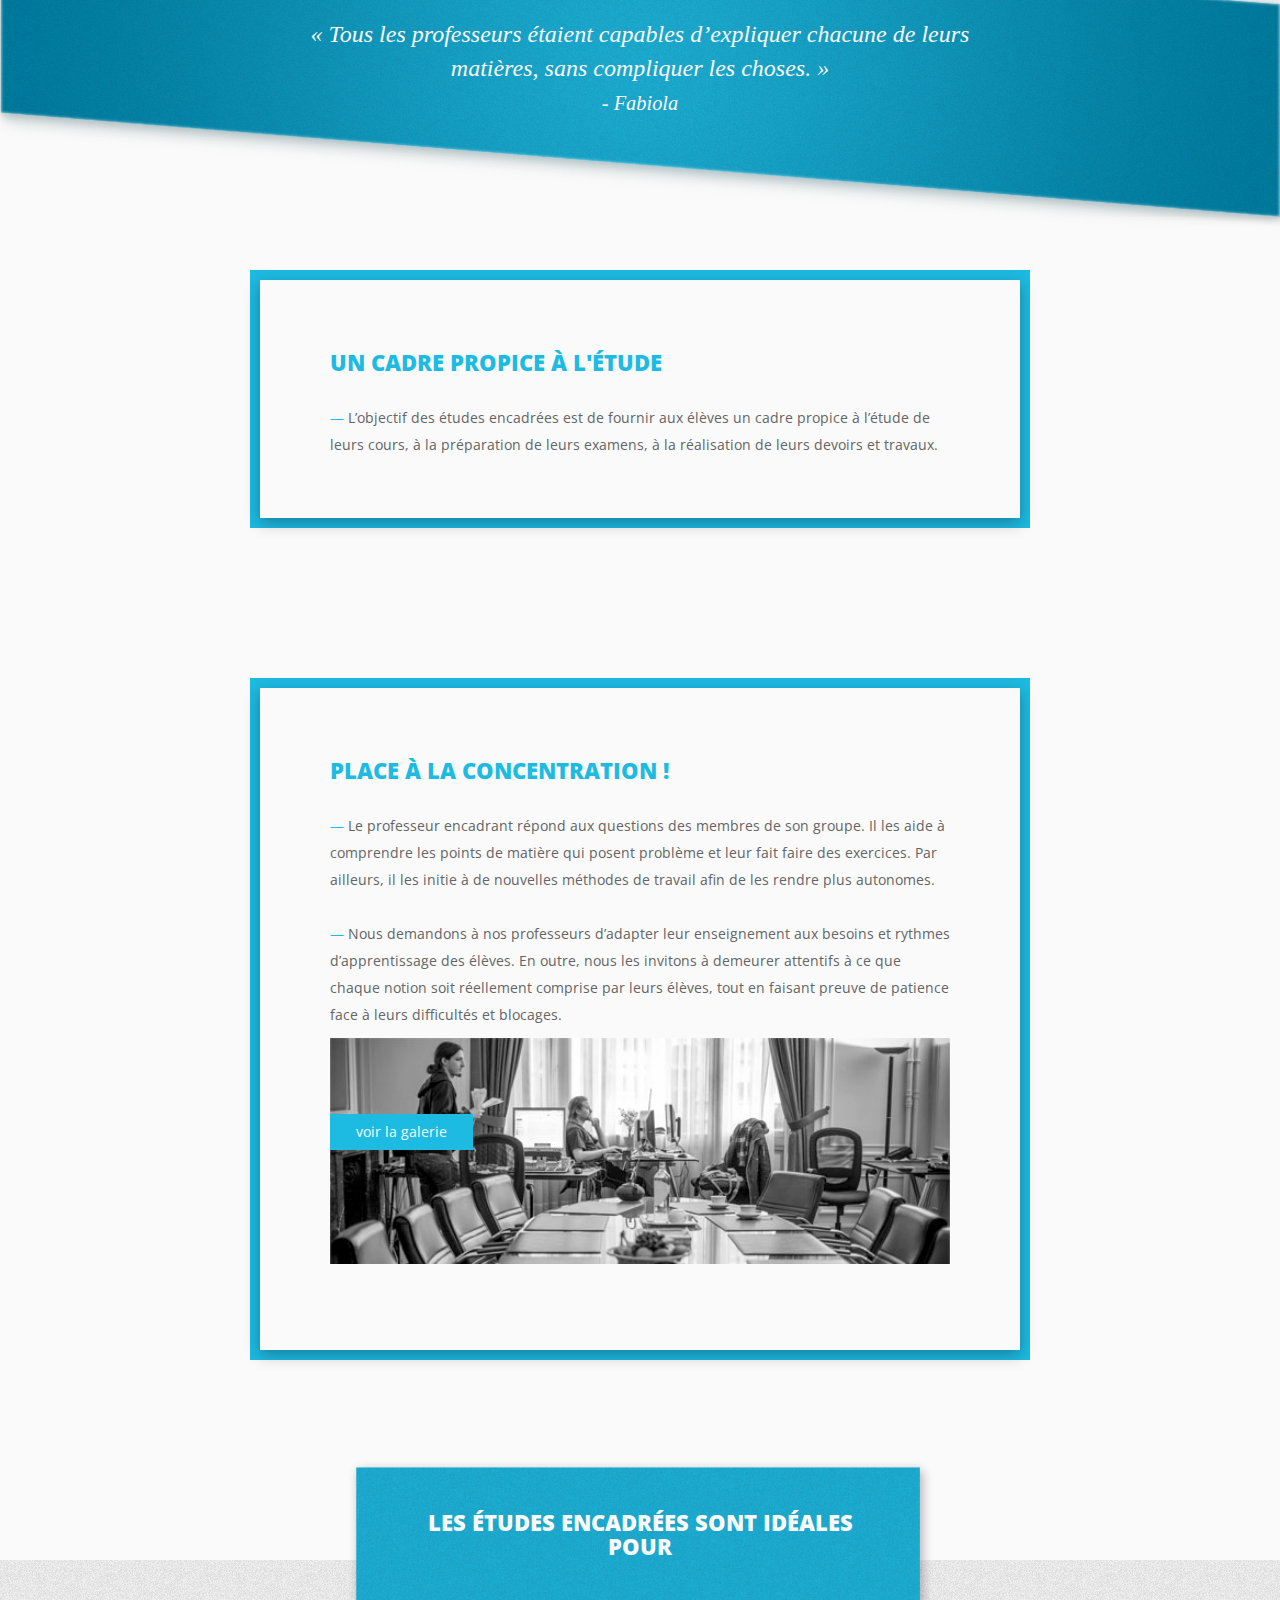
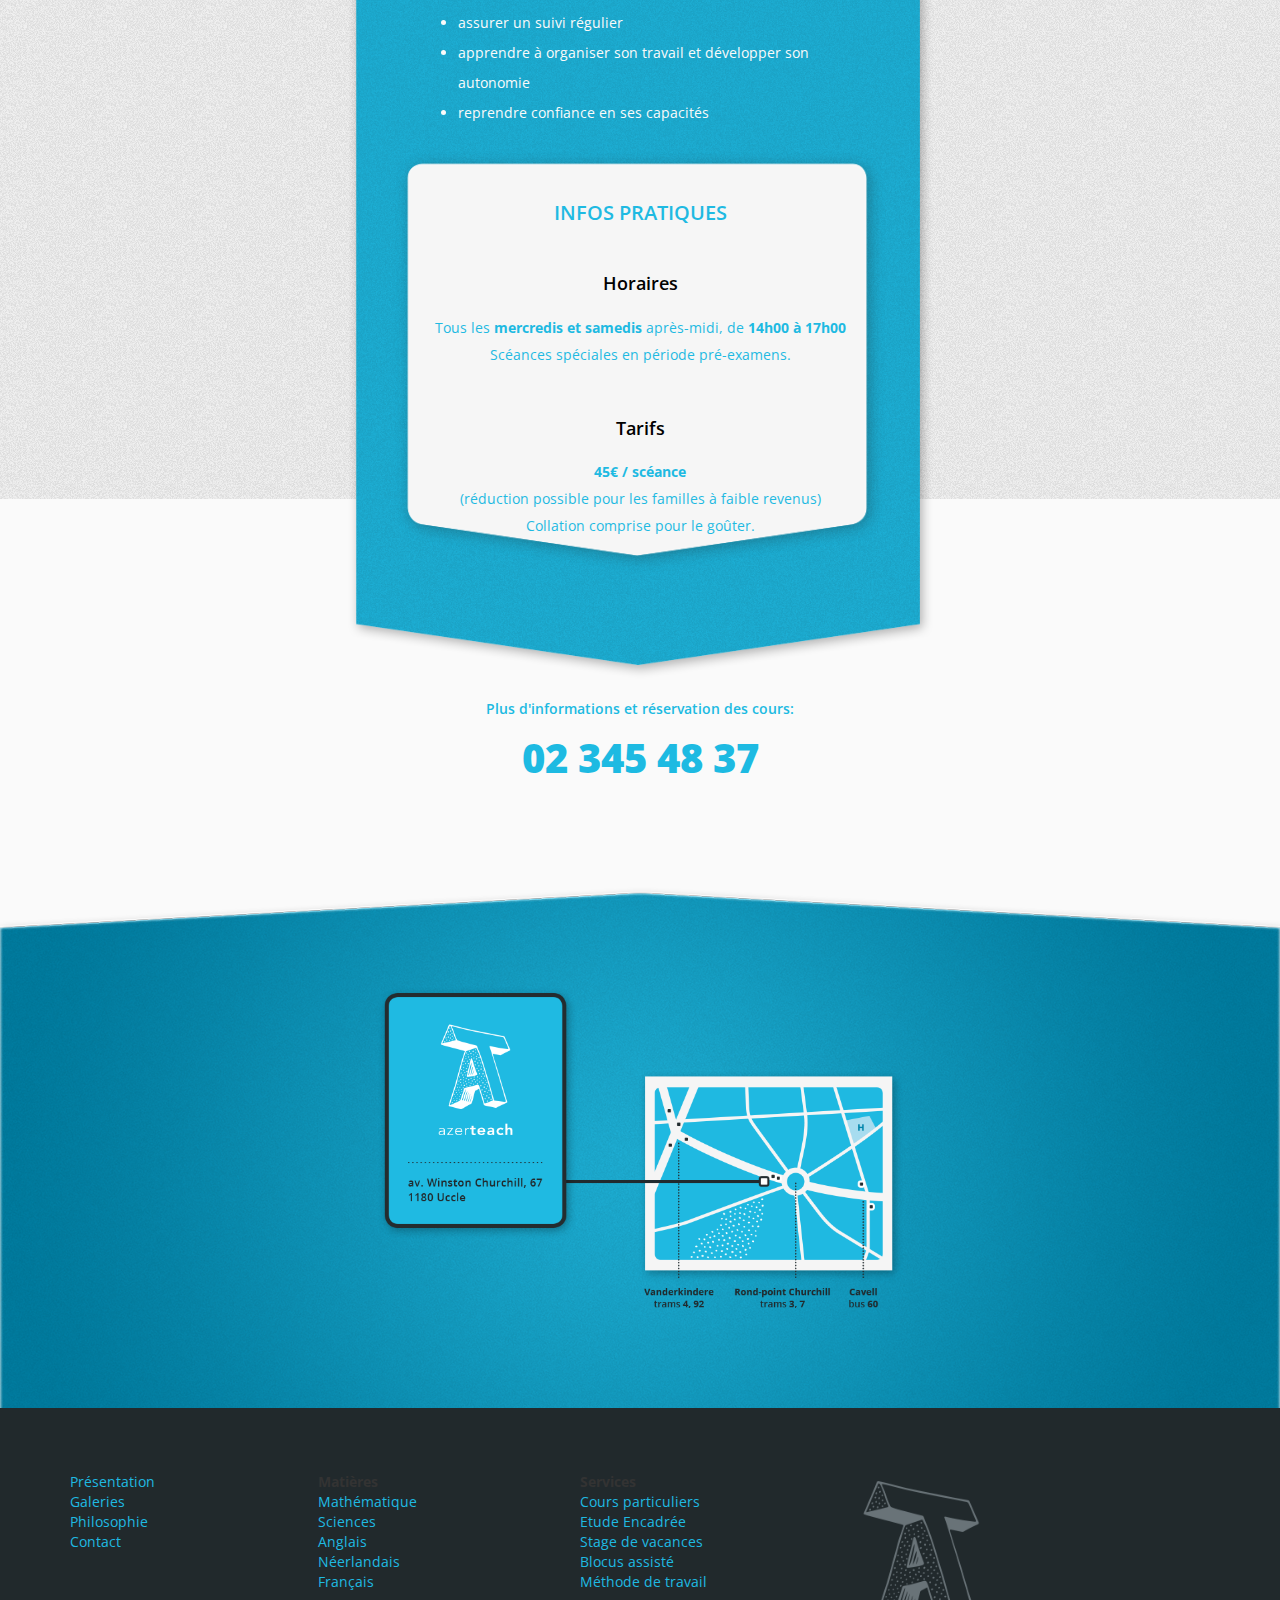
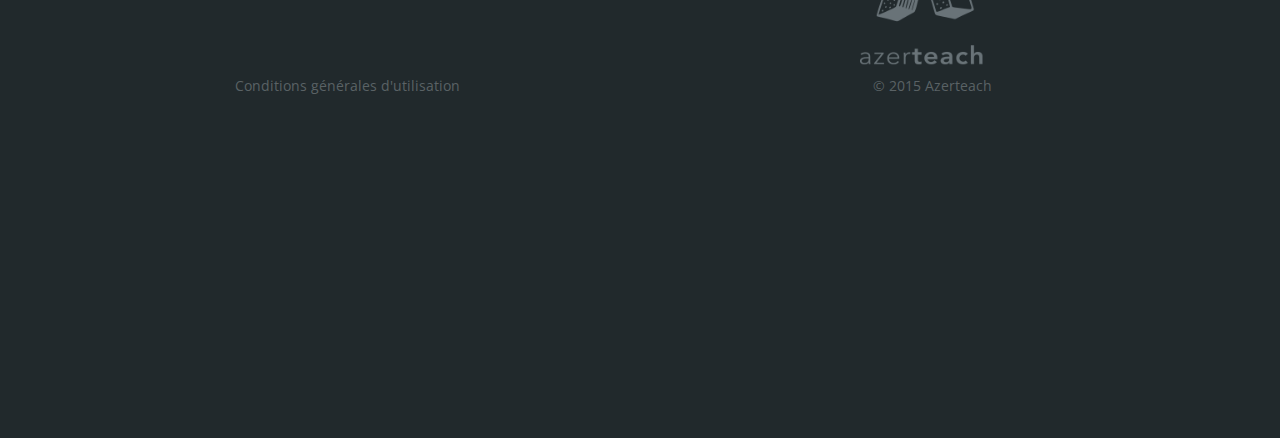
<file: services/etudes-encadrees.html>
<!DOCTYPE html>
<html lang="en">
  <head>
    <!-- Required meta tags always come first -->
    <meta charset="utf-8">
    <meta name="viewport" content="width=device-width, initial-scale=1">
    <meta http-equiv="x-ua-compatible" content="ie=edge">

    <!-- Bootstrap CSS -->
    <link rel="stylesheet" href="https://maxcdn.bootstrapcdn.com/bootstrap/3.3.5/css/bootstrap.min.css">
    <!-- Google fonts -->
    <link href='https://fonts.googleapis.com/css?family=Open+Sans:300,400,700,800' rel='stylesheet' type='text/css'>
    <!-- font awesome -->
    <link rel="stylesheet" href="https://maxcdn.bootstrapcdn.com/font-awesome/4.4.0/css/font-awesome.min.css">

    <link rel="stylesheet" href="../css/custom.css">
  </head>
  <body id="service-etudes">
    <!-- Navbar -->
<nav class="navbar navbar-landing navbar-normal">
  <div class="container">
    <!-- Brand and toggle get grouped for better mobile display -->
    <div class="navbar-header">
      <button type="button" class="navbar-toggle collapsed" data-toggle="collapse" data-target="#bs-example-navbar-collapse-1" aria-expanded="false">
        <span class="sr-only">Toggle navigation</span>
        <span class="icon-bar"></span>
        <span class="icon-bar"></span>
        <span class="icon-bar"></span>
      </button>
      <a class="navbar-brand" href="#"><span class="font-thin">azer</span>teach</a>
    </div>

    <!-- Collect the nav links, forms, and other content for toggling -->
    <div class="collapse navbar-collapse" id="bs-example-navbar-collapse-1">
      <ul class="nav navbar-nav">
        <li><a href="#">présentation</a></li>
        <li class="active dropdown">
          <a href="#" class="dropdown-toggle" data-toggle="dropdown" role="button" aria-haspopup="true" aria-expanded="false">
            matieres
            <span class="sr-only">(current)</span>
            <span class="caret"></span>
          </a>
           <ul class="dropdown-menu">
            <li><a href="#">Maths</a></li>
            <li><a href="#">Sciences</a></li>
            <li><a href="#">Français</a></li>
            <li><a href="#">Néerlandais</a></li>
          </ul>
        </li>
        <li class="active dropdown">
          <a href="#" class="dropdown-toggle" data-toggle="dropdown" role="button" aria-haspopup="true" aria-expanded="false">
            services
            <span class="sr-only">(current)</span>
            <span class="caret"></span>
          </a>
           <ul class="dropdown-menu">
            <li><a href="#">Cours particuliers</a></li>
            <li><a href="#">Etudes encadrées</a></li>
            <li><a href="#">Blocus assistés</a></li>
            <li><a href="#">Stages</a></li>
          </ul>
        </li>
        <li class="dropdown">
          <a href="#" class="dropdown-toggle" data-toggle="dropdown" role="button" aria-haspopup="true" aria-expanded="false">supérieur <span class="caret"></span></a>
          <ul class="dropdown-menu">
            <li><a href="#">Blocus encadré</a></li>
            <li><a href="#">Another action</a></li>
            <li><a href="#">Something else here</a></li>
          </ul>
        </li>
        <li><a href="#">gallerie</a></li>
        <li><a href="#">contact</a></li>
      </ul>
  
      <ul class="nav navbar-nav navbar-right nav-phone">
        <li class="nav-item">
          <a class="nav-link" href="#">02 344 35 43</a>
        </li>
      </ul>
    </div><!-- /.navbar-collapse -->
  </div><!-- /.container-fluid -->
</nav>

    <div class="section section-service-top">
      <img src="../img/services/landing-etudes.png" class="background-image" />
      <div class="container">
        <img src="../img/logo.png" id="matiere-logo" alt="logo"/>
        <h2 class="page-title">Etudes encadrées<br/><small>un suivi régulier</small></h2>
      </div>
    </div>

    <div class="section section-service-intro">
      <div class="container">
        <div class="row">
          <div class="col-md-8 col-md-offset-2 matiere-details">
            <h3>Un suivi régulier, tout au long de l'année</h3>
            <img src="../img/filets-points.png" class="filet-points" />
            
            <h4 class="text-left">les études encadrées, c'est:</h4>
            <ul class="text-left">
              <li>assurer un suivi régulier des élèves qui éprouvent des difficultés dans une ou plusieurs matières</li>
              <li>apprendre à organiser le temps de travail de sorte à le rendre plus efficace sans que cela n’empiète sur leurs loisirs</li>
              <li>redonner confiance aux élèves en décrochage scolaire en leur faisant prendre conscience de leurs capacités et potentialités.</li>
            </ul>              
          </div>
        </div>
      </div>
    </div>

    <div class="section">
      <div class="container">
        <div class="row">
          <div class="col-md-8 col-md-offset-2 matiere-details-blue">
            <div class="matiere-details">
              <h3>développer son autonomie</h3>
              <p>
                <span class="text-blue">—</span> Les élèves qui participent à ces séances, sont répartis en <span class="text-blue">petits groupes de 4</span> selon leur âge et leur niveau. Chaque groupe est encadré par un professeur compétent et motivé.
              </p>
            </div>
          </div>
        </div>
      </div>
    </div>

    <div class="section section-ribbon">
      <img src="../img/ribbon.png" class="background-image">
      <div class="container">
        <div class="row">
          <div class="col-md-8 col-md-offset-2 text-center citation">
            « Tous les professeurs étaient capables d’expliquer chacune de leurs matières, sans compliquer les choses. »<br />
            <small>- Fabiola</small>
          </div>
        </div>
      </div>
    </div>

    <div class="section">
      <div class="container">
        <div class="row">
          <div class="col-md-8 col-md-offset-2 matiere-details-blue">
            <div class="matiere-details">
              <h3>Un cadre propice à l'étude</h3>
              <p>
                <span class="text-blue">—</span> L’objectif des études encadrées est de fournir aux élèves un cadre propice à l’étude de leurs cours, à la préparation de leurs examens, à la réalisation de leurs devoirs et travaux.
              </p>
            </div>
          </div>
        </div>
      </div>
    </div>

    <div class="section">
      <div class="container">
        <div class="row">
          <div class="col-md-8 col-md-offset-2 matiere-details-blue big-margin">
            <div class="matiere-details">
              <h3>Place à la concentration !</h3>
              <p>
                <span class="text-blue">—</span> Le professeur encadrant répond aux questions des membres de son groupe. Il les aide à comprendre les points de matière qui posent problème et leur fait faire des exercices. Par ailleurs, il les initie à de nouvelles méthodes de travail afin de les rendre plus autonomes.<br /><br />
                <span class="text-blue">—</span> Nous demandons à nos professeurs d’adapter leur enseignement aux besoins et rythmes d’apprentissage des élèves. En outre, nous les invitons à demeurer attentifs à ce que chaque notion soit réellement comprise par leurs élèves, tout en faisant preuve de patience face à leurs difficultés et blocages.
              </p>
              <div class="to-gallerie">
                <img src="../img/background-galerie.jpg" class="background-image-galerie"/>
                <button class="btn btn-galerie">voir la galerie</button>
              </div>
            </div>
          </div>
        </div>
      </div>
    </div>

    <div class="section section-resume">
      <div class="container">
        <div class="row">
          <div class="col-md-6 col-md-offset-3 matiere-details matiere-details-transparent resume">
            <img src="../img/fond-resume.png" class="background-image"/>
            <h3>les études encadrées sont idéales pour</h3>
            <ul>
              <li>assurer un suivi régulier</li>
              <li>apprendre à organiser son travail et développer son autonomie</li>
              <li>reprendre confiance en ses capacités</li>
            </ul>
            <div class="azerbloc">
              <img src="../img/bloc-resume.png" class="azerform" />
              <h3 class="text-blue">Infos pratiques</h3>
              <img src="../img/filets-points.png" class="filet-points" />
              <h4>Horaires</h4>
              <p class="text-blue">
                Tous les <b>mercredis et samedis</b> après-midi, de <b>14h00 à 17h00</b>
                <br />Scéances spéciales en période pré-examens.
                <hr/>
              </p>
              <h4>Tarifs</h4>
              <p class="text-blue">
                <b>45€ / scéance</b><br />(réduction possible pour les familles à faible revenus)</br>Collation comprise pour le goûter.
              </p>
            </div>
          </div>
        </div>
      </div>
    </div>

    <div class="section section-contact section-contact-service">
      <div class="container">
        <div class="row">
          <div class="col-md-8 col-md-offset-2 text-center tel-contact">
            <p>Plus d'informations et réservation des cours:</p>
            <tel>02 345 48 37</tel>
          </div>
        </div>
      </div>
    </div>

    <div class="section section-map">
      <img src="../img/pointe-haute.png" class="background-image">
      <div class="container">
        <div class="row">
          <div class="col-md-8 col-md-offset-2 text-center map">
            <img src="../img/contact-map.png" class="contact-map" />
          </div>
        </div>
      </div>
    </div>

        <div class="section-footer">
     <div class="container">
      <div class="row firstrow">
        <div class="col-md-8">
        <table class="tableau">    
          <tr>
            <td width="5%"><a href="#">Présentation</a></th>
            <th width="5%">Matières</th>
            <th width="5%">Services</th>
          </tr>
          <tr>
            <td><a href="#">Galeries</a></td>
            <td><a href="#">Mathématique</a></td>
            <td><a href="#">Cours particuliers</a></td>
          </tr>
          <tr>
            <td><a href="#">Philosophie</a></td>
            <td><a href="#">Sciences</a></td>
            <td><a href="#">Etude Encadrée</a></td>
          </tr>
          <tr>
            <td><a href="#">Contact</a></td>
            <td><a href="#">Anglais</a></td>
            <td><a href="#">Stage de vacances</a></td>
          </tr>
          <tr>
            <td></td>
            <td><a href="#">Néerlandais</a></td>
            <td><a href="#">Blocus assisté</a></td>
          </tr>
          <tr>
            <td></td>
            <td><a href="#">Français</a></td>
            <td><a href="#">Méthode de travail</a></td>
          </tr>
        </table>
        </div>
        <div class="col-md-4">
        <img src="../img/logo2.png" id="logo2"/>
        </div>
      </div>
     </div>
   
     <div class="cgu">
       <div class="container">
         <div class="row secondrow">
            <div class="col-md-6"><a href="#">Conditions générales d'utilisation</a></div>
            <div class="col-md-6"><a href="#">© 2015 Azerteach</a></div>
        </div>
      </div>
    </div>
	    <!-- jQuery first, then Bootstrap JS. -->
    <script src="https://ajax.googleapis.com/ajax/libs/jquery/2.1.4/jquery.min.js"></script>
    <script src="https://maxcdn.bootstrapcdn.com/bootstrap/3.3.5/js/bootstrap.min.js"></script>
    <script src="../js/scrollspy.js"></script>
    <script src="../js/rouli.js"></script>
  </body>
</html>
</file>
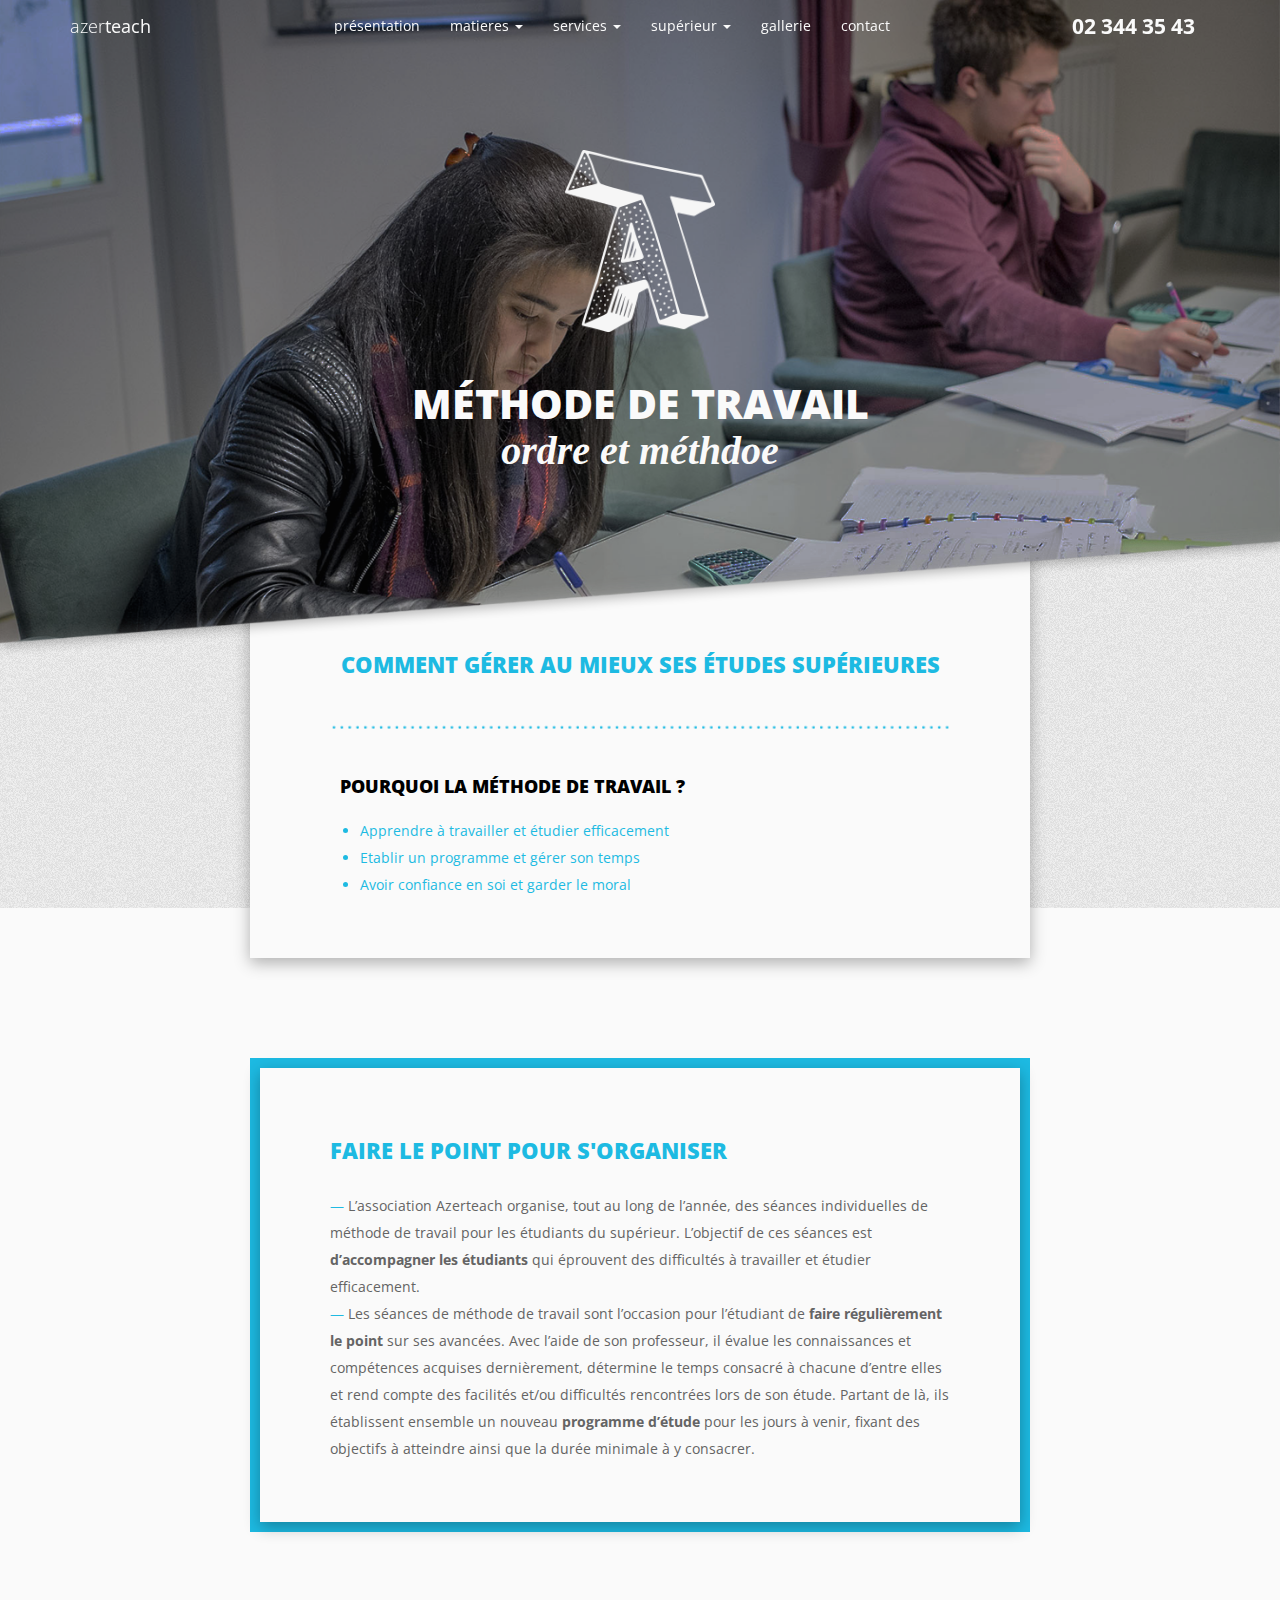
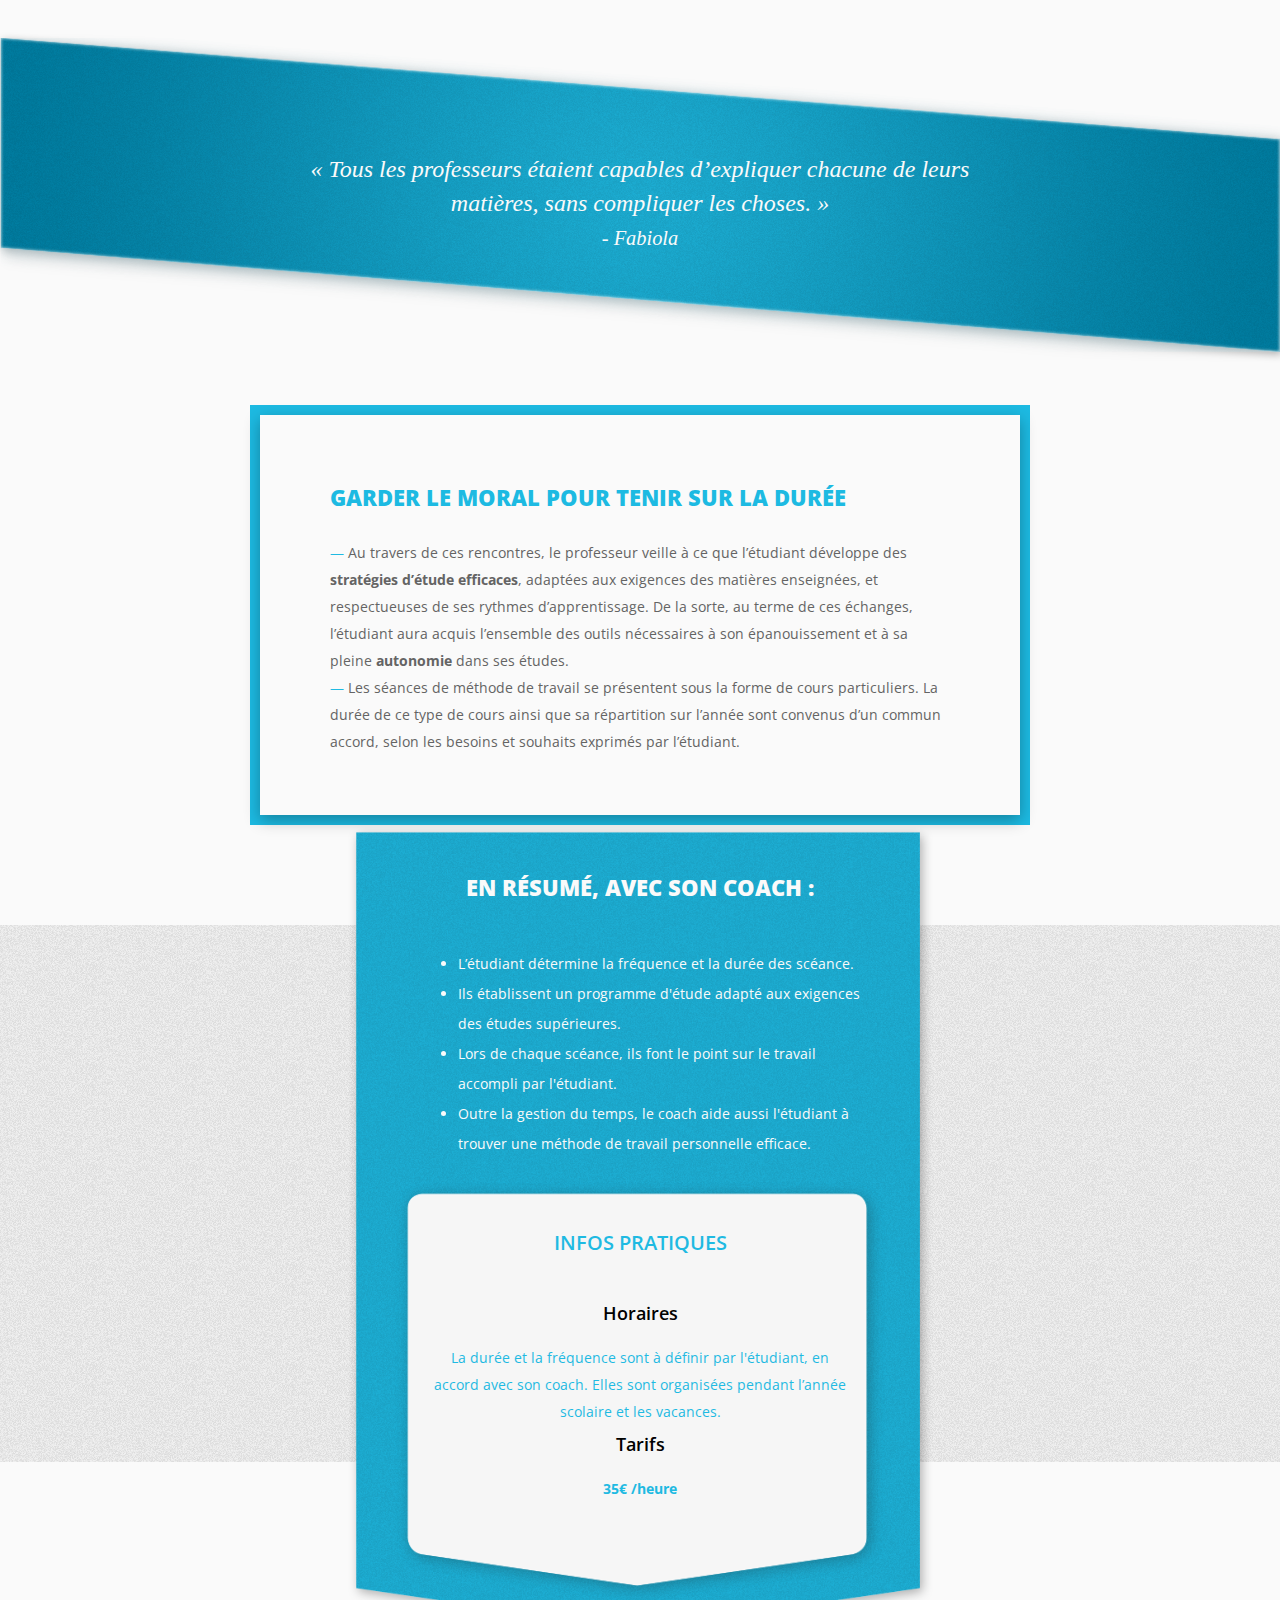
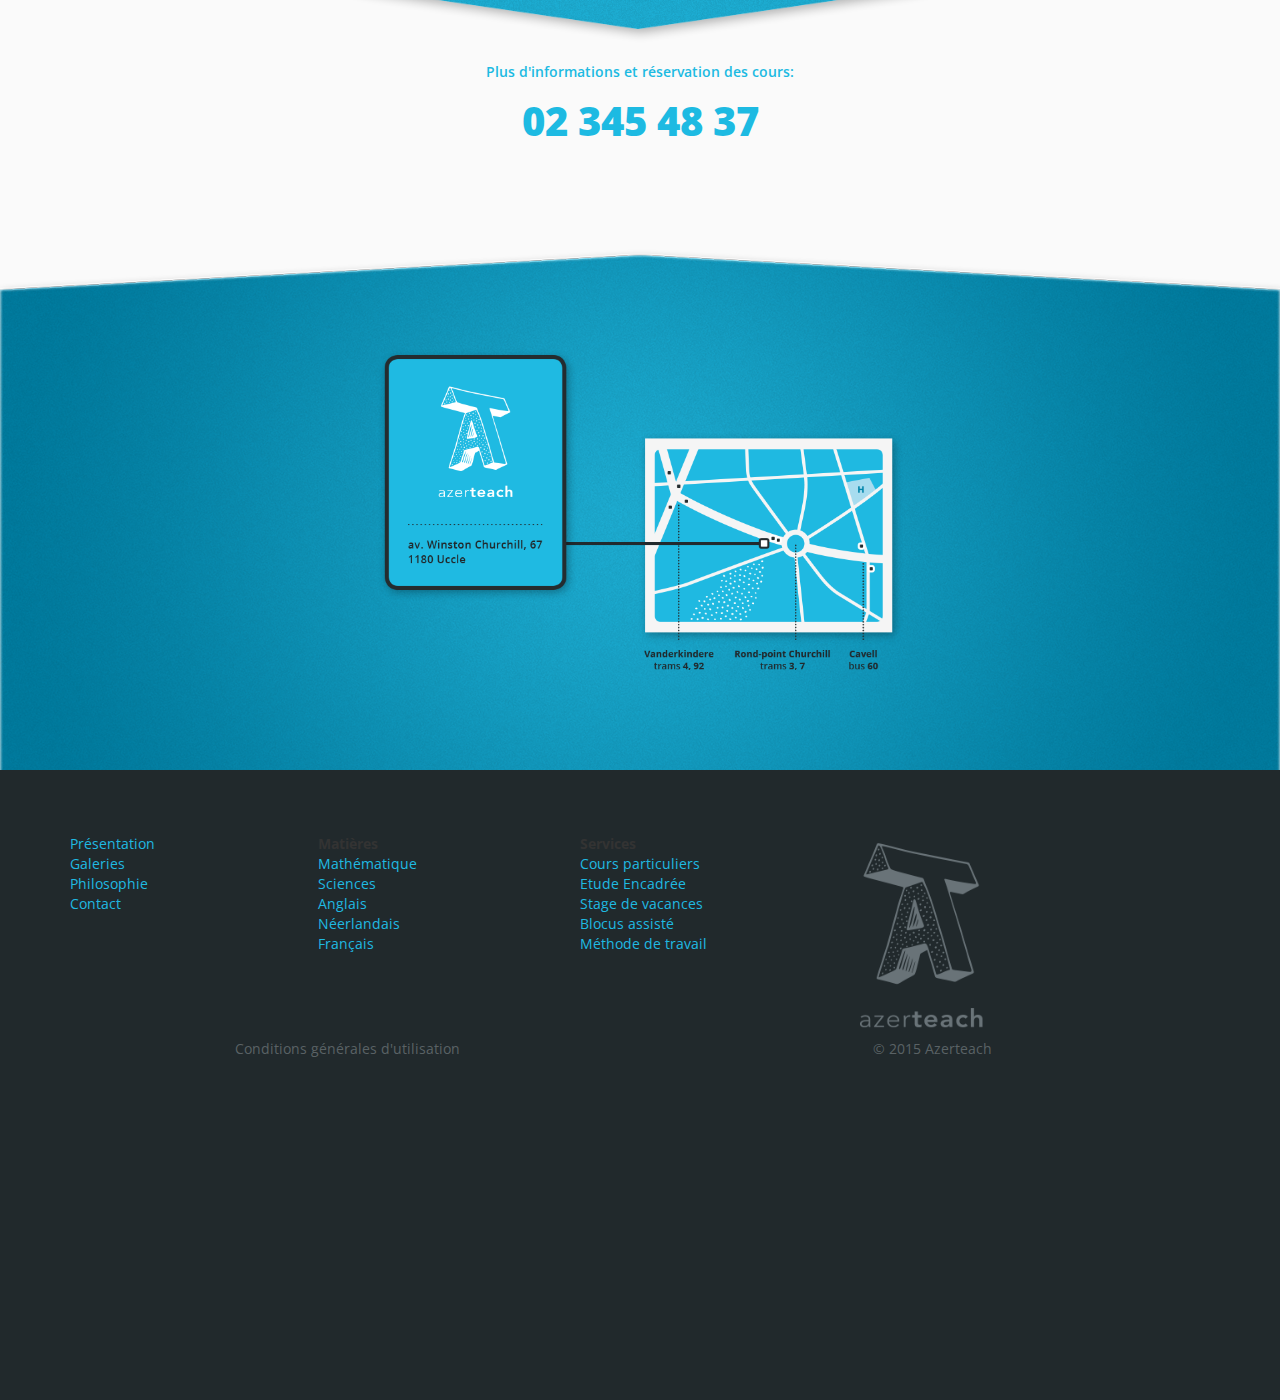
<file: services/methode-de-travail.html>
<!DOCTYPE html>
<html lang="en">
  <head>
    <!-- Required meta tags always come first -->
    <meta charset="utf-8">
    <meta name="viewport" content="width=device-width, initial-scale=1">
    <meta http-equiv="x-ua-compatible" content="ie=edge">

    <!-- Bootstrap CSS -->
    <link rel="stylesheet" href="https://maxcdn.bootstrapcdn.com/bootstrap/3.3.5/css/bootstrap.min.css">
    <!-- Google fonts -->
    <link href='https://fonts.googleapis.com/css?family=Open+Sans:300,400,700,800' rel='stylesheet' type='text/css'>
    <!-- font awesome -->
    <link rel="stylesheet" href="https://maxcdn.bootstrapcdn.com/font-awesome/4.4.0/css/font-awesome.min.css">

    <link rel="stylesheet" href="../css/custom.css">
  </head>
  <body id="service-methodo">
    <!-- Navbar -->
<nav class="navbar navbar-landing navbar-normal">
  <div class="container">
    <!-- Brand and toggle get grouped for better mobile display -->
    <div class="navbar-header">
      <button type="button" class="navbar-toggle collapsed" data-toggle="collapse" data-target="#bs-example-navbar-collapse-1" aria-expanded="false">
        <span class="sr-only">Toggle navigation</span>
        <span class="icon-bar"></span>
        <span class="icon-bar"></span>
        <span class="icon-bar"></span>
      </button>
      <a class="navbar-brand" href="#"><span class="font-thin">azer</span>teach</a>
    </div>

    <!-- Collect the nav links, forms, and other content for toggling -->
    <div class="collapse navbar-collapse" id="bs-example-navbar-collapse-1">
      <ul class="nav navbar-nav">
        <li><a href="#">présentation</a></li>
        <li class="active dropdown">
          <a href="#" class="dropdown-toggle" data-toggle="dropdown" role="button" aria-haspopup="true" aria-expanded="false">
            matieres
            <span class="sr-only">(current)</span>
            <span class="caret"></span>
          </a>
           <ul class="dropdown-menu">
            <li><a href="#">Maths</a></li>
            <li><a href="#">Sciences</a></li>
            <li><a href="#">Français</a></li>
            <li><a href="#">Néerlandais</a></li>
          </ul>
        </li>
        <li class="active dropdown">
          <a href="#" class="dropdown-toggle" data-toggle="dropdown" role="button" aria-haspopup="true" aria-expanded="false">
            services
            <span class="sr-only">(current)</span>
            <span class="caret"></span>
          </a>
           <ul class="dropdown-menu">
            <li><a href="#">Cours particuliers</a></li>
            <li><a href="#">Etudes encadrées</a></li>
            <li><a href="#">Blocus assistés</a></li>
            <li><a href="#">Stages</a></li>
          </ul>
        </li>
        <li class="dropdown">
          <a href="#" class="dropdown-toggle" data-toggle="dropdown" role="button" aria-haspopup="true" aria-expanded="false">supérieur <span class="caret"></span></a>
          <ul class="dropdown-menu">
            <li><a href="#">Blocus encadré</a></li>
            <li><a href="#">Another action</a></li>
            <li><a href="#">Something else here</a></li>
          </ul>
        </li>
        <li><a href="#">gallerie</a></li>
        <li><a href="#">contact</a></li>
      </ul>
  
      <ul class="nav navbar-nav navbar-right nav-phone">
        <li class="nav-item">
          <a class="nav-link" href="#">02 344 35 43</a>
        </li>
      </ul>
    </div><!-- /.navbar-collapse -->
  </div><!-- /.container-fluid -->
</nav>

    <div class="section section-service-top">
      <img src="../img/services/landing-blocus.png" class="background-image" />
      <div class="container">
        <img src="../img/logo.png" id="matiere-logo" alt="logo"/>
        <h2 class="page-title">Méthode de travail<br/><small>ordre et méthdoe</small></h2>
      </div>
    </div>

    <div class="section section-service-intro">
      <div class="container">
        <div class="row">
          <div class="col-md-8 col-md-offset-2 matiere-details">
            <h3>Comment gérer au mieux ses études supérieures</h3>
            <img src="../img/filets-points.png" class="filet-points" />
            
            <h4 class="text-left">pourquoi la méthode de travail ?</h4>
            <ul class="text-left">
              <li>Apprendre à travailler et étudier efficacement</li>
              <li>Etablir un programme et gérer son temps</li>
              <li>Avoir confiance en soi et garder le moral</li>
            </ul>              
          </div>
        </div>
      </div>
    </div>

    <div class="section">
      <div class="container">
        <div class="row">
          <div class="col-md-8 col-md-offset-2 matiere-details-blue">
            <div class="matiere-details">
              <h3>Faire le point pour s'organiser</h3>
              <p>
                <span class="text-blue">—</span> L’association Azerteach organise, tout au long de l’année, des séances individuelles de méthode de travail pour les étudiants du supérieur. L’objectif de ces séances est <strong>d’accompagner les étudiants</strong> qui éprouvent des difficultés à travailler et étudier efficacement.<br />
                <span class="text-blue">—</span> Les séances de méthode de travail sont l’occasion pour l’étudiant de <strong>faire régulièrement le point</strong> sur ses avancées. Avec l’aide de son professeur, il évalue les connaissances et compétences acquises dernièrement, détermine le temps consacré à chacune d’entre elles et rend compte des facilités et/ou difficultés rencontrées lors de son étude. Partant de là, ils établissent ensemble un nouveau <strong>programme d’étude</strong> pour les jours à venir, fixant des objectifs à atteindre ainsi que la durée minimale à y consacrer.
              </p>
            </div>
          </div>
        </div>
      </div>
    </div>

    <div class="section section-ribbon">
      <img src="../img/ribbon.png" class="background-image">
      <div class="container">
        <div class="row">
          <div class="col-md-8 col-md-offset-2 text-center citation">
            « Tous les professeurs étaient capables d’expliquer chacune de leurs matières, sans compliquer les choses. »<br />
            <small>- Fabiola</small>
          </div>
        </div>
      </div>
    </div>

    <div class="section">
      <div class="container">
        <div class="row">
          <div class="col-md-8 col-md-offset-2 matiere-details-blue">
            <div class="matiere-details">
              <h3>garder le moral pour tenir sur la durée</h3>
              <p>
                <span class="text-blue">—</span> Au travers de ces rencontres, le professeur veille à ce que l’étudiant développe des <strong>stratégies d’étude efficaces</strong>, adaptées aux exigences des matières enseignées, et respectueuses de ses rythmes d’apprentissage. De la sorte, au terme de ces échanges, l’étudiant aura acquis l’ensemble des outils nécessaires à son épanouissement et à sa pleine <strong>autonomie</strong> dans ses études.<br />

                <span class="text-blue">—</span> Les séances de méthode de travail se présentent sous la forme de cours particuliers. La durée de ce type de cours ainsi que sa répartition sur l’année sont convenus d’un commun accord, selon les besoins et souhaits exprimés par l’étudiant.
              </p>
            </div>
          </div>
        </div>
      </div>
    </div>


    <div class="section section-resume">
      <div class="container">
        <div class="row">
          <div class="col-md-6 col-md-offset-3 matiere-details matiere-details-transparent resume">
            <img src="../img/fond-resume.png" class="background-image"/>
            <h3>En résumé, avec son coach :</h3>
            <ul>
              <li>L’étudiant détermine la fréquence et la durée des scéance.</li>
              <li>Ils établissent un programme d'étude adapté aux exigences des études supérieures.</li>
              <li>Lors de chaque scéance, ils font le point sur le travail accompli par l'étudiant.</li>
              <li>Outre la gestion du temps, le coach aide aussi l'étudiant à trouver une méthode de travail personnelle efficace.</li>
            </ul>
            <div class="azerbloc">
              <img src="../img/bloc-resume.png" class="azerform" />
              <h3 class="text-blue">Infos pratiques</h3>
              <img src="../img/filets-points.png" class="filet-points" />
              <h4>Horaires</h4>
              <p class="text-blue">
                La durée et la fréquence sont à définir par l'étudiant, en accord avec son coach. Elles sont organisées pendant l’année scolaire et les vacances.
              </p>
              <h4>Tarifs</h4>
              <p class="text-blue">
                <b>35€ /heure</b>
              </p>
            </div>
          </div>
        </div>
      </div>
    </div>

    <div class="section section-contact section-contact-service">
      <div class="container">
        <div class="row">
          <div class="col-md-8 col-md-offset-2 text-center tel-contact">
            <p>Plus d'informations et réservation des cours:</p>
            <tel>02 345 48 37</tel>
          </div>
        </div>
      </div>
    </div>

    <div class="section section-map">
      <img src="../img/pointe-haute.png" class="background-image">
      <div class="container">
        <div class="row">
          <div class="col-md-8 col-md-offset-2 text-center map">
            <img src="../img/contact-map.png" class="contact-map" />
          </div>
        </div>
      </div>
    </div>

        <div class="section-footer">
     <div class="container">
      <div class="row firstrow">
        <div class="col-md-8">
        <table class="tableau">    
          <tr>
            <td width="5%"><a href="#">Présentation</a></th>
            <th width="5%">Matières</th>
            <th width="5%">Services</th>
          </tr>
          <tr>
            <td><a href="#">Galeries</a></td>
            <td><a href="#">Mathématique</a></td>
            <td><a href="#">Cours particuliers</a></td>
          </tr>
          <tr>
            <td><a href="#">Philosophie</a></td>
            <td><a href="#">Sciences</a></td>
            <td><a href="#">Etude Encadrée</a></td>
          </tr>
          <tr>
            <td><a href="#">Contact</a></td>
            <td><a href="#">Anglais</a></td>
            <td><a href="#">Stage de vacances</a></td>
          </tr>
          <tr>
            <td></td>
            <td><a href="#">Néerlandais</a></td>
            <td><a href="#">Blocus assisté</a></td>
          </tr>
          <tr>
            <td></td>
            <td><a href="#">Français</a></td>
            <td><a href="#">Méthode de travail</a></td>
          </tr>
        </table>
        </div>
        <div class="col-md-4">
        <img src="../img/logo2.png" id="logo2"/>
        </div>
      </div>
     </div>
   
     <div class="cgu">
       <div class="container">
         <div class="row secondrow">
            <div class="col-md-6"><a href="#">Conditions générales d'utilisation</a></div>
            <div class="col-md-6"><a href="#">© 2015 Azerteach</a></div>
        </div>
      </div>
    </div>
	    <!-- jQuery first, then Bootstrap JS. -->
    <script src="https://ajax.googleapis.com/ajax/libs/jquery/2.1.4/jquery.min.js"></script>
    <script src="https://maxcdn.bootstrapcdn.com/bootstrap/3.3.5/js/bootstrap.min.js"></script>
    <script src="../js/scrollspy.js"></script>
    <script src="../js/rouli.js"></script>
  </body>
</html>
</file>
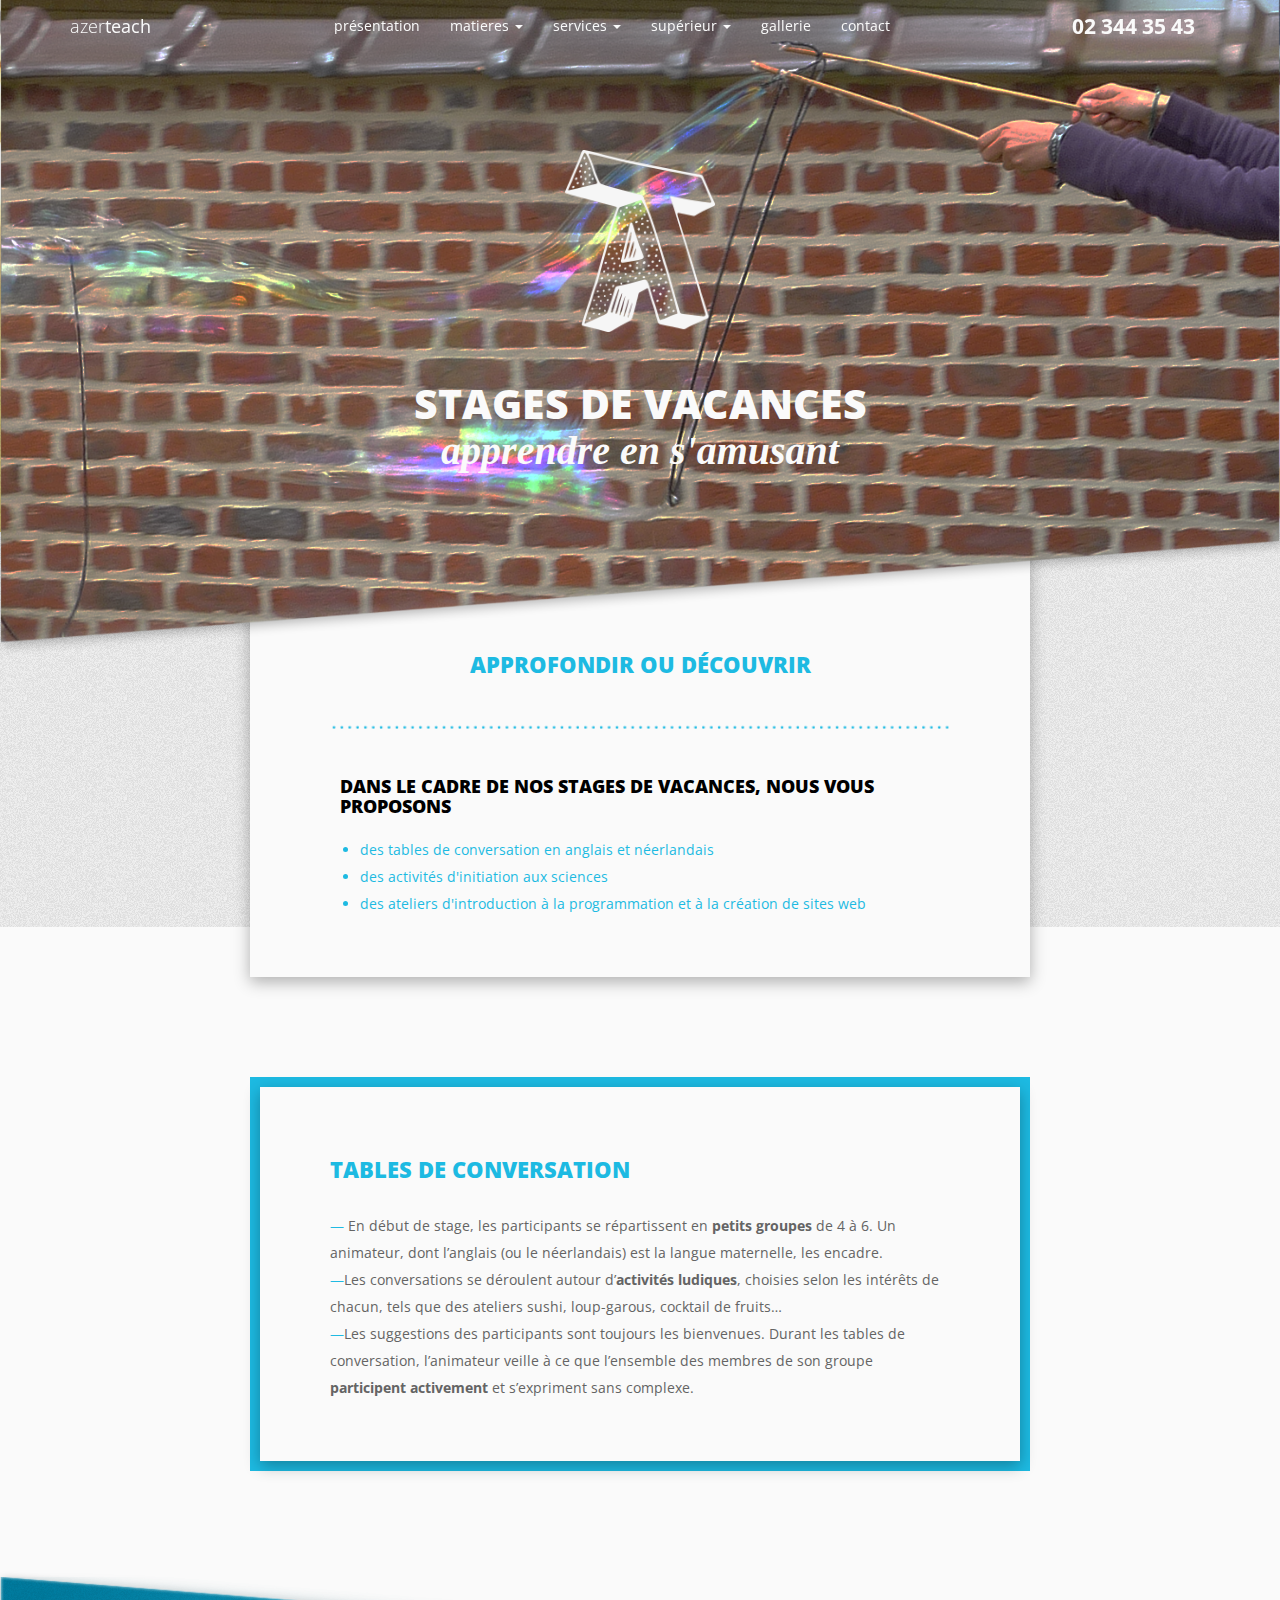
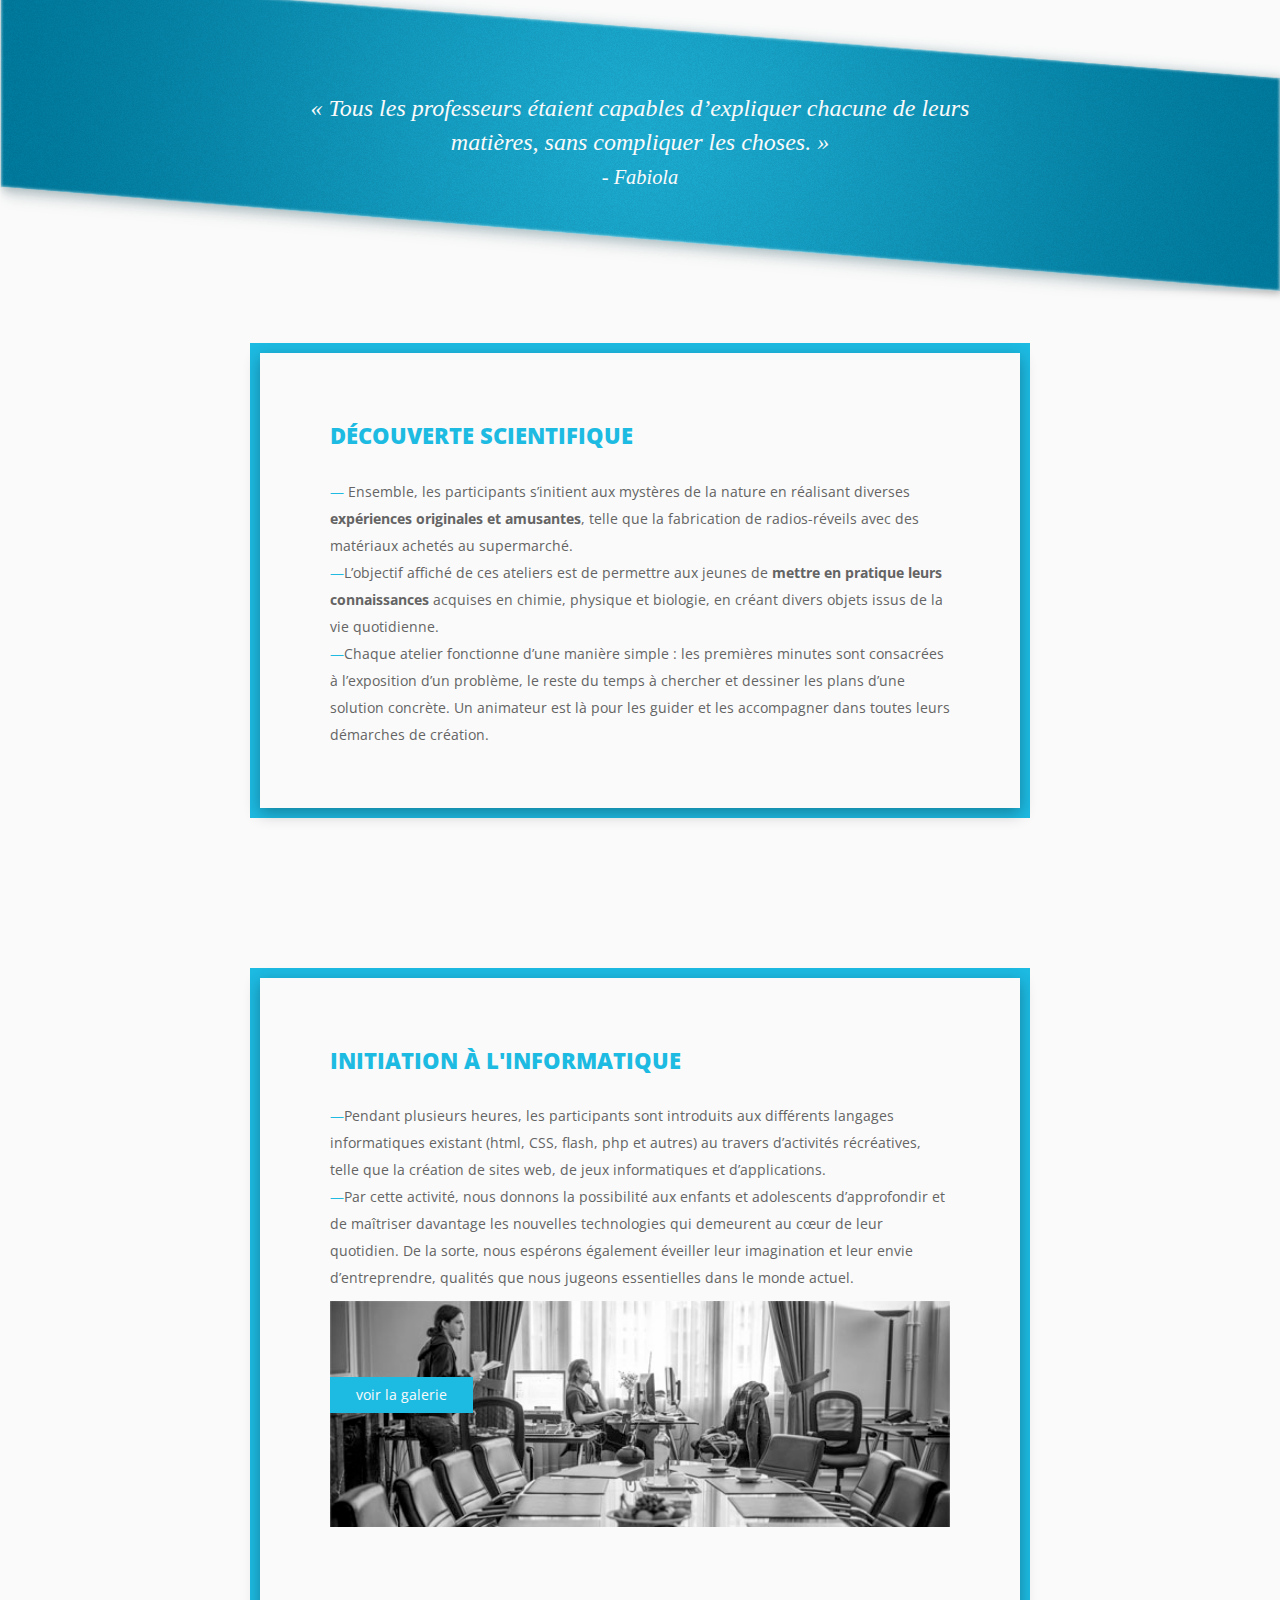
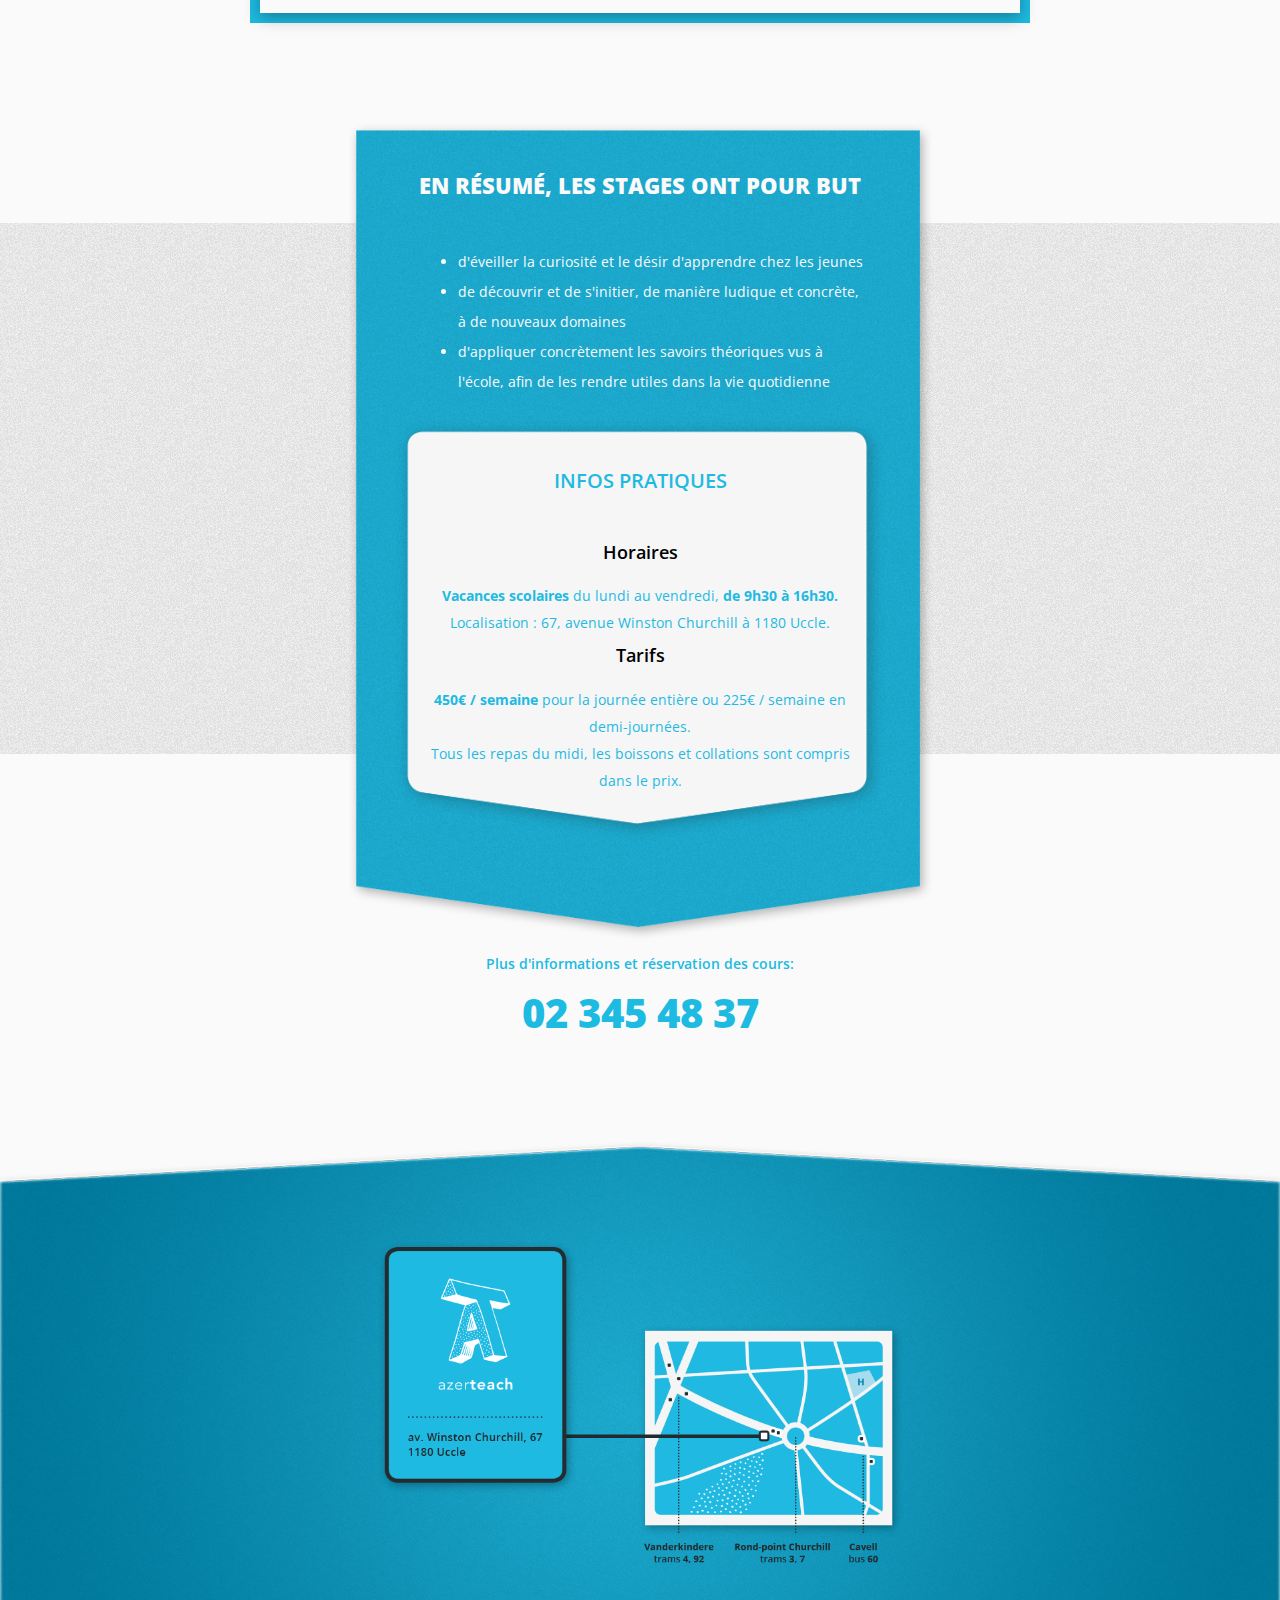
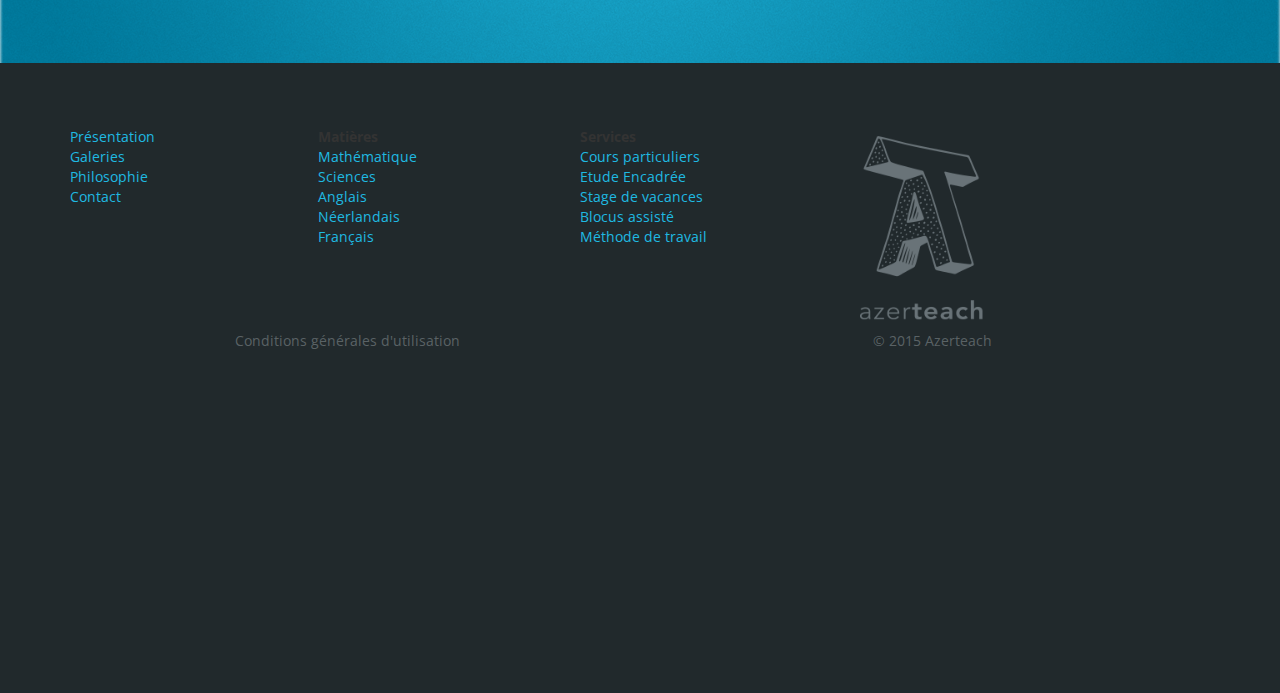
<file: services/stages.html>
<!DOCTYPE html>
<html lang="en">
  <head>
    <!-- Required meta tags always come first -->
    <meta charset="utf-8">
    <meta name="viewport" content="width=device-width, initial-scale=1">
    <meta http-equiv="x-ua-compatible" content="ie=edge">

    <!-- Bootstrap CSS -->
    <link rel="stylesheet" href="https://maxcdn.bootstrapcdn.com/bootstrap/3.3.5/css/bootstrap.min.css">
    <!-- Google fonts -->
    <link href='https://fonts.googleapis.com/css?family=Open+Sans:300,400,700,800' rel='stylesheet' type='text/css'>
    <!-- font awesome -->
    <link rel="stylesheet" href="https://maxcdn.bootstrapcdn.com/font-awesome/4.4.0/css/font-awesome.min.css">

    <link rel="stylesheet" href="../css/custom.css">
  </head>
  <body id="service-stages">
    <!-- Navbar -->
<nav class="navbar navbar-landing navbar-normal">
  <div class="container">
    <!-- Brand and toggle get grouped for better mobile display -->
    <div class="navbar-header">
      <button type="button" class="navbar-toggle collapsed" data-toggle="collapse" data-target="#bs-example-navbar-collapse-1" aria-expanded="false">
        <span class="sr-only">Toggle navigation</span>
        <span class="icon-bar"></span>
        <span class="icon-bar"></span>
        <span class="icon-bar"></span>
      </button>
      <a class="navbar-brand" href="#"><span class="font-thin">azer</span>teach</a>
    </div>

    <!-- Collect the nav links, forms, and other content for toggling -->
    <div class="collapse navbar-collapse" id="bs-example-navbar-collapse-1">
      <ul class="nav navbar-nav">
        <li><a href="#">présentation</a></li>
        <li class="active dropdown">
          <a href="#" class="dropdown-toggle" data-toggle="dropdown" role="button" aria-haspopup="true" aria-expanded="false">
            matieres
            <span class="sr-only">(current)</span>
            <span class="caret"></span>
          </a>
           <ul class="dropdown-menu">
            <li><a href="#">Maths</a></li>
            <li><a href="#">Sciences</a></li>
            <li><a href="#">Français</a></li>
            <li><a href="#">Néerlandais</a></li>
          </ul>
        </li>
        <li class="active dropdown">
          <a href="#" class="dropdown-toggle" data-toggle="dropdown" role="button" aria-haspopup="true" aria-expanded="false">
            services
            <span class="sr-only">(current)</span>
            <span class="caret"></span>
          </a>
           <ul class="dropdown-menu">
            <li><a href="#">Cours particuliers</a></li>
            <li><a href="#">Etudes encadrées</a></li>
            <li><a href="#">Blocus assistés</a></li>
            <li><a href="#">Stages</a></li>
          </ul>
        </li>
        <li class="dropdown">
          <a href="#" class="dropdown-toggle" data-toggle="dropdown" role="button" aria-haspopup="true" aria-expanded="false">supérieur <span class="caret"></span></a>
          <ul class="dropdown-menu">
            <li><a href="#">Blocus encadré</a></li>
            <li><a href="#">Another action</a></li>
            <li><a href="#">Something else here</a></li>
          </ul>
        </li>
        <li><a href="#">gallerie</a></li>
        <li><a href="#">contact</a></li>
      </ul>
  
      <ul class="nav navbar-nav navbar-right nav-phone">
        <li class="nav-item">
          <a class="nav-link" href="#">02 344 35 43</a>
        </li>
      </ul>
    </div><!-- /.navbar-collapse -->
  </div><!-- /.container-fluid -->
</nav>

    <div class="section section-service-top">
      <img src="../img/services/landing-stages.png" class="background-image" />
      <div class="container">
        <img src="../img/logo.png" id="matiere-logo" alt="logo"/>
        <h2 class="page-title">Stages de vacances<br/><small>apprendre en s'amusant</small></h2>
      </div>
    </div>

    <div class="section section-service-intro">
      <div class="container">
        <div class="row">
          <div class="col-md-8 col-md-offset-2 matiere-details">
            <h3>Approfondir ou découvrir</h3>
            <img src="../img/filets-points.png" class="filet-points" />
            
            <h4 class="text-left">dans le cadre de nos stages de vacances, nous vous proposons</h4>
            <ul class="text-left">
              <li>des tables de conversation en anglais et néerlandais</li>
              <li>des activités d'initiation aux sciences</li>
              <li>des ateliers d'introduction à la programmation et à la création de sites web</li>
            </ul>              
          </div>
        </div>
      </div>
    </div>

    <div class="section">
      <div class="container">
        <div class="row">
          <div class="col-md-8 col-md-offset-2 matiere-details-blue">
            <div class="matiere-details">
              <h3>tables de conversation</h3>
              <p>
                <span class="text-blue">—</span> En début de stage, les participants se répartissent en <strong>petits groupes</strong> de 4 à 6. Un animateur, dont l’anglais (ou le néerlandais) est la langue maternelle, les encadre.<br />
                <span class="text-blue">—</span>Les conversations se déroulent autour d’<strong>activités ludiques</strong>, choisies selon les intérêts de chacun, tels que des ateliers sushi, loup-garous, cocktail de fruits…<br />
                <span class="text-blue">—</span>Les suggestions des participants sont toujours les bienvenues. Durant les tables de conversation, l’animateur veille à ce que l’ensemble des membres de son groupe <strong>participent activement</strong> et s’expriment sans complexe.
              </p>
            </div>
          </div>
        </div>
      </div>
    </div>

    <div class="section section-ribbon">
      <img src="../img/ribbon.png" class="background-image">
      <div class="container">
        <div class="row">
          <div class="col-md-8 col-md-offset-2 text-center citation">
            « Tous les professeurs étaient capables d’expliquer chacune de leurs matières, sans compliquer les choses. »<br />
            <small>- Fabiola</small>
          </div>
        </div>
      </div>
    </div>

    <div class="section">
      <div class="container">
        <div class="row">
          <div class="col-md-8 col-md-offset-2 matiere-details-blue">
            <div class="matiere-details">
              <h3>découverte scientifique</h3>
              <p>
                <span class="text-blue">—</span> Ensemble, les participants s’initient aux mystères de la nature en réalisant diverses <strong>expériences originales et amusantes</strong>, telle que la fabrication de radios-réveils avec des matériaux achetés au supermarché.<br />
                <span class="text-blue">—</span>L’objectif affiché de ces ateliers est de permettre aux jeunes de <strong>mettre en pratique leurs connaissances</strong> acquises en chimie, physique et biologie, en créant divers objets issus de la vie quotidienne.<br />
                <span class="text-blue">—</span>Chaque atelier fonctionne d’une manière simple : les premières minutes sont consacrées à l’exposition d’un problème, le reste du temps à chercher et dessiner les plans d’une solution concrète. Un animateur est là pour les guider et les accompagner dans toutes leurs démarches de création.
              </p>
            </div>
          </div>
        </div>
      </div>
    </div>

    <div class="section">
      <div class="container">
        <div class="row">
          <div class="col-md-8 col-md-offset-2 matiere-details-blue big-margin">
            <div class="matiere-details">
              <h3>Initiation à l'informatique</h3>
              <p>
                <span class="text-blue">—</span>Pendant plusieurs heures, les participants sont introduits aux différents langages informatiques existant (html, CSS, flash, php et autres) au travers d’activités récréatives, telle que la création de sites web, de jeux informatiques et d’applications.<br />
                <span class="text-blue">—</span>Par cette activité, nous donnons la possibilité aux enfants et adolescents d’approfondir et de maîtriser davantage les nouvelles technologies qui demeurent au cœur de leur quotidien. De la sorte, nous espérons également éveiller leur imagination et leur envie d’entreprendre, qualités que nous jugeons essentielles dans le monde actuel.
              </p>
              <div class="to-gallerie">
                <img src="../img/background-galerie.jpg" class="background-image-galerie"/>
                <button class="btn btn-galerie">voir la galerie</button>
              </div>
            </div>
          </div>
        </div>
      </div>
    </div>

    <div class="section section-resume">
      <div class="container">
        <div class="row">
          <div class="col-md-6 col-md-offset-3 matiere-details matiere-details-transparent resume">
            <img src="../img/fond-resume.png" class="background-image"/>
            <h3>En résumé, les stages ont pour but</h3>
            <ul>
              <li>d'éveiller la curiosité et le désir d'apprendre chez les jeunes</li>
              <li>de découvrir et de s'initier, de manière ludique et concrète, à de nouveaux domaines</li>
              <li>d'appliquer concrètement les savoirs théoriques vus à l'école, afin de les rendre utiles dans la vie quotidienne</li>
            </ul>
            <div class="azerbloc">
              <img src="../img/bloc-resume.png" class="azerform" />
              <h3 class="text-blue">Infos pratiques</h3>
              <img src="../img/filets-points.png" class="filet-points" />
              <h4>Horaires</h4>
              <p class="text-blue">
                <b>Vacances scolaires</b> du lundi au vendredi, <b>de 9h30 à 16h30.</b>
                <br />Localisation : 67, avenue Winston Churchill à 1180 Uccle.
              </p>
              <h4>Tarifs</h4>
              <p class="text-blue">
                <b>450€ / semaine</b> pour la journée entière ou 225€ / semaine en demi-journées.</br>Tous les repas du midi, les boissons et collations sont compris dans le prix.
              </p>
            </div>
          </div>
        </div>
      </div>
    </div>

    <div class="section section-contact section-contact-service">
      <div class="container">
        <div class="row">
          <div class="col-md-8 col-md-offset-2 text-center tel-contact">
            <p>Plus d'informations et réservation des cours:</p>
            <tel>02 345 48 37</tel>
          </div>
        </div>
      </div>
    </div>

    <div class="section section-map">
      <img src="../img/pointe-haute.png" class="background-image">
      <div class="container">
        <div class="row">
          <div class="col-md-8 col-md-offset-2 text-center map">
            <img src="../img/contact-map.png" class="contact-map" />
          </div>
        </div>
      </div>
    </div>

        <div class="section-footer">
     <div class="container">
      <div class="row firstrow">
        <div class="col-md-8">
        <table class="tableau">    
          <tr>
            <td width="5%"><a href="#">Présentation</a></th>
            <th width="5%">Matières</th>
            <th width="5%">Services</th>
          </tr>
          <tr>
            <td><a href="#">Galeries</a></td>
            <td><a href="#">Mathématique</a></td>
            <td><a href="#">Cours particuliers</a></td>
          </tr>
          <tr>
            <td><a href="#">Philosophie</a></td>
            <td><a href="#">Sciences</a></td>
            <td><a href="#">Etude Encadrée</a></td>
          </tr>
          <tr>
            <td><a href="#">Contact</a></td>
            <td><a href="#">Anglais</a></td>
            <td><a href="#">Stage de vacances</a></td>
          </tr>
          <tr>
            <td></td>
            <td><a href="#">Néerlandais</a></td>
            <td><a href="#">Blocus assisté</a></td>
          </tr>
          <tr>
            <td></td>
            <td><a href="#">Français</a></td>
            <td><a href="#">Méthode de travail</a></td>
          </tr>
        </table>
        </div>
        <div class="col-md-4">
        <img src="../img/logo2.png" id="logo2"/>
        </div>
      </div>
     </div>
   
     <div class="cgu">
       <div class="container">
         <div class="row secondrow">
            <div class="col-md-6"><a href="#">Conditions générales d'utilisation</a></div>
            <div class="col-md-6"><a href="#">© 2015 Azerteach</a></div>
        </div>
      </div>
    </div>
	    <!-- jQuery first, then Bootstrap JS. -->
    <script src="https://ajax.googleapis.com/ajax/libs/jquery/2.1.4/jquery.min.js"></script>
    <script src="https://maxcdn.bootstrapcdn.com/bootstrap/3.3.5/js/bootstrap.min.js"></script>
    <script src="../js/scrollspy.js"></script>
    <script src="../js/rouli.js"></script>
  </body>
</html>
</file>
<file: css/custom.css>
body, html
{height:100%; font-family: 'Open Sans', sans-serif;}
body
{overflow-x: hidden; background-color: #fafafa}
.hidden
{display:none!important;}
.font-thin
{font-weight: 100}
.text-blue
{color:#1fbae2!important;}
a
{color:#1fbae2}
a:hover
{text-decoration:none;}
.page-title
{font-family: 'Open Sans'; text-transform:uppercase; font-weight:800; margin-top:50px; font-size:2.9em;}
.page-title small
{font-family: 'Minion Pro'; text-transform: lowercase; font-style:italic; font-size:40px; color:#fafafa; font-weight:600;}
#matiere-logo
{margin-top: 150px; width:150px;}

/*NAVBAR*/
.navbar
{position:fixed; width:100%; z-index: 100; text-align: center}
.nav-phone
{font-weight: 700; font-size:1.5em;}
/*Navbar-landing*/
.navbar-landing ul li a, .navbar-landing .navbar-brand
{color: #fafafa;}
.navbar-landing .floating-nav
{display:none;}
/*Navbar-white*/
.navbar-white
{
	background-color:#fafafa;
	border-radius:0px;
	-webkit-transition: background-color 0.5s;
    -moz-transition: background-color 0.5s;
    transition: background-color 0.5s;
    text-align:center;
    height:55px;
    box-shadow: 0px 5px 15px rgba(0,0,0,0.3);
}
.navbar-white ul li a, .navbar-white .navbar-brand, #floating-nav li a
{color: rgb(53,65,68);}
.navbar-white .floating-nav
{float:none; display:inline-block;}
.navbar-landing ul.dropdown-menu
{background-color: rgba(53,65,68, 0.8) ;}
.navbar-landing ul.dropdown-menu li a, .navbar-white ul.dropdown-menu li a
{color:#fafafa; padding:5px 20px;}
.navbar-landing ul.dropdown-menu li a:hover
{background-color:rgba(53,65,68, 1);}

/*Floating nav floating*/
#floating-nav
{position:absolute; bottom:-30px; text-align:center; width:100%;z-index:101;}
#floating-nav ul
{background-color: #fafafa; float:none; display:inline-block; height:55px; box-shadow: 0px 5px 15px rgba(0,0,0,0.3);}
#floating-nav ul.dropdown-menu
{display:none; height:auto;}
#floating-nav li.dropdown.open ul.dropdown-menu
{display:block;}

/*nonfloating nav */
.navbar-nav
{display: inline-block; float:none;}
.nav > li > a:hover 
{text-decoration: underline; background-color: inherit;}
.nav .open > a, .nav .open > a:focus, .nav .open > a:hover {
background-color: inherit;
}
.nav-phone li a{width:auto;}
.nav > li > a:focus, .nav > li > a:hover
{background-color:inherit;}

/*backgrounds-landing*/
.fixed-bg-2
{background-image: url('../img/photo-etudes.jpg'); background-size: cover; height:90%; background-attachment: fixed }
.fixed-bg-3
{background-image: url('../img/photo-cours.jpg'); background-size: cover; height:110%; background-attachment: fixed; }
.fixed-bg-4
{background-image: url('../img/photo-blocus.jpg'); background-size: cover; height:100%; background-attachment: fixed }
.fixed-bg-5
{background-image: url('../img/photo-stages.jpg'); background-size: cover; height:100%; background-attachment: fixed }
.fixed-bg-6
{background-image: url('../img/photo-etudes.jpg'); background-size: cover; height:100%; background-attachment: fixed }
.bg-scroll
{height:100%; background-color:transparent; float:left; z-index:10; width:100%; position:relative; top:10%;}
.scrolling-wrapper
{position:absolute; top:100%; z-index:10; height:100%;}
/*First section*/
.section-landing
{background-image: url('../img/landing-1.jpg'); background-size: cover; text-align:center; color:#fafafa; height:100%; 
box-shadow: 0px 5px 15px rgba(0,0,0,0.3); background-attachment: fixed}
#landing-logo
{margin-top:150px; margin-left:auto; margin-right:auto;}
.section-landing .more
{width:100%; position:absolute; bottom:70px;}
.section-stages
{margin-top:10%;}


/*Section welcome*/
.section-welcome
{margin-top:0px; color:#fafafa; width:100%; top:0%;}
.background-blue
{position:absolute; z-index:-1; left:-999px; right:-999px; margin:auto;}
.section-welcome h1
{text-align:center; margin-top:15%; font-size:32px; margin-bottom:30px;}
.section-welcome p
{font-family: 'Minion Pro'; font-style: italic; font-weight:400; font-size:30px; margin-top:30px; text-align:center;}
.section-welcome .separation
{background-image: url('../img/separation.png'); height:4px;}

/*Section etudes encadrées*/
.azerbloc
{
	font-family:'Open Sans';
	margin-top : 5%;
}
.azerbloc .azerform
{
	min-width : 250px;
	position: absolute;
	left: -999px;
	right: -999px;
	margin: auto;
	width: 70%;
	z-index:-0;
}
.azerbloc h3
{
	position :relative;
	width:100%;
	text-align:center;
	left:0px;
	margin-top:34px;
	font-size:17px;
	text-transform: uppercase;
	font-weight:600;
	z-index : -0;
}
.azerbloc p
{
	
	/*min-width : 300px;*/
	position :relative;
	margin-top:55px;
	font-size:16px;
	font-weight:400;
	z-index : -0;
}
h3.section-caption
{color:#fafafa; font-family:'Open Sans'; font-weight:600; text-transform:uppercase; margin-top:60%; font-size:24px;}

/*Section cours*/

/*Section blocus*/
#bloc-blocus
{
	min-width : 400px;
	position: absolute;
	left: -999px;
	right: -999px;
	margin-top: -15px;
	width: 100%;
	z-index:-0;
}
/*section-stages*/
.section-stages .azerbloc h3
{margin-top:25px;}
.section-stages .section-caption
{margin-top:40%;}
/*Informations*/
.infos
{
	margin-top : 250px;
	margin-bottom : 50px;
	text-align:center;
	font-weight : 600;
	font-size : 18px;
}
.num 
{
	font-size : 40px;
}

/*Carte*/
.section-carte
{width:100%; z-index:-2;}
#map
{
	width: 40%;
	display : block;
	padding-top : 5%;
	margin-left: auto;
	margin-right : auto;
	z-index:-2;
}

/*Footer*/
.section-footer
{
	z-index:0;
	width : 100%;
	height : 70%;
	background-color : #21292c ;
	position:relative;
	padding-top:5%;
}

.section-footer ul li a
{
	color : rgb(90,98,101); line-height:30px;
}
.section-footer ul li b
{ color: #818a8f; line-height:30px;}

#logo2{
	width: 100%; margin-left:0px!important; max-width:140px;
}
.section-footer .col-md-4.left-border
{border-left:1px solid #818a8f;}
.section-footer ul li a:hover
{color : #fafafa;
	text-decoration : none}

/*CGU*/
.cgu
{	
	text-align : center;
}

.cgu a
{	
	color : rgb(90,98,101);
}

.cgu a:hover
{	
	color : #fafafa;
	text-decoration : none;
}

/*----------------------------------------------------------------------Page Blocus--------------------------------------------------------------------------------------*/
body#service-decrochage
{background-image: url('../img/services/decrochage.jpg'); background-attachment:fixed; background-size: cover}
body#service-primaires
{background-image: url('../img/services/primaires.jpg'); background-attachment:fixed; background-size: cover}
body#service-blocus
{background-image: url('../img/services/blocus.jpg'); background-attachment:fixed; background-size: cover}
body#service-enligne
{background-image: url('../img/services/enligne.jpg'); background-attachment:fixed; background-size: cover}
body#service-etudes
{background-image: url('../img/services/etudes.jpg'); background-attachment:fixed; background-size: cover}
body#service-cours
{background-image: url('../img/services/cours.jpg'); background-attachment:fixed; background-size: cover}
body#service-stages
{background-image: url('../img/services/stages.jpg'); background-attachment:fixed; background-size: cover}
body#service-methodo
{background-image: url('../img/services/methodo.jpg'); background-attachment:fixed; background-size: cover}
body#philo
{background-image: url('../img/philo.jpg'); background-attachment:fixed; background-size: cover}
/*First section*/
.section-service-top
{color:#fafafa; min-height:50%; padding-bottom:50px; text-align: center}

.section-service-intro
{
background-image:url('../img/texture-blocus.jpg'); background-repeat:repeat; position:relative; z-index:-2; margin-bottom:100px;
}
.section-service-intro .matiere-details
{padding-top:150px; text-align: center; margin-bottom:-50px; margin-top: -50px;}

.matiere-details-blue.big-margin
{margin-bottom: 200px;}
.matiere-details-transparent.resume
{text-align:center; padding-top:0px; margin-top:-100px;}
.matiere-details-transparent.resume h3
{margin-top:50px; position:relative;}
.matiere-details-transparent.resume ul
{line-height:27px; text-align:left; margin-top:50px;position:relative;}
.matiere-details-transparent.resume ul li
{color:#fafafa; line-height:30px; position:relative;}
.resume .azerbloc
{padding-top:1px; z-index:0; position:relative;}
.resume .azerbloc h3
{font-size:20px; font-weight:600; margin-bottom: 10px}
.resume .azerbloc .filet-points
{width:70%; margin-bottom:10px;}
.resume .azerbloc h4
{margin-left:0px; text-transform: none; font-size:18px; font-weight:600; position: relative}
.resume .azerbloc p
{font-weight:normal; font-size:14px; padding:0px 10px;}
.resume .azerbloc .azerform
{width:110%;}
.resume .background-image
{z-index:0;}
.section-contact.section-contact-service
{padding-top:200px;}
/*Page maths*/
body#matiere-maths
{background-image: url('../img/matieres/maths.jpg'); background-attachment: fixed; background-size: cover}
.section-matiere-top
{background-image: url('../img/maths-top.png'); background-size: cover; text-align:center; color:#fafafa; min-height:50%; 
 padding-bottom:100px;}
.filet-points
{margin:10px 0px 30px 0px;}
/*fonds matieres*/
body#matiere-sciences
{background-image: url('../img/matieres/sciences.jpg'); background-attachment: fixed; background-size: cover}
body#matiere-neerlandais
{background-image: url('../img/matieres/neerlandais.jpg'); background-attachment: fixed; background-size: cover}
body#matiere-anglais
{background-image: url('../img/matieres/anglais.jpg'); background-attachment: fixed; background-size: cover}
body#matiere-francais
{background-image: url('../img/matieres/francais.jpg'); background-attachment: fixed; background-size: cover}


.section-resume
{background-image:url('../img/texture-blocus.jpg'); z-index:-2;}
.section-resume
#matiere-logo
{height:150px; margin-top:100px;margin-left:auto; margin-right:auto;}

.matiere-details
{background-color:#fafafa; box-shadow: 0px 5px 15px rgba(0,0,0,0.3); padding:50px 70px; margin-bottom:100px; margin-top:50px;}
.matiere-details h3
{color:#1dbae2; text-transform: uppercase; font-weight:800; font-size:22px; margin-bottom:30px;}
.matiere-details p
{color:rgb(100,100,100); line-height:27px;}
.matiere-details ul li
{color:#1dbae2; line-height: 27px;}
.matiere-details hr
{border-color:#1dbae2; margin:30px 0px 10px 0px;}
.matiere-details h4
{color:black; text-transform:uppercase; font-weight:800; margin-left:20px; margin-bottom:20px;}
.matiere-details img
{width:100%;}

.more-info
{font-style: italic; padding-left:25px;}
.section-ribbon
{margin-bottom:100px;}
.background-image 
{position:absolute; width:100%; left:0px; z-index:-1;}
.citation
{color:#fafafa; margin-top:120px; font-family: 'Minion Pro'; font-style: italic; font-weight:400; font-size:24px;}
.text-grey
{color:rgb(100,100,100);}

.matiere-details-blue
{background-color: #1dbae2; margin-bottom:100px; margin-top:50px;}
.matiere-details-blue .matiere-details
{margin:10px -5px;}
.background-image-galerie
{width:100%; display:absolute;}
.to-galerie
{text-align:center;}
.btn-galerie
{position:relative; bottom:150px; background-color:#1dbae2; color:#fafafa; border-radius:0px; padding:7px 25px;     
	-webkit-transition: all 0.3s ease-in-out;
    -moz-transition: all 0.3s ease-in-out;
    -o-transition: all 0.3s ease-in-out;
    -ms-transition: all 0.3s ease-in-out;
    transition: all 0.3s ease-in-out;} 
.btn-galerie:hover
{color: #fafafa; box-shadow:0px 5px 15px rgba(255,255,255,0.3); }

.matiere-details-transparent
{text-align: left; color: #fafafa; background-color: transparent; box-shadow: none; padding-top:150px;}
.matiere-details-transparent p, .matiere-details-transparent h3
{color:#fafafa; margin-top:20px;}
.section-philo
{position:relative; z-index:0;}
.section-philo .background-image
{height:100%;}
.matiere-details-transparent hr
{border-color:#fafafa; margin:30px 0px 10px 0px;}
.section-contact
{background-color: #fafafa;
margin-top: -200px;
padding-top: 300px;
padding-bottom: 100px;
color:#1dbae2; font-weight:600; margin-bottom:-100px;}
.section-contact tel
{font-size:40px; font-weight:800;}
.tel-contact
{margin-bottom: 100px}
.contact-map
{margin: 100px 0px; width:70%;}
.section-map img
{z-index:0;}

/*CONTACT*/
.section-contact-top
{background-image: url('../img/small-pointe-bas.png'); background-size: 100% 100%; text-align:center; color:#fafafa; min-height:50%; width:100%;
 padding-bottom:100px;}
body#contact
{background-image: url('../img/fond-contact.jpg'); background-attachment:fixed; background-size: cover}
.section-contact-form
{position:relative; z-index:-2; margin-bottom:100px;}
.section-contact-form .matiere-details
{padding-top:150px; text-align: center; margin-bottom:-50px; margin-top: -100px;}
.btn-azt
{background-color:#1dbae2; color:#fafafa; box-shadow: 0px 5px 15px rgba(0,0,0,0.3); border-radius:5px; padding:7px 25px; display:block; width:100%; text-transform: uppercase;}
.section-contact-contact
{margin-top:100px; padding-top:100px;}

/*galerie*/
body#galerie
{background-image:url('../img/fond-galerie.jpg'); background-size:cover; background-attachment:fixed;}
.section-galerie
{ text-align:center;}
.section-contact-galerie
{margin-bottom: -130px; margin-top:0px; padding-top:100px; background-image:url('../img/fond-tel-contact.png'); background-size:100%; background-color:transparent;}
.galerie-wrapper
{margin:100px 0px; font-weight:100;}
.gallery-item
{width:200px; height:200px; display:inline-block;overflow:hidden; margin:10px;}

.cgu p, .cgu ul, .cgu h3, .cgu h4
{text-align:left;}

.landing-logo
{margin-top:150px;}
.logo-small
{height:100px;}
a.disabled
{opacity:0.7; pointer-events: none;}

@media screen and (min-width: 768px) {
body#index .navbar-normal
{display:none;}
	}
</file>
